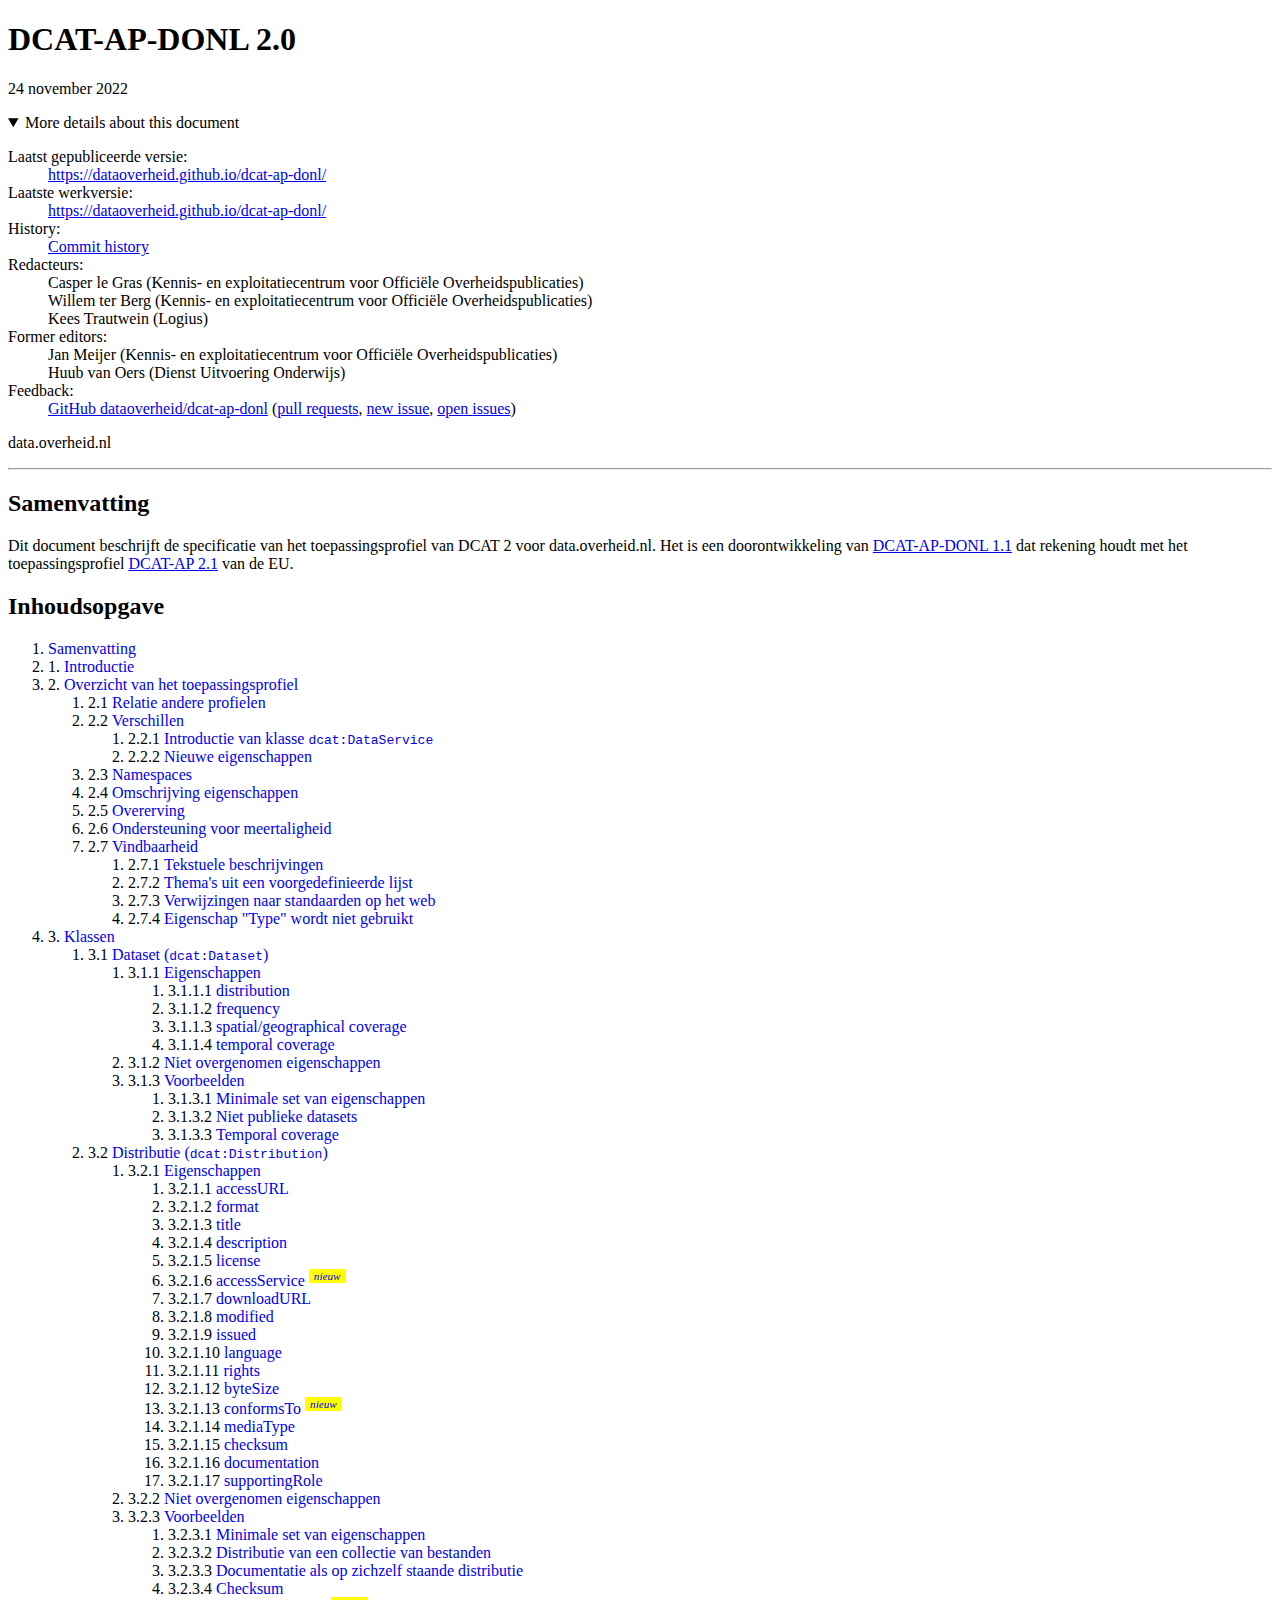
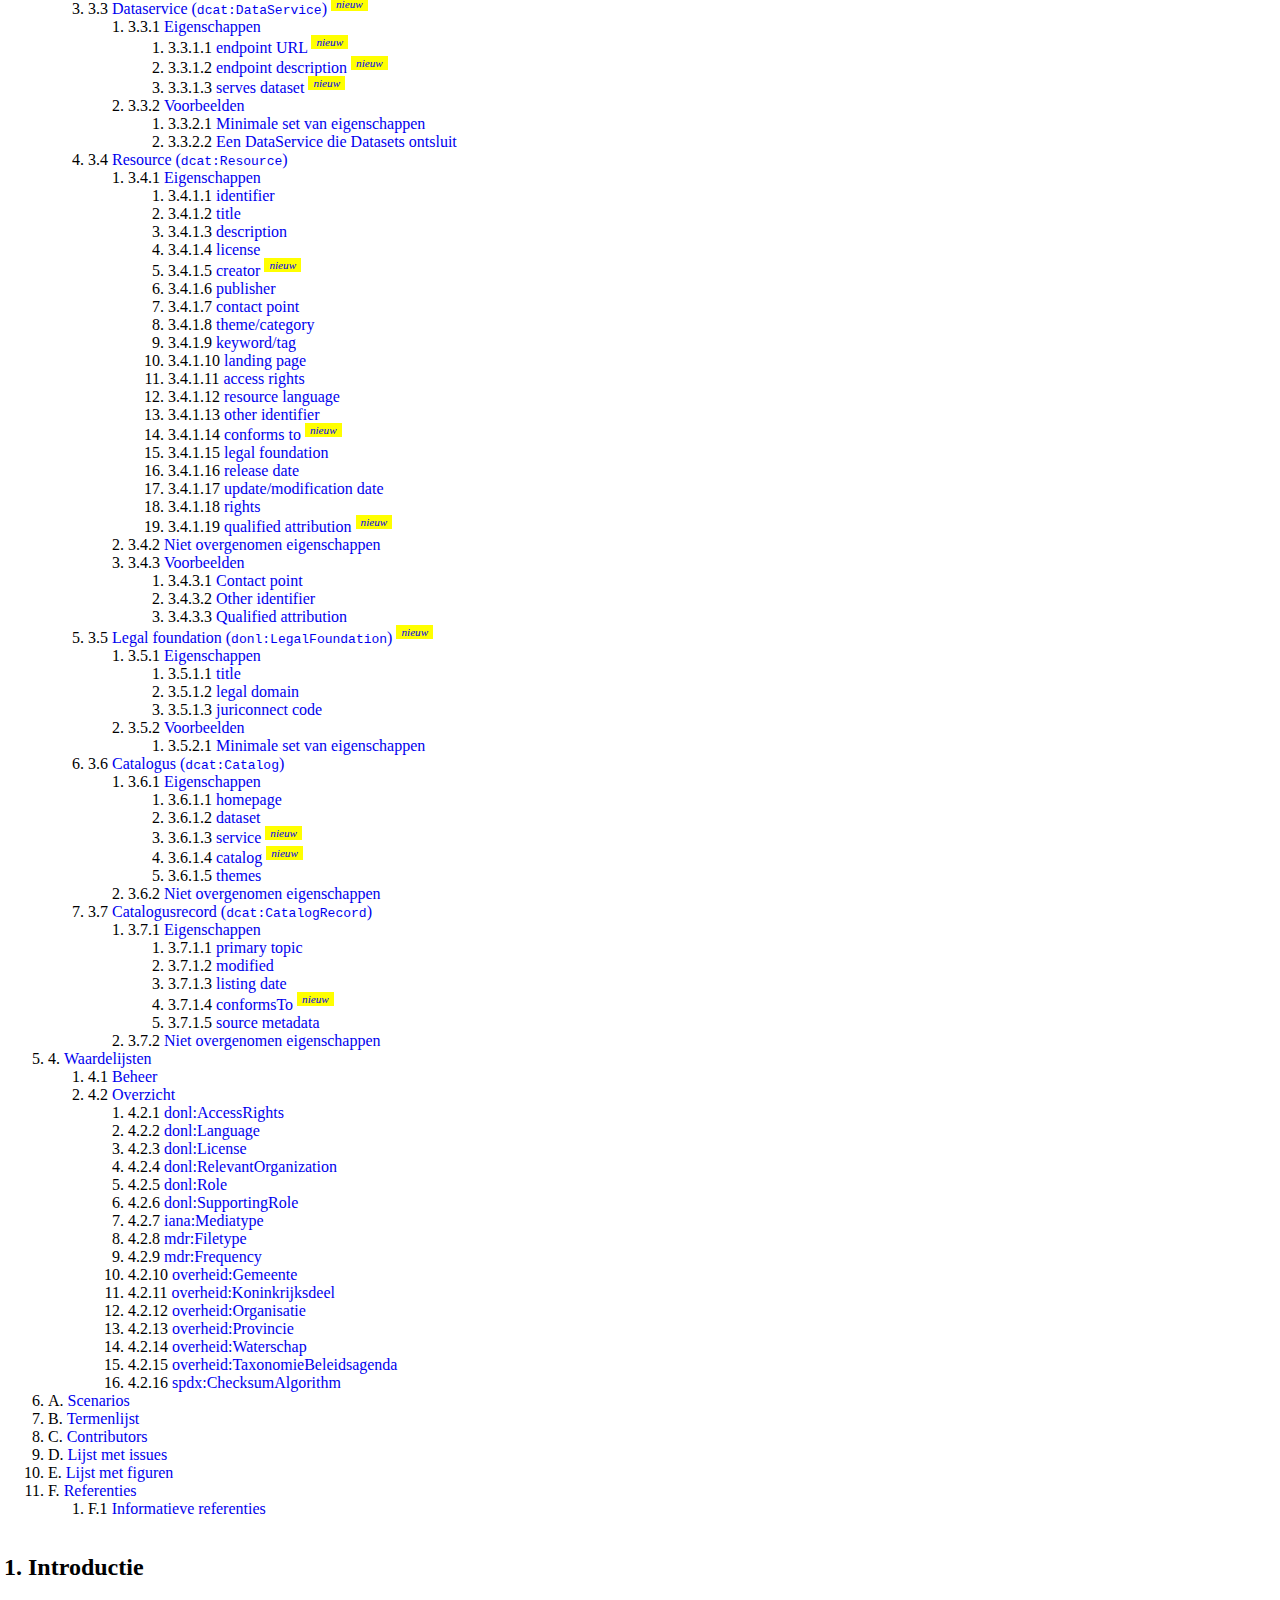
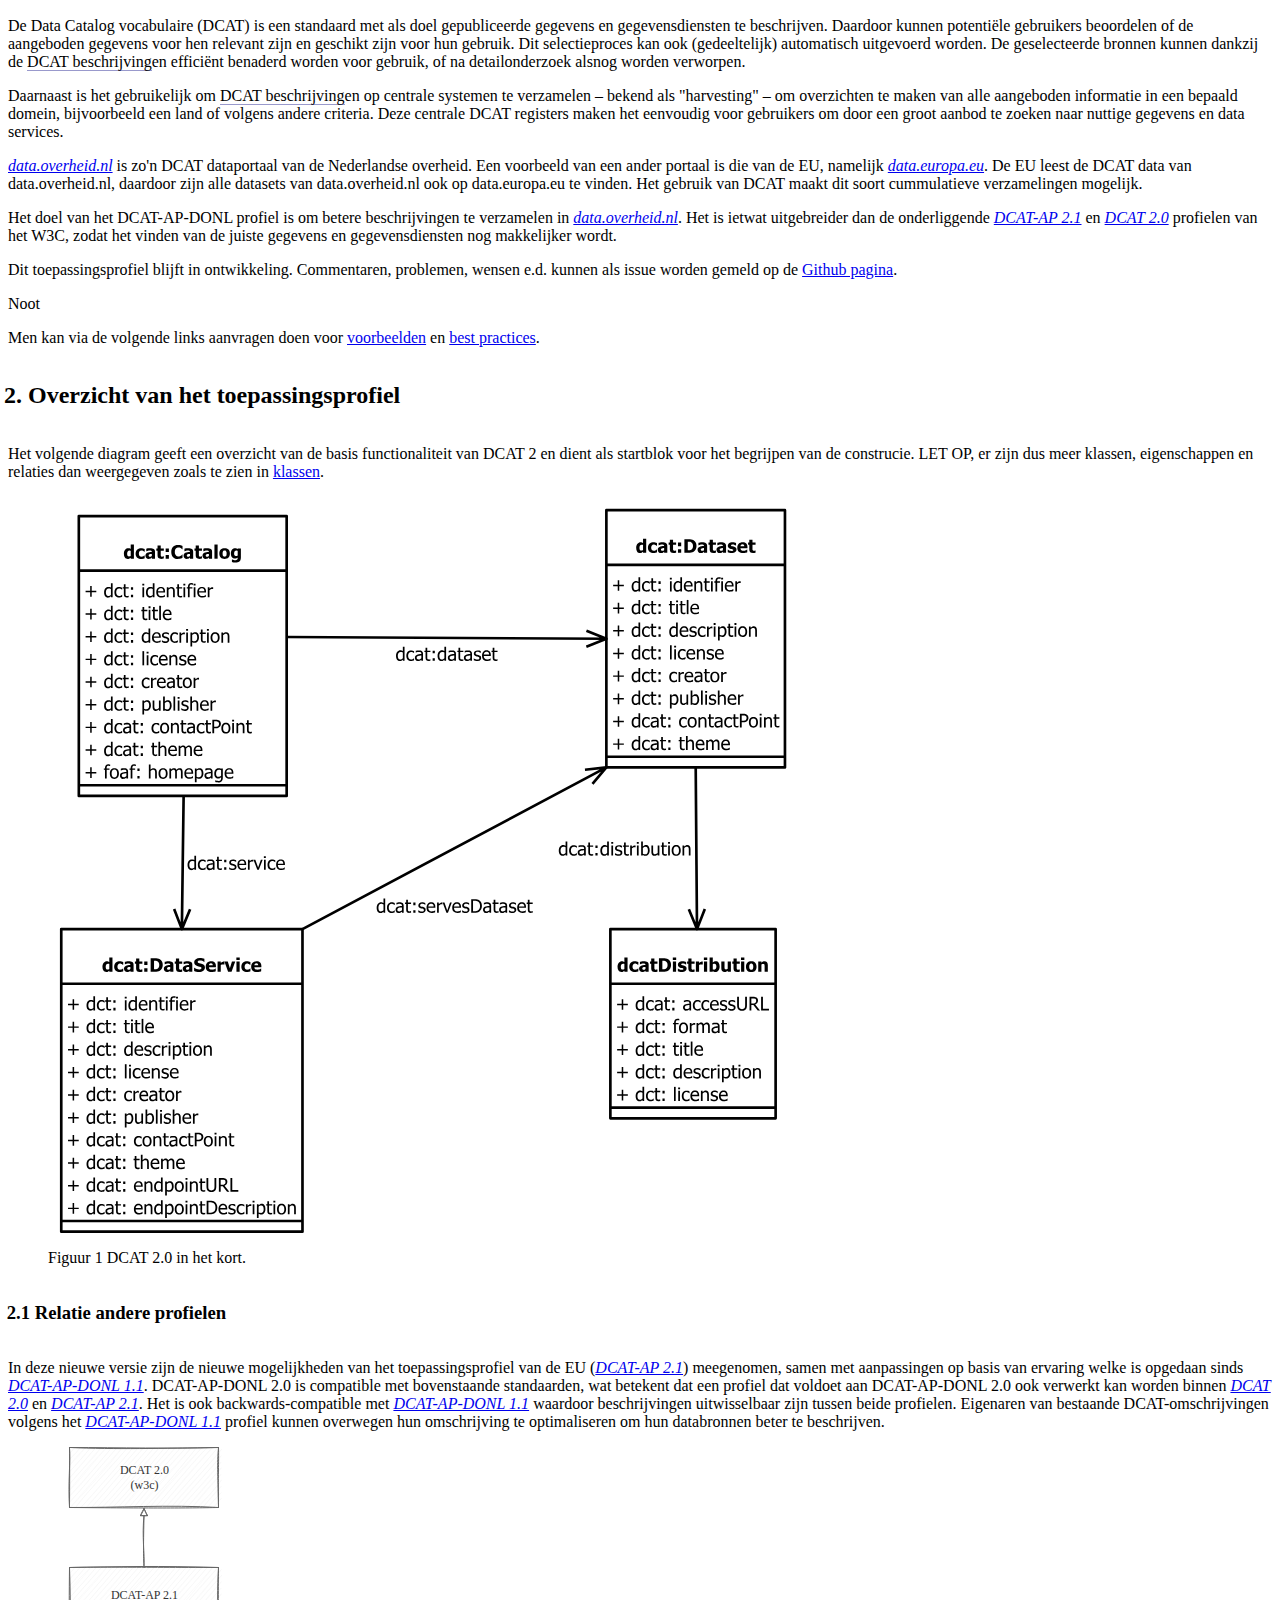
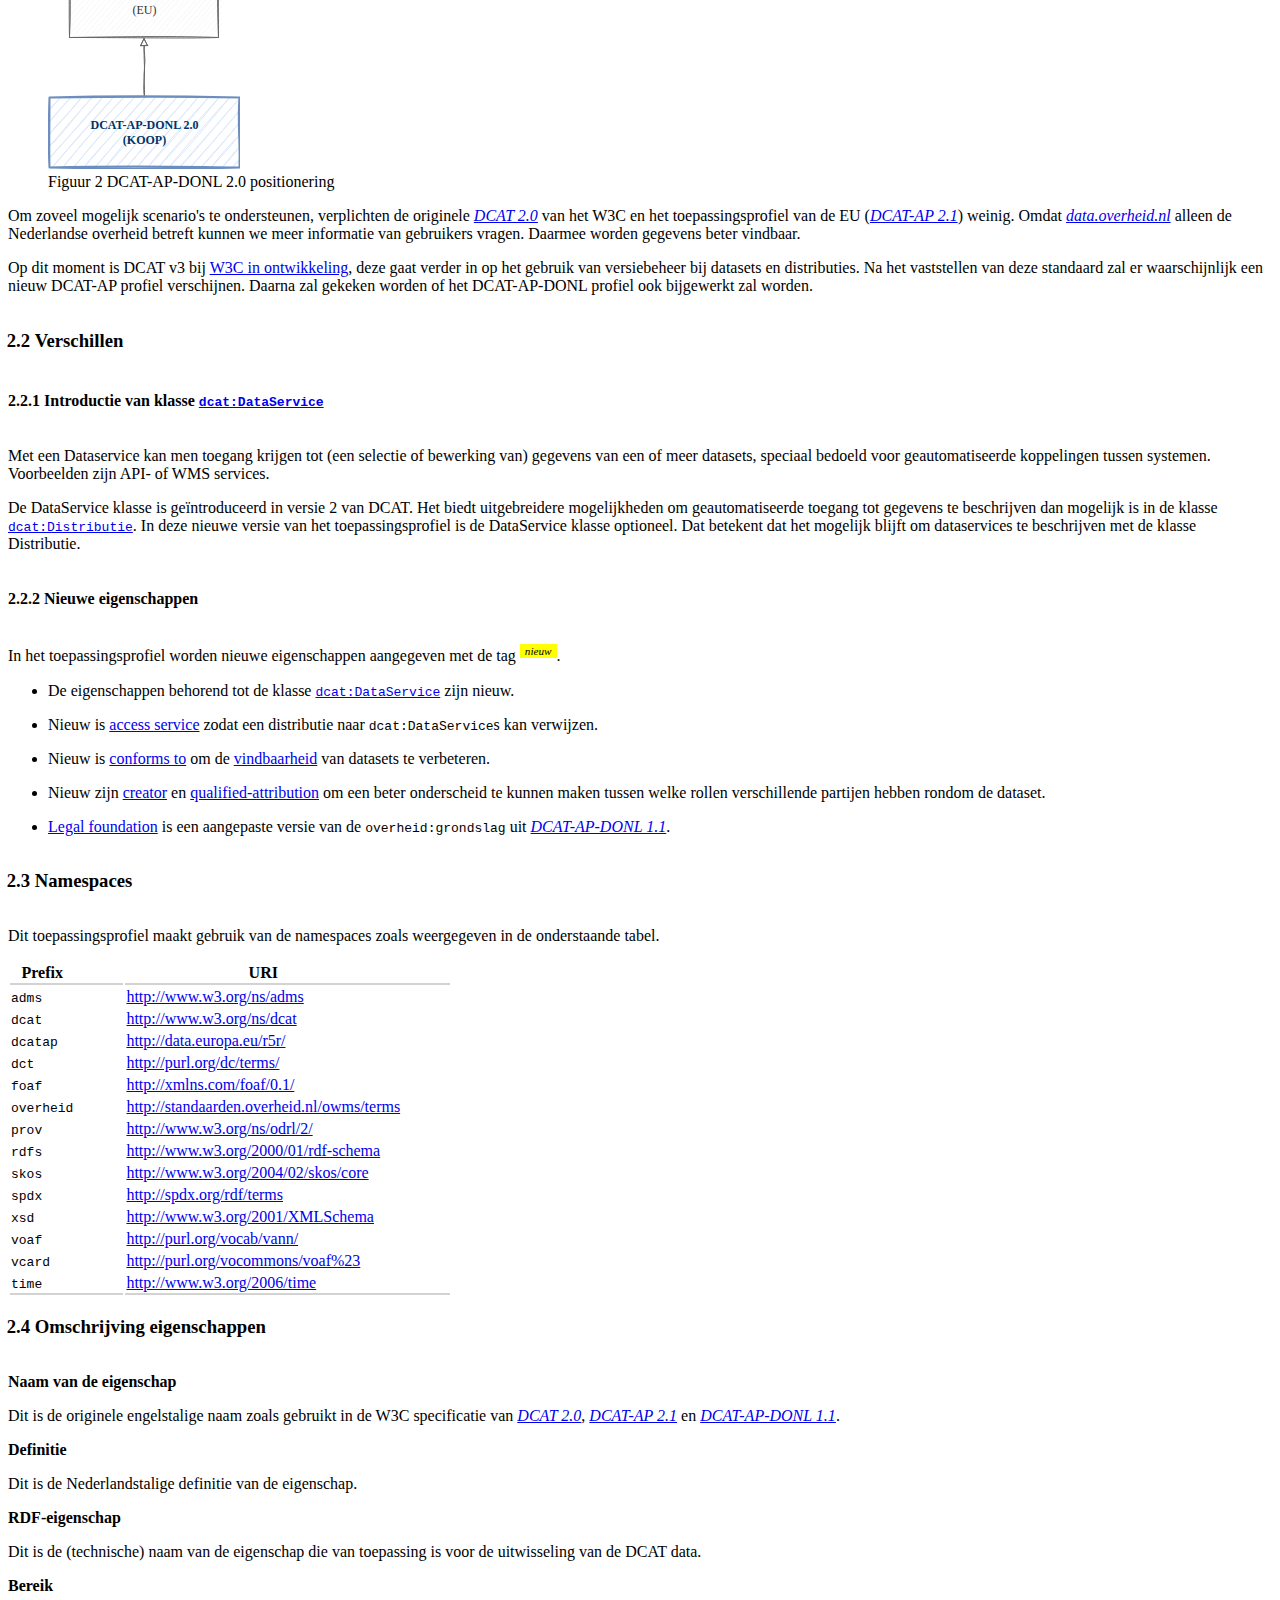
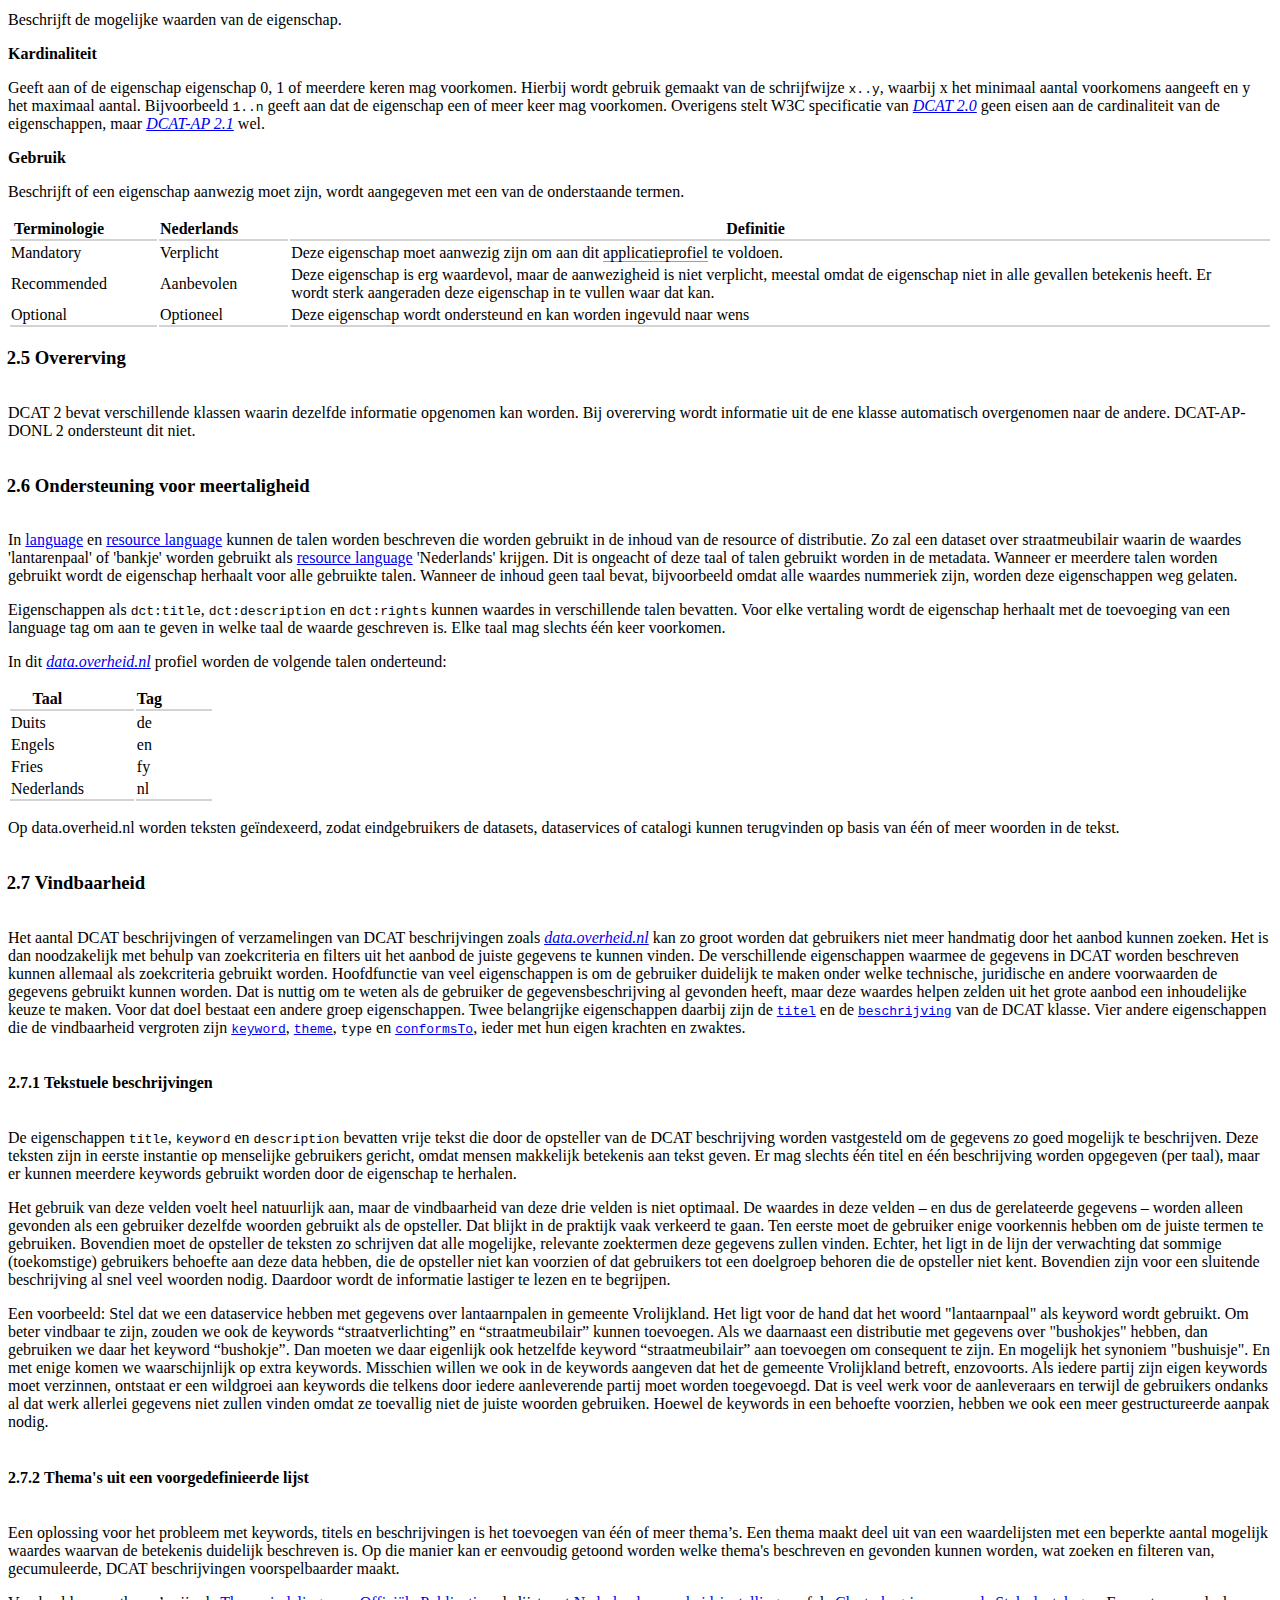
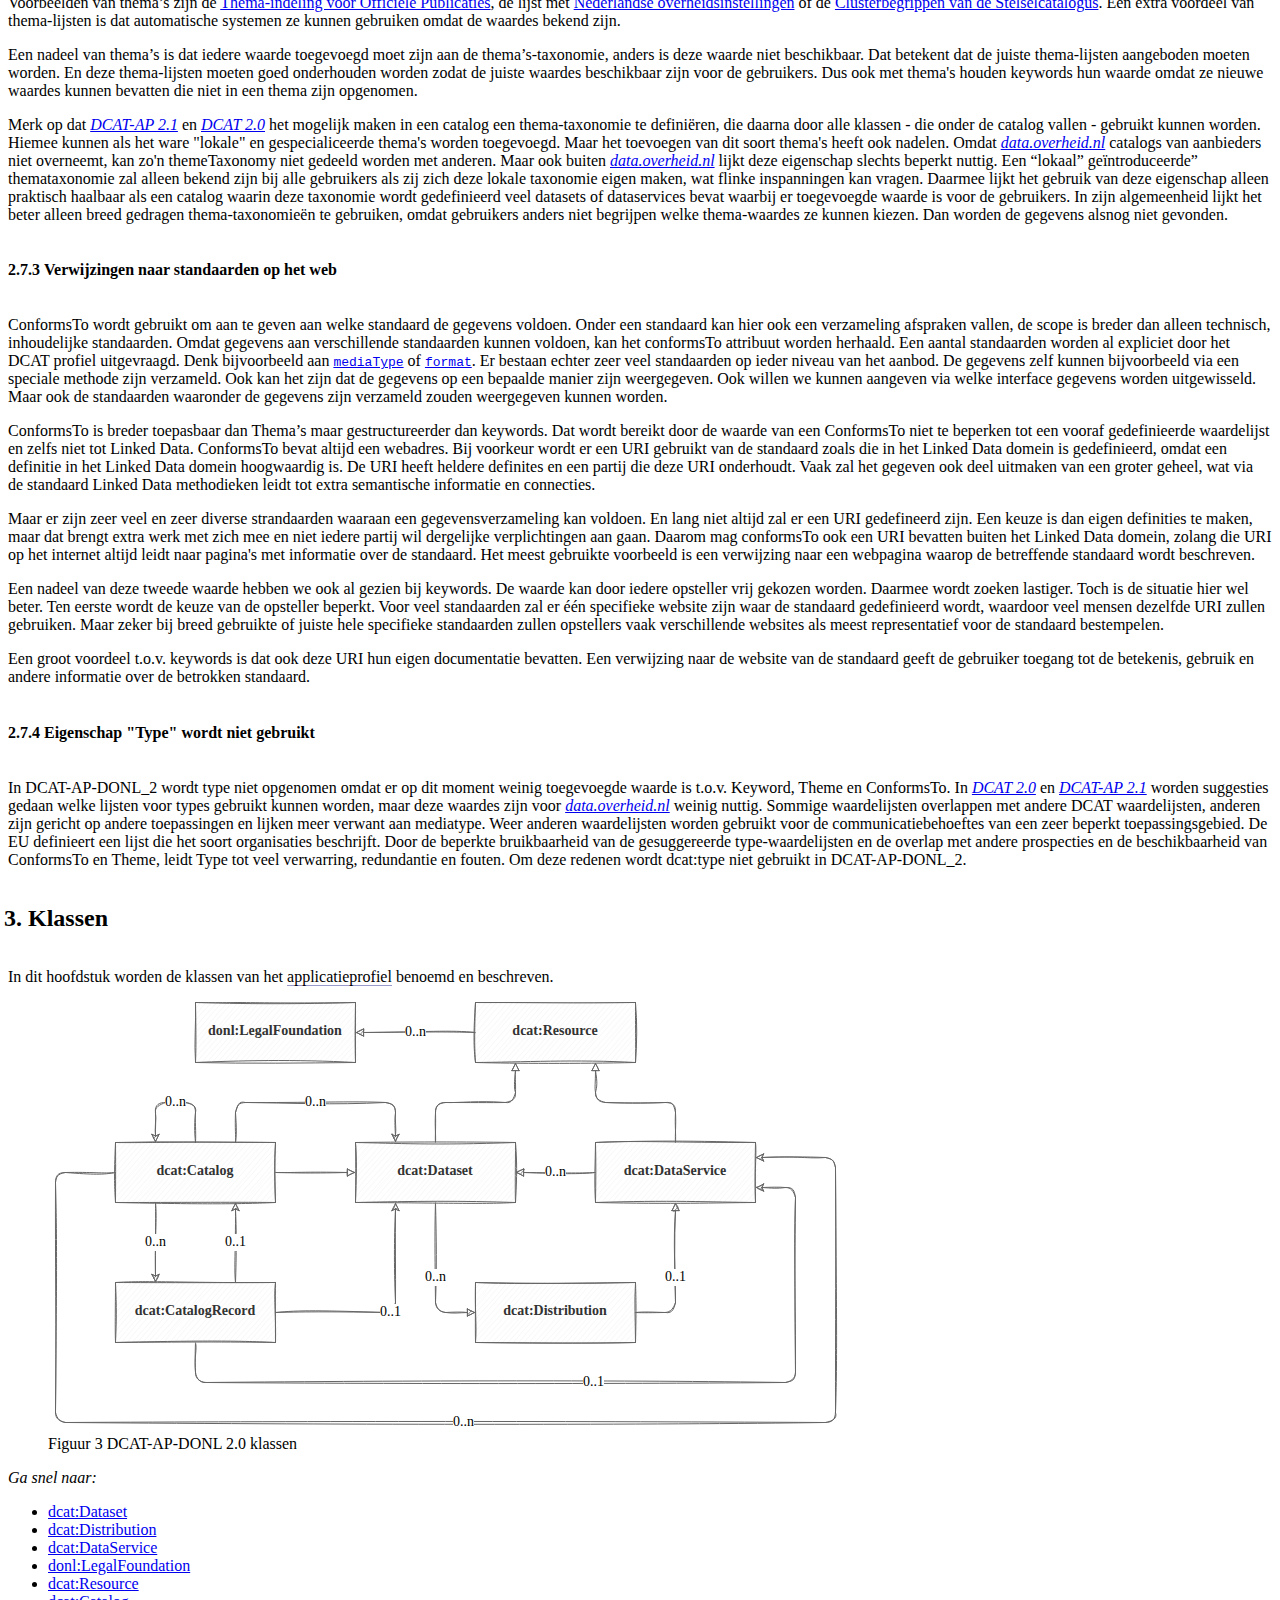
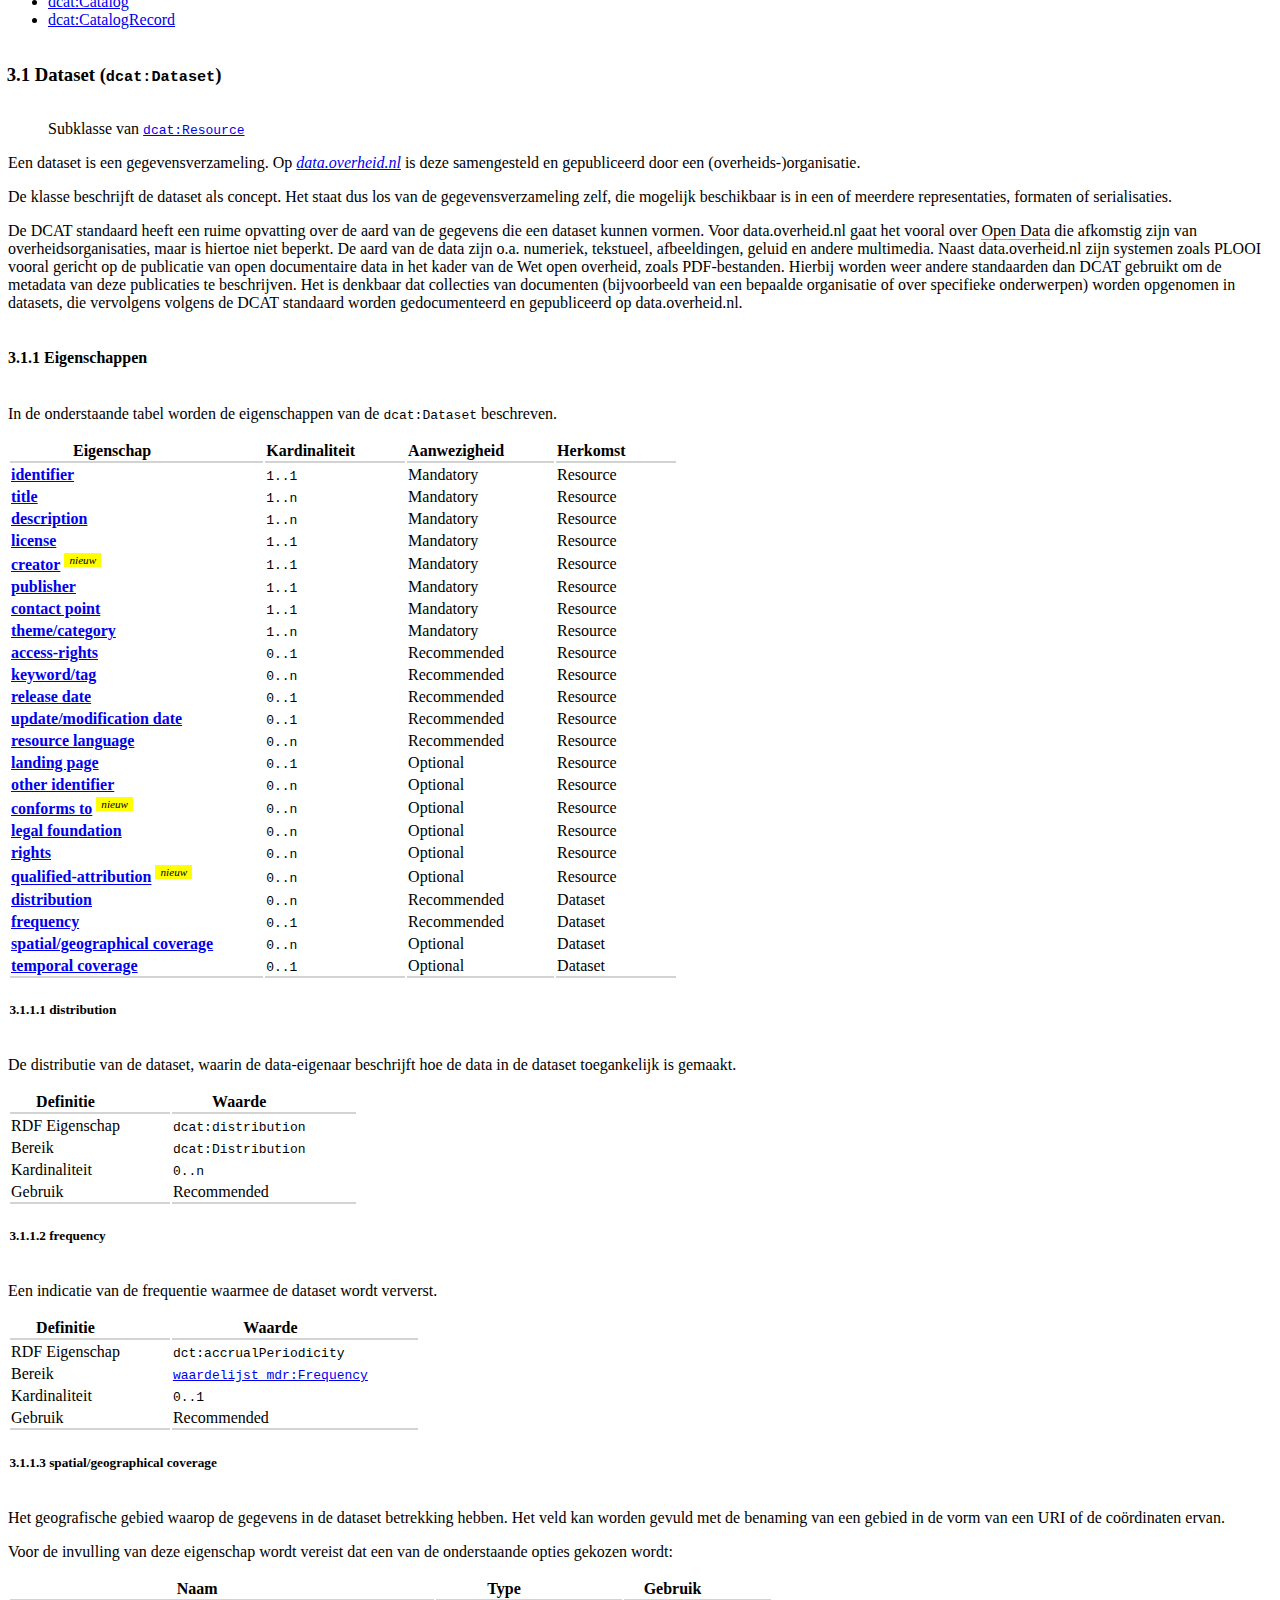
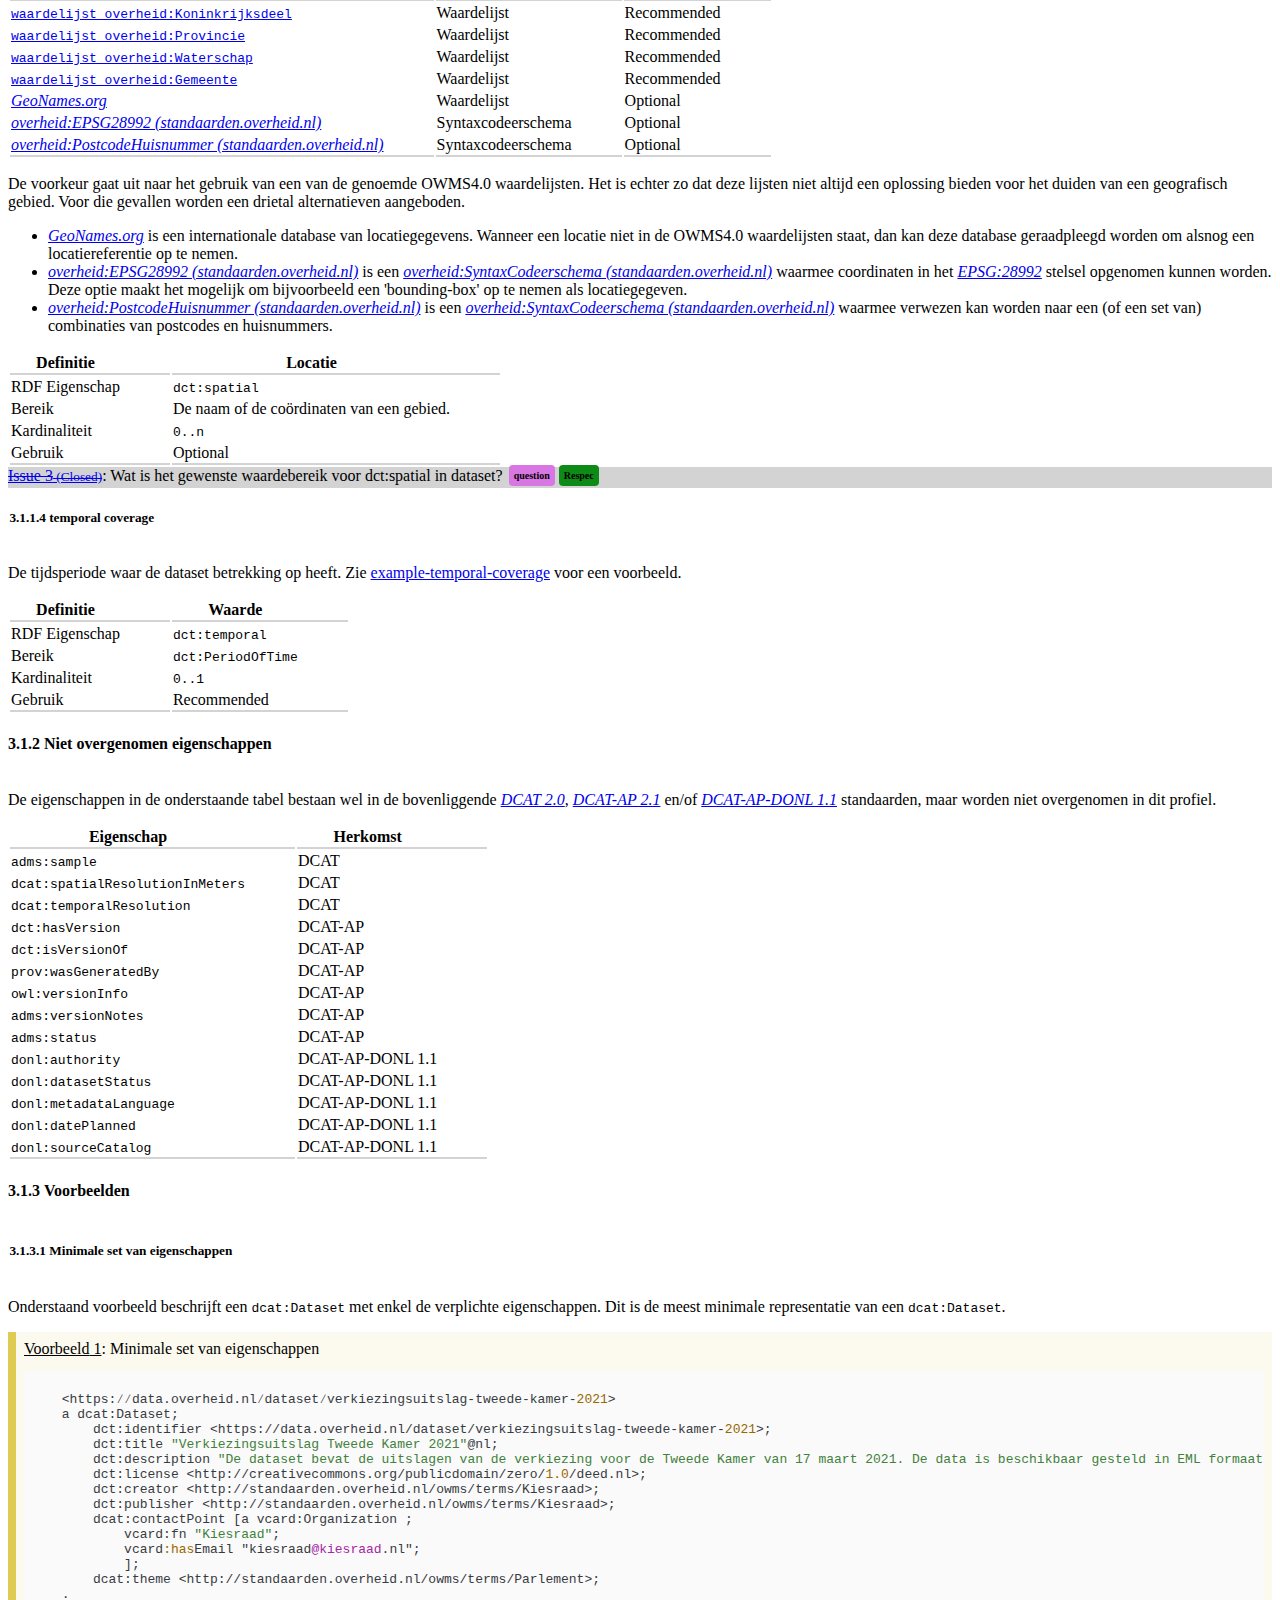
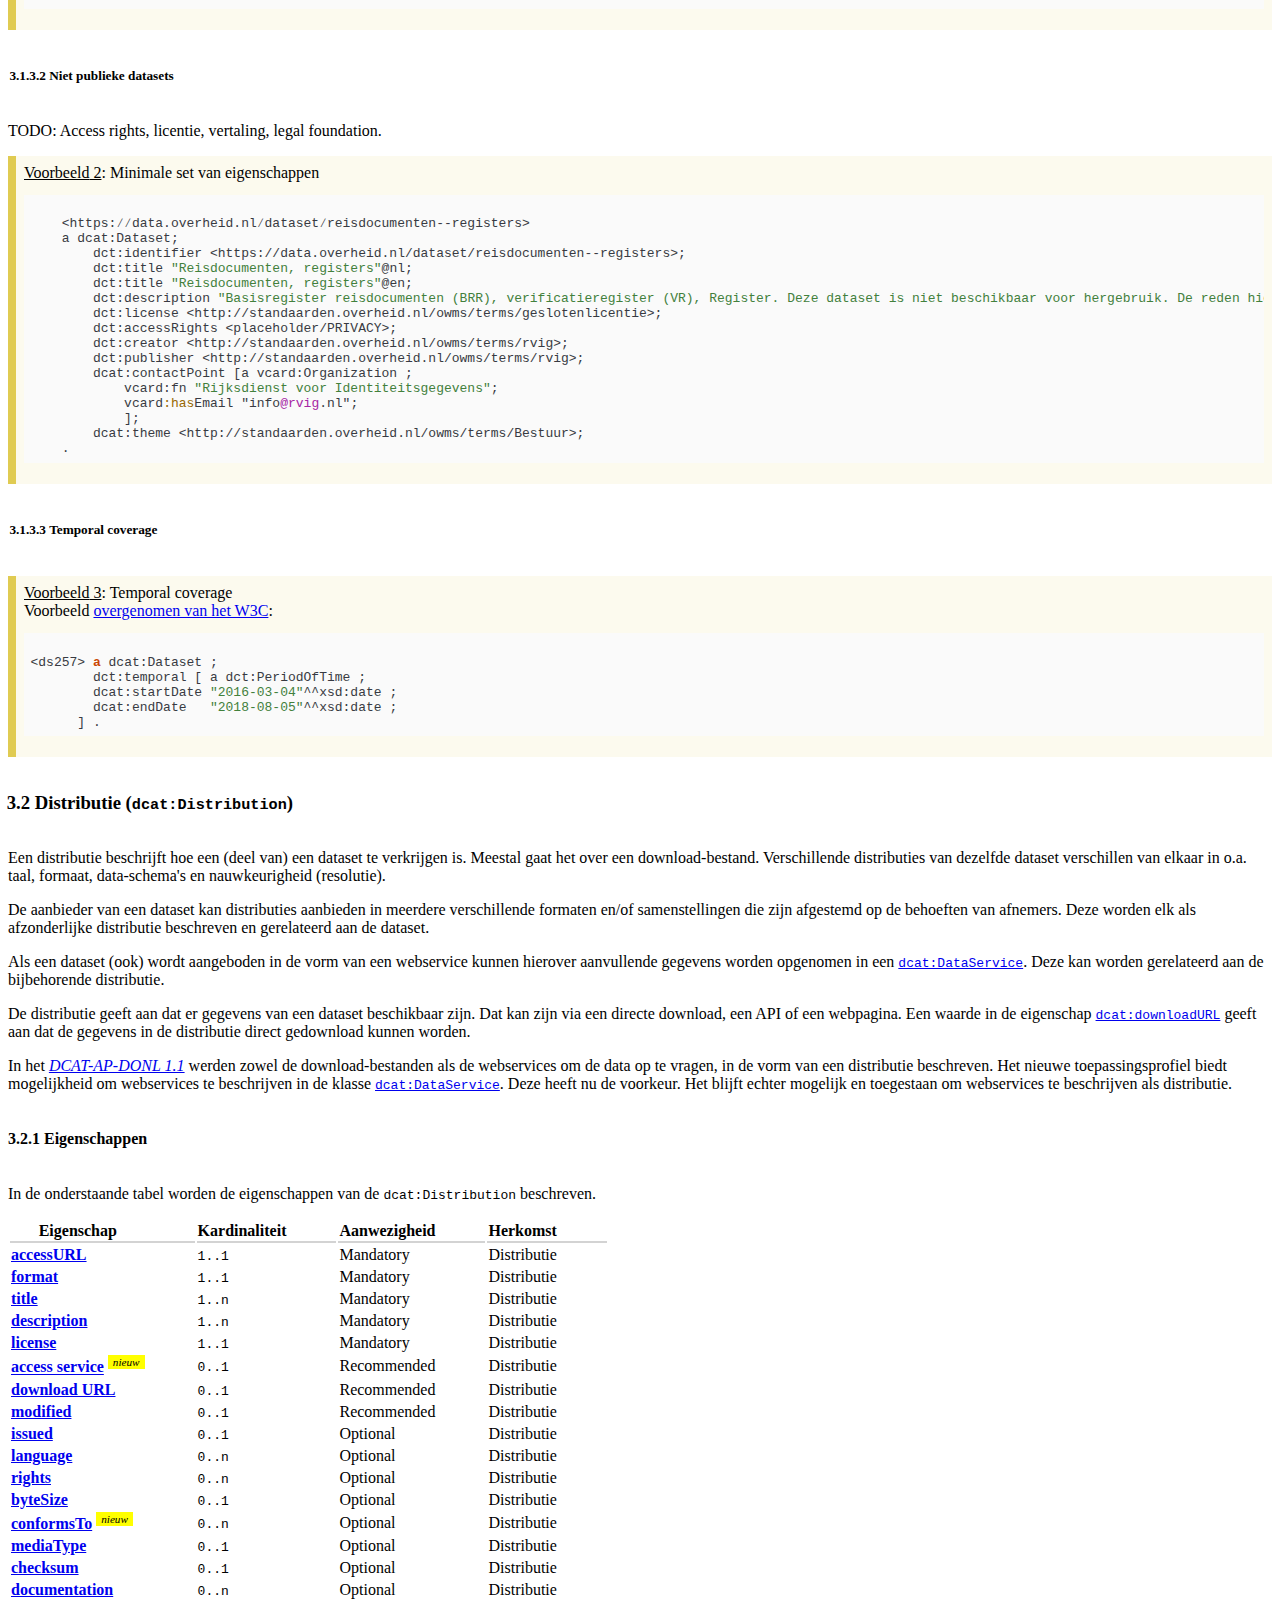
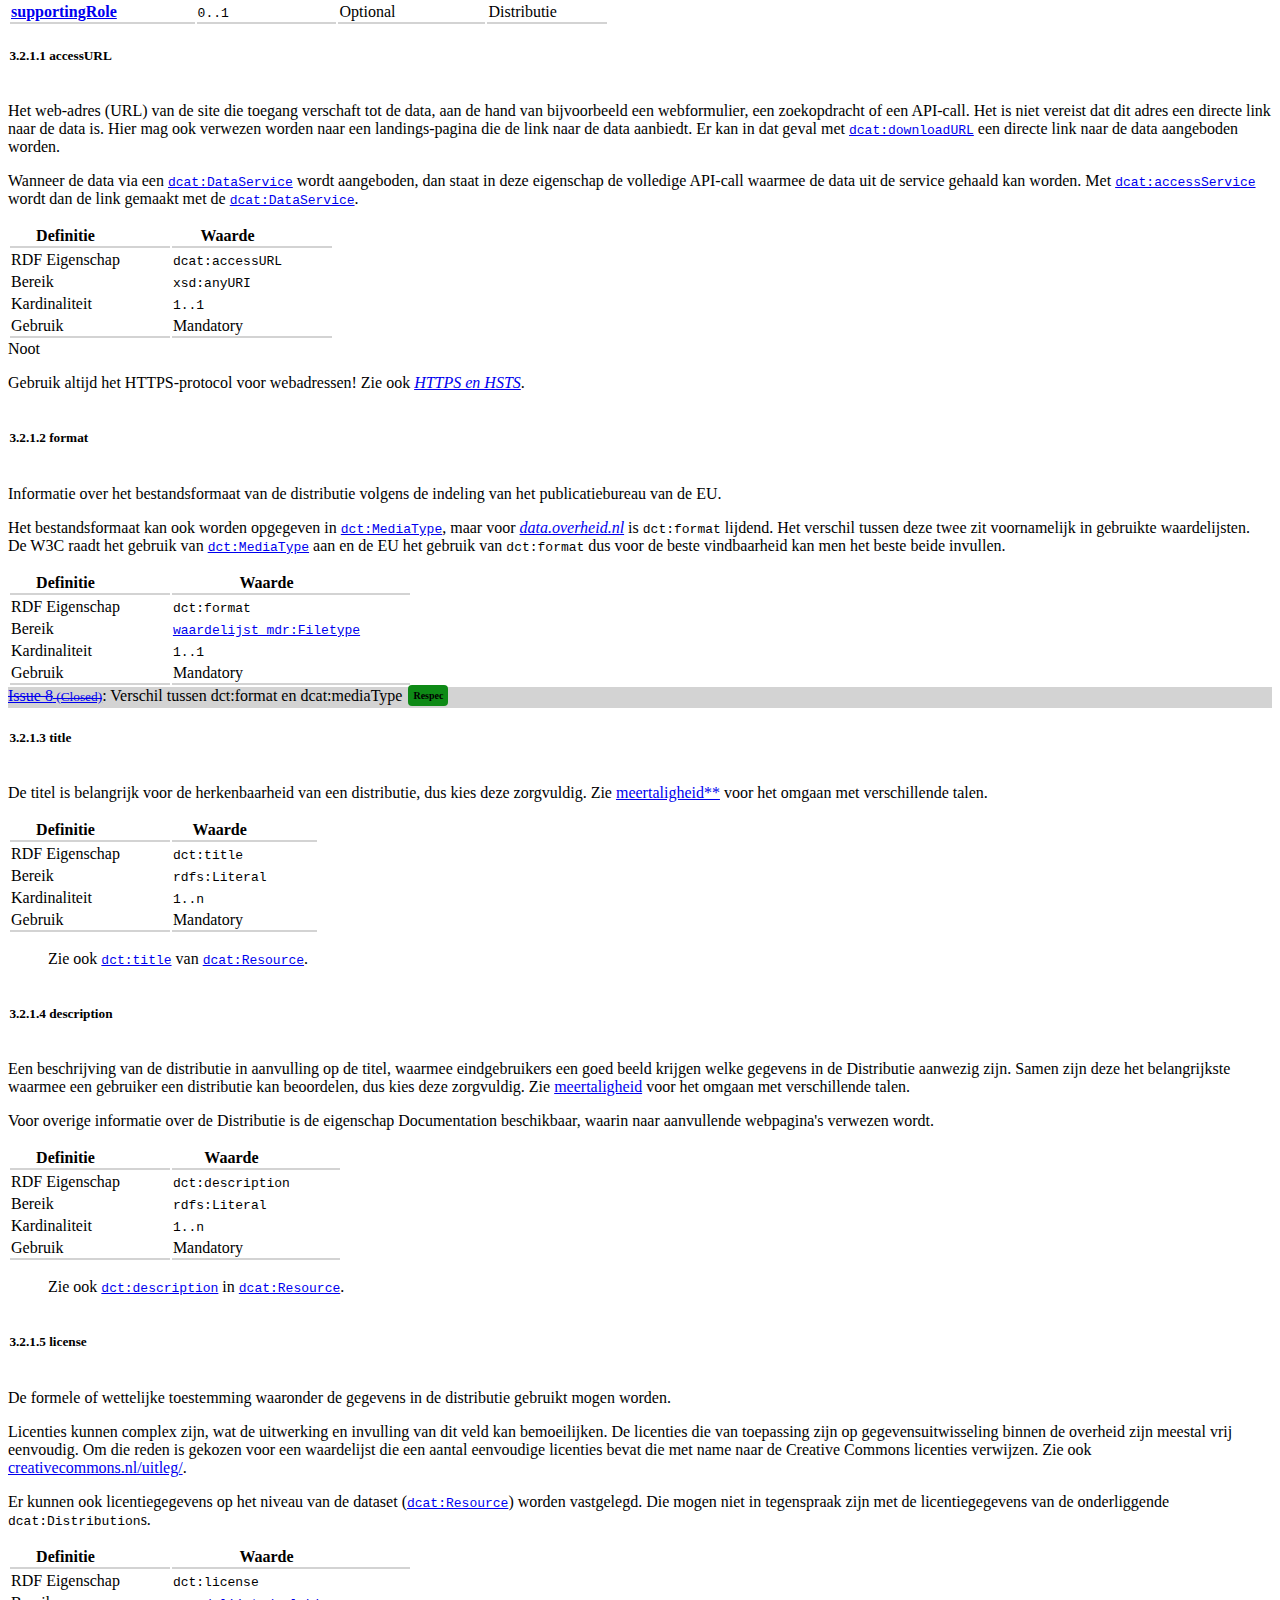
<file: docs/index.html>
<!DOCTYPE html><html lang="nl"><head>
<meta charset="utf-8">
<meta name="generator" content="ReSpec 32.3.0">
<meta name="viewport" content="width=device-width, initial-scale=1, shrink-to-fit=no">
<style>
span.example-title{text-transform:none}
:is(aside,div).example,div.illegal-example{padding:.5em;margin:1em 0;position:relative;clear:both}
div.illegal-example{color:red}
div.illegal-example p{color:#000}
:is(aside,div).example{border-left-width:.5em;border-left-style:solid;border-color:#e0cb52;background:#fcfaee}
aside.example div.example{border-left-width:.1em;border-color:#999;background:#fff}
.example pre{background-color:rgba(0,0,0,.03)}
</style>
<style>
.issue-label{text-transform:initial}
.warning>p:first-child{margin-top:0}
.warning{padding:.5em;border-left-width:.5em;border-left-style:solid}
span.warning{padding:.1em .5em .15em}
.issue.closed span.issue-number{text-decoration:line-through}
.issue.closed span.issue-number::after{content:" (Closed)";font-size:smaller}
.warning{border-color:#f11;border-width:.2em;border-style:solid;background:#fbe9e9}
.warning-title:before{content:"⚠";font-size:1.3em;float:left;padding-right:.3em;margin-top:-.3em}
li.task-list-item{list-style:none}
input.task-list-item-checkbox{margin:0 .35em .25em -1.6em;vertical-align:middle}
.issue a.respec-gh-label{padding:5px;margin:0 2px 0 2px;font-size:10px;text-transform:none;text-decoration:none;font-weight:700;border-radius:4px;position:relative;bottom:2px;border:none;display:inline-block}
</style>
<style>
dfn{cursor:pointer}
.dfn-panel{position:absolute;z-index:35;min-width:300px;max-width:500px;padding:.5em .75em;margin-top:.6em;font-family:"Helvetica Neue",sans-serif;font-size:small;background:#fff;color:#000;box-shadow:0 1em 3em -.4em rgba(0,0,0,.3),0 0 1px 1px rgba(0,0,0,.05);border-radius:2px}
.dfn-panel:not(.docked)>.caret{position:absolute;top:-9px}
.dfn-panel:not(.docked)>.caret::after,.dfn-panel:not(.docked)>.caret::before{content:"";position:absolute;border:10px solid transparent;border-top:0;border-bottom:10px solid #fff;top:0}
.dfn-panel:not(.docked)>.caret::before{border-bottom:9px solid #a2a9b1}
.dfn-panel *{margin:0}
.dfn-panel b{display:block;color:#000;margin-top:.25em}
.dfn-panel ul a[href]{color:#333}
.dfn-panel>div{display:flex}
.dfn-panel a.self-link{font-weight:700;margin-right:auto}
.dfn-panel .marker{padding:.1em;margin-left:.5em;border-radius:.2em;text-align:center;white-space:nowrap;font-size:90%;color:#040b1c}
.dfn-panel .marker.dfn-exported{background:#d1edfd;box-shadow:0 0 0 .125em #1ca5f940}
.dfn-panel .marker.idl-block{background:#8ccbf2;box-shadow:0 0 0 .125em #0670b161}
.dfn-panel a:not(:hover){text-decoration:none!important;border-bottom:none!important}
.dfn-panel a[href]:hover{border-bottom-width:1px}
.dfn-panel ul{padding:0}
.dfn-panel li{margin-left:1em}
.dfn-panel.docked{position:fixed;left:.5em;top:unset;bottom:2em;margin:0 auto;max-width:calc(100vw - .75em * 2 - .5em - .2em * 2);max-height:30vh;overflow:auto}
</style>
    
    
<title>DCAT-AP-DONL 2.0</title>
    
<link rel="shortcut icon" href="favicon.ico" type="image/vnd.microsoft.icon">
    
<link rel="stylesheet" href="assets/styles.css">
    
    

<style id="respec-mainstyle">
@keyframes pop{
0%{transform:scale(1,1)}
25%{transform:scale(1.25,1.25);opacity:.75}
100%{transform:scale(1,1)}
}
:is(h1,h2,h3,h4,h5,h6,a) abbr{border:none}
dfn{font-weight:700}
a.internalDFN{color:inherit;border-bottom:1px solid #99c;text-decoration:none}
a.externalDFN{color:inherit;border-bottom:1px dotted #ccc;text-decoration:none}
a.bibref{text-decoration:none}
.respec-offending-element:target{animation:pop .25s ease-in-out 0s 1}
.respec-offending-element,a[href].respec-offending-element{text-decoration:red wavy underline}
@supports not (text-decoration:red wavy underline){
.respec-offending-element:not(pre){display:inline-block}
.respec-offending-element{background:url([data-uri]) bottom repeat-x}
}
#references :target{background:#eaf3ff;animation:pop .4s ease-in-out 0s 1}
cite .bibref{font-style:normal}
a[href].orcid{padding-left:4px;padding-right:4px}
a[href].orcid>svg{margin-bottom:-2px}
.toc a,.tof a{text-decoration:none}
a .figno,a .secno{color:#000}
ol.tof,ul.tof{list-style:none outside none}
.caption{margin-top:.5em;font-style:italic}
table.simple{border-spacing:0;border-collapse:collapse;border-bottom:3px solid #005a9c}
.simple th{background:#005a9c;color:#fff;padding:3px 5px;text-align:left}
.simple th a{color:#fff;padding:3px 5px;text-align:left}
.simple th[scope=row]{background:inherit;color:inherit;border-top:1px solid #ddd}
.simple td{padding:3px 10px;border-top:1px solid #ddd}
.simple tr:nth-child(even){background:#f0f6ff}
.section dd>p:first-child{margin-top:0}
.section dd>p:last-child{margin-bottom:0}
.section dd{margin-bottom:1em}
.section dl.attrs dd,.section dl.eldef dd{margin-bottom:0}
#issue-summary>ul{column-count:2}
#issue-summary li{list-style:none;display:inline-block}
details.respec-tests-details{margin-left:1em;display:inline-block;vertical-align:top}
details.respec-tests-details>*{padding-right:2em}
details.respec-tests-details[open]{z-index:999999;position:absolute;border:thin solid #cad3e2;border-radius:.3em;background-color:#fff;padding-bottom:.5em}
details.respec-tests-details[open]>summary{border-bottom:thin solid #cad3e2;padding-left:1em;margin-bottom:1em;line-height:2em}
details.respec-tests-details>ul{width:100%;margin-top:-.3em}
details.respec-tests-details>li{padding-left:1em}
.self-link:hover{opacity:1;text-decoration:none;background-color:transparent}
aside.example .marker>a.self-link{color:inherit}
.header-wrapper{display:flex;align-items:baseline}
:is(h2,h3,h4,h5,h6):not(#toc>h2,#abstract>h2,#sotd>h2,.head>h2){position:relative;left:-.5em}
:is(h2,h3,h4,h5,h6):not(#toch2)+a.self-link{color:inherit;order:-1;position:relative;left:-1.1em;font-size:1rem;opacity:.5}
:is(h2,h3,h4,h5,h6)+a.self-link::before{content:"§";text-decoration:none;color:var(--heading-text)}
:is(h2,h3)+a.self-link{top:-.2em}
:is(h4,h5,h6)+a.self-link::before{color:#000}
@media (max-width:767px){
dd{margin-left:0}
}
@media print{
.removeOnSave{display:none}
}
</style>
<meta name="description" content="Dit document beschrijft de specificatie van het toepassingsprofiel van DCAT 2 voor data.overheid.nl. Het is een doorontwikkeling van DCAT-AP-DONL 1.1 dat rekening houdt met het toepassingsprofiel DCAT-AP 2.1 van de EU.">
<style>
.hljs{display:block;overflow-x:auto;padding:.5em;color:#383a42;background:#fafafa}
.hljs-comment,.hljs-quote{color:#717277;font-style:italic}
.hljs-doctag,.hljs-formula,.hljs-keyword{color:#a626a4}
.hljs-deletion,.hljs-name,.hljs-section,.hljs-selector-tag,.hljs-subst{color:#ca4706;font-weight:700}
.hljs-literal{color:#0b76c5}
.hljs-addition,.hljs-attribute,.hljs-meta-string,.hljs-regexp,.hljs-string{color:#42803c}
.hljs-built_in,.hljs-class .hljs-title{color:#9a6a01}
.hljs-attr,.hljs-number,.hljs-selector-attr,.hljs-selector-class,.hljs-selector-pseudo,.hljs-template-variable,.hljs-type,.hljs-variable{color:#986801}
.hljs-bullet,.hljs-link,.hljs-meta,.hljs-selector-id,.hljs-symbol,.hljs-title{color:#336ae3}
.hljs-emphasis{font-style:italic}
.hljs-strong{font-weight:700}
.hljs-link{text-decoration:underline}
</style>
<style>
var{position:relative;cursor:pointer}
var[data-type]::after,var[data-type]::before{position:absolute;left:50%;top:-6px;opacity:0;transition:opacity .4s;pointer-events:none}
var[data-type]::before{content:"";transform:translateX(-50%);border-width:4px 6px 0 6px;border-style:solid;border-color:transparent;border-top-color:#000}
var[data-type]::after{content:attr(data-type);transform:translateX(-50%) translateY(-100%);background:#000;text-align:center;font-family:"Dank Mono","Fira Code",monospace;font-style:normal;padding:6px;border-radius:3px;color:#daca88;text-indent:0;font-weight:400}
var[data-type]:hover::after,var[data-type]:hover::before{opacity:1}
</style>
<script id="initialUserConfig" type="application/json">{
  "latestVersion": "https://dataoverheid.github.io/dcat-ap-donl/",
  "editors": [
    {
      "name": "Casper le Gras",
      "company": "Kennis- en exploitatiecentrum voor Officiële Overheidspublicaties"
    },
    {
      "name": "Willem ter Berg",
      "company": "Kennis- en exploitatiecentrum voor Officiële Overheidspublicaties"
    },
    {
      "name": "Kees Trautwein",
      "company": "Logius"
    }
  ],
  "formerEditors": [
    {
      "name": "Jan Meijer",
      "company": "Kennis- en exploitatiecentrum voor Officiële Overheidspublicaties"
    },
    {
      "name": "Huub van Oers",
      "company": "Dienst Uitvoering Onderwijs"
    }
  ],
  "license": "document",
  "github": {
    "branch": "main",
    "repoURL": "dataoverheid/dcat-ap-donl"
  },
  "xref": "web-platform",
  "doJsonLd": true,
  "lint": {
    "no-unused-dfns": false
  },
  "localBiblio": {
    "DONL": {
      "title": "data.overheid.nl",
      "href": "https://data.overheid.nl/",
      "publisher": "Kennis- en exploitatiecentrum voor Officiële Overheidspublicaties",
      "id": "donl"
    },
    "CLUSTERBEGRIPPEN": {
      "title": "Clusterbegrippen Stelselcatalogus Logius",
      "href": "https://www.stelselcatalogus.nl/clusterbegrippen",
      "publisher": "Logius",
      "id": "clusterbegrippen"
    },
    "EPSG28992": {
      "title": "EPSG:28992",
      "href": "https://epsg.io/28992",
      "publisher": "NSGI",
      "id": "epsg28992"
    },
    "DATA_EU": {
      "title": "data.europa.eu",
      "href": "https://data.europa.eu/en",
      "publisher": "The Publications Office of the European Union",
      "id": "data_eu"
    },
    "DCAT_20": {
      "title": "DCAT 2.0",
      "href": "https://www.w3.org/TR/vocab-dcat-2",
      "publisher": "World Wide Web Consortium",
      "id": "dcat_20"
    },
    "DCATAP_21": {
      "title": "DCAT-AP 2.1",
      "href": "https://joinup.ec.europa.eu/collection/semantic-interoperability-community-semic/solution/dcat-application-profile-data-portals-europe/release/210",
      "publisher": "The Publications Office of the European Union",
      "id": "dcatap_21"
    },
    "DCATAPDONL_11": {
      "title": "DCAT-AP-DONL 1.1",
      "href": "https://dcat-ap-donl.readthedocs.io/en/latest/",
      "publisher": "Kennis- en exploitatiecentrum voor Officiële Overheidspublicaties",
      "id": "dcatapdonl_11"
    },
    "DONL_ACCESSRIGHTS_CONCEPTS": {
      "title": "donl:AccessRights concepts (Github.com/dataoverheid)",
      "href": "https://github.com/dataoverheid/dcat-ap-donl/tree/main/term/access-rights",
      "publisher": "Kennis- en exploitatiecentrum voor Officiële Overheidspublicaties",
      "id": "donl_accessrights_concepts"
    },
    "DONL_SUPPORTINGROLE_CONCEPTS": {
      "title": "donl:SupportingRole concepts (Github.com/dataoverheid)",
      "href": "https://github.com/dataoverheid/dcat-ap-donl/tree/main/term/supporting-roles",
      "publisher": "Kennis- en exploitatiecentrum voor Officiële Overheidspublicaties",
      "id": "donl_supportingrole_concepts"
    },
    "GEONAMES": {
      "title": "GeoNames.org",
      "href": "https://www.geonames.org/",
      "id": "geonames"
    },
    "HTTPS_EN_HSTS": {
      "title": "HTTPS en HSTS",
      "href": "https://www.forumstandaardisatie.nl/open-standaarden/https-en-hsts",
      "publisher": "Forum Standaardisatie",
      "id": "https_en_hsts"
    },
    "IANA_MEDIATYPES": {
      "title": "IANA Mediatypes",
      "href": "https://www.iana.org/assignments/media-types/media-types.xhtml",
      "publisher": "Internet Assigned Numbers Authority",
      "id": "iana_mediatypes"
    },
    "ISO8601": {
      "title": "ISO-8601",
      "href": "https://www.iso.org/iso-8601-date-and-time-format.html",
      "publisher": "International Organization for Standardization",
      "id": "iso8601"
    },
    "ISO19115_ROLECODE": {
      "title": "ISO-19115 RoleCode",
      "href": "https://standards.iso.org/iso/19115/resources/Codelists/gml/CI_RoleCode.xml",
      "publisher": "International Organization for Standardization",
      "id": "iso19115_rolecode"
    },
    "JURICONNECT": {
      "title": "Juriconnect",
      "href": "https://www.koopoverheid.nl/standaarden/juriconnect",
      "publisher": "Kennis- en exploitatiecentrum voor Officiële Overheidspublicaties",
      "id": "juriconnect"
    },
    "JURICONNECT_13": {
      "title": "Juriconnect 1.3",
      "href": "https://www.juriconnect.nl/downloadreg.asp?bestand=Juriconnect%5FStandaard%5FBWB%5F1%5F3%2Epdf&type=pdf",
      "id": "juriconnect_13"
    },
    "MDR_ACCESSRIGHTS": {
      "title": "mdr:AccessRights (publications.europa.eu)",
      "href": "https://publications.europa.eu/resource/authority/access-right",
      "publisher": "The Publications Office of the European Union",
      "id": "mdr_accessrights"
    },
    "MDR_DATATHEME": {
      "title": "mdr:DataTheme (publications.europa.eu)",
      "href": "https://publications.europa.eu/resource/authority/data-theme",
      "publisher": "The Publications Office of the European Union",
      "id": "mdr_datatheme"
    },
    "MDR_FILETYPE": {
      "title": "mdr:Filetype (publications.europa.eu)",
      "href": "https://publications.europa.eu/resource/authority/file-type",
      "publisher": "The Publications Office of the European Union",
      "id": "mdr_filetype"
    },
    "MDR_FREQUENCY": {
      "title": "mdr:Frequency (publications.europa.eu)",
      "href": "https://publications.europa.eu/resource/authority/frequency",
      "publisher": "The Publications Office of the European Union",
      "id": "mdr_frequency"
    },
    "MDR_LANGUAGE": {
      "title": "mdr:Language (publications.europa.eu)",
      "href": "https://publications.europa.eu/resource/authority/language",
      "publisher": "The Publications Office of the European Union",
      "id": "mdr_language"
    },
    "OWMS_40": {
      "title": "OWMS 4.0",
      "href": "https://standaarden.overheid.nl/owms/terms",
      "publisher": "Kennis- en exploitatiecentrum voor Officiële Overheidspublicaties",
      "id": "owms_40"
    },
    "OWMS_EPSG28992": {
      "title": "overheid:EPSG28992 (standaarden.overheid.nl)",
      "href": "https://standaarden.overheid.nl/owms/4.0/doc/syntax-codeerschemas/overheid.epsg28992",
      "publisher": "Kennis- en exploitatiecentrum voor Officiële Overheidspublicaties",
      "id": "owms_epsg28992"
    },
    "OWMS_GEMEENTE": {
      "title": "overheid:Gemeente (standaarden.overheid.nl)",
      "href": "https://standaarden.overheid.nl/owms/terms/Gemeente",
      "publisher": "Kennis- en exploitatiecentrum voor Officiële Overheidspublicaties",
      "id": "owms_gemeente"
    },
    "OWMS_KONINKRIJKSDEEL": {
      "title": "overheid:Koninkrijksdeel (standaarden.overheid.nl)",
      "href": "https://standaarden.overheid.nl/owms/terms/Koninkrijksdeel",
      "publisher": "Kennis- en exploitatiecentrum voor Officiële Overheidspublicaties",
      "id": "owms_koninkrijksdeel"
    },
    "OWMS_ORGANISATIE": {
      "title": "overheid:Organisatie (standaarden.overheid.nl)",
      "href": "https://standaarden.overheid.nl/owms/terms/Organisatie",
      "publisher": "Kennis- en exploitatiecentrum voor Officiële Overheidspublicaties",
      "id": "owms_organisatie"
    },
    "OWMS_POSTCODEHUISNUMMER": {
      "title": "overheid:PostcodeHuisnummer (standaarden.overheid.nl)",
      "href": "https://standaarden.overheid.nl/owms/4.0/doc/syntax-codeerschemas/overheid.postcodehuisnummer",
      "publisher": "Kennis- en exploitatiecentrum voor Officiële Overheidspublicaties",
      "id": "owms_postcodehuisnummer"
    },
    "OWMS_PROVINCIE": {
      "title": "overheid:Provincie (standaarden.overheid.nl)",
      "href": "https://standaarden.overheid.nl/owms/terms/Provincie",
      "publisher": "Kennis- en exploitatiecentrum voor Officiële Overheidspublicaties",
      "id": "owms_provincie"
    },
    "OWMS_SYNTAXCODEERSCHEMA": {
      "title": "overheid:SyntaxCodeerschema (standaarden.overheid.nl)",
      "href": "https://standaarden.overheid.nl/owms/4.0/doc/syntax-codeerschemas",
      "publisher": "Kennis- en exploitatiecentrum voor Officiële Overheidspublicaties",
      "id": "owms_syntaxcodeerschema"
    },
    "OWMS_TAXONOMIEBELEIDSAGENDA": {
      "title": "overheid:TaxonomieBeleidsagenda (standaarden.overheid.nl)",
      "href": "https://standaarden.overheid.nl/owms/4.0/doc/waardelijsten/overheid.taxonomiebeleidsagenda",
      "publisher": "Kennis- en exploitatiecentrum voor Officiële Overheidspublicaties",
      "id": "owms_taxonomiebeleidsagenda"
    },
    "OWMS_WATERSCHAP": {
      "title": "overheid:Waterschap (standaarden.overheid.nl)",
      "href": "https://standaarden.overheid.nl/owms/4.0/doc/waardelijsten/overheid.waterschap",
      "publisher": "Kennis- en exploitatiecentrum voor Officiële Overheidspublicaties",
      "id": "owms_waterschap"
    },
    "SPDX_CHECKSUMALGORITHM": {
      "title": "spdx:ChecksumAlgorithm",
      "href": "http://spdx.org/rdf/terms#ChecksumAlgorithm",
      "publisher": "The Software Package Data Exchange (SPDX)",
      "id": "spdx_checksumalgorithm"
    },
    "TOOI": {
      "title": "TOOI - Thesaurus en Ontologie Overheidsinformatie",
      "href": "https://tardis.overheid.nl",
      "publisher": "Kennis- en exploitatiecentrum voor Officiële Overheidspublicaties",
      "id": "tooi"
    }
  },
  "publishISODate": "2022-11-24T00:00:00.000Z",
  "generatedSubtitle": "24 november 2022"
}</script>
<link rel="stylesheet" href="https://www.w3.org/StyleSheets/TR/2021/base.css"></head>
<body class="h-entry informative" data-cite="HTML INFRA URL WEBIDL DOM FETCH"><div class="head">
    
    <h1 id="title" class="title">DCAT-AP-DONL 2.0</h1> 
    <p id="w3c-state"> <time class="dt-published" datetime="2022-11-24">24 november 2022</time></p>
    <details open="">
      <summary>More details about this document</summary>
      <dl>
        
        <dt>Laatst gepubliceerde versie:</dt><dd>
                <a href="https://dataoverheid.github.io/dcat-ap-donl/">https://dataoverheid.github.io/dcat-ap-donl/</a>
              </dd>
        <dt>Laatste werkversie:</dt><dd><a href="https://dataoverheid.github.io/dcat-ap-donl/">https://dataoverheid.github.io/dcat-ap-donl/</a></dd>
        <dt>History:</dt><dd>
                    <a href="https://github.com/dataoverheid/dcat-ap-donl/commits/main">Commit history</a>
                  </dd>
        
        
        
        
        
        <dt>Redacteurs:</dt><dd class="editor p-author h-card vcard">
    <span class="p-name fn">Casper le Gras</span> (<span class="p-org org h-org">Kennis- en exploitatiecentrum voor Officiële Overheidspublicaties</span>)
  </dd><dd class="editor p-author h-card vcard">
    <span class="p-name fn">Willem ter Berg</span> (<span class="p-org org h-org">Kennis- en exploitatiecentrum voor Officiële Overheidspublicaties</span>)
  </dd><dd class="editor p-author h-card vcard">
    <span class="p-name fn">Kees Trautwein</span> (<span class="p-org org h-org">Logius</span>)
  </dd>
        <dt>
                Former editors:
              </dt><dd class="editor p-author h-card vcard">
    <span class="p-name fn">Jan Meijer</span> (<span class="p-org org h-org">Kennis- en exploitatiecentrum voor Officiële Overheidspublicaties</span>)
  </dd><dd class="editor p-author h-card vcard">
    <span class="p-name fn">Huub van Oers</span> (<span class="p-org org h-org">Dienst Uitvoering Onderwijs</span>)
  </dd>
        
        <dt>Feedback:</dt><dd>
        <a href="https://github.com/dataoverheid/dcat-ap-donl/">GitHub dataoverheid/dcat-ap-donl</a>
        (<a href="https://github.com/dataoverheid/dcat-ap-donl/pulls/">pull requests</a>,
        <a href="https://github.com/dataoverheid/dcat-ap-donl/issues/new/choose">new issue</a>,
        <a href="https://github.com/dataoverheid/dcat-ap-donl/issues/">open issues</a>)
      </dd>
        
        
      </dl>
    </details>
    
    
    <p class="copyright">data.overheid.nl</p>
    <hr title="Separator for header">
  </div>
    
    <section id="abstract" data-format="markdown" class="introductory"><h2>Samenvatting</h2>
<p>Dit document beschrijft de specificatie van het toepassingsprofiel van DCAT 2 voor data.overheid.nl. Het is een doorontwikkeling van <a href="https://dcat-ap-donl.readthedocs.io/en/latest/">DCAT-AP-DONL 1.1</a> dat rekening houdt met het toepassingsprofiel <a href="https://joinup.ec.europa.eu/collection/semantic-interoperability-community-semic/solution/dcat-application-profile-data-portals-europe/release/210">DCAT-AP 2.1</a> van de EU.</p>
</section><nav id="toc"><h2 class="introductory" id="inhoudsopgave">Inhoudsopgave</h2><ol class="toc"><li class="tocline"><a class="tocxref" href="#abstract">Samenvatting</a></li><li class="tocline"><a class="tocxref" href="#introductie"><bdi class="secno">1. </bdi>Introductie</a></li><li class="tocline"><a class="tocxref" href="#overzicht"><bdi class="secno">2. </bdi>Overzicht van het toepassingsprofiel</a><ol class="toc"><li class="tocline"><a class="tocxref" href="#relatie-andere-profielen"><bdi class="secno">2.1 </bdi>Relatie andere profielen</a></li><li class="tocline"><a class="tocxref" href="#verschillen"><bdi class="secno">2.2 </bdi>Verschillen</a><ol class="toc"><li class="tocline"><a class="tocxref" href="#introductie-van-klasse-dcat-dataservice"><bdi class="secno">2.2.1 </bdi>Introductie van klasse <span class="formerLink"><code>dcat:DataService</code></span></a></li><li class="tocline"><a class="tocxref" href="#nieuwe-eigenschappen"><bdi class="secno">2.2.2 </bdi>Nieuwe eigenschappen</a></li></ol></li><li class="tocline"><a class="tocxref" href="#namespaces"><bdi class="secno">2.3 </bdi>Namespaces</a></li><li class="tocline"><a class="tocxref" href="#omschrijving-eigenschappen"><bdi class="secno">2.4 </bdi>Omschrijving eigenschappen</a></li><li class="tocline"><a class="tocxref" href="#overerving"><bdi class="secno">2.5 </bdi>Overerving</a></li><li class="tocline"><a class="tocxref" href="#ondersteuning-voor-meertaligheid"><bdi class="secno">2.6 </bdi>Ondersteuning voor meertaligheid</a></li><li class="tocline"><a class="tocxref" href="#vindbaarheid"><bdi class="secno">2.7 </bdi>Vindbaarheid</a><ol class="toc"><li class="tocline"><a class="tocxref" href="#tekstuele-beschrijvingen"><bdi class="secno">2.7.1 </bdi>Tekstuele beschrijvingen</a></li><li class="tocline"><a class="tocxref" href="#thema-s-uit-een-voorgedefinieerde-lijst"><bdi class="secno">2.7.2 </bdi>Thema's uit een voorgedefinieerde lijst</a></li><li class="tocline"><a class="tocxref" href="#verwijzingen-naar-standaarden-op-het-web"><bdi class="secno">2.7.3 </bdi>Verwijzingen naar standaarden op het web</a></li><li class="tocline"><a class="tocxref" href="#eigenschap-type-wordt-niet-gebruikt"><bdi class="secno">2.7.4 </bdi>Eigenschap "Type" wordt niet gebruikt</a></li></ol></li></ol></li><li class="tocline"><a class="tocxref" href="#Klassen"><bdi class="secno">3. </bdi>Klassen</a><ol class="toc"><li class="tocline"><a class="tocxref" href="#dcat-Dataset"><bdi class="secno">3.1 </bdi>Dataset (<code>dcat:Dataset</code>)</a><ol class="toc"><li class="tocline"><a class="tocxref" href="#eigenschappen"><bdi class="secno">3.1.1 </bdi>Eigenschappen</a><ol class="toc"><li class="tocline"><a class="tocxref" href="#dcat-distribution1"><bdi class="secno">3.1.1.1 </bdi>distribution</a></li><li class="tocline"><a class="tocxref" href="#dct-accrualPeriodicity"><bdi class="secno">3.1.1.2 </bdi>frequency</a></li><li class="tocline"><a class="tocxref" href="#dct-spatial"><bdi class="secno">3.1.1.3 </bdi>spatial/geographical coverage</a></li><li class="tocline"><a class="tocxref" href="#dct-temporal"><bdi class="secno">3.1.1.4 </bdi>temporal coverage</a></li></ol></li><li class="tocline"><a class="tocxref" href="#niet-overgenomen-eigenschappen"><bdi class="secno">3.1.2 </bdi>Niet overgenomen eigenschappen</a></li><li class="tocline"><a class="tocxref" href="#voorbeelden"><bdi class="secno">3.1.3 </bdi>Voorbeelden</a><ol class="toc"><li class="tocline"><a class="tocxref" href="#minimale-set-van-eigenschappen"><bdi class="secno">3.1.3.1 </bdi>Minimale set van eigenschappen</a></li><li class="tocline"><a class="tocxref" href="#niet-publieke-datasets"><bdi class="secno">3.1.3.2 </bdi>Niet publieke datasets</a></li><li class="tocline"><a class="tocxref" href="#temporal-coverage-0"><bdi class="secno">3.1.3.3 </bdi>Temporal coverage</a></li></ol></li></ol></li><li class="tocline"><a class="tocxref" href="#dcat-Distribution"><bdi class="secno">3.2 </bdi>Distributie (<code>dcat:Distribution</code>)</a><ol class="toc"><li class="tocline"><a class="tocxref" href="#eigenschappen-0"><bdi class="secno">3.2.1 </bdi>Eigenschappen</a><ol class="toc"><li class="tocline"><a class="tocxref" href="#dcat-accessURL"><bdi class="secno">3.2.1.1 </bdi>accessURL</a></li><li class="tocline"><a class="tocxref" href="#dct-format"><bdi class="secno">3.2.1.2 </bdi>format</a></li><li class="tocline"><a class="tocxref" href="#dct-title1"><bdi class="secno">3.2.1.3 </bdi>title</a></li><li class="tocline"><a class="tocxref" href="#dct-description1"><bdi class="secno">3.2.1.4 </bdi>description</a></li><li class="tocline"><a class="tocxref" href="#dct-license1"><bdi class="secno">3.2.1.5 </bdi>license</a></li><li class="tocline"><a class="tocxref" href="#dcat-accessService"><bdi class="secno">3.2.1.6 </bdi>accessService <em class="new">nieuw</em></a></li><li class="tocline"><a class="tocxref" href="#dcat-downloadURL"><bdi class="secno">3.2.1.7 </bdi>downloadURL</a></li><li class="tocline"><a class="tocxref" href="#dct-modified1"><bdi class="secno">3.2.1.8 </bdi>modified</a></li><li class="tocline"><a class="tocxref" href="#dct-issued1"><bdi class="secno">3.2.1.9 </bdi>issued</a></li><li class="tocline"><a class="tocxref" href="#dct-language1"><bdi class="secno">3.2.1.10 </bdi>language</a></li><li class="tocline"><a class="tocxref" href="#dct-rights1"><bdi class="secno">3.2.1.11 </bdi>rights</a></li><li class="tocline"><a class="tocxref" href="#dcat-byteSize"><bdi class="secno">3.2.1.12 </bdi>byteSize</a></li><li class="tocline"><a class="tocxref" href="#dct-conformsTo1"><bdi class="secno">3.2.1.13 </bdi>conformsTo <em class="new">nieuw</em></a></li><li class="tocline"><a class="tocxref" href="#dct-mediaType"><bdi class="secno">3.2.1.14 </bdi>mediaType</a></li><li class="tocline"><a class="tocxref" href="#spdx-checksum"><bdi class="secno">3.2.1.15 </bdi>checksum</a></li><li class="tocline"><a class="tocxref" href="#foaf-page1"><bdi class="secno">3.2.1.16 </bdi>documentation</a></li><li class="tocline"><a class="tocxref" href="#donl-supportingRole"><bdi class="secno">3.2.1.17 </bdi>supportingRole</a></li></ol></li><li class="tocline"><a class="tocxref" href="#niet-overgenomen-eigenschappen-0"><bdi class="secno">3.2.2 </bdi>Niet overgenomen eigenschappen</a></li><li class="tocline"><a class="tocxref" href="#voorbeelden-0"><bdi class="secno">3.2.3 </bdi>Voorbeelden</a><ol class="toc"><li class="tocline"><a class="tocxref" href="#minimale-set-van-eigenschappen-0"><bdi class="secno">3.2.3.1 </bdi>Minimale set van eigenschappen</a></li><li class="tocline"><a class="tocxref" href="#distributie-van-een-collectie-van-bestanden"><bdi class="secno">3.2.3.2 </bdi>Distributie van een collectie van bestanden</a></li><li class="tocline"><a class="tocxref" href="#documentatie-als-op-zichzelf-staande-distributie"><bdi class="secno">3.2.3.3 </bdi>Documentatie als op zichzelf staande distributie</a></li><li class="tocline"><a class="tocxref" href="#checksum-0"><bdi class="secno">3.2.3.4 </bdi>Checksum</a></li></ol></li></ol></li><li class="tocline"><a class="tocxref" href="#dcat-DataService"><bdi class="secno">3.3 </bdi>Dataservice (<code>dcat:DataService</code>) <em class="new">nieuw</em></a><ol class="toc"><li class="tocline"><a class="tocxref" href="#eigenschappen-1"><bdi class="secno">3.3.1 </bdi>Eigenschappen</a><ol class="toc"><li class="tocline"><a class="tocxref" href="#dcat-endpointURL"><bdi class="secno">3.3.1.1 </bdi>endpoint URL <em class="new">nieuw</em></a></li><li class="tocline"><a class="tocxref" href="#dcat-endpointDescription"><bdi class="secno">3.3.1.2 </bdi>endpoint description <em class="new">nieuw</em></a></li><li class="tocline"><a class="tocxref" href="#dcat-servesDataset"><bdi class="secno">3.3.1.3 </bdi>serves dataset <em class="new">nieuw</em></a></li></ol></li><li class="tocline"><a class="tocxref" href="#voorbeelden-1"><bdi class="secno">3.3.2 </bdi>Voorbeelden</a><ol class="toc"><li class="tocline"><a class="tocxref" href="#minimale-set-van-eigenschappen-1"><bdi class="secno">3.3.2.1 </bdi>Minimale set van eigenschappen</a></li><li class="tocline"><a class="tocxref" href="#een-dataservice-die-datasets-ontsluit"><bdi class="secno">3.3.2.2 </bdi>Een DataService die Datasets ontsluit</a></li></ol></li></ol></li><li class="tocline"><a class="tocxref" href="#dcat-Resource"><bdi class="secno">3.4 </bdi>Resource (<code>dcat:Resource</code>)</a><ol class="toc"><li class="tocline"><a class="tocxref" href="#eigenschappen-2"><bdi class="secno">3.4.1 </bdi>Eigenschappen</a><ol class="toc"><li class="tocline"><a class="tocxref" href="#dct-identifier"><bdi class="secno">3.4.1.1 </bdi>identifier</a></li><li class="tocline"><a class="tocxref" href="#dct-title"><bdi class="secno">3.4.1.2 </bdi>title</a></li><li class="tocline"><a class="tocxref" href="#dct-description"><bdi class="secno">3.4.1.3 </bdi>description</a></li><li class="tocline"><a class="tocxref" href="#dct-license"><bdi class="secno">3.4.1.4 </bdi>license</a></li><li class="tocline"><a class="tocxref" href="#dct-creator"><bdi class="secno">3.4.1.5 </bdi>creator <em class="new">nieuw</em></a></li><li class="tocline"><a class="tocxref" href="#dct-publisher"><bdi class="secno">3.4.1.6 </bdi>publisher</a></li><li class="tocline"><a class="tocxref" href="#dcat-contactPoint"><bdi class="secno">3.4.1.7 </bdi>contact point</a></li><li class="tocline"><a class="tocxref" href="#dcat-theme"><bdi class="secno">3.4.1.8 </bdi>theme/category</a></li><li class="tocline"><a class="tocxref" href="#dcat-keyword"><bdi class="secno">3.4.1.9 </bdi>keyword/tag</a></li><li class="tocline"><a class="tocxref" href="#dcat-landingPage"><bdi class="secno">3.4.1.10 </bdi>landing page</a></li><li class="tocline"><a class="tocxref" href="#dct-accessRights"><bdi class="secno">3.4.1.11 </bdi>access rights</a></li><li class="tocline"><a class="tocxref" href="#dct-language"><bdi class="secno">3.4.1.12 </bdi>resource language</a></li><li class="tocline"><a class="tocxref" href="#adms-identifier"><bdi class="secno">3.4.1.13 </bdi>other identifier</a></li><li class="tocline"><a class="tocxref" href="#dct-conformsTo"><bdi class="secno">3.4.1.14 </bdi>conforms to <em class="new">nieuw</em></a></li><li class="tocline"><a class="tocxref" href="#donl-grondslag"><bdi class="secno">3.4.1.15 </bdi>legal foundation</a></li><li class="tocline"><a class="tocxref" href="#dct-issued"><bdi class="secno">3.4.1.16 </bdi>release date</a></li><li class="tocline"><a class="tocxref" href="#dct-modified"><bdi class="secno">3.4.1.17 </bdi>update/modification date</a></li><li class="tocline"><a class="tocxref" href="#dct-rights"><bdi class="secno">3.4.1.18 </bdi>rights</a></li><li class="tocline"><a class="tocxref" href="#prov-qualifiedAttribution"><bdi class="secno">3.4.1.19 </bdi>qualified attribution <em class="new">nieuw</em></a></li></ol></li><li class="tocline"><a class="tocxref" href="#niet-overgenomen-eigenschappen-1"><bdi class="secno">3.4.2 </bdi>Niet overgenomen eigenschappen</a></li><li class="tocline"><a class="tocxref" href="#voorbeelden-2"><bdi class="secno">3.4.3 </bdi>Voorbeelden</a><ol class="toc"><li class="tocline"><a class="tocxref" href="#contact-point-0"><bdi class="secno">3.4.3.1 </bdi>Contact point</a></li><li class="tocline"><a class="tocxref" href="#other-identifier-0"><bdi class="secno">3.4.3.2 </bdi>Other identifier</a></li><li class="tocline"><a class="tocxref" href="#qualified-attribution"><bdi class="secno">3.4.3.3 </bdi>Qualified attribution</a></li></ol></li></ol></li><li class="tocline"><a class="tocxref" href="#donl-LegalFoundation"><bdi class="secno">3.5 </bdi>Legal foundation (<code>donl:LegalFoundation</code>) <em class="new">nieuw</em></a><ol class="toc"><li class="tocline"><a class="tocxref" href="#eigenschappen-3"><bdi class="secno">3.5.1 </bdi>Eigenschappen</a><ol class="toc"><li class="tocline"><a class="tocxref" href="#dct-title2"><bdi class="secno">3.5.1.1 </bdi>title</a></li><li class="tocline"><a class="tocxref" href="#foaf-homepage"><bdi class="secno">3.5.1.2 </bdi>legal domain</a></li><li class="tocline"><a class="tocxref" href="#donl-juriconnectCode"><bdi class="secno">3.5.1.3 </bdi>juriconnect code</a></li></ol></li><li class="tocline"><a class="tocxref" href="#voorbeelden-3"><bdi class="secno">3.5.2 </bdi>Voorbeelden</a><ol class="toc"><li class="tocline"><a class="tocxref" href="#minimale-set-van-eigenschappen-2"><bdi class="secno">3.5.2.1 </bdi>Minimale set van eigenschappen</a></li></ol></li></ol></li><li class="tocline"><a class="tocxref" href="#dcat-Catalog"><bdi class="secno">3.6 </bdi>Catalogus (<code>dcat:Catalog</code>)</a><ol class="toc"><li class="tocline"><a class="tocxref" href="#eigenschappen-4"><bdi class="secno">3.6.1 </bdi>Eigenschappen</a><ol class="toc"><li class="tocline"><a class="tocxref" href="#foaf-homepage1"><bdi class="secno">3.6.1.1 </bdi>homepage</a></li><li class="tocline"><a class="tocxref" href="#dcat-dataset1"><bdi class="secno">3.6.1.2 </bdi>dataset</a></li><li class="tocline"><a class="tocxref" href="#dcat-service"><bdi class="secno">3.6.1.3 </bdi>service <em class="new">nieuw</em> </a></li><li class="tocline"><a class="tocxref" href="#dcat-catalog1"><bdi class="secno">3.6.1.4 </bdi>catalog <em class="new">nieuw</em> </a></li><li class="tocline"><a class="tocxref" href="#dcat-themeTaxonomy"><bdi class="secno">3.6.1.5 </bdi>themes</a></li></ol></li><li class="tocline"><a class="tocxref" href="#niet-overgenomen-eigenschappen-2"><bdi class="secno">3.6.2 </bdi>Niet overgenomen eigenschappen</a></li></ol></li><li class="tocline"><a class="tocxref" href="#dcat-CatalogRecord"><bdi class="secno">3.7 </bdi>Catalogusrecord (<code>dcat:CatalogRecord</code>)</a><ol class="toc"><li class="tocline"><a class="tocxref" href="#eigenschappen-5"><bdi class="secno">3.7.1 </bdi>Eigenschappen</a><ol class="toc"><li class="tocline"><a class="tocxref" href="#foaf-primaryTopic"><bdi class="secno">3.7.1.1 </bdi>primary topic</a></li><li class="tocline"><a class="tocxref" href="#dct-modified2"><bdi class="secno">3.7.1.2 </bdi>modified</a></li><li class="tocline"><a class="tocxref" href="#dct-issued2"><bdi class="secno">3.7.1.3 </bdi>listing date</a></li><li class="tocline"><a class="tocxref" href="#dct-conformsTo2"><bdi class="secno">3.7.1.4 </bdi>conformsTo <em class="new">nieuw</em> </a></li><li class="tocline"><a class="tocxref" href="#dct-source"><bdi class="secno">3.7.1.5 </bdi>source metadata</a></li></ol></li><li class="tocline"><a class="tocxref" href="#niet-overgenomen-eigenschappen-3"><bdi class="secno">3.7.2 </bdi>Niet overgenomen eigenschappen</a></li></ol></li></ol></li><li class="tocline"><a class="tocxref" href="#waardelijsten"><bdi class="secno">4. </bdi>Waardelijsten</a><ol class="toc"><li class="tocline"><a class="tocxref" href="#beheer"><bdi class="secno">4.1 </bdi>Beheer</a></li><li class="tocline"><a class="tocxref" href="#overzicht-0"><bdi class="secno">4.2 </bdi>Overzicht</a><ol class="toc"><li class="tocline"><a class="tocxref" href="#waardelijst-donl-AccessRights"><bdi class="secno">4.2.1 </bdi>donl:AccessRights</a></li><li class="tocline"><a class="tocxref" href="#waardelijst-donl-Language"><bdi class="secno">4.2.2 </bdi>donl:Language</a></li><li class="tocline"><a class="tocxref" href="#waardelijst-donl-License"><bdi class="secno">4.2.3 </bdi>donl:License</a></li><li class="tocline"><a class="tocxref" href="#waardelijst-donl-RelevantOrganization"><bdi class="secno">4.2.4 </bdi>donl:RelevantOrganization</a></li><li class="tocline"><a class="tocxref" href="#waardelijst-donl-Role"><bdi class="secno">4.2.5 </bdi>donl:Role</a></li><li class="tocline"><a class="tocxref" href="#waardelijst-donl-SupportingRole"><bdi class="secno">4.2.6 </bdi>donl:SupportingRole</a></li><li class="tocline"><a class="tocxref" href="#waardelijst-iana-Mediatype"><bdi class="secno">4.2.7 </bdi>iana:Mediatype</a></li><li class="tocline"><a class="tocxref" href="#waardelijst-mdr-Filetype"><bdi class="secno">4.2.8 </bdi>mdr:Filetype</a></li><li class="tocline"><a class="tocxref" href="#waardelijst-mdr-Frequency"><bdi class="secno">4.2.9 </bdi>mdr:Frequency</a></li><li class="tocline"><a class="tocxref" href="#waardelijst-overheid-Gemeente"><bdi class="secno">4.2.10 </bdi>overheid:Gemeente</a></li><li class="tocline"><a class="tocxref" href="#waardelijst-overheid-Koninkrijksdeel"><bdi class="secno">4.2.11 </bdi>overheid:Koninkrijksdeel</a></li><li class="tocline"><a class="tocxref" href="#waardelijst-overheid-Organisatie"><bdi class="secno">4.2.12 </bdi>overheid:Organisatie</a></li><li class="tocline"><a class="tocxref" href="#waardelijst-overheid-Provincie"><bdi class="secno">4.2.13 </bdi>overheid:Provincie</a></li><li class="tocline"><a class="tocxref" href="#waardelijst-overheid-Waterschap"><bdi class="secno">4.2.14 </bdi>overheid:Waterschap</a></li><li class="tocline"><a class="tocxref" href="#waardelijst-overheid-TaxonomieBeleidsagenda"><bdi class="secno">4.2.15 </bdi>overheid:TaxonomieBeleidsagenda</a></li><li class="tocline"><a class="tocxref" href="#waardelijst-spdx-ChecksumAlgorithm"><bdi class="secno">4.2.16 </bdi>spdx:ChecksumAlgorithm</a></li></ol></li></ol></li><li class="tocline"><a class="tocxref" href="#scenarios"><bdi class="secno">A. </bdi>Scenarios</a></li><li class="tocline"><a class="tocxref" href="#termenlijst"><bdi class="secno">B. </bdi>Termenlijst</a></li><li class="tocline"><a class="tocxref" href="#contributors"><bdi class="secno">C. </bdi>Contributors</a></li><li class="tocline"><a class="tocxref" href="#issue-summary"><bdi class="secno">D. </bdi>Lijst met issues</a></li><li class="tocline"><a class="tocxref" href="#tof"><bdi class="secno">E. </bdi>Lijst met figuren</a></li><li class="tocline"><a class="tocxref" href="#references"><bdi class="secno">F. </bdi>Referenties</a><ol class="toc"><li class="tocline"><a class="tocxref" href="#informatieve-referenties"><bdi class="secno">F.1 </bdi>Informatieve referenties</a></li></ol></li></ol></nav>
    <section data-format="markdown" id="introductie"><div class="header-wrapper"><h2 id="x1-introductie"><bdi class="secno">1. </bdi>Introductie</h2><a class="self-link" href="#introductie" aria-label="Permalink for Section 1."></a></div>
<p>De Data Catalog vocabulaire (DCAT) is een standaard met als doel gepubliceerde gegevens en gegevensdiensten te beschrijven. Daardoor kunnen potentiële gebruikers beoordelen of de aangeboden gegevens voor hen relevant zijn en geschikt zijn voor hun gebruik. Dit selectieproces kan ook (gedeeltelijk) automatisch uitgevoerd worden. De geselecteerde bronnen kunnen dankzij de <a data-link-type="dfn" href="#dfn-dcat-beschrijving" class="internalDFN" id="ref-for-dfn-dcat-beschrijving-1">DCAT beschrijving</a>en efficiënt benaderd worden voor gebruik, of na detailonderzoek alsnog worden verworpen.</p>
<p>Daarnaast is het gebruikelijk om <a data-link-type="dfn" href="#dfn-dcat-beschrijving" class="internalDFN" id="ref-for-dfn-dcat-beschrijving-2">DCAT beschrijving</a>en op centrale systemen te verzamelen – bekend als "harvesting" – om overzichten te maken van alle aangeboden informatie in een bepaald domein, bijvoorbeeld een land of volgens andere criteria. Deze centrale DCAT registers maken het eenvoudig voor gebruikers om door een groot aanbod te zoeken naar nuttige gegevens en data services.</p>
<p><cite><a data-matched-text="[[[DONL]]]" href="https://data.overheid.nl/">data.overheid.nl</a></cite> is zo'n DCAT dataportaal van de Nederlandse overheid.  Een voorbeeld van een ander portaal is die van de EU, namelijk <cite><a data-matched-text="[[[DATA_EU]]]" href="https://data.europa.eu/en">data.europa.eu</a></cite>. De EU leest de DCAT data van data.overheid.nl, daardoor zijn alle datasets van data.overheid.nl ook op data.europa.eu te vinden. Het gebruik van DCAT maakt dit soort cummulatieve verzamelingen mogelijk.</p>
<p>Het doel van het DCAT-AP-DONL profiel is om betere beschrijvingen te verzamelen in <cite><a data-matched-text="[[[DONL]]]" href="https://data.overheid.nl/">data.overheid.nl</a></cite>. Het is ietwat uitgebreider dan de onderliggende <cite><a data-matched-text="[[[DCATAP_21]]]" href="https://joinup.ec.europa.eu/collection/semantic-interoperability-community-semic/solution/dcat-application-profile-data-portals-europe/release/210">DCAT-AP 2.1</a></cite> en <cite><a data-matched-text="[[[DCAT_20]]]" href="https://www.w3.org/TR/vocab-dcat-2">DCAT 2.0</a></cite> profielen van het W3C, zodat het vinden van de juiste gegevens en gegevensdiensten nog makkelijker wordt.</p>
<p>Dit toepassingsprofiel blijft in ontwikkeling. Commentaren, problemen, wensen e.d. kunnen als issue worden gemeld op de <a href="https://github.com/dataoverheid/dcat-ap-donl">Github pagina</a>.
    
</p><div class="note" role="note" id="issue-container-generatedID"><div role="heading" class="note-title marker" id="h-note" aria-level="3"><span>Noot</span></div><aside class="">
        <p>Men kan via de volgende links aanvragen doen voor <a href="https://github.com/dataoverheid/dcat-ap-donl/issues/33">voorbeelden</a> en <a href="https://github.com/dataoverheid/dcat-ap-donl/issues/34">best practices</a>.</p>
</aside></div></section>

    <section id="overzicht"><div class="header-wrapper"><h2 id="x2-overzicht-van-het-toepassingsprofiel"><bdi class="secno">2. </bdi>Overzicht van het toepassingsprofiel</h2><a class="self-link" href="#overzicht" aria-label="Permalink for Section 2."></a></div>
        
        <div data-format="markdown"><p>Het volgende diagram geeft een overzicht van de basis functionaliteit van DCAT 2 en dient als startblok voor het begrijpen van de construcie. LET OP, er zijn dus meer klassen, eigenschappen en relaties dan weergegeven zoals te zien in <a href="#Klassen">klassen</a>. </p>
<p>
      </p><figure id="fig-dcat-2-0-in-het-kort">
        <img src="assets/dcat-ap-donl-model.svg" alt="DCAT 2.0 in het kort" height="748" width="749">
        <figcaption>Figuur <bdi class="figno">1</bdi> <span class="fig-title">DCAT 2.0 in het kort.</span></figcaption>
      </figure>
    <p></p>
</div>
        <section data-format="markdown" id="relatie-andere-profielen"><div class="header-wrapper"><h3 id="x2-1-relatie-andere-profielen"><bdi class="secno">2.1 </bdi>Relatie andere profielen</h3><a class="self-link" href="#relatie-andere-profielen" aria-label="Permalink for Section 2.1"></a></div>
<p>In deze nieuwe versie zijn de nieuwe mogelijkheden van het toepassingsprofiel van de EU (<cite><a data-matched-text="[[[DCATAP_21]]]" href="https://joinup.ec.europa.eu/collection/semantic-interoperability-community-semic/solution/dcat-application-profile-data-portals-europe/release/210">DCAT-AP 2.1</a></cite>) meegenomen,
samen met aanpassingen op basis van ervaring welke is opgedaan sinds <cite><a data-matched-text="[[[DCATAPDONL_11]]]" href="https://dcat-ap-donl.readthedocs.io/en/latest/">DCAT-AP-DONL 1.1</a></cite>. DCAT-AP-DONL 2.0 is compatible met
bovenstaande standaarden, wat betekent dat een profiel dat voldoet aan DCAT-AP-DONL 2.0 ook verwerkt kan worden binnen
<cite><a data-matched-text="[[[DCAT_20]]]" href="https://www.w3.org/TR/vocab-dcat-2">DCAT 2.0</a></cite> en <cite><a data-matched-text="[[[DCATAP_21]]]" href="https://joinup.ec.europa.eu/collection/semantic-interoperability-community-semic/solution/dcat-application-profile-data-portals-europe/release/210">DCAT-AP 2.1</a></cite>. Het is ook backwards-compatible met <cite><a data-matched-text="[[[DCATAPDONL_11]]]" href="https://dcat-ap-donl.readthedocs.io/en/latest/">DCAT-AP-DONL 1.1</a></cite> waardoor beschrijvingen
uitwisselbaar zijn tussen beide profielen. Eigenaren van bestaande DCAT-omschrijvingen volgens het <cite><a data-matched-text="[[[DCATAPDONL_11]]]" href="https://dcat-ap-donl.readthedocs.io/en/latest/">DCAT-AP-DONL 1.1</a></cite>
profiel kunnen overwegen hun omschrijving te optimaliseren om hun databronnen beter te beschrijven.</p>
<p>
      </p><figure id="fig-dcat-ap-donl-2-0-positionering">
        <img src="assets/profile-positioning.drawio.svg" alt="DCAT-AP-DONL 2.0 positionering" height="322" width="192">
        <figcaption>Figuur <bdi class="figno">2</bdi> <span class="fig-title">DCAT-AP-DONL 2.0 positionering</span></figcaption>
      </figure>
    <p></p>
<p>Om zoveel mogelijk scenario's te ondersteunen, verplichten de originele <cite><a data-matched-text="[[[DCAT_20]]]" href="https://www.w3.org/TR/vocab-dcat-2">DCAT 2.0</a></cite> van het W3C en het
toepassingsprofiel van de EU (<cite><a data-matched-text="[[[DCATAP_21]]]" href="https://joinup.ec.europa.eu/collection/semantic-interoperability-community-semic/solution/dcat-application-profile-data-portals-europe/release/210">DCAT-AP 2.1</a></cite>) weinig. Omdat <cite><a data-matched-text="[[[DONL]]]" href="https://data.overheid.nl/">data.overheid.nl</a></cite> alleen de Nederlandse overheid betreft kunnen we
meer informatie van gebruikers vragen. Daarmee worden gegevens beter vindbaar.</p>
<p>Op dit moment is DCAT v3 bij <a href="https://www.w3.org/TR/vocab-dcat-3/">W3C in ontwikkeling</a>, deze gaat verder in op
het gebruik van versiebeheer bij datasets en distributies. Na het vaststellen van deze standaard zal er waarschijnlijk
een nieuw DCAT-AP profiel verschijnen. Daarna zal gekeken worden of het DCAT-AP-DONL profiel ook bijgewerkt zal worden.</p>
</section>
        <section data-format="markdown" id="verschillen"><div class="header-wrapper"><h3 id="x2-2-verschillen"><bdi class="secno">2.2 </bdi>Verschillen</h3><a class="self-link" href="#verschillen" aria-label="Permalink for Section 2.2"></a></div>
<section id="introductie-van-klasse-dcat-dataservice"><div class="header-wrapper"><h4 id="x2-2-1-introductie-van-klasse-dcat-dataservice"><bdi class="secno">2.2.1 </bdi>Introductie van klasse <a href="#dcat-DataService"><code>dcat:DataService</code></a></h4><a class="self-link" href="#introductie-van-klasse-dcat-dataservice" aria-label="Permalink for Section 2.2.1"></a></div>
<p>Met een Dataservice kan men toegang krijgen tot (een selectie of bewerking van) gegevens van een 
of meer datasets, speciaal bedoeld voor geautomatiseerde koppelingen tussen systemen. Voorbeelden zijn API- of WMS services.</p>
<p>De DataService klasse is geïntroduceerd in versie 2 van DCAT. Het biedt uitgebreidere mogelijkheden om 
geautomatiseerde toegang tot gegevens te beschrijven dan mogelijk is in de klasse <a href="#dcat-Distribution"><code>dcat:Distributie</code></a>. In deze nieuwe versie van het toepassingsprofiel is de DataService klasse optioneel. Dat betekent dat het mogelijk blijft om dataservices te beschrijven met de klasse Distributie.</p>
</section><section id="nieuwe-eigenschappen"><div class="header-wrapper"><h4 id="x2-2-2-nieuwe-eigenschappen"><bdi class="secno">2.2.2 </bdi>Nieuwe eigenschappen</h4><a class="self-link" href="#nieuwe-eigenschappen" aria-label="Permalink for Section 2.2.2"></a></div>
<p>In het toepassingsprofiel worden nieuwe eigenschappen aangegeven met de tag <em class="new">nieuw</em>.</p>
<ul>
<li><p>De eigenschappen behorend tot de klasse <a href="#dcat-DataService"><code>dcat:DataService</code></a> zijn nieuw.</p>
</li>
<li><p>Nieuw is <a href="#dcat-accessService">access service</a> zodat een distributie naar <code>dcat:DataService</code>s kan verwijzen.</p>
</li>
<li><p>Nieuw is <a href="#dct-conformsTo">conforms to</a> om de <a href="#vindbaarheid">vindbaarheid</a> van datasets te verbeteren.</p>
</li>
<li><p>Nieuw zijn <a href="#dct-creator">creator</a> en <a href="#prov-qualifiedAttribution">qualified-attribution</a> om een beter onderscheid te kunnen maken tussen welke rollen verschillende partijen hebben rondom de dataset.</p>
</li>
<li><p><a href="#donl-LegalFoundation">Legal foundation</a> is een aangepaste versie van de <code>overheid:grondslag</code> uit <cite><a data-matched-text="[[[DCATAPDONL_11]]]" href="https://dcat-ap-donl.readthedocs.io/en/latest/">DCAT-AP-DONL 1.1</a></cite>.</p>
</li>
</ul>
</section></section>
        <section data-format="markdown" id="namespaces"><div class="header-wrapper"><h3 id="x2-3-namespaces"><bdi class="secno">2.3 </bdi>Namespaces</h3><a class="self-link" href="#namespaces" aria-label="Permalink for Section 2.3"></a></div>
<p>Dit toepassingsprofiel maakt gebruik van de namespaces zoals weergegeven in de onderstaande tabel.</p>
<table>
<thead>
<tr>
<th>Prefix</th>
<th>URI</th>
</tr>
</thead>
<tbody><tr>
<td><code>adms</code></td>
<td><a href="http://www.w3.org/ns/adms">http://www.w3.org/ns/adms</a></td>
</tr>
<tr>
<td><code>dcat</code></td>
<td><a href="http://www.w3.org/ns/dcat">http://www.w3.org/ns/dcat</a></td>
</tr>
<tr>
<td><code>dcatap</code></td>
<td><a href="http://data.europa.eu/r5r/">http://data.europa.eu/r5r/</a></td>
</tr>
<tr>
<td><code>dct</code></td>
<td><a href="http://purl.org/dc/terms/">http://purl.org/dc/terms/</a></td>
</tr>
<tr>
<td><code>foaf</code></td>
<td><a href="http://xmlns.com/foaf/0.1/">http://xmlns.com/foaf/0.1/</a></td>
</tr>
<tr>
<td><code>overheid</code></td>
<td><a href="http://standaarden.overheid.nl/owms/terms">http://standaarden.overheid.nl/owms/terms</a></td>
</tr>
<tr>
<td><code>prov</code></td>
<td><a href="http://www.w3.org/ns/odrl/2/">http://www.w3.org/ns/odrl/2/</a></td>
</tr>
<tr>
<td><code>rdfs</code></td>
<td><a href="http://www.w3.org/2000/01/rdf-schema">http://www.w3.org/2000/01/rdf-schema</a></td>
</tr>
<tr>
<td><code>skos</code></td>
<td><a href="http://www.w3.org/2004/02/skos/core">http://www.w3.org/2004/02/skos/core</a></td>
</tr>
<tr>
<td><code>spdx</code></td>
<td><a href="http://spdx.org/rdf/terms">http://spdx.org/rdf/terms</a></td>
</tr>
<tr>
<td><code>xsd</code></td>
<td><a href="http://www.w3.org/2001/XMLSchema">http://www.w3.org/2001/XMLSchema</a></td>
</tr>
<tr>
<td><code>voaf</code></td>
<td><a href="http://purl.org/vocab/vann/">http://purl.org/vocab/vann/</a></td>
</tr>
<tr>
<td><code>vcard</code></td>
<td><a href="http://purl.org/vocommons/voaf%23">http://purl.org/vocommons/voaf%23</a></td>
</tr>
<tr>
<td><code>time</code></td>
<td><a href="http://www.w3.org/2006/time">http://www.w3.org/2006/time</a></td>
</tr>
</tbody></table>
</section>
        <section data-format="markdown" id="omschrijving-eigenschappen"><div class="header-wrapper"><h3 id="x2-4-omschrijving-eigenschappen"><bdi class="secno">2.4 </bdi>Omschrijving eigenschappen</h3><a class="self-link" href="#omschrijving-eigenschappen" aria-label="Permalink for Section 2.4"></a></div>
<p><b>Naam van de eigenschap</b></p>
<p>Dit is de originele engelstalige naam zoals gebruikt in de W3C specificatie van <cite><a data-matched-text="[[[DCAT_20]]]" href="https://www.w3.org/TR/vocab-dcat-2">DCAT 2.0</a></cite>, <cite><a data-matched-text="[[[DCATAP_21]]]" href="https://joinup.ec.europa.eu/collection/semantic-interoperability-community-semic/solution/dcat-application-profile-data-portals-europe/release/210">DCAT-AP 2.1</a></cite> en <cite><a data-matched-text="[[[DCATAPDONL_11]]]" href="https://dcat-ap-donl.readthedocs.io/en/latest/">DCAT-AP-DONL 1.1</a></cite>.</p>
<p><b>Definitie</b></p>
<p>Dit is de Nederlandstalige definitie van de eigenschap.</p>
<p><b>RDF-eigenschap</b></p>
<p>Dit is de (technische) naam van de eigenschap die van toepassing is voor de uitwisseling van de DCAT data.</p>
<p><b>Bereik</b></p>
<p>Beschrijft de mogelijke waarden van de eigenschap.</p>
<p><b>Kardinaliteit</b></p>
<p>Geeft aan of de eigenschap eigenschap 0, 1 of meerdere keren mag voorkomen. Hierbij wordt gebruik gemaakt van de schrijfwijze <code>x..y</code>, waarbij x het minimaal aantal voorkomens aangeeft en y het maximaal aantal. Bijvoorbeeld <code>1..n</code> geeft aan dat de eigenschap een of meer keer mag voorkomen.
Overigens stelt W3C specificatie van <cite><a data-matched-text="[[[DCAT_20]]]" href="https://www.w3.org/TR/vocab-dcat-2">DCAT 2.0</a></cite> geen eisen aan de cardinaliteit van de eigenschappen, maar <cite><a data-matched-text="[[[DCATAP_21]]]" href="https://joinup.ec.europa.eu/collection/semantic-interoperability-community-semic/solution/dcat-application-profile-data-portals-europe/release/210">DCAT-AP 2.1</a></cite> wel.</p>
<p><b>Gebruik</b></p>
<p>Beschrijft of een eigenschap aanwezig moet zijn, wordt aangegeven met een van de onderstaande termen.</p>
<table>
<thead>
<tr>
<th>Terminologie</th>
<th>Nederlands</th>
<th>Definitie</th>
</tr>
</thead>
<tbody><tr>
<td>Mandatory</td>
<td>Verplicht</td>
<td>Deze eigenschap moet aanwezig zijn om aan dit <a data-link-type="dfn" href="#dfn-applicatieprofiel" class="internalDFN" id="ref-for-dfn-applicatieprofiel-1">applicatieprofiel</a> te voldoen.</td>
</tr>
<tr>
<td>Recommended</td>
<td>Aanbevolen</td>
<td>Deze eigenschap is erg waardevol, maar de aanwezigheid is niet verplicht, meestal omdat de eigenschap niet in alle gevallen betekenis heeft. Er wordt sterk aangeraden deze eigenschap in te vullen waar dat kan.</td>
</tr>
<tr>
<td>Optional</td>
<td>Optioneel</td>
<td>Deze eigenschap wordt ondersteund en kan worden ingevuld naar wens</td>
</tr>
</tbody></table>
</section>
        <section data-format="markdown" id="overerving"><div class="header-wrapper"><h3 id="x2-5-overerving"><bdi class="secno">2.5 </bdi>Overerving</h3><a class="self-link" href="#overerving" aria-label="Permalink for Section 2.5"></a></div>
<p>DCAT 2 bevat verschillende klassen waarin dezelfde informatie opgenomen kan worden. Bij overerving wordt informatie uit de ene klasse automatisch overgenomen naar de andere. DCAT-AP-DONL 2 ondersteunt dit niet.</p>
</section>
        <section data-format="markdown" id="ondersteuning-voor-meertaligheid"><div class="header-wrapper"><h3 id="x2-6-ondersteuning-voor-meertaligheid"><bdi class="secno">2.6 </bdi>Ondersteuning voor meertaligheid</h3><a class="self-link" href="#ondersteuning-voor-meertaligheid" aria-label="Permalink for Section 2.6"></a></div>
<p>In <a href="#dct-language1">language</a> en <a href="#dct-language">resource language</a> kunnen de talen worden beschreven die worden gebruikt in de inhoud van de resource of distributie. Zo zal een dataset over straatmeubilair waarin de waardes 'lantarenpaal' of 'bankje' worden gebruikt als 
<a href="#dct-language">resource language</a> 'Nederlands' krijgen. Dit is ongeacht of deze taal of talen gebruikt worden in de metadata. Wanneer er meerdere talen worden gebruikt wordt de eigenschap herhaalt voor alle gebruikte talen. Wanneer de inhoud geen taal bevat, bijvoorbeeld omdat alle waardes nummeriek  zijn, worden deze eigenschappen weg gelaten.</p>
<p>Eigenschappen als <code>dct:title</code>, <code>dct:description</code> en <code>dct:rights</code> kunnen waardes in verschillende talen bevatten. Voor elke vertaling wordt de eigenschap herhaalt met de toevoeging van een language tag om aan te geven in welke taal de waarde geschreven is. Elke taal mag slechts één keer voorkomen. </p>
<p>In dit <cite><a data-matched-text="[[[DONL]]]" href="https://data.overheid.nl/">data.overheid.nl</a></cite> profiel worden de volgende talen onderteund:</p>
<table>
<thead>
<tr>
<th>Taal</th>
<th>Tag</th>
</tr>
</thead>
<tbody><tr>
<td>Duits</td>
<td>de</td>
</tr>
<tr>
<td>Engels</td>
<td>en</td>
</tr>
<tr>
<td>Fries</td>
<td>fy</td>
</tr>
<tr>
<td>Nederlands</td>
<td>nl</td>
</tr>
</tbody></table>
<p>Op data.overheid.nl worden teksten geïndexeerd, zodat eindgebruikers de datasets, dataservices of catalogi kunnen terugvinden op basis van één of meer woorden in de tekst.</p>
</section>
        <section data-format="markdown" id="vindbaarheid"><div class="header-wrapper"><h3 id="x2-7-vindbaarheid"><bdi class="secno">2.7 </bdi>Vindbaarheid</h3><a class="self-link" href="#vindbaarheid" aria-label="Permalink for Section 2.7"></a></div>
<p>Het aantal DCAT beschrijvingen of verzamelingen van DCAT beschrijvingen zoals <cite><a data-matched-text="[[[DONL]]]" href="https://data.overheid.nl/">data.overheid.nl</a></cite> kan zo groot worden dat gebruikers niet meer handmatig door het aanbod kunnen zoeken. Het is dan noodzakelijk met behulp van zoekcriteria en filters uit het aanbod de juiste gegevens te kunnen vinden. De verschillende eigenschappen waarmee de gegevens in DCAT worden beschreven kunnen allemaal als zoekcriteria gebruikt worden. Hoofdfunctie van veel eigenschappen is om de gebruiker duidelijk te maken onder welke technische, juridische en andere voorwaarden de gegevens gebruikt kunnen worden. Dat is  nuttig om te weten als de gebruiker de gegevensbeschrijving al gevonden heeft, maar deze waardes helpen zelden uit het grote aanbod een inhoudelijke keuze te maken. Voor dat doel
bestaat een andere  groep eigenschappen. Twee belangrijke eigenschappen daarbij zijn de <a href="#dct-title"><code>titel</code></a> en de <a href="#dct-description"><code>beschrijving</code></a> van de DCAT klasse.  Vier andere eigenschappen die de vindbaarheid vergroten zijn  <a href="#dcat-keyword"><code>keyword</code></a>, <a href="#dcat-theme"><code>theme</code></a>, <code>type</code> en <a href="#dct-conformsTo"><code>conformsTo</code></a>, ieder met hun eigen krachten en zwaktes.</p>
<section id="tekstuele-beschrijvingen"><div class="header-wrapper"><h4 id="x2-7-1-tekstuele-beschrijvingen"><bdi class="secno">2.7.1 </bdi>Tekstuele beschrijvingen</h4><a class="self-link" href="#tekstuele-beschrijvingen" aria-label="Permalink for Section 2.7.1"></a></div>
<p>De eigenschappen <code>title</code>, <code>keyword</code> en <code>description</code> bevatten vrije tekst die door de opsteller van de DCAT beschrijving worden vastgesteld om de gegevens zo goed mogelijk te beschrijven. Deze teksten zijn in eerste instantie op menselijke gebruikers gericht, omdat mensen makkelijk betekenis aan tekst geven. Er mag slechts één titel en één beschrijving worden opgegeven (per taal), maar er kunnen meerdere keywords gebruikt worden door de eigenschap te herhalen. </p>
<p>Het gebruik van deze velden voelt heel natuurlijk aan, maar de vindbaarheid van deze drie velden is niet optimaal. De waardes in deze velden – en dus de gerelateerde gegevens – worden alleen gevonden als een gebruiker dezelfde woorden gebruikt als de opsteller. Dat blijkt in de praktijk vaak verkeerd te gaan. Ten eerste moet de gebruiker enige voorkennis hebben om de juiste termen te gebruiken. Bovendien moet de opsteller de teksten zo schrijven dat alle mogelijke, relevante zoektermen deze gegevens zullen vinden. Echter, het ligt in de lijn der verwachting dat sommige (toekomstige) gebruikers behoefte aan deze data hebben, die de opsteller niet kan voorzien of dat gebruikers tot een doelgroep behoren die de opsteller niet kent. Bovendien zijn voor een sluitende beschrijving al snel veel woorden nodig. Daardoor wordt de informatie lastiger te lezen en te begrijpen.</p>
<p>Een voorbeeld: Stel dat we een dataservice hebben met gegevens over lantaarnpalen in gemeente Vrolijkland. Het ligt voor de hand dat het woord "lantaarnpaal" als keyword wordt gebruikt. Om beter vindbaar te zijn, zouden we ook de keywords “straatverlichting” en “straatmeubilair” kunnen toevoegen. Als we daarnaast een distributie met gegevens over "bushokjes" hebben, dan gebruiken we daar het keyword “bushokje”. Dan moeten we daar eigenlijk ook hetzelfde keyword “straatmeubilair” aan toevoegen om consequent te zijn. En mogelijk het synoniem "bushuisje". En met enige komen we waarschijnlijk op extra keywords. Misschien willen we ook in de keywords aangeven dat het de gemeente Vrolijkland betreft, enzovoorts. Als iedere partij zijn eigen keywords moet verzinnen, ontstaat er een wildgroei aan keywords die telkens door iedere aanleverende partij moet worden toegevoegd. Dat is veel werk voor de aanleveraars en terwijl de gebruikers ondanks al dat werk allerlei gegevens niet zullen vinden omdat ze toevallig niet de juiste woorden gebruiken. Hoewel de keywords in een behoefte voorzien, hebben we ook een meer gestructureerde aanpak nodig.</p>
</section><section id="thema-s-uit-een-voorgedefinieerde-lijst"><div class="header-wrapper"><h4 id="x2-7-2-thema-s-uit-een-voorgedefinieerde-lijst"><bdi class="secno">2.7.2 </bdi>Thema's uit een voorgedefinieerde lijst</h4><a class="self-link" href="#thema-s-uit-een-voorgedefinieerde-lijst" aria-label="Permalink for Section 2.7.2"></a></div>
<p>Een oplossing voor het probleem met keywords, titels en beschrijvingen is het toevoegen van één of meer thema’s. Een thema maakt deel uit van een waardelijsten met een beperkte aantal mogelijk waardes waarvan de betekenis duidelijk beschreven is. Op die manier kan er eenvoudig getoond worden welke thema's beschreven en gevonden kunnen worden, wat zoeken en filteren van, gecumuleerde, DCAT beschrijvingen voorspelbaarder maakt. </p>
<p>Voorbeelden van thema’s zijn de <a href="https://standaarden.overheid.nl/owms/4.0/doc/waardelijsten/thema-indeling-voor-officiele-publicaties">Thema-indeling voor Officiële Publicaties</a>, de lijst met <a href="https://standaarden.overheid.nl/owms/4.0/doc/waardelijsten">Nederlandse overheidsinstellingen</a> of de <a href="https://www.stelselcatalogus.nl/clusterbegrippen">Clusterbegrippen van de Stelselcatalogus</a>. Een extra voordeel van thema-lijsten is dat automatische systemen ze kunnen gebruiken omdat de waardes bekend zijn. </p>
<p>Een nadeel van thema’s is dat iedere waarde toegevoegd moet zijn aan de thema’s-taxonomie, anders is deze waarde niet beschikbaar. Dat betekent dat de juiste thema-lijsten aangeboden moeten  worden. En deze thema-lijsten moeten goed onderhouden worden zodat de juiste waardes beschikbaar zijn voor de gebruikers. Dus ook met thema's houden keywords hun waarde omdat ze nieuwe waardes kunnen bevatten die niet in een thema zijn opgenomen.</p>
<p>Merk op dat <cite><a data-matched-text="[[[DCATAP_21]]]" href="https://joinup.ec.europa.eu/collection/semantic-interoperability-community-semic/solution/dcat-application-profile-data-portals-europe/release/210">DCAT-AP 2.1</a></cite> en <cite><a data-matched-text="[[[DCAT_20]]]" href="https://www.w3.org/TR/vocab-dcat-2">DCAT 2.0</a></cite> het mogelijk maken in een catalog een thema-taxonomie te definiëren, die daarna door alle klassen - die onder de catalog vallen - gebruikt kunnen worden. Hiemee kunnen als het ware "lokale" en gespecialiceerde thema's worden toegevoegd. Maar het toevoegen van dit soort thema's heeft ook nadelen. Omdat <cite><a data-matched-text="[[[DONL]]]" href="https://data.overheid.nl/">data.overheid.nl</a></cite> catalogs van aanbieders niet overneemt, kan zo'n themeTaxonomy niet gedeeld worden met anderen. Maar ook buiten <cite><a data-matched-text="[[[DONL]]]" href="https://data.overheid.nl/">data.overheid.nl</a></cite> lijkt deze eigenschap slechts beperkt nuttig. Een “lokaal” geïntroduceerde” themataxonomie zal alleen bekend zijn bij alle gebruikers als zij zich deze lokale taxonomie eigen maken, wat flinke inspanningen kan vragen. Daarmee lijkt het gebruik van  deze eigenschap alleen praktisch haalbaar als een catalog waarin deze taxonomie wordt gedefinieerd veel datasets of dataservices bevat waarbij er toegevoegde waarde is voor de gebruikers. In zijn algemeenheid lijkt het beter alleen breed gedragen thema-taxonomieën te gebruiken, omdat gebruikers anders niet begrijpen welke thema-waardes ze kunnen kiezen. Dan worden de gegevens alsnog niet gevonden.</p>
</section><section id="verwijzingen-naar-standaarden-op-het-web"><div class="header-wrapper"><h4 id="x2-7-3-verwijzingen-naar-standaarden-op-het-web"><bdi class="secno">2.7.3 </bdi>Verwijzingen naar standaarden op het web</h4><a class="self-link" href="#verwijzingen-naar-standaarden-op-het-web" aria-label="Permalink for Section 2.7.3"></a></div>
<p>ConformsTo wordt gebruikt om aan te geven aan welke standaard de gegevens voldoen. Onder een standaard kan hier ook een verzameling afspraken vallen, de scope is breder dan alleen technisch, inhoudelijke standaarden. Omdat gegevens aan verschillende standaarden kunnen voldoen, kan het conformsTo attribuut worden herhaald. Een aantal standaarden worden al expliciet door het DCAT profiel uitgevraagd. Denk bijvoorbeeld aan <a href="#dct-mediaType"><code>mediaType</code></a> of <a href="#dct-format"><code>format</code></a>. Er bestaan echter zeer veel standaarden op ieder niveau van het aanbod. De gegevens zelf kunnen bijvoorbeeld via een speciale methode zijn verzameld. Ook kan het zijn dat de gegevens op een bepaalde manier zijn weergegeven. Ook willen we kunnen aangeven via welke interface gegevens worden uitgewisseld. Maar ook de standaarden waaronder de gegevens zijn verzameld zouden weergegeven kunnen worden.</p>
<p>ConformsTo is breder toepasbaar dan Thema’s maar gestructureerder dan keywords. Dat wordt bereikt door de waarde van een ConformsTo niet te beperken tot een vooraf gedefinieerde waardelijst en zelfs niet tot Linked Data. ConformsTo bevat altijd een webadres. Bij voorkeur wordt er een URI gebruikt van de standaard zoals die in het Linked Data domein is gedefinieerd, omdat een definitie in het Linked Data domein hoogwaardig is. De URI heeft heldere definites en een partij die deze URI onderhoudt. Vaak zal het gegeven ook deel uitmaken van een groter geheel, wat via de standaard Linked Data methodieken leidt tot extra semantische informatie en connecties.</p>
<p>Maar er zijn zeer veel en zeer diverse strandaarden waaraan een gegevensverzameling kan voldoen. En lang niet altijd zal er een URI gedefineerd zijn. Een keuze is dan eigen definities te maken, maar dat brengt extra werk met zich mee en niet iedere partij wil dergelijke verplichtingen aan gaan. Daarom mag conformsTo ook een URI  bevatten buiten het Linked Data domein, zolang die URI op het internet altijd leidt naar pagina's met informatie over de standaard. Het meest gebruikte voorbeeld is een verwijzing naar een webpagina waarop de betreffende standaard wordt beschreven.</p>
<p>Een nadeel van deze tweede waarde hebben we ook al gezien bij keywords. De waarde kan door iedere opsteller vrij gekozen worden. Daarmee wordt zoeken lastiger. Toch is de situatie hier wel beter. Ten eerste wordt de keuze van de opsteller beperkt. Voor veel standaarden zal er één specifieke website zijn waar de standaard gedefinieerd wordt, waardoor veel mensen dezelfde URI zullen gebruiken. Maar zeker bij breed gebruikte of juiste hele specifieke standaarden zullen opstellers vaak verschillende websites als meest representatief voor de standaard bestempelen.</p>
<p>Een groot voordeel t.o.v. keywords is dat ook deze URI hun eigen documentatie bevatten. Een verwijzing naar de website van de standaard geeft de gebruiker toegang tot de betekenis, gebruik en andere informatie over de betrokken standaard.</p>
</section><section id="eigenschap-type-wordt-niet-gebruikt"><div class="header-wrapper"><h4 id="x2-7-4-eigenschap-type-wordt-niet-gebruikt"><bdi class="secno">2.7.4 </bdi>Eigenschap "Type" wordt niet gebruikt</h4><a class="self-link" href="#eigenschap-type-wordt-niet-gebruikt" aria-label="Permalink for Section 2.7.4"></a></div>
<p>In DCAT-AP-DONL_2 wordt type niet opgenomen omdat er op dit moment weinig toegevoegde waarde is t.o.v. Keyword, Theme en ConformsTo. In <cite><a data-matched-text="[[[DCAT_20]]]" href="https://www.w3.org/TR/vocab-dcat-2">DCAT 2.0</a></cite> en <cite><a data-matched-text="[[[DCATAP_21]]]" href="https://joinup.ec.europa.eu/collection/semantic-interoperability-community-semic/solution/dcat-application-profile-data-portals-europe/release/210">DCAT-AP 2.1</a></cite> worden suggesties gedaan welke lijsten voor types gebruikt kunnen worden, maar deze waardes zijn voor <cite><a data-matched-text="[[[DONL]]]" href="https://data.overheid.nl/">data.overheid.nl</a></cite> weinig nuttig. Sommige waardelijsten overlappen met andere DCAT waardelijsten, anderen zijn gericht op andere toepassingen en lijken meer verwant aan mediatype. Weer anderen waardelijsten worden gebruikt voor de communicatiebehoeftes van een zeer beperkt toepassingsgebied. De EU definieert een lijst die het soort organisaties beschrijft. Door de beperkte bruikbaarheid van de gesuggereerde type-waardelijsten en de overlap met andere prospecties en de beschikbaarheid van ConformsTo en Theme, leidt Type tot veel verwarring, redundantie en fouten. 
Om deze redenen wordt dcat:type niet gebruikt in DCAT-AP-DONL_2.</p>
</section></section>
    </section>

    <section id="Klassen"><div class="header-wrapper"><h2 id="x3-klassen"><bdi class="secno">3. </bdi>Klassen</h2><a class="self-link" href="#Klassen" aria-label="Permalink for Section 3."></a></div>
        
        <div data-format="markdown"><p>In dit hoofdstuk worden de klassen van het <a data-link-type="dfn" href="#dfn-applicatieprofiel" class="internalDFN" id="ref-for-dfn-applicatieprofiel-2">applicatieprofiel</a> benoemd en beschreven.</p>
<p>
      </p><figure id="fig-dcat-ap-donl-2-0-klassen">
        <img src="assets/dcat-ap-donl_2.0.drawio.svg" alt="DCAT-AP-DONL 2.0 klassen" height="429" width="796">
        <figcaption>Figuur <bdi class="figno">3</bdi> <span class="fig-title">DCAT-AP-DONL 2.0 klassen</span></figcaption>
      </figure>
    <p></p>
<p><em>Ga snel naar:</em></p>
<ul>
<li><a href="#dcat-Dataset">dcat:Dataset</a></li>
<li><a href="#dcat-Distribution">dcat:Distribution</a></li>
<li><a href="#dcat-DataService">dcat:DataService</a></li>
<li><a href="#donl-LegalFoundation">donl:LegalFoundation</a></li>
<li><a href="#dcat-Resource">dcat:Resource</a></li>
<li><a href="#dcat-Catalog">dcat:Catalog</a></li>
<li><a href="#dcat-CatalogRecord">dcat:CatalogRecord</a></li>
</ul>
</div>

        <section id="dcat-Dataset"><div class="header-wrapper"><h3 id="x3-1-dataset-dcat-dataset"><bdi class="secno">3.1 </bdi>Dataset (<code>dcat:Dataset</code>)</h3><a class="self-link" href="#dcat-Dataset" aria-label="Permalink for Section 3.1"></a></div>
            
            <div data-format="markdown"><blockquote>
<p>Subklasse van <a href="#dcat-Resource"><code>dcat:Resource</code></a></p>
</blockquote>
<p>Een dataset is een gegevensverzameling. Op <cite><a data-matched-text="[[[DONL]]]" href="https://data.overheid.nl/">data.overheid.nl</a></cite> is deze samengesteld en gepubliceerd door een (overheids-)organisatie.</p>
<p>De klasse beschrijft de dataset als concept. Het staat dus los van de gegevensverzameling zelf, die mogelijk 
beschikbaar is in een of meerdere representaties, formaten of serialisaties.</p>
<p>De DCAT standaard heeft een ruime opvatting over de aard van de gegevens die een dataset kunnen vormen. Voor
data.overheid.nl gaat het vooral over <a data-link-type="dfn" href="#dfn-open-data" class="internalDFN" id="ref-for-dfn-open-data-1">Open Data</a> die afkomstig zijn van overheidsorganisaties, maar is hiertoe niet 
beperkt. De aard van de data zijn o.a. numeriek, tekstueel, afbeeldingen, geluid en andere multimedia. Naast 
data.overheid.nl zijn systemen zoals PLOOI vooral gericht op de publicatie van open documentaire data in het kader van 
de Wet open overheid, zoals PDF-bestanden. Hierbij worden weer andere standaarden dan DCAT gebruikt om de metadata van 
deze publicaties te beschrijven. Het is denkbaar dat collecties van documenten (bijvoorbeeld van een bepaalde 
organisatie of over specifieke onderwerpen) worden opgenomen in datasets, die vervolgens volgens de DCAT standaard 
worden gedocumenteerd en gepubliceerd op data.overheid.nl.</p>
</div>
            <section data-format="markdown" id="eigenschappen"><div class="header-wrapper"><h4 id="x3-1-1-eigenschappen"><bdi class="secno">3.1.1 </bdi>Eigenschappen</h4><a class="self-link" href="#eigenschappen" aria-label="Permalink for Section 3.1.1"></a></div>
<p>In de onderstaande tabel worden de eigenschappen van de <code>dcat:Dataset</code> beschreven.</p>
<table>
<thead>
<tr>
<th><strong>Eigenschap</strong></th>
<th>Kardinaliteit</th>
<th>Aanwezigheid</th>
<th>Herkomst</th>
</tr>
</thead>
<tbody><tr>
<td><a href="#dct-identifier"><strong>identifier</strong></a></td>
<td><code>1..1</code></td>
<td>Mandatory</td>
<td>Resource</td>
</tr>
<tr>
<td><a href="#dct-title"><strong>title</strong></a></td>
<td><code>1..n</code></td>
<td>Mandatory</td>
<td>Resource</td>
</tr>
<tr>
<td><a href="#dct-description"><strong>description</strong></a></td>
<td><code>1..n</code></td>
<td>Mandatory</td>
<td>Resource</td>
</tr>
<tr>
<td><a href="#dct-license"><strong>license</strong></a></td>
<td><code>1..1</code></td>
<td>Mandatory</td>
<td>Resource</td>
</tr>
<tr>
<td><a href="#dct-creator"><strong>creator</strong></a> <em class="new">nieuw</em></td>
<td><code>1..1</code></td>
<td>Mandatory</td>
<td>Resource</td>
</tr>
<tr>
<td><a href="#dct-publisher"><strong>publisher</strong></a></td>
<td><code>1..1</code></td>
<td>Mandatory</td>
<td>Resource</td>
</tr>
<tr>
<td><a href="#dcat-contactPoint"><strong>contact point</strong></a></td>
<td><code>1..1</code></td>
<td>Mandatory</td>
<td>Resource</td>
</tr>
<tr>
<td><a href="#dcat-theme"><strong>theme/category</strong></a></td>
<td><code>1..n</code></td>
<td>Mandatory</td>
<td>Resource</td>
</tr>
<tr>
<td><a href="#dct-accessRights"><strong>access-rights</strong></a></td>
<td><code>0..1</code></td>
<td>Recommended</td>
<td>Resource</td>
</tr>
<tr>
<td><a href="#dcat-keyword"><strong>keyword/tag</strong></a></td>
<td><code>0..n</code></td>
<td>Recommended</td>
<td>Resource</td>
</tr>
<tr>
<td><a href="#dct-issued"><strong>release date</strong></a></td>
<td><code>0..1</code></td>
<td>Recommended</td>
<td>Resource</td>
</tr>
<tr>
<td><a href="#dct-modified"><strong>update/modification date</strong></a></td>
<td><code>0..1</code></td>
<td>Recommended</td>
<td>Resource</td>
</tr>
<tr>
<td><a href="#dct-language"><strong>resource language</strong></a></td>
<td><code>0..n</code></td>
<td>Recommended</td>
<td>Resource</td>
</tr>
<tr>
<td><a href="#dcat-landingPage"><strong>landing page</strong></a></td>
<td><code>0..1</code></td>
<td>Optional</td>
<td>Resource</td>
</tr>
<tr>
<td><a href="#adms-identifier"><strong>other identifier</strong></a></td>
<td><code>0..n</code></td>
<td>Optional</td>
<td>Resource</td>
</tr>
<tr>
<td><a href="#dct-conformsTo"><strong>conforms to</strong></a> <em class="new">nieuw</em></td>
<td><code>0..n</code></td>
<td>Optional</td>
<td>Resource</td>
</tr>
<tr>
<td><a href="#donl-grondslag"><strong>legal foundation</strong></a></td>
<td><code>0..n</code></td>
<td>Optional</td>
<td>Resource</td>
</tr>
<tr>
<td><a href="#rights"><strong>rights</strong></a></td>
<td><code>0..n</code></td>
<td>Optional</td>
<td>Resource</td>
</tr>
<tr>
<td><a href="#prov-qualifiedAttribution"><strong>qualified-attribution</strong></a> <em class="new">nieuw</em></td>
<td><code>0..n</code></td>
<td>Optional</td>
<td>Resource</td>
</tr>
<tr>
<td><a href="#dcat-distribution1"><strong>distribution</strong></a></td>
<td><code>0..n</code></td>
<td>Recommended</td>
<td>Dataset</td>
</tr>
<tr>
<td><a href="#dct-accrualPeriodicity"><strong>frequency</strong></a></td>
<td><code>0..1</code></td>
<td>Recommended</td>
<td>Dataset</td>
</tr>
<tr>
<td><a href="#dct-spatial"><strong>spatial/geographical coverage</strong></a></td>
<td><code>0..n</code></td>
<td>Optional</td>
<td>Dataset</td>
</tr>
<tr>
<td><a href="#dct-temporal"><strong>temporal coverage</strong></a></td>
<td><code>0..1</code></td>
<td>Optional</td>
<td>Dataset</td>
</tr>
</tbody></table>
<section id="distribution"><div class="header-wrapper"><h5 id="dcat-distribution1"><bdi class="secno">3.1.1.1 </bdi>distribution</h5><a class="self-link" href="#dcat-distribution1" aria-label="Permalink for Section 3.1.1.1"></a></div><p>De distributie van de dataset, waarin de data-eigenaar beschrijft hoe de data in de dataset toegankelijk is gemaakt.</p>
<table>
<thead>
<tr>
<th>Definitie</th>
<th>Waarde</th>
</tr>
</thead>
<tbody><tr>
<td>RDF Eigenschap</td>
<td><code>dcat:distribution</code></td>
</tr>
<tr>
<td>Bereik</td>
<td><code>dcat:Distribution</code></td>
</tr>
<tr>
<td>Kardinaliteit</td>
<td><code>0..n</code></td>
</tr>
<tr>
<td>Gebruik</td>
<td>Recommended</td>
</tr>
</tbody></table>
</section><section id="frequency"><div class="header-wrapper"><h5 id="dct-accrualPeriodicity"><bdi class="secno">3.1.1.2 </bdi>frequency</h5><a class="self-link" href="#dct-accrualPeriodicity" aria-label="Permalink for Section 3.1.1.2"></a></div><p>Een indicatie van de frequentie waarmee de dataset wordt ververst.</p>
<table>
<thead>
<tr>
<th>Definitie</th>
<th>Waarde</th>
</tr>
</thead>
<tbody><tr>
<td>RDF Eigenschap</td>
<td><code>dct:accrualPeriodicity</code></td>
</tr>
<tr>
<td>Bereik</td>
<td><a href="#waardelijst-mdr-Frequency"><code>waardelijst mdr:Frequency</code></a></td>
</tr>
<tr>
<td>Kardinaliteit</td>
<td><code>0..1</code></td>
</tr>
<tr>
<td>Gebruik</td>
<td>Recommended</td>
</tr>
</tbody></table>
</section><section id="spatial-geographical-coverage"><div class="header-wrapper"><h5 id="dct-spatial"><bdi class="secno">3.1.1.3 </bdi>spatial/geographical coverage</h5><a class="self-link" href="#dct-spatial" aria-label="Permalink for Section 3.1.1.3"></a></div><p>Het geografische gebied waarop de gegevens in de dataset betrekking hebben. Het veld kan worden gevuld met de benaming
van een gebied in de vorm van een URI of de coördinaten ervan.</p>
<p>Voor de invulling van deze eigenschap wordt vereist dat een van de onderstaande opties gekozen wordt:</p>
<table>
<thead>
<tr>
<th>Naam</th>
<th>Type</th>
<th>Gebruik</th>
</tr>
</thead>
<tbody><tr>
<td><a href="#waardelijst-overheid-Koninkrijksdeel"><code>waardelijst overheid:Koninkrijksdeel</code></a></td>
<td>Waardelijst</td>
<td>Recommended</td>
</tr>
<tr>
<td><a href="#waardelijst-overheid-Provincie"><code>waardelijst overheid:Provincie</code></a></td>
<td>Waardelijst</td>
<td>Recommended</td>
</tr>
<tr>
<td><a href="#waardelijst-overheid-Waterschap"><code>waardelijst overheid:Waterschap</code></a></td>
<td>Waardelijst</td>
<td>Recommended</td>
</tr>
<tr>
<td><a href="#waardelijst-overheid-Gemeente"><code>waardelijst overheid:Gemeente</code></a></td>
<td>Waardelijst</td>
<td>Recommended</td>
</tr>
<tr>
<td><cite><a data-matched-text="[[[GEONAMES]]]" href="https://www.geonames.org/">GeoNames.org</a></cite></td>
<td>Waardelijst</td>
<td>Optional</td>
</tr>
<tr>
<td><cite><a data-matched-text="[[[OWMS_EPSG28992]]]" href="https://standaarden.overheid.nl/owms/4.0/doc/syntax-codeerschemas/overheid.epsg28992">overheid:EPSG28992 (standaarden.overheid.nl)</a></cite></td>
<td>Syntaxcodeerschema</td>
<td>Optional</td>
</tr>
<tr>
<td><cite><a data-matched-text="[[[OWMS_POSTCODEHUISNUMMER]]]" href="https://standaarden.overheid.nl/owms/4.0/doc/syntax-codeerschemas/overheid.postcodehuisnummer">overheid:PostcodeHuisnummer (standaarden.overheid.nl)</a></cite></td>
<td>Syntaxcodeerschema</td>
<td>Optional</td>
</tr>
</tbody></table>
<p>De voorkeur gaat uit naar het gebruik van een van de genoemde OWMS4.0 waardelijsten. Het is echter zo dat deze lijsten
niet altijd een oplossing bieden voor het duiden van een geografisch gebied. Voor die gevallen worden een drietal
alternatieven aangeboden.</p>
<ul>
<li><cite><a data-matched-text="[[[GEONAMES]]]" href="https://www.geonames.org/">GeoNames.org</a></cite> is een internationale database van locatiegegevens. Wanneer een locatie niet in de OWMS4.0
waardelijsten staat, dan kan deze database geraadpleegd worden om alsnog een locatiereferentie op te nemen.</li>
<li><cite><a data-matched-text="[[[OWMS_EPSG28992]]]" href="https://standaarden.overheid.nl/owms/4.0/doc/syntax-codeerschemas/overheid.epsg28992">overheid:EPSG28992 (standaarden.overheid.nl)</a></cite> is een <cite><a data-matched-text="[[[OWMS_SYNTAXCODEERSCHEMA]]]" href="https://standaarden.overheid.nl/owms/4.0/doc/syntax-codeerschemas">overheid:SyntaxCodeerschema (standaarden.overheid.nl)</a></cite> waarmee coordinaten in het <cite><a data-matched-text="[[[EPSG28992]]]" href="https://epsg.io/28992">EPSG:28992</a></cite> stelsel opgenomen
kunnen worden. Deze optie maakt het mogelijk om bijvoorbeeld een 'bounding-box' op te nemen als locatiegegeven.</li>
<li><cite><a data-matched-text="[[[OWMS_POSTCODEHUISNUMMER]]]" href="https://standaarden.overheid.nl/owms/4.0/doc/syntax-codeerschemas/overheid.postcodehuisnummer">overheid:PostcodeHuisnummer (standaarden.overheid.nl)</a></cite> is een <cite><a data-matched-text="[[[OWMS_SYNTAXCODEERSCHEMA]]]" href="https://standaarden.overheid.nl/owms/4.0/doc/syntax-codeerschemas">overheid:SyntaxCodeerschema (standaarden.overheid.nl)</a></cite> waarmee verwezen kan worden naar een (of een set
van) combinaties van postcodes en huisnummers.</li>
</ul>
<table>
<thead>
<tr>
<th>Definitie</th>
<th>Locatie</th>
</tr>
</thead>
<tbody><tr>
<td>RDF Eigenschap</td>
<td><code>dct:spatial</code></td>
</tr>
<tr>
<td>Bereik</td>
<td>De naam of de coördinaten van een gebied.</td>
</tr>
<tr>
<td>Kardinaliteit</td>
<td><code>0..n</code></td>
</tr>
<tr>
<td>Gebruik</td>
<td>Optional</td>
</tr>
</tbody></table>
<div class="issue closed" id="issue-container-number-3"><div role="heading" class="issue-title marker" id="h-issue" aria-level="5"><a href="https://github.com/dataoverheid/dcat-ap-donl/issues/3"><span class="issue-number">Issue 3</span></a><span class="issue-label">: Wat is het gewenste waardebereik voor dct:spatial in dataset?  <a class="respec-gh-label" href="https://github.com/dataoverheid/dcat-ap-donl/issues/?q=is%3Aissue+is%3Aopen+label%3A%22question%22" style="background-color: rgb(216, 118, 227); color: rgb(0, 0, 0);" aria-label="GitHub label: question">question</a><a class="respec-gh-label" href="https://github.com/dataoverheid/dcat-ap-donl/issues/?q=is%3Aissue+is%3Aopen+label%3A%22Respec%22" style="background-color: rgb(14, 138, 22); color: rgb(0, 0, 0);" aria-label="GitHub label: Respec">Respec</a></span></div><p dir="auto">Deze kan een string literal zijn, zoals Gemeente Haarlem, maar ook een geografisch object.</p></div>

</section><section id="temporal-coverage"><div class="header-wrapper"><h5 id="dct-temporal"><bdi class="secno">3.1.1.4 </bdi>temporal coverage</h5><a class="self-link" href="#dct-temporal" aria-label="Permalink for Section 3.1.1.4"></a></div><p>De tijdsperiode waar de dataset betrekking op heeft. Zie <a href="#temporal-coverage-0">example-temporal-coverage</a> voor een voorbeeld.</p>
<table>
<thead>
<tr>
<th>Definitie</th>
<th>Waarde</th>
</tr>
</thead>
<tbody><tr>
<td>RDF Eigenschap</td>
<td><code>dct:temporal</code></td>
</tr>
<tr>
<td>Bereik</td>
<td><code>dct:PeriodOfTime</code></td>
</tr>
<tr>
<td>Kardinaliteit</td>
<td><code>0..1</code></td>
</tr>
<tr>
<td>Gebruik</td>
<td>Recommended</td>
</tr>
</tbody></table>
</section></section>
            <section data-format="markdown" id="niet-overgenomen-eigenschappen"><div class="header-wrapper"><h4 id="x3-1-2-niet-overgenomen-eigenschappen"><bdi class="secno">3.1.2 </bdi>Niet overgenomen eigenschappen</h4><a class="self-link" href="#niet-overgenomen-eigenschappen" aria-label="Permalink for Section 3.1.2"></a></div>
<p>De eigenschappen in de onderstaande tabel bestaan wel in de bovenliggende <cite><a data-matched-text="[[[DCAT_20]]]" href="https://www.w3.org/TR/vocab-dcat-2">DCAT 2.0</a></cite>, <cite><a data-matched-text="[[[DCATAP_21]]]" href="https://joinup.ec.europa.eu/collection/semantic-interoperability-community-semic/solution/dcat-application-profile-data-portals-europe/release/210">DCAT-AP 2.1</a></cite> en/of 
<cite><a data-matched-text="[[[DCATAPDONL_11]]]" href="https://dcat-ap-donl.readthedocs.io/en/latest/">DCAT-AP-DONL 1.1</a></cite> standaarden, maar worden niet overgenomen in dit profiel.</p>
<table>
<thead>
<tr>
<th>Eigenschap</th>
<th>Herkomst</th>
</tr>
</thead>
<tbody><tr>
<td><code>adms:sample</code></td>
<td>DCAT</td>
</tr>
<tr>
<td><code>dcat:spatialResolutionInMeters</code></td>
<td>DCAT</td>
</tr>
<tr>
<td><code>dcat:temporalResolution</code></td>
<td>DCAT</td>
</tr>
<tr>
<td><code>dct:hasVersion</code></td>
<td>DCAT-AP</td>
</tr>
<tr>
<td><code>dct:isVersionOf</code></td>
<td>DCAT-AP</td>
</tr>
<tr>
<td><code>prov:wasGeneratedBy</code></td>
<td>DCAT-AP</td>
</tr>
<tr>
<td><code>owl:versionInfo</code></td>
<td>DCAT-AP</td>
</tr>
<tr>
<td><code>adms:versionNotes</code></td>
<td>DCAT-AP</td>
</tr>
<tr>
<td><code>adms:status</code></td>
<td>DCAT-AP</td>
</tr>
<tr>
<td><code>donl:authority</code></td>
<td>DCAT-AP-DONL 1.1</td>
</tr>
<tr>
<td><code>donl:datasetStatus</code></td>
<td>DCAT-AP-DONL 1.1</td>
</tr>
<tr>
<td><code>donl:metadataLanguage</code></td>
<td>DCAT-AP-DONL 1.1</td>
</tr>
<tr>
<td><code>donl:datePlanned</code></td>
<td>DCAT-AP-DONL 1.1</td>
</tr>
<tr>
<td><code>donl:sourceCatalog</code></td>
<td>DCAT-AP-DONL 1.1</td>
</tr>
</tbody></table>
</section>
            <section data-format="markdown" id="voorbeelden"><div class="header-wrapper"><h4 id="x3-1-3-voorbeelden"><bdi class="secno">3.1.3 </bdi>Voorbeelden</h4><a class="self-link" href="#voorbeelden" aria-label="Permalink for Section 3.1.3"></a></div>
<section id="minimale-set-van-eigenschappen"><div class="header-wrapper"><h5 id="x3-1-3-1-minimale-set-van-eigenschappen"><bdi class="secno">3.1.3.1 </bdi>Minimale set van eigenschappen</h5><a class="self-link" href="#minimale-set-van-eigenschappen" aria-label="Permalink for Section 3.1.3.1"></a></div>
<p>Onderstaand voorbeeld beschrijft een <code>dcat:Dataset</code> met enkel de verplichte eigenschappen. Dit is de meest minimale
representatie van een <code>dcat:Dataset</code>.</p>
<aside class="example" id="example-minimale-set-van-eigenschappen"><div class="marker">
    <a class="self-link" href="#example-minimale-set-van-eigenschappen">Voorbeeld<bdi> 1</bdi></a><span class="example-title">: Minimale set van eigenschappen</span>
  </div>
    <pre><code aria-busy="false" class="hljs css">
    &lt;https:∕∕data.overheid.nl∕dataset∕verkiezingsuitslag-tweede-kamer-<span class="hljs-number">2021</span>&gt;
    a dcat:Dataset;
        dct:identifier &lt;https://data.overheid.nl/dataset/verkiezingsuitslag-tweede-kamer-<span class="hljs-number">2021</span>&gt;;
        dct:title <span class="hljs-string">"Verkiezingsuitslag Tweede Kamer 2021"</span>@nl;
        dct:description <span class="hljs-string">"De dataset bevat de uitslagen van de verkiezing voor de Tweede Kamer van 17 maart 2021. De data is beschikbaar gesteld in EML formaat. De Kiesraad biedt geen ondersteuning voor het gebruik van het formaat. Bestemmingspagina: https://www.kiesraad.nl/verkiezingen/osv-en-eml/eml-standaard"</span>@nl;
        dct:license &lt;http://creativecommons.org/publicdomain/zero/<span class="hljs-number">1.0</span>/deed.nl&gt;;
        dct:creator &lt;http://standaarden.overheid.nl/owms/terms/Kiesraad&gt;;
        dct:publisher &lt;http://standaarden.overheid.nl/owms/terms/Kiesraad&gt;;
        dcat:contactPoint [a vcard:Organization ;
            vcard:fn <span class="hljs-string">"Kiesraad"</span>;
            vcard<span class="hljs-selector-pseudo">:has</span>Email "kiesraad<span class="hljs-keyword">@kiesraad</span>.nl";
            ];
        dcat:theme &lt;http://standaarden.overheid.nl/owms/terms/Parlement&gt;;
    .
</code></pre>
</aside>

</section><section id="niet-publieke-datasets"><div class="header-wrapper"><h5 id="x3-1-3-2-niet-publieke-datasets"><bdi class="secno">3.1.3.2 </bdi>Niet publieke datasets</h5><a class="self-link" href="#niet-publieke-datasets" aria-label="Permalink for Section 3.1.3.2"></a></div>
<p>TODO: Access rights, licentie, vertaling, legal foundation.</p>
<aside class="example" id="example-minimale-set-van-eigenschappen-0"><div class="marker">
    <a class="self-link" href="#example-minimale-set-van-eigenschappen-0">Voorbeeld<bdi> 2</bdi></a><span class="example-title">: Minimale set van eigenschappen</span>
  </div>
    <pre><code aria-busy="false" class="hljs css">
    &lt;https:∕∕data.overheid.nl∕dataset∕reisdocumenten--registers&gt;
    a dcat:Dataset;
        dct:identifier &lt;https://data.overheid.nl/dataset/reisdocumenten--registers&gt;;
        dct:title <span class="hljs-string">"Reisdocumenten, registers"</span>@nl;
        dct:title <span class="hljs-string">"Reisdocumenten, registers"</span>@en;
        dct:description <span class="hljs-string">"Basisregister reisdocumenten (BRR), verificatieregister (VR), Register. Deze dataset is niet beschikbaar voor hergebruik. De reden hiervoor is benoemd in art. 10 van de Wet Openbaarheid Bestuur: ‘De eerbiediging van de persoonlijke levenssfeer’"</span>@nl;
        dct:license &lt;http://standaarden.overheid.nl/owms/terms/geslotenlicentie&gt;;
        dct:accessRights &lt;placeholder/PRIVACY&gt;;
        dct:creator &lt;http://standaarden.overheid.nl/owms/terms/rvig&gt;;
        dct:publisher &lt;http://standaarden.overheid.nl/owms/terms/rvig&gt;;
        dcat:contactPoint [a vcard:Organization ;
            vcard:fn <span class="hljs-string">"Rijksdienst voor Identiteitsgegevens"</span>;
            vcard<span class="hljs-selector-pseudo">:has</span>Email "info<span class="hljs-keyword">@rvig</span>.nl";
            ];
        dcat:theme &lt;http://standaarden.overheid.nl/owms/terms/Bestuur&gt;;
    .
</code></pre>
</aside>

</section><section id="temporal-coverage-0"><div class="header-wrapper"><h5 id="x3-1-3-3-temporal-coverage"><bdi class="secno">3.1.3.3 </bdi>Temporal coverage</h5><a class="self-link" href="#temporal-coverage-0" aria-label="Permalink for Section 3.1.3.3"></a></div>
<aside class="example" id="example-temporal-coverage"><div class="marker">
    <a class="self-link" href="#example-temporal-coverage">Voorbeeld<bdi> 3</bdi></a><span class="example-title">: Temporal coverage</span>
  </div>
    Voorbeeld <a href="(https://www.w3.org/TR/vocab-dcat-2/#ex-temporal-coverage-closed-interval)">overgenomen van het
        W3C</a>:
    <pre><code aria-busy="false" class="hljs css">
&lt;ds257&gt; <span class="hljs-selector-tag">a</span> dcat:Dataset ;
        dct:temporal [ a dct:PeriodOfTime ;
        dcat:startDate <span class="hljs-string">"2016-03-04"</span>^^xsd:date ;
        dcat:endDate   <span class="hljs-string">"2018-08-05"</span>^^xsd:date ;
      ] .
</code></pre>
</aside></section></section>
        </section>

        <section id="dcat-Distribution"><div class="header-wrapper"><h3 id="x3-2-distributie-dcat-distribution"><bdi class="secno">3.2 </bdi>Distributie (<code>dcat:Distribution</code>)</h3><a class="self-link" href="#dcat-Distribution" aria-label="Permalink for Section 3.2"></a></div>
            
            <div data-format="markdown"><p>Een distributie beschrijft hoe een (deel van) een dataset te verkrijgen is. Meestal gaat het over een download-bestand. 
Verschillende distributies van dezelfde dataset verschillen van elkaar in o.a. taal, formaat, data-schema's en 
nauwkeurigheid (resolutie).</p>
<p>De aanbieder van een dataset kan distributies aanbieden in meerdere verschillende formaten en/of samenstellingen die 
zijn afgestemd op de behoeften van afnemers. Deze worden elk als afzonderlijke distributie beschreven en gerelateerd 
aan de dataset.</p>
<p>Als een dataset (ook) wordt aangeboden in de vorm van een webservice kunnen hierover aanvullende gegevens worden 
opgenomen in een <a href="#dcat-DataService"><code>dcat:DataService</code></a>. Deze kan worden gerelateerd aan de bijbehorende distributie.</p>
<p>De distributie geeft aan dat er gegevens van een dataset beschikbaar zijn. Dat kan zijn via een directe download, een API of een webpagina. Een waarde in de eigenschap <a href="#dcat-downloadURL"><code>dcat:downloadURL</code></a> geeft aan dat de gegevens in de distributie direct gedownload kunnen
worden.</p>
<p>In het <cite><a data-matched-text="[[[DCATAPDONL_11]]]" href="https://dcat-ap-donl.readthedocs.io/en/latest/">DCAT-AP-DONL 1.1</a></cite> werden zowel de download-bestanden als de webservices om de data op te 
vragen, in de vorm van een distributie beschreven. Het nieuwe toepassingsprofiel biedt mogelijkheid om webservices te 
beschrijven in de klasse <a href="#dcat-DataService"><code>dcat:DataService</code></a>. Deze heeft nu de voorkeur. Het blijft echter mogelijk 
en toegestaan om webservices te beschrijven als distributie.</p>
</div>
            <section data-format="markdown" id="eigenschappen-0"><div class="header-wrapper"><h4 id="x3-2-1-eigenschappen"><bdi class="secno">3.2.1 </bdi>Eigenschappen</h4><a class="self-link" href="#eigenschappen-0" aria-label="Permalink for Section 3.2.1"></a></div>
<p>In de onderstaande tabel worden de eigenschappen van de <code>dcat:Distribution</code> beschreven.</p>
<table>
<thead>
<tr>
<th><strong>Eigenschap</strong></th>
<th>Kardinaliteit</th>
<th>Aanwezigheid</th>
<th>Herkomst</th>
</tr>
</thead>
<tbody><tr>
<td><a href="#dcat-accessURL"><strong>accessURL</strong></a></td>
<td><code>1..1</code></td>
<td>Mandatory</td>
<td>Distributie</td>
</tr>
<tr>
<td><a href="#dct-format"><strong>format</strong></a></td>
<td><code>1..1</code></td>
<td>Mandatory</td>
<td>Distributie</td>
</tr>
<tr>
<td><a href="#dct-title1"><strong>title</strong></a></td>
<td><code>1..n</code></td>
<td>Mandatory</td>
<td>Distributie</td>
</tr>
<tr>
<td><a href="#dct-description1"><strong>description</strong></a></td>
<td><code>1..n</code></td>
<td>Mandatory</td>
<td>Distributie</td>
</tr>
<tr>
<td><a href="#dct-license1"><strong>license</strong></a></td>
<td><code>1..1</code></td>
<td>Mandatory</td>
<td>Distributie</td>
</tr>
<tr>
<td><a href="#dcat-accessService"><strong>access service</strong></a> <em class="new">nieuw</em></td>
<td><code>0..1</code></td>
<td>Recommended</td>
<td>Distributie</td>
</tr>
<tr>
<td><a href="#dcat-downloadURL"><strong>download URL</strong></a></td>
<td><code>0..1</code></td>
<td>Recommended</td>
<td>Distributie</td>
</tr>
<tr>
<td><a href="#dct-modified1"><strong>modified</strong></a></td>
<td><code>0..1</code></td>
<td>Recommended</td>
<td>Distributie</td>
</tr>
<tr>
<td><a href="#dct-issued1"><strong>issued</strong></a></td>
<td><code>0..1</code></td>
<td>Optional</td>
<td>Distributie</td>
</tr>
<tr>
<td><a href="#dct-language1"><strong>language</strong></a></td>
<td><code>0..n</code></td>
<td>Optional</td>
<td>Distributie</td>
</tr>
<tr>
<td><a href="#dct-rights1"><strong>rights</strong></a></td>
<td><code>0..n</code></td>
<td>Optional</td>
<td>Distributie</td>
</tr>
<tr>
<td><a href="#dcat-byteSize"><strong>byteSize</strong></a></td>
<td><code>0..1</code></td>
<td>Optional</td>
<td>Distributie</td>
</tr>
<tr>
<td><a href="#dct-conformsTo1"><strong>conformsTo</strong></a> <em class="new">nieuw</em></td>
<td><code>0..n</code></td>
<td>Optional</td>
<td>Distributie</td>
</tr>
<tr>
<td><a href="#dct-mediaType"><strong>mediaType</strong></a></td>
<td><code>0..1</code></td>
<td>Optional</td>
<td>Distributie</td>
</tr>
<tr>
<td><a href="#spdx-checksum"><strong>checksum</strong></a></td>
<td><code>0..1</code></td>
<td>Optional</td>
<td>Distributie</td>
</tr>
<tr>
<td><a href="#foaf-page1"><strong>documentation</strong></a></td>
<td><code>0..n</code></td>
<td>Optional</td>
<td>Distributie</td>
</tr>
<tr>
<td><a href="#donl-supportingRole"><strong>supportingRole</strong></a></td>
<td><code>0..1</code></td>
<td>Optional</td>
<td>Distributie</td>
</tr>
</tbody></table>
<section id="accessurl"><div class="header-wrapper"><h5 id="dcat-accessURL"><bdi class="secno">3.2.1.1 </bdi>accessURL</h5><a class="self-link" href="#dcat-accessURL" aria-label="Permalink for Section 3.2.1.1"></a></div><p>Het web-adres (URL) van de site die toegang verschaft tot de data, aan de hand van bijvoorbeeld een webformulier, een
zoekopdracht of een API-call. Het is niet vereist dat dit adres een directe link naar de data is. Hier mag ook verwezen
worden naar een landings-pagina die de link naar de data aanbiedt. Er kan in dat geval met
<a href="#dcat-downloadURL"><code>dcat:downloadURL</code></a> een directe link naar de data aangeboden worden.</p>
<p>Wanneer de data via een <a href="#dcat-DataService"><code>dcat:DataService</code></a> wordt aangeboden, dan staat in deze eigenschap de
volledige API-call waarmee de data uit de service gehaald kan worden. Met <a href="#dcat-accessService"><code>dcat:accessService</code></a>
wordt dan de link gemaakt met de <a href="#dcat-DataService"><code>dcat:DataService</code></a>.</p>
<table>
<thead>
<tr>
<th>Definitie</th>
<th>Waarde</th>
</tr>
</thead>
<tbody><tr>
<td>RDF Eigenschap</td>
<td><code>dcat:accessURL</code></td>
</tr>
<tr>
<td>Bereik</td>
<td><code>xsd:anyURI</code></td>
</tr>
<tr>
<td>Kardinaliteit</td>
<td><code>1..1</code></td>
</tr>
<tr>
<td>Gebruik</td>
<td>Mandatory</td>
</tr>
</tbody></table>
<div class="note" role="note" id="issue-container-generatedID-0"><div role="heading" class="note-title marker" id="h-note-0" aria-level="5"><span>Noot</span></div><aside class="">

<p>Gebruik altijd het HTTPS-protocol voor webadressen! Zie ook <cite><a data-matched-text="[[[HTTPS_EN_HSTS]]]" href="https://www.forumstandaardisatie.nl/open-standaarden/https-en-hsts">HTTPS en HSTS</a></cite>.</p>
</aside></div>

</section><section id="format"><div class="header-wrapper"><h5 id="dct-format"><bdi class="secno">3.2.1.2 </bdi>format</h5><a class="self-link" href="#dct-format" aria-label="Permalink for Section 3.2.1.2"></a></div><p>Informatie over het bestandsformaat van de distributie volgens de indeling van het publicatiebureau van de EU.</p>
<p>Het bestandsformaat kan ook worden opgegeven in <a href="#dct-mediaType"><code>dct:MediaType</code></a>, maar voor <cite><a data-matched-text="[[[DONL]]]" href="https://data.overheid.nl/">data.overheid.nl</a></cite> is <code>dct:format</code> lijdend. Het verschil tussen deze twee zit voornamelijk in gebruikte waardelijsten. De W3C raadt het gebruik van <a href="#dct-mediaType"><code>dct:MediaType</code></a> aan en de EU het gebruik van <code>dct:format</code> dus voor de beste vindbaarheid kan men het beste beide invullen.</p>
<table>
<thead>
<tr>
<th>Definitie</th>
<th>Waarde</th>
</tr>
</thead>
<tbody><tr>
<td>RDF Eigenschap</td>
<td><code>dct:format</code></td>
</tr>
<tr>
<td>Bereik</td>
<td><a href="#waardelijst-mdr-Filetype"><code>waardelijst mdr:Filetype</code></a></td>
</tr>
<tr>
<td>Kardinaliteit</td>
<td><code>1..1</code></td>
</tr>
<tr>
<td>Gebruik</td>
<td>Mandatory</td>
</tr>
</tbody></table>
<div class="issue closed" id="issue-container-number-8"><div role="heading" class="issue-title marker" id="h-issue-0" aria-level="5"><a href="https://github.com/dataoverheid/dcat-ap-donl/issues/8"><span class="issue-number">Issue 8</span></a><span class="issue-label">: Verschil tussen dct:format en dcat:mediaType <a class="respec-gh-label" href="https://github.com/dataoverheid/dcat-ap-donl/issues/?q=is%3Aissue+is%3Aopen+label%3A%22Respec%22" style="background-color: rgb(14, 138, 22); color: rgb(0, 0, 0);" aria-label="GitHub label: Respec">Respec</a></span></div><p dir="auto">Distributie heeft eigenschappen dct:format en dcat:mediaType. Voor dcat:mediaType wordt verwezen naar de waardelijst van IANA, zie <a href="https://www.iana.org/" rel="nofollow">https://www.iana.org/</a></p>
<p dir="auto">Is het nodig om beide eigenschappen op te nemen?</p></div>

</section><section id="title-0"><div class="header-wrapper"><h5 id="dct-title1"><bdi class="secno">3.2.1.3 </bdi>title</h5><a class="self-link" href="#dct-title1" aria-label="Permalink for Section 3.2.1.3"></a></div><p>De titel is belangrijk voor de herkenbaarheid van een distributie, dus kies deze zorgvuldig. Zie <a href="#ondersteuning-voor-meertaligheid">meertaligheid**</a> voor het omgaan met verschillende talen.</p>
<table>
<thead>
<tr>
<th>Definitie</th>
<th>Waarde</th>
</tr>
</thead>
<tbody><tr>
<td>RDF Eigenschap</td>
<td><code>dct:title</code></td>
</tr>
<tr>
<td>Bereik</td>
<td><code>rdfs:Literal</code></td>
</tr>
<tr>
<td>Kardinaliteit</td>
<td><code>1..n</code></td>
</tr>
<tr>
<td>Gebruik</td>
<td>Mandatory</td>
</tr>
</tbody></table>
<blockquote>
<p>Zie ook <a href="#dct-title"><code>dct:title</code></a> van <a href="#dcat-Resource"><code>dcat:Resource</code></a>.</p>
</blockquote>
</section><section id="description"><div class="header-wrapper"><h5 id="dct-description1"><bdi class="secno">3.2.1.4 </bdi>description</h5><a class="self-link" href="#dct-description1" aria-label="Permalink for Section 3.2.1.4"></a></div><p>Een beschrijving van de distributie in aanvulling op de titel, waarmee eindgebruikers een goed beeld krijgen welke
gegevens in de Distributie aanwezig zijn. Samen zijn deze het belangrijkste waarmee een gebruiker een distributie kan
beoordelen, dus kies deze zorgvuldig. Zie <a href="#ondersteuning-voor-meertaligheid">meertaligheid</a> voor het omgaan met verschillende talen.</p>
<p>Voor overige informatie over de Distributie is de eigenschap Documentation beschikbaar, waarin naar aanvullende
webpagina's verwezen wordt.</p>
<table>
<thead>
<tr>
<th>Definitie</th>
<th>Waarde</th>
</tr>
</thead>
<tbody><tr>
<td>RDF Eigenschap</td>
<td><code>dct:description</code></td>
</tr>
<tr>
<td>Bereik</td>
<td><code>rdfs:Literal</code></td>
</tr>
<tr>
<td>Kardinaliteit</td>
<td><code>1..n</code></td>
</tr>
<tr>
<td>Gebruik</td>
<td>Mandatory</td>
</tr>
</tbody></table>
<blockquote>
<p>Zie ook <a href="#dct-description"><code>dct:description</code></a> in <a href="#dcat-Resource"><code>dcat:Resource</code></a>.</p>
</blockquote>
</section><section id="license"><div class="header-wrapper"><h5 id="dct-license1"><bdi class="secno">3.2.1.5 </bdi>license</h5><a class="self-link" href="#dct-license1" aria-label="Permalink for Section 3.2.1.5"></a></div><p>De formele of wettelijke toestemming waaronder de gegevens in de distributie gebruikt mogen worden.</p>
<p>Licenties kunnen complex zijn, wat de uitwerking en invulling van dit veld kan bemoeilijken. De licenties die van
toepassing zijn op gegevensuitwisseling binnen de overheid zijn meestal vrij eenvoudig. Om die reden is gekozen voor een
waardelijst die een aantal eenvoudige licenties bevat die met name naar de Creative Commons licenties verwijzen. Zie ook
<a href="https://creativecommons.nl/uitleg/">creativecommons.nl/uitleg/</a>.</p>
<p>Er kunnen ook licentiegegevens op het niveau van de dataset (<a href="#dcat-Resource"><code>dcat:Resource</code></a>) worden vastgelegd. Die
mogen niet in tegenspraak zijn met de licentiegegevens van de onderliggende <code>dcat:Distribution</code>s.</p>
<table>
<thead>
<tr>
<th>Definitie</th>
<th>Waarde</th>
</tr>
</thead>
<tbody><tr>
<td>RDF Eigenschap</td>
<td><code>dct:license</code></td>
</tr>
<tr>
<td>Bereik</td>
<td><a href="#waardelijst-donl-License"><code>waardelijst donl:License</code></a></td>
</tr>
<tr>
<td>Kardinaliteit</td>
<td><code>1..1</code></td>
</tr>
<tr>
<td>Gebruik</td>
<td>Mandatory</td>
</tr>
</tbody></table>
<blockquote>
<p>Zie ook <a href="#dct-license"><code>dct:license</code></a> in <a href="#dcat-Resource"><code>dcat:Resource</code></a>.</p>
</blockquote>
<div class="issue closed" id="issue-container-number-22"><div role="heading" class="issue-title marker" id="h-issue-1" aria-level="5"><a href="https://github.com/dataoverheid/dcat-ap-donl/issues/22"><span class="issue-number">Issue 22</span></a><span class="issue-label">: Invullen van dct:license en dct:rights <a class="respec-gh-label" href="https://github.com/dataoverheid/dcat-ap-donl/issues/?q=is%3Aissue+is%3Aopen+label%3A%22Respec%22" style="background-color: rgb(14, 138, 22); color: rgb(0, 0, 0);" aria-label="GitHub label: Respec">Respec</a></span></div><p dir="auto">dct:license en dct:rights zijn te vinden in resource én in dataservice. Wanneer moet je nu welke eigenschap invullen?</p></div>

</section><section id="accessservice-nieuw"><div class="header-wrapper"><h5 id="dcat-accessService"><bdi class="secno">3.2.1.6 </bdi>accessService <em class="new">nieuw</em></h5><a class="self-link" href="#dcat-accessService" aria-label="Permalink for Section 3.2.1.6"></a></div><p>Alleen van toepassing wanneer de distributie via een dataservice bereikbaar is. De dataservice biedt dan toegang tot het
bestand of de bestanden van deze distributie. Access service wordt niet ingevuld als de toegang tot de distributie. Dit kan in <a href="#dcat-accessURL"><code>dcat:accessURL</code></a></p>
<p>Deze eigenschap is nieuw in DCAT2 en biedt aanbieders van datasets de mogelijkheid om extra informatie te verstrekken
over datasets die via een dataservice worden aangeboden.</p>
<table>
<thead>
<tr>
<th>Definitie</th>
<th>Waarde</th>
</tr>
</thead>
<tbody><tr>
<td>RDF Eigenschap</td>
<td><code>dcat:accessService</code></td>
</tr>
<tr>
<td>Bereik</td>
<td><code>dcat:DataService</code></td>
</tr>
<tr>
<td>Kardinaliteit</td>
<td><code>0..1</code></td>
</tr>
<tr>
<td>Gebruik</td>
<td>Recommended</td>
</tr>
</tbody></table>
</section><section id="downloadurl"><div class="header-wrapper"><h5 id="dcat-downloadURL"><bdi class="secno">3.2.1.7 </bdi>downloadURL</h5><a class="self-link" href="#dcat-downloadURL" aria-label="Permalink for Section 3.2.1.7"></a></div><p>De URL waarmee eindgebruikers het bestand direct kunnen downloaden in een van de beschikbare formaten. Dit formaat wordt
aangegeven in de distributie in eigenschap <code>dct:format</code> en/of <code>dcat:mediaType</code>.</p>
<p>Wanneer <code>dcat:accessURL</code> al de directe link naar de data aanbiedt, hoeft deze eigenschap niet ingevuld te worden.</p>
<table>
<thead>
<tr>
<th>Definitie</th>
<th>Waarde</th>
</tr>
</thead>
<tbody><tr>
<td>RDF Eigenschap</td>
<td><code>dcat:downloadURL</code></td>
</tr>
<tr>
<td>Bereik</td>
<td><code>xsd:anyURI</code></td>
</tr>
<tr>
<td>Kardinaliteit</td>
<td><code>0..1</code></td>
</tr>
<tr>
<td>Gebruik</td>
<td>Recommended</td>
</tr>
</tbody></table>
</section><section id="modified"><div class="header-wrapper"><h5 id="dct-modified1"><bdi class="secno">3.2.1.8 </bdi>modified</h5><a class="self-link" href="#dct-modified1" aria-label="Permalink for Section 3.2.1.8"></a></div><p>De datum waarop de data-eigenaar de distributie voor het laatst heeft gewijzigd. Dat geldt zowel voor een wijziging van
de inhoud van de distributie als voor de metadata van de distributie. Deze eigenschap moet een datum <em>en</em> tijd bevatten
conform de <cite><a data-matched-text="[[[ISO8601]]]" href="https://www.iso.org/iso-8601-date-and-time-format.html">ISO-8601</a></cite> standaard.</p>
<p>Bij de eerstvolgende wijziging wordt de oude wijzigingsdatum overschreven.</p>
<p>Als de gegevens automatisch periodiek worden aangepast hoeft deze waarde niet telkens gewijzigd te worden. Gebruikers
kunnen dan uitgaan van de waarde van <a href="#dct-accrualPeriodicity"><code>dct:accrualPeriodicity</code></a> die in de bovenliggende
<code>dcat:Dataset</code> is opgenomen.</p>
<table>
<thead>
<tr>
<th>Definitie</th>
<th>Waarde</th>
</tr>
</thead>
<tbody><tr>
<td>RDF Eigenschap</td>
<td><code>dct:modified</code></td>
</tr>
<tr>
<td>Bereik</td>
<td><code>xsd:dateTime</code></td>
</tr>
<tr>
<td>Kardinaliteit</td>
<td><code>0..1</code></td>
</tr>
<tr>
<td>Gebruik</td>
<td>Recommended</td>
</tr>
</tbody></table>
<blockquote>
<p>Zie ook <a href="#dct-modified"><code>dct:modified</code></a> in <a href="#dcat-Resource"><code>dcat:Resource</code></a>.</p>
</blockquote>
<div class="issue closed" id="issue-container-number-4"><div role="heading" class="issue-title marker" id="h-issue-2" aria-level="5"><a href="https://github.com/dataoverheid/dcat-ap-donl/issues/4"><span class="issue-number">Issue 4</span></a><span class="issue-label">: Property: update/modification date in Distributie: Verplicht of Aanbevolen? <a class="respec-gh-label" href="https://github.com/dataoverheid/dcat-ap-donl/issues/?q=is%3Aissue+is%3Aopen+label%3A%22question%22" style="background-color: rgb(216, 118, 227); color: rgb(0, 0, 0);" aria-label="GitHub label: question">question</a><a class="respec-gh-label" href="https://github.com/dataoverheid/dcat-ap-donl/issues/?q=is%3Aissue+is%3Aopen+label%3A%22Respec%22" style="background-color: rgb(14, 138, 22); color: rgb(0, 0, 0);" aria-label="GitHub label: Respec">Respec</a></span></div><p dir="auto">Het "update/modification date" veld is belangrijk om de kwaliteit van de aangeboden distributie te kunnen inschatten: Een oude dataset heeft minder waarde dan een nieuwere. Ook kan deze eigenschap niet worden afgeleid.<br>
Dus het lijkt passend om op zijn minst deze property "aanbevolen" te maken.<br>
Maar zijn er bezwaren om de property verplicht te maken? Zou dat leiden tot uitvak van datasets? Uitval lijkt op te lossen met een beschrijving hoe het veld in te vullen als de distributie er geen waarde voor heeft.</p></div>

</section><section id="issued"><div class="header-wrapper"><h5 id="dct-issued1"><bdi class="secno">3.2.1.9 </bdi>issued</h5><a class="self-link" href="#dct-issued1" aria-label="Permalink for Section 3.2.1.9"></a></div><p>De datum waarop de data-eigenaar de distributie voor de eerste keer heeft gepubliceerd. Deze eigenschap moet een datum
<em>en</em> tijd bevatten conform de <cite><a data-matched-text="[[[ISO8601]]]" href="https://www.iso.org/iso-8601-date-and-time-format.html">ISO-8601</a></cite> standaard.</p>
<p>Als tijd niet bekend is, kan hier de tijd 00:00:00 worden ingevuld. Wanneer er geen tijdzone wordt opgegeven wordt er automatisch uitgegaan van de Nederlandse tijd.</p>
<table>
<thead>
<tr>
<th>Definitie</th>
<th>Waarde</th>
</tr>
</thead>
<tbody><tr>
<td>RDF Eigenschap</td>
<td><code>dct:issued</code></td>
</tr>
<tr>
<td>Bereik</td>
<td><code>xsd:dateTime</code></td>
</tr>
<tr>
<td>Kardinaliteit</td>
<td><code>0..1</code></td>
</tr>
<tr>
<td>Gebruik</td>
<td>Optional</td>
</tr>
</tbody></table>
<blockquote>
<p>Zie ook <a href="#dct-issued"><code>dct:issued</code></a> in <a href="#dcat-Resource"><code>dcat:Resource</code></a>.</p>
</blockquote>
</section><section id="language"><div class="header-wrapper"><h5 id="dct-language1"><bdi class="secno">3.2.1.10 </bdi>language</h5><a class="self-link" href="#dct-language1" aria-label="Permalink for Section 3.2.1.10"></a></div><p>De natuurlijke taal van de gegevens in de distributie.</p>
<p>Niet alle data die aangeboden wordt is taalgebonden (denk aan cijfers, statistieken etc.), om deze reden is deze
eigenschap optioneel. Zie <a href="#ondersteuning-voor-meertaligheid">meertaligheid</a> voor het omgaan met verschillende talen.</p>
<table>
<thead>
<tr>
<th>Definitie</th>
<th>Waarde</th>
</tr>
</thead>
<tbody><tr>
<td>RDF Eigenschap</td>
<td><code>dct:language</code></td>
</tr>
<tr>
<td>Bereik</td>
<td><a href="#waardelijst-donl-Language"><code>waardelijst donl:Language</code></a></td>
</tr>
<tr>
<td>Kardinaliteit</td>
<td><code>0..n</code></td>
</tr>
<tr>
<td>Gebruik</td>
<td>Optional</td>
</tr>
</tbody></table>
<blockquote>
<p>Zie ook <a href="#dct-language"><code>dct:language</code></a> in <a href="#dcat-Resource"><code>dcat:Resource</code></a>.</p>
</blockquote>
<div class="issue closed" id="issue-container-number-11"><div role="heading" class="issue-title marker" id="h-issue-3" aria-level="5"><a href="https://github.com/dataoverheid/dcat-ap-donl/issues/11"><span class="issue-number">Issue 11</span></a><span class="issue-label">: Verschillende talen <a class="respec-gh-label" href="https://github.com/dataoverheid/dcat-ap-donl/issues/?q=is%3Aissue+is%3Aopen+label%3A%22Respec%22" style="background-color: rgb(14, 138, 22); color: rgb(0, 0, 0);" aria-label="GitHub label: Respec">Respec</a></span></div><p dir="auto">De W3C maakt het mogelijk om de metadata zoals titel en beschrijving vast te leggen in verschillende talen. Op data.overheid.nl is  nu maximaal een taal mogelijk.</p>
<p dir="auto">Daarnaast is het mogelijk om de taal aan te geven van de dataset zelf.</p>
<p dir="auto">De EU biedt ook de mogelijkheid om daarnaast ook apart de taal van de distributie aan te geven.</p>
<p dir="auto">Wat is hier precies gewenst?</p></div>

</section><section id="rights"><div class="header-wrapper"><h5 id="dct-rights1"><bdi class="secno">3.2.1.11 </bdi>rights</h5><a class="self-link" href="#dct-rights1" aria-label="Permalink for Section 3.2.1.11"></a></div><p>De overige gebruiksrechten die niet worden gedekt met <a href="#dct-license1"><code>dct:license</code></a>, zoals de copyright-statements.
Deze eigenschap kan bijvoorbeeld gebruikt worden om aan te geven hoe de attributie moet plaatsvinden wanneer bij
<a href="#dct-license1"><code>dct:license</code></a> een CC-BY licentie is gekozen.</p>
<p>Voor iedere taal kan één aparte rights-statement worden opgenomen die wordt aangeduid door een "language tag" achter de
literal te plaatsen. Zie <a href="#ondersteuning-voor-meertaligheid">meertaligheid</a> voor het verder omgaan met verschillende talen.</p>
<table>
<thead>
<tr>
<th>Definitie</th>
<th>Waarde</th>
</tr>
</thead>
<tbody><tr>
<td>RDF Eigenschap</td>
<td><code>dct:rights</code></td>
</tr>
<tr>
<td>Bereik</td>
<td><code>rdfs:Literal</code></td>
</tr>
<tr>
<td>Kardinaliteit</td>
<td><code>0..n</code></td>
</tr>
<tr>
<td>Gebruik</td>
<td>Optional</td>
</tr>
</tbody></table>
<blockquote>
<p>Zie ook <a href="#dct-rights"><code>dct:rights</code></a> in <a href="#dcat-Resource"><code>dcat:Resource</code></a>.</p>
</blockquote>
</section><section id="bytesize"><div class="header-wrapper"><h5 id="dcat-byteSize"><bdi class="secno">3.2.1.12 </bdi>byteSize</h5><a class="self-link" href="#dcat-byteSize" aria-label="Permalink for Section 3.2.1.12"></a></div><p>De omvang van de distributie (het feitelijke bestand) in bytes. Deze eigenschap is alleen relevant wanneer de grootte
van het bestand bekend is. Wanneer het bijvoorbeeld om realtime (of near-realtime) data gaat, die dus op elk moment kan
veranderen, dan is de grootte minder goed te voorspellen. In dat geval is het aan te bevelen om deze eigenschap niet in
te vullen.</p>
<p>Uiteraard is een negatieve omvang niet mogelijk. De waarde moet dus 0 of hoger zijn.</p>
<table>
<thead>
<tr>
<th>Definitie</th>
<th>Waarde</th>
</tr>
</thead>
<tbody><tr>
<td>RDF Eigenschap</td>
<td><code>dcat:byteSize</code></td>
</tr>
<tr>
<td>Bereik</td>
<td><code>xsd:decimal</code></td>
</tr>
<tr>
<td>Kardinaliteit</td>
<td><code>0..1</code></td>
</tr>
<tr>
<td>Gebruik</td>
<td>Optional</td>
</tr>
</tbody></table>
</section><section id="conformsto-nieuw"><div class="header-wrapper"><h5 id="dct-conformsTo1"><bdi class="secno">3.2.1.13 </bdi>conformsTo <em class="new">nieuw</em></h5><a class="self-link" href="#dct-conformsTo1" aria-label="Permalink for Section 3.2.1.13"></a></div><p>Een vastgestelde standaard waaraan de data in de distributie voldoet. Deze property kan meerdere keren voorkomen.
Wanneer een andere eigenschap al beschrijft dat er aan een standaard wordt voldaan, dan hoeft deze niet nog een keer
opgenomen te worden in deze eigenschap (bijvoorbeeld de bestandsformaat-standaard wordt al gedekt via <code>dct:format</code>).</p>
<p>De gebruikte standaard kan heel divers zijn en verschillen per context. Denk bijvoorbeeld aan een standaard die
beschrijft hoe de gegevens in de dataset zijn verzameld. Of aan een standaard hoe de gegevens zijn gecodeerd, of hoe de
gegevens in een model passen, of welke representatie of view deze gegevens van het geheel bevatten, et cetera.</p>
<p>Verwijs naar standaarden door middel van een HTTPS adres.</p>
<table>
<thead>
<tr>
<th>Definitie</th>
<th>Waarde</th>
</tr>
</thead>
<tbody><tr>
<td>RDF Eigenschap</td>
<td><code>dct:conformsTo</code></td>
</tr>
<tr>
<td>Bereik</td>
<td><code>dct:Standard</code></td>
</tr>
<tr>
<td>Kardinaliteit</td>
<td><code>0..n</code></td>
</tr>
<tr>
<td>Gebruik</td>
<td>Recommended</td>
</tr>
</tbody></table>
<div class="note" role="note" id="issue-container-generatedID-1"><div role="heading" class="note-title marker" id="h-note-1" aria-level="5"><span>Noot</span></div><aside class="">

<p>Gebruik altijd het HTTPS-protocol voor webadressen! Zie ook <cite><a data-matched-text="[[[HTTPS_EN_HSTS]]]" href="https://www.forumstandaardisatie.nl/open-standaarden/https-en-hsts">HTTPS en HSTS</a></cite>.</p>
</aside></div>

<blockquote>
<p>Zie ook <a href="#dct-conformsTo"><code>dct:conformsTo</code></a> in <a href="#dcat-Resource"><code>dcat:Resource</code></a>.</p>
</blockquote>
</section><section id="mediatype"><div class="header-wrapper"><h5 id="dct-mediaType"><bdi class="secno">3.2.1.14 </bdi>mediaType</h5><a class="self-link" href="#dct-mediaType" aria-label="Permalink for Section 3.2.1.14"></a></div><p>Informatie over de bestandsindeling (of MIME-type) van de distributie, volgens de indeling van <cite><a data-matched-text="[[[IANA_MEDIATYPES]]]" href="https://www.iana.org/assignments/media-types/media-types.xhtml">IANA Mediatypes</a></cite>.</p>
<table>
<thead>
<tr>
<th>Definitie</th>
<th>Waarde</th>
</tr>
</thead>
<tbody><tr>
<td>RDF Eigenschap</td>
<td><code>dcat:mediaType</code></td>
</tr>
<tr>
<td>Bereik</td>
<td><a href="#waardelijst-iana-Mediatype"><code>waardelijst iana:Mediatypes</code></a></td>
</tr>
<tr>
<td>Kardinaliteit</td>
<td><code>0..1</code></td>
</tr>
<tr>
<td>Gebruik</td>
<td>Optional</td>
</tr>
</tbody></table>
<div class="issue closed" id="issue-container-number-8-0"><div role="heading" class="issue-title marker" id="h-issue-4" aria-level="5"><a href="https://github.com/dataoverheid/dcat-ap-donl/issues/8"><span class="issue-number">Issue 8</span></a><span class="issue-label">: Verschil tussen dct:format en dcat:mediaType <a class="respec-gh-label" href="https://github.com/dataoverheid/dcat-ap-donl/issues/?q=is%3Aissue+is%3Aopen+label%3A%22Respec%22" style="background-color: rgb(14, 138, 22); color: rgb(0, 0, 0);" aria-label="GitHub label: Respec">Respec</a></span></div><p dir="auto">Distributie heeft eigenschappen dct:format en dcat:mediaType. Voor dcat:mediaType wordt verwezen naar de waardelijst van IANA, zie <a href="https://www.iana.org/" rel="nofollow">https://www.iana.org/</a></p>
<p dir="auto">Is het nodig om beide eigenschappen op te nemen?</p></div>

</section><section id="checksum"><div class="header-wrapper"><h5 id="spdx-checksum"><bdi class="secno">3.2.1.15 </bdi>checksum</h5><a class="self-link" href="#spdx-checksum" aria-label="Permalink for Section 3.2.1.15"></a></div><p>Met een checksum of controlegetal kan een afnemer eenvoudig vaststellen of een gedownload bestand identiek is aan het
aangeboden bestand (en er dus geen problemen zijn ontstaan bij het downloaden of wijzigingen zijn geweest aan de data zelf).</p>
<p>De <code>spdx:Checksum</code> klasse bevat naast de berekende checksum-waarde ook een eigenschap die het gebruikte algoritme
aangeeft. Hiervoor is een <a href="#waardelijst-spdx-ChecksumAlgorithm">waardelijst</a> opgezet.</p>
<table>
<thead>
<tr>
<th>Definitie</th>
<th>Waarde</th>
</tr>
</thead>
<tbody><tr>
<td>RDF Eigenschap</td>
<td><code>spdx:checksum</code></td>
</tr>
<tr>
<td>Bereik</td>
<td><code>spdx:Checksum</code></td>
</tr>
<tr>
<td>Kardinaliteit</td>
<td><code>0..1</code></td>
</tr>
<tr>
<td>Gebruik</td>
<td>Optional</td>
</tr>
</tbody></table>
<p>Het invullen van de klasse <code>spdx:Checksum</code> kan op de volgende manier. Voor een voorbeeld zie <a href="#checksum-0">voorbeeld checksum</a>.</p>
<table>
<thead>
<tr>
<th>URI</th>
<th>Range</th>
<th>Kardinaliteit</th>
</tr>
</thead>
<tbody><tr>
<td><code>spdx:algorithm</code></td>
<td><a href="#waardelijst-spdx-ChecksumAlgorithm">waardelijst spdx:ChecksumAlgorithm</a></td>
<td><code>1..1</code></td>
</tr>
<tr>
<td><code>spdx:checksumValue</code></td>
<td><code>rdfs:Literal</code> typed as <code>xsd:hexBinary</code></td>
<td><code>1..1</code></td>
</tr>
</tbody></table>
<div class="issue closed" id="issue-container-number-10"><div role="heading" class="issue-title marker" id="h-issue-5" aria-level="5"><a href="https://github.com/dataoverheid/dcat-ap-donl/issues/10"><span class="issue-number">Issue 10</span></a><span class="issue-label">: checksum</span></div><p dir="auto">Openstaande vraag: hoe ziet de vulling van checksum er precies uit? Ik zou verwachten dat behalve de waarde van de checksum ook het gebruikte hash-alogoritme om de waarde mee te berekenen wordt meegestuurd.</p></div>

</section><section id="documentation"><div class="header-wrapper"><h5 id="foaf-page1"><bdi class="secno">3.2.1.16 </bdi>documentation</h5><a class="self-link" href="#foaf-page1" aria-label="Permalink for Section 3.2.1.16"></a></div><p>Een informatiepagina waar aanvullende informatie over deze distributie te vinden is.</p>
<p>Merk op dat eigenschap <code>dct:description</code> gebruikt kan worden om de betreffende distributie te beschrijven. Deze tekst
wordt afgebeeld bij de distributie op data.overheid.nl. De eigenschap documentation verwijst met een hyperlink naar de
webpagina die ook een beschrijving geeft van de distributie, mogelijk aangevuld met extra informatie die niet wordt
opgenomen in <code>dct:description</code>. Denk aan hoe de gegevens geïnterpreteerd moeten worden, een beschrijving van het formaat
van de gegevens of hoe de gegevens verkregen kunnen worden.</p>
<p>Een aantal data-eigenaren kiest ervoor om de documentatie als op zichzelf staande distributie toe te voegen aan de
dataset. In die gevallen hoeft deze eigenschap niet ingevuld te worden. Vul in dat geval wel <a href="#donl-supportingRole"><code>supportingRole</code></a> in.</p>
<table>
<thead>
<tr>
<th>Definitie</th>
<th>Waarde</th>
</tr>
</thead>
<tbody><tr>
<td>RDF Eigenschap</td>
<td><code>foaf:page</code></td>
</tr>
<tr>
<td>Bereik</td>
<td><code>xsd:anyURI</code></td>
</tr>
<tr>
<td>Kardinaliteit</td>
<td><code>0..n</code></td>
</tr>
<tr>
<td>Gebruik</td>
<td>Optional</td>
</tr>
</tbody></table>
<div class="note" role="note" id="issue-container-generatedID-2"><div role="heading" class="note-title marker" id="h-note-2" aria-level="5"><span>Noot</span></div><aside class="">

<p>Gebruik altijd het HTTPS-protocol voor webadressen! Zie ook <cite><a data-matched-text="[[[HTTPS_EN_HSTS]]]" href="https://www.forumstandaardisatie.nl/open-standaarden/https-en-hsts">HTTPS en HSTS</a></cite>.</p>
</aside></div>

</section><section id="supportingrole"><div class="header-wrapper"><h5 id="donl-supportingRole"><bdi class="secno">3.2.1.17 </bdi>supportingRole</h5><a class="self-link" href="#donl-supportingRole" aria-label="Permalink for Section 3.2.1.17"></a></div><p>Met deze eigenschap kan aangegeven worden wat voor ondersteunende rol deze distributie heeft als onderdeel van de
dataset. Een distributie kan bijvoorbeeld als documentatie dienen van de dataset, terwijl een andere distributie de
daadwerkelijke data aanbiedt. In dat geval kan de "documentatie" distributie een <code>donl:supportingRole</code> eigenschap
opnemen om deze verhouding te duiden.</p>
<table>
<thead>
<tr>
<th>Definitie</th>
<th>Waarde</th>
</tr>
</thead>
<tbody><tr>
<td>RDF Eigenschap</td>
<td><code>donl:supportingRole</code></td>
</tr>
<tr>
<td>Bereik</td>
<td><a href="#waardelijst-donl-SupportingRole"><code>waardelijst donl:SupportingRole</code></a></td>
</tr>
<tr>
<td>Kardinaliteit</td>
<td><code>0..1</code></td>
</tr>
<tr>
<td>Gebruik</td>
<td>Optional</td>
</tr>
</tbody></table>
<div class="issue closed" id="issue-container-number-12"><div role="heading" class="issue-title marker" id="h-issue-6" aria-level="5"><a href="https://github.com/dataoverheid/dcat-ap-donl/issues/12"><span class="issue-number">Issue 12</span></a><span class="issue-label">: Wat te doen met `distribution type` in Distribution?</span></div><p dir="auto">Deze lijkt achterhaald. Klopt dat?</p></div></section></section>
            <section data-format="markdown" id="niet-overgenomen-eigenschappen-0"><div class="header-wrapper"><h4 id="x3-2-2-niet-overgenomen-eigenschappen"><bdi class="secno">3.2.2 </bdi>Niet overgenomen eigenschappen</h4><a class="self-link" href="#niet-overgenomen-eigenschappen-0" aria-label="Permalink for Section 3.2.2"></a></div>
<p>De eigenschappen in de onderstaande tabel bestaan wel in de bovenliggende <cite><a data-matched-text="[[[DCAT_20]]]" href="https://www.w3.org/TR/vocab-dcat-2">DCAT 2.0</a></cite>, <cite><a data-matched-text="[[[DCATAP_21]]]" href="https://joinup.ec.europa.eu/collection/semantic-interoperability-community-semic/solution/dcat-application-profile-data-portals-europe/release/210">DCAT-AP 2.1</a></cite> en/of 
<cite><a data-matched-text="[[[DCATAPDONL_11]]]" href="https://dcat-ap-donl.readthedocs.io/en/latest/">DCAT-AP-DONL 1.1</a></cite> standaarden, maar worden niet overgenomen in dit profiel.</p>
<table>
<thead>
<tr>
<th>Eigenschap</th>
<th>Herkomst</th>
</tr>
</thead>
<tbody><tr>
<td><code>dcat:packageFormat</code></td>
<td>DCAT</td>
</tr>
<tr>
<td><code>dcat:compressFormat</code></td>
<td>DCAT</td>
</tr>
<tr>
<td><code>dcatap:availability</code></td>
<td>DCAT-AP</td>
</tr>
</tbody></table>
</section>
            <section data-format="markdown" id="voorbeelden-0"><div class="header-wrapper"><h4 id="x3-2-3-voorbeelden"><bdi class="secno">3.2.3 </bdi>Voorbeelden</h4><a class="self-link" href="#voorbeelden-0" aria-label="Permalink for Section 3.2.3"></a></div>
<section id="minimale-set-van-eigenschappen-0"><div class="header-wrapper"><h5 id="x3-2-3-1-minimale-set-van-eigenschappen"><bdi class="secno">3.2.3.1 </bdi>Minimale set van eigenschappen</h5><a class="self-link" href="#minimale-set-van-eigenschappen-0" aria-label="Permalink for Section 3.2.3.1"></a></div>
<p>Onderstaand voorbeeld beschrijft een <code>dcat:Distribution</code> met enkel de verplichte eigenschappen. Dit is de meest minimale 
representatie van een <code>dcat:Distribution</code>.</p>
<aside class="example" id="example-minimale-set-van-eigenschappen-1"><div class="marker">
    <a class="self-link" href="#example-minimale-set-van-eigenschappen-1">Voorbeeld<bdi> 4</bdi></a><span class="example-title">: Minimale set van eigenschappen</span>
  </div>
    <pre><code aria-busy="false" class="hljs css">
    &lt;ScoreLeefbaarometerBuurt2020&gt; <span class="hljs-selector-tag">a</span> dcat:Distribution ;
        dcat:accessURL &lt;https:∕∕data.overheid.nl∕sites∕default∕files∕dataset∕f37c3649-cc52-<span class="hljs-number">4</span>e48-a864-<span class="hljs-number">870</span>ae42807a2∕resources∕Leefbaarometer%<span class="hljs-number">203.0%</span><span class="hljs-number">20</span>-%<span class="hljs-number">20</span>meting%<span class="hljs-number">202020%</span><span class="hljs-number">20</span>-%<span class="hljs-number">20s</span>cores%<span class="hljs-number">20</span>buurt.csv&gt; ;
        dct:format &lt;http:∕∕publications.europa.eu∕resource∕authority∕file-type∕CSV&gt; ;
        dct:title <span class="hljs-string">"Score Leefbaarometer Buurt 2020"</span>@nl;
        dct:description <span class="hljs-string">"Scores (stand en ontwikkeling) leefbaarheid op buurtniveau 2002-2008-2012-2014-2016-2018-2020"</span>@nl;
        dct:license &lt;http:∕∕creativecommons.org∕publicdomain∕zero∕<span class="hljs-number">1.0</span>∕deed.nl&gt;;
    .
</code></pre>
</aside>

</section><section id="distributie-van-een-collectie-van-bestanden"><div class="header-wrapper"><h5 id="x3-2-3-2-distributie-van-een-collectie-van-bestanden"><bdi class="secno">3.2.3.2 </bdi>Distributie van een collectie van bestanden</h5><a class="self-link" href="#distributie-van-een-collectie-van-bestanden" aria-label="Permalink for Section 3.2.3.2"></a></div>
<aside class="example" id="example-distributie-van-een-collectie-van-bestanden"><div class="marker">
    <a class="self-link" href="#example-distributie-van-een-collectie-van-bestanden">Voorbeeld<bdi> 5</bdi></a><span class="example-title">: Distributie van een collectie van bestanden</span>
  </div>
    <pre><code aria-busy="false" class="hljs css">
    &lt;ScoreLeefbaarometerBuurt2020&gt; <span class="hljs-selector-tag">a</span> dcat:Distribution ;
        dcat:accessURL &lt;https:∕∕data.overheid.nl∕sites∕default∕files∕dataset∕f37c3649-cc52-<span class="hljs-number">4</span>e48-a864-<span class="hljs-number">870</span>ae42807a2∕resources∕Leefbaarometer%<span class="hljs-number">203.0%</span><span class="hljs-number">20</span>-%<span class="hljs-number">20</span>meting%<span class="hljs-number">202020%</span><span class="hljs-number">20</span>-%<span class="hljs-number">20s</span>cores%<span class="hljs-number">20</span>buurt.csv&gt; ;
        dct:format &lt;http:∕∕publications.europa.eu∕resource∕authority∕file-type∕PDF&gt; ;
        dct:title <span class="hljs-string">"Score Leefbaarometer Buurt 2020"</span>@nl;
        dct:description <span class="hljs-string">"Scores (stand en ontwikkeling) leefbaarheid op buurtniveau 2002-2008-2012-2014-2016-2018-2020"</span>@nl;
        dct:license &lt;http:∕∕creativecommons.org∕publicdomain∕zero∕<span class="hljs-number">1.0</span>∕deed.nl&gt;;
    .
</code></pre>
</aside>

</section><section id="documentatie-als-op-zichzelf-staande-distributie"><div class="header-wrapper"><h5 id="x3-2-3-3-documentatie-als-op-zichzelf-staande-distributie"><bdi class="secno">3.2.3.3 </bdi>Documentatie als op zichzelf staande distributie</h5><a class="self-link" href="#documentatie-als-op-zichzelf-staande-distributie" aria-label="Permalink for Section 3.2.3.3"></a></div>
<p>TODO: Supportring Role</p>
<aside class="example" id="example-documentatie-als-op-zichzelf-staande-distributie"><div class="marker">
    <a class="self-link" href="#example-documentatie-als-op-zichzelf-staande-distributie">Voorbeeld<bdi> 6</bdi></a><span class="example-title">: Documentatie als op zichzelf staande distributie</span>
  </div>
    <pre><code aria-busy="false" class="hljs css">
    &lt;LeefbaarometerDocumentatie2020&gt; <span class="hljs-selector-tag">a</span> dcat:Distribution ;
        dcat:accessURL &lt;https:∕∕data.overheid.nl∕OpenDataSets∕leefbaarometer∕lbom.zip&gt; ;
        dct:format &lt;http:∕∕publications.europa.eu∕resource∕authority∕file-type∕ZIP&gt; ;
        dct:title <span class="hljs-string">"Score Leefbaarometer Grid 2020"</span>@nl;
        dct:description <span class="hljs-string">"Scores (stand en ontwikkeling) leefbaarheid op gridniveau 2002-2008-2012-2014-2016-2018-2020. Let op: dit zip bestand bevat zowel de datasets op Gemeente-, Wijk-, Buurt-, PC4- en Grid niveau."</span>@nl;
        dct:license &lt;http:∕∕creativecommons.org∕publicdomain∕zero∕<span class="hljs-number">1.0</span>∕deed.nl&gt;;
        donl:supportingRole 
    .
</code></pre>
</aside>

</section><section id="checksum-0"><div class="header-wrapper"><h5 id="x3-2-3-4-checksum"><bdi class="secno">3.2.3.4 </bdi>Checksum</h5><a class="self-link" href="#checksum-0" aria-label="Permalink for Section 3.2.3.4"></a></div>
<aside class="example" id="example-checksum"><div class="marker">
    <a class="self-link" href="#example-checksum">Voorbeeld<bdi> 7</bdi></a><span class="example-title">: Checksum</span>
  </div>
    <pre><code aria-busy="false" class="hljs css">
    spdx:checksum [ a spdx:checksum ;
        spdx:algorithm &lt;http:∕∕spdx.org∕rdf∕terms#checksumAlgorithm_sha1&gt; ;
        spdx:checksumValue <span class="hljs-string">"85ed0817af83a24ad8da68c2b5094de69833983c"</span> ;
        ];
    .
</code></pre>
</aside></section></section>
        </section>

        <section id="dcat-DataService"><div class="header-wrapper"><h3 id="x3-3-dataservice-dcat-dataservice-nieuw"><bdi class="secno">3.3 </bdi>Dataservice (<code>dcat:DataService</code>) <em class="new">nieuw</em></h3><a class="self-link" href="#dcat-DataService" aria-label="Permalink for Section 3.3"></a></div>
            
            <div data-format="markdown"><blockquote>
<p>Subklasse van <a href="#dcat-Resource"><code>dcat:Resource</code></a></p>
</blockquote>
<p>Een gegevensdienst of DataService is een computer service waar gegevens opgevraagd worden aan de hand van specificaties in een aanvraag. De gegevens die voldoen aan de meegegeven specificatie worden als antwoord teruggestuurd. Webservices zoals REST/JSON, WMS of XML interfaces zijn voorbeelden van <a href="#dcat-DataService"><code>dcat:DataService</code></a>. Merk op dat als de specificatie slechts een deel van de gegevens beschrijft, alleen desbetreffende subset wordt opgestuurd. Ook is het mogelijk dat een dataservice niet één, maar meerdere datasets ontsluit. </p>
<p>Dataservice zijn speciaal bedoeld voor geautomatiseerde koppelingen tussen systemen, hoewel ze ook door - meestal
technisch onderlegde - mensen gebruikt kunnen worden.</p>
<p>De DataService klasse is geïntroduceerd in versie 2 van DCAT. Het biedt uitgebreidere mogelijkheden om 
geautomatiseerde toegang tot gegevens te beschrijven dan mogelijk is in de klasse <a href="#dcat-Distribution"><code>dcat:Distributie</code></a>. In deze nieuwe versie van het toepassingsprofiel is de DataService klasse optioneel. Dat betekent dat het mogelijk blijft om dataservices te beschrijven met de klasse Distributie.</p>
</div>
            <section data-format="markdown" id="eigenschappen-1"><div class="header-wrapper"><h4 id="x3-3-1-eigenschappen"><bdi class="secno">3.3.1 </bdi>Eigenschappen</h4><a class="self-link" href="#eigenschappen-1" aria-label="Permalink for Section 3.3.1"></a></div>
<p>In de onderstaande tabel worden de eigenschappen van de <code>dcat:DataService</code> beschreven.</p>
<table>
<thead>
<tr>
<th><strong>Eigenschap</strong></th>
<th>Kardinaliteit</th>
<th>Aanwezigheid</th>
<th>Herkomst</th>
</tr>
</thead>
<tbody><tr>
<td><a href="#dct-identifier"><strong>identifier</strong></a></td>
<td><code>1..1</code></td>
<td>Mandatory</td>
<td>Resource</td>
</tr>
<tr>
<td><a href="#dct-title"><strong>title</strong></a></td>
<td><code>1..n</code></td>
<td>Mandatory</td>
<td>Resource</td>
</tr>
<tr>
<td><a href="#dct-description"><strong>description</strong></a></td>
<td><code>1..n</code></td>
<td>Mandatory</td>
<td>Resource</td>
</tr>
<tr>
<td><a href="#dct-license"><strong>license</strong></a></td>
<td><code>1..1</code></td>
<td>Mandatory</td>
<td>Resource</td>
</tr>
<tr>
<td><a href="#dct-creator"><strong>creator</strong></a> <em class="new">nieuw</em></td>
<td><code>1..1</code></td>
<td>Mandatory</td>
<td>Resource</td>
</tr>
<tr>
<td><a href="#dct-publisher"><strong>publisher</strong></a></td>
<td><code>1..1</code></td>
<td>Mandatory</td>
<td>Resource</td>
</tr>
<tr>
<td><a href="#dcat-contactPoint"><strong>contact point</strong></a></td>
<td><code>1..1</code></td>
<td>Mandatory</td>
<td>Resource</td>
</tr>
<tr>
<td><a href="#dcat-theme"><strong>theme/category</strong></a></td>
<td><code>1..n</code></td>
<td>Mandatory</td>
<td>Resource</td>
</tr>
<tr>
<td><a href="#dct-accessRights"><strong>access-rights</strong></a></td>
<td><code>0..1</code></td>
<td>Recommended</td>
<td>Resource</td>
</tr>
<tr>
<td><a href="#dcat-keyword"><strong>keyword/tag</strong></a></td>
<td><code>0..n</code></td>
<td>Recommended</td>
<td>Resource</td>
</tr>
<tr>
<td><a href="#dct-issued"><strong>release date</strong></a></td>
<td><code>0..1</code></td>
<td>Recommended</td>
<td>Resource</td>
</tr>
<tr>
<td><a href="#dct-modified"><strong>update/modification date</strong></a></td>
<td><code>0..1</code></td>
<td>Recommended</td>
<td>Resource</td>
</tr>
<tr>
<td><a href="#dct-language"><strong>resource language</strong></a></td>
<td><code>0..n</code></td>
<td>Recommended</td>
<td>Resource</td>
</tr>
<tr>
<td><a href="#dcat-landingPage"><strong>landing page</strong></a></td>
<td><code>0..1</code></td>
<td>Optional</td>
<td>Resource</td>
</tr>
<tr>
<td><a href="#adms-identifier"><strong>other identifier</strong></a></td>
<td><code>0..n</code></td>
<td>Optional</td>
<td>Resource</td>
</tr>
<tr>
<td><a href="#dct-conformsTo"><strong>conforms to</strong></a> <em class="new">nieuw</em></td>
<td><code>0..n</code></td>
<td>Optional</td>
<td>Resource</td>
</tr>
<tr>
<td><a href="#donl-grondslag"><strong>legal foundation</strong></a></td>
<td><code>0..n</code></td>
<td>Optional</td>
<td>Resource</td>
</tr>
<tr>
<td><a href="#rights"><strong>rights</strong></a></td>
<td><code>0..n</code></td>
<td>Optional</td>
<td>Resource</td>
</tr>
<tr>
<td><a href="#prov-qualifiedAttribution"><strong>qualified-attribution</strong></a> <em class="new">nieuw</em></td>
<td><code>0..n</code></td>
<td>Optional</td>
<td>Resource</td>
</tr>
<tr>
<td><a href="#dcat-endpointURL"><strong>endpoint URL</strong></a> <em class="new">nieuw</em></td>
<td><code>1..1</code></td>
<td>Mandatory</td>
<td>Dataservice</td>
</tr>
<tr>
<td><a href="#dcat-endpointDescription"><strong>endpoint description</strong></a> <em class="new">nieuw</em></td>
<td><code>1..1</code></td>
<td>Mandatory</td>
<td>Dataservice</td>
</tr>
<tr>
<td><a href="#dcat-servesDataset"><strong>serves dataset</strong></a> <em class="new">nieuw</em></td>
<td><code>0..n</code></td>
<td>Recommended</td>
<td>Dataservice</td>
</tr>
</tbody></table>
<section id="endpoint-url-nieuw"><div class="header-wrapper"><h5 id="dcat-endpointURL"><bdi class="secno">3.3.1.1 </bdi>endpoint URL <em class="new">nieuw</em></h5><a class="self-link" href="#dcat-endpointURL" aria-label="Permalink for Section 3.3.1.1"></a></div><p>De locatie of het endpoint van de service (over het algemeen een via HTTP raadpleegbaar adres).</p>
<table>
<thead>
<tr>
<th>Definitie</th>
<th>Waarde</th>
</tr>
</thead>
<tbody><tr>
<td>RDF Eigenschap</td>
<td><code>dcat:endpointURL</code></td>
</tr>
<tr>
<td>Bereik</td>
<td><code>rdfs:Resource</code></td>
</tr>
<tr>
<td>Kardinaliteit</td>
<td><code>1..1</code></td>
</tr>
<tr>
<td>Gebruik</td>
<td>Mandatory</td>
</tr>
</tbody></table>
</section><section id="endpoint-description-nieuw"><div class="header-wrapper"><h5 id="dcat-endpointDescription"><bdi class="secno">3.3.1.2 </bdi>endpoint description <em class="new">nieuw</em></h5><a class="self-link" href="#dcat-endpointDescription" aria-label="Permalink for Section 3.3.1.2"></a></div><p>Een verwijzing naar de documentatie die de DataService beschrijft. Denk hierbij aan een verwijzing naar een Open Api
Specification (Swagger), een <code>OGC:WFS</code> of <code>OGC:WMS</code> getCapabilities aanroep, een <code>SPARQL Service Description</code> en
dergelijke.</p>
<p>Een gebruiker is gebaat bij een accurate en volledige beschrijving van de aangeboden service.</p>
<table>
<thead>
<tr>
<th>Definitie</th>
<th>Waarde</th>
</tr>
</thead>
<tbody><tr>
<td>RDF Eigenschap</td>
<td><code>dcat:endpointDescription</code></td>
</tr>
<tr>
<td>Bereik</td>
<td><code>rdfs:Resource</code></td>
</tr>
<tr>
<td>Kardinaliteit</td>
<td><code>1..1</code></td>
</tr>
<tr>
<td>Gebruik</td>
<td>Mandatory</td>
</tr>
</tbody></table>
<div class="note" role="note" id="issue-container-generatedID-3"><div role="heading" class="note-title marker" id="h-note-3" aria-level="5"><span>Noot</span></div><aside class="">
Hoewel deze eigenschap qua naamgeving veel lijkt op <a href="#dct-description"><code>dct:description</code></a>, heeft deze
eigenschap een aanzienlijk andere definitie!
</aside></div>

</section><section id="serves-dataset-nieuw"><div class="header-wrapper"><h5 id="dcat-servesDataset"><bdi class="secno">3.3.1.3 </bdi>serves dataset <em class="new">nieuw</em></h5><a class="self-link" href="#dcat-servesDataset" aria-label="Permalink for Section 3.3.1.3"></a></div><p>Een dataset die via deze <code>dcat:DataService</code> aangeboden wordt. Een dataservice kan nul, een of meer datasets aanbieden.</p>
<table>
<thead>
<tr>
<th>Definitie</th>
<th>Waarde</th>
</tr>
</thead>
<tbody><tr>
<td>RDF Eigenschap</td>
<td><code>dcat:servesDataset</code></td>
</tr>
<tr>
<td>Bereik</td>
<td><code>dcat:Dataset</code></td>
</tr>
<tr>
<td>Kardinaliteit</td>
<td><code>0..n</code></td>
</tr>
<tr>
<td>Gebruik</td>
<td>Recommended</td>
</tr>
</tbody></table>
</section></section>
            <section data-format="markdown" id="voorbeelden-1"><div class="header-wrapper"><h4 id="x3-3-2-voorbeelden"><bdi class="secno">3.3.2 </bdi>Voorbeelden</h4><a class="self-link" href="#voorbeelden-1" aria-label="Permalink for Section 3.3.2"></a></div>
<p>Naast de onderstaande voorbeelden, biedt het W3C enkele voorbeelden aan van hoe een <code>dcat:DataService</code> eruit ziet op 
<a href="https://www.w3.org/TR/vocab-dcat-2/#examples-data-service">www.w3.org/TR/vocab-dcat-2/#examples-data-service</a>.</p>
<section id="minimale-set-van-eigenschappen-1"><div class="header-wrapper"><h5 id="x3-3-2-1-minimale-set-van-eigenschappen"><bdi class="secno">3.3.2.1 </bdi>Minimale set van eigenschappen</h5><a class="self-link" href="#minimale-set-van-eigenschappen-1" aria-label="Permalink for Section 3.3.2.1"></a></div>
<p>Onderstaand voorbeeld beschrijft een <code>dcat:DataService</code> met enkel de verplichte eigenschappen. Dit is de meest minimale 
representatie van een <code>dcat:DataService</code>.</p>
<aside class="example" id="example-minimale-set-van-eigenschappen-2"><div class="marker">
    <a class="self-link" href="#example-minimale-set-van-eigenschappen-2">Voorbeeld<bdi> 8</bdi></a><span class="example-title">: Minimale set van eigenschappen</span>
  </div>

<pre>  <code aria-busy="false" class="hljs css">
  &lt;OData/v4/<span class="hljs-number">2.0</span>&gt; <span class="hljs-selector-tag">a</span> dcat:DataService;
    dct:identifier &lt;OData/v4/<span class="hljs-number">2.0</span>&gt;;
    dct:title <span class="hljs-string">"OData API"</span>@nl;
    dct:description <span class="hljs-string">"Gebruik de OData API voor het opvragen van data met een zelfopgestelde zoekvraag in de vorm van een URL (query). De OData API levert de data in het machineleesbare bestandsformaat JSON."</span>@nl;
    dct:license &lt;http://creativecommons.org/publicdomain/zero/<span class="hljs-number">1.0</span>/deed.nl&gt;;
    dct:creator &lt;http://standaarden.overheid.nl/owms/terms/Tweede_Kamer_der_Staten-Generaal&gt;;
    dct:publisher &lt;http://standaarden.overheid.nl/owms/terms/Tweede_Kamer_der_Staten-Generaal&gt;;
    dcat:contactPoint [a vcard:Organization ;
      vcard:fn <span class="hljs-string">"Tweede Kamer der Staten-Generaal"</span>;
      vcard<span class="hljs-selector-pseudo">:has</span>Email "opendata<span class="hljs-keyword">@tweedekamer</span>.nl";
    ];
    dcat:theme &lt;http://standaarden.overheid.nl/owms/terms/Parlement&gt;;
    dcat:endpointURL &lt;https://gegevensmagazijn.tweedekamer.nl/OData/v4/<span class="hljs-number">2.0</span>&gt;;
    dcat:endpointDescription &lt;https://opendata.tweedekamer.nl/documentatie/odata-api&gt;;
  .
</code></pre>  

</aside>

</section><section id="een-dataservice-die-datasets-ontsluit"><div class="header-wrapper"><h5 id="x3-3-2-2-een-dataservice-die-datasets-ontsluit"><bdi class="secno">3.3.2.2 </bdi>Een DataService die Datasets ontsluit</h5><a class="self-link" href="#een-dataservice-die-datasets-ontsluit" aria-label="Permalink for Section 3.3.2.2"></a></div>
<p>De gemeente Nijmegen heeft een publiek beschikbare <code>OGC:WMS</code> webservice waarmee de gemeente gemaakte luchtfoto's 
aanbiedt. Een van de aangeboden luchtfoto's is de "Luchtfoto 2022" (De gemeente maakt jaarlijks luchtfoto's). Deze 
luchtfoto's kunnen individueel (of als bundel) als dataset aangeboden worden. De behoefte bestaat om de relaties tussen 
de dataset en de webservice duidelijk vast te leggen.</p>
<p>Dit voorbeeld uit zich in de volgende RDF (niet relevante eigenschappen zijn weggelaten):</p>
<aside class="example" id="example-een-dataservice-die-datasets-ontsluit"><div class="marker">
    <a class="self-link" href="#example-een-dataservice-die-datasets-ontsluit">Voorbeeld<bdi> 9</bdi></a><span class="example-title">: Een DataService die Datasets ontsluit</span>
  </div>
  <pre><code aria-busy="false" class="hljs javascript">
&lt;https:∕∕opendata.nijmegen.nl∕dataset∕luchtfoto-<span class="hljs-number">2022</span>&gt; a dcat:Dataset;
  dct:title <span class="hljs-string">"Luchtfoto 2022"</span>@nl ;
  dcat:distribution &lt;odn.luchtfoto-<span class="hljs-number">2022.</span>distribution<span class="hljs-number">.1</span>&gt; ;
  dcat:distribution &lt;odn.luchtfoto-<span class="hljs-number">2022.</span>distribution<span class="hljs-number">.2</span>&gt; ;

&lt;odn.luchtfoto-<span class="hljs-number">2022.</span>distribution<span class="hljs-number">.1</span>&gt; [ a dcat:Distribution ;
  dct:title <span class="hljs-string">"Lage resolutie"</span>@nl ;
  dcat:accessURL &lt;https:∕∕services.nijmegen.nl∕geoservices∕wms∕extern_Luchtfoto?&amp;service=WMS&amp;version=<span class="hljs-number">1.3</span><span class="hljs-number">.0</span>&amp;request=GetMap&amp;layers=Luchtfoto2022.ecw&amp;styles=<span class="hljs-keyword">default</span>&amp;transparent=<span class="hljs-literal">true</span>&amp;CRS=EPSG:<span class="hljs-number">28992</span>&amp;bbox=<span class="hljs-number">176999.975</span>,<span class="hljs-number">420000.025</span>,<span class="hljs-number">191999.975</span>,<span class="hljs-number">435500.025</span>&amp;width=<span class="hljs-number">750</span>&amp;height=<span class="hljs-number">775</span>&amp;format=image∕png&gt;;
  dcat:accessService &lt;https:∕∕services.nijmegen.nl∕geoservices∕wms∕extern_Luchtfoto&gt;;
  ];

&lt;odn.luchtfoto-<span class="hljs-number">2022.</span>distribution<span class="hljs-number">.2</span>&gt; [ a dcat:Distribution ;
  dct:title <span class="hljs-string">"Hoge resolutie"</span>@nl ;
  dcat:accessURL &lt;https:∕∕services.nijmegen.nl∕geoservices∕wms∕extern_Luchtfoto?&amp;service=WMS&amp;version=<span class="hljs-number">1.3</span><span class="hljs-number">.0</span>&amp;request=GetMap&amp;layers=Luchtfoto2022.ecw&amp;styles=<span class="hljs-keyword">default</span>&amp;transparent=<span class="hljs-literal">true</span>&amp;CRS=EPSG:<span class="hljs-number">28992</span>&amp;bbox=<span class="hljs-number">176999.975</span>,<span class="hljs-number">420000.025</span>,<span class="hljs-number">191999.975</span>,<span class="hljs-number">435500.025</span>&amp;width=<span class="hljs-number">3000</span>&amp;height=<span class="hljs-number">3100</span>&amp;format=image∕png&gt; ;
  dcat:accessService &lt;https:∕∕services.nijmegen.nl∕geoservices∕wms∕extern_Luchtfoto&gt; ;
  ];

&lt;https:∕∕services.nijmegen.nl∕geoservices∕wms∕extern_Luchtfoto&gt; [ a dcat:DataService ;
  dcat:endpointURL &lt;https:∕∕services.nijmegen.nl∕geoservices∕wms∕extern_Luchtfoto?&amp;request=getCapabilities&amp;service=WMS&gt; ;
  rdf:servesDataset &lt;https:∕∕opendata.nijmegen.nl∕dataset∕luchtfoto-2022&gt; ;
  ];
.
</code></pre>  
</aside>

<p>We zien hier de dataset <code>https://opendata.nijmegen.nl/dataset/luchtfoto-2022</code> met een tweetal distributies. In de 
eigenschappen van de distributies is de relatie opgenomen via welke dataservice ze ontsloten worden. Daarnaast zien we
de dataservice <code>https://services.nijmegen.nl/geoservices/wms/extern_Luchtfoto</code>. In de eigenschappen van deze dataservice
is opgenomen dat deze de <code>https://opendata.nijmegen.nl/dataset/luchtfoto-2022</code> dataset ontsluit.</p>
</section></section>
        </section>

        <section id="dcat-Resource"><div class="header-wrapper"><h3 id="x3-4-resource-dcat-resource"><bdi class="secno">3.4 </bdi>Resource (<code>dcat:Resource</code>)</h3><a class="self-link" href="#dcat-Resource" aria-label="Permalink for Section 3.4"></a></div>
            
            <div data-format="markdown"><p>In de klasses <a href="#dcat-Dataset"><code>dcat:Dataset</code></a>, <a href="#dcat-DataService"><code>dcat:DataService</code></a> en <a href="#dcat-Catalog"><code>dcat:Catalog</code></a> worden veel dezelfde 
eigenschappen gebruikt. Om niet al deze eigenschappen voor elke klasse opnieuw te hoeven definiëren is de superklasse 
<a href="#dcat-Resource"><code>dcat:Resource</code></a> geïntroduceerd. Deze superklasse beschrijft deze gedeelde eigenschappen op één plaats, wat de specificatie van DCAT overzichtelijker maakt.</p>
<p>In een DCAT beschrijving kan een <a href="#dcat-Resource"><code>dcat:Resource</code></a> niet voorkomen, alleen de hierboven genoemde, afgeleide klasses zijn toegestaan net als natuurlijk niet van Resource afgeleide klasses uit dit DCAT profiel.</p>
</div>
            <section data-format="markdown" id="eigenschappen-2"><div class="header-wrapper"><h4 id="x3-4-1-eigenschappen"><bdi class="secno">3.4.1 </bdi>Eigenschappen</h4><a class="self-link" href="#eigenschappen-2" aria-label="Permalink for Section 3.4.1"></a></div>
<p>In de onderstaande hoofdstukken worden de eigenschappen van de <code>dcat:Resource</code> beschreven.</p>
<section id="identifier"><div class="header-wrapper"><h5 id="dct-identifier"><bdi class="secno">3.4.1.1 </bdi>identifier</h5><a class="self-link" href="#dct-identifier" aria-label="Permalink for Section 3.4.1.1"></a></div><p>De identifier van de resource volgens de eigenaar van de data. Dit is bij voorkeur URI die via HTTP raadpleegbaar is. Hier wordt de
oorspronkelijke identificatie van de resource (dataset, dataservice of catalogus) genomen zoals de data-eigenaar deze
gepubliceerd heeft.</p>
<p>Afgezien van deze identifier kan de betreffende dataset, dataservice of catalogus - in de loop van de tijd - ook andere
identifiers krijgen. Deze worden overgenomen in <a href="#adms-identifier"><code>adms:identifier</code></a>. Een resource kan meerdere
voorkomens van <a href="#adms-identifier"><code>adms:identifier</code></a> hebben.</p>
<table>
<thead>
<tr>
<th>Definitie</th>
<th>Waarde</th>
</tr>
</thead>
<tbody><tr>
<td>RDF Eigenschap</td>
<td><code>dct:identifier</code></td>
</tr>
<tr>
<td>Bereik</td>
<td><code>xsd:anyURI</code></td>
</tr>
<tr>
<td>Kardinaliteit</td>
<td><code>1..1</code></td>
</tr>
<tr>
<td>Gebruik</td>
<td>Mandatory</td>
</tr>
</tbody></table>
</section><section id="title-1"><div class="header-wrapper"><h5 id="dct-title"><bdi class="secno">3.4.1.2 </bdi>title</h5><a class="self-link" href="#dct-title" aria-label="Permalink for Section 3.4.1.2"></a></div><p>De naam van de beschreven resource. Op <cite><a data-matched-text="[[[DONL]]]" href="https://data.overheid.nl/">data.overheid.nl</a></cite> wordt deze naam geïndexeerd, zodat eindgebruikers de desbetreffende
dataset, dataservice of catalogus kunnen terugvinden op basis van één of meer woorden in de naam.</p>
<p>Een handige vuistregel is om de lengte van de titel te beperken tot ca. 100 tekens. Wanneer de behoefte bestaat om in
meer tekens de dataset te beschrijven, dan kan <a href="#dct-description"><code>dct:description</code></a> gebruikt worden.</p>
<p>Zie <a href="#ondersteuning-voor-meertaligheid">meertaligheid</a> voor het omgaan met verschillende talen.</p>
<table>
<thead>
<tr>
<th>Definitie</th>
<th>Waarde</th>
</tr>
</thead>
<tbody><tr>
<td>RDF Eigenschap</td>
<td><code>dct:title</code></td>
</tr>
<tr>
<td>Bereik</td>
<td><code>rdfs:literal</code></td>
</tr>
<tr>
<td>Kardinaliteit</td>
<td><code>1..n</code></td>
</tr>
<tr>
<td>Gebruik</td>
<td>Mandatory</td>
</tr>
</tbody></table>
</section><section id="description-0"><div class="header-wrapper"><h5 id="dct-description"><bdi class="secno">3.4.1.3 </bdi>description</h5><a class="self-link" href="#dct-description" aria-label="Permalink for Section 3.4.1.3"></a></div><p>Een beschrijving de resource. <cite><a data-matched-text="[[[DONL]]]" href="https://data.overheid.nl/">data.overheid.nl</a></cite> toont de beschrijvende tekst bij de desbetreffende resource en gebruikt deze
voor het opbouwen van de zoekindex. Dit betekent dus dat de vindbaarheid van de resource wordt bepaald door de kwaliteit
van de tekst. Om ervoor te zorgen dat eindgebruikers de datasets goed kunnen vinden is het belangrijk dat de tekst goede
trefwoorden bevat.</p>
<p>Zie <a href="#ondersteuning-voor-meertaligheid">meertaligheid</a> voor het omgaan met verschillende talen.</p>
<table>
<thead>
<tr>
<th>Definitie</th>
<th>Waarde</th>
</tr>
</thead>
<tbody><tr>
<td>RDF Eigenschap</td>
<td><code>dct:description</code></td>
</tr>
<tr>
<td>Bereik</td>
<td><code>rdfs:literal</code></td>
</tr>
<tr>
<td>Kardinaliteit</td>
<td><code>1..n</code></td>
</tr>
<tr>
<td>Gebruik</td>
<td>Mandatory</td>
</tr>
</tbody></table>
</section><section id="license-0"><div class="header-wrapper"><h5 id="dct-license"><bdi class="secno">3.4.1.4 </bdi>license</h5><a class="self-link" href="#dct-license" aria-label="Permalink for Section 3.4.1.4"></a></div><p>De formele of wettelijke toestemming waaronder de gegevens in de dataset gebruikt mogen worden.</p>
<p>Licenties kunnen complex zijn, wat de uitwerking en invulling van dit veld kan bemoeilijken. De licenties die van
toepassing zijn op gegevensuitwisseling binnen de overheid zijn meestal vrij eenvoudig. Om die reden is gekozen voor een
waardelijst die een aantal eenvoudige licenties bevat die met name naar de Creative Commons licenties verwezen. Zie ook
<a href="https://creativecommons.nl/uitleg/">creativecommons.nl/uitleg/</a>.</p>
<p>Er kunnen ook licentiegegevens op het niveau van de <a href="#dcat-Distribution"><code>dcat:Distribution</code></a> worden vastgelegd. Die
mogen niet in tegenspraak zijn met de licentiegegevens van de <code>dcat:Dataset</code>.</p>
<table>
<thead>
<tr>
<th>Definitie</th>
<th>Waarde</th>
</tr>
</thead>
<tbody><tr>
<td>RDF Eigenschap</td>
<td><code>dct:license</code></td>
</tr>
<tr>
<td>Bereik</td>
<td><a href="#waardelijst-donl-License"><code>waardelijst donl:License</code></a></td>
</tr>
<tr>
<td>Kardinaliteit</td>
<td><code>1..1</code></td>
</tr>
<tr>
<td>Gebruik</td>
<td>Mandatory</td>
</tr>
</tbody></table>
<div class="issue closed" id="issue-container-number-22-0"><div role="heading" class="issue-title marker" id="h-issue-7" aria-level="5"><a href="https://github.com/dataoverheid/dcat-ap-donl/issues/22"><span class="issue-number">Issue 22</span></a><span class="issue-label">: Invullen van dct:license en dct:rights <a class="respec-gh-label" href="https://github.com/dataoverheid/dcat-ap-donl/issues/?q=is%3Aissue+is%3Aopen+label%3A%22Respec%22" style="background-color: rgb(14, 138, 22); color: rgb(0, 0, 0);" aria-label="GitHub label: Respec">Respec</a></span></div><p dir="auto">dct:license en dct:rights zijn te vinden in resource én in dataservice. Wanneer moet je nu welke eigenschap invullen?</p></div>

</section><section id="creator-nieuw"><div class="header-wrapper"><h5 id="dct-creator"><bdi class="secno">3.4.1.5 </bdi>creator <em class="new">nieuw</em></h5><a class="self-link" href="#dct-creator" aria-label="Permalink for Section 3.4.1.5"></a></div><p>De organisatie die verantwoordelijk is voor het creëren van de beschreven bron. Zie eigenschappen
<a href="#dct-publisher"><code>dct:publisher</code></a> en <a href="#prov-qualifiedAttribution"><code>prov:qualifiedAttribution</code></a> voor andere rollen.</p>
<p>Voor de invulling van deze eigenschap wordt vereist dat een concept uit een van de onderstaande waardelijsten gekozen
wordt:</p>
<table>
<thead>
<tr>
<th>Naam</th>
<th>Type</th>
<th>Gebruik</th>
</tr>
</thead>
<tbody><tr>
<td><a href="#waardelijst-overheid-Organisatie"><code>waardelijst overheid:Organisatie</code></a></td>
<td>Waardelijst</td>
<td>Recommended</td>
</tr>
<tr>
<td><a href="#waardelijst-donl-RelevantOrganization"><code>waardelijst donl:RelevantOrganization</code></a></td>
<td>Waardelijst</td>
<td>Optional</td>
</tr>
</tbody></table>
<p>Hoewel de meeste overheidsorganisaties opgenomen zijn in de
<a href="#waardelijst-overheid-Organisatie"><code>overheid:Organisatie waardelijst</code></a>, zijn er twee argumenten om naast deze lijst nog
een 'eigen' lijst te hanteren voor het invullen van het <code>dct:creator</code> eigenschap.</p>
<ol>
<li>Niet alle overheidsorganisaties zijn opgenomen in <cite><a data-matched-text="[[[OWMS_40]]]" href="https://standaarden.overheid.nl/owms/terms">OWMS 4.0</a></cite>. Er moet dus een antwoord zijn voor
(overheids)organisaties die niet in de <code>OWMS</code> taxonomie opgenomen zijn.</li>
<li>Hoewel <cite><a data-matched-text="[[[DONL]]]" href="https://data.overheid.nl/">data.overheid.nl</a></cite> primair een register van overheidsdata is, neemt het ook maatschappelijk relevante data op in het
register van private partijen. Om te kunnen verwijzen naar deze private partijen moet tenminste een van de
waardelijsten deze mogelijkheid bieden.</li>
</ol>
<p>Het heeft de voorkeur dat de <cite><a data-matched-text="[[[OWMS_40]]]" href="https://standaarden.overheid.nl/owms/terms">OWMS 4.0</a></cite> lijst gebruikt wordt voor het invullen van deze eigenschap. Wanneer deze
lijst echter niet toereikend is, kan er gebruik gemaakt worden van de <code>donl:RelevantOrganization</code> taxonomie.</p>
<blockquote>
<p>Staat uw organisatie in geen van beide lijsten? Neem dan contact op met <cite><a data-matched-text="[[[DONL]]]" href="https://data.overheid.nl/">data.overheid.nl</a></cite>. Het team van <cite><a data-matched-text="[[[DONL]]]" href="https://data.overheid.nl/">data.overheid.nl</a></cite> zal
beoordelen of uw organisatie alsnog opgenomen kan worden in de <code>donl:RelevantOrganization</code> taxonomie.</p>
</blockquote>
<table>
<thead>
<tr>
<th>Definitie</th>
<th>Waarde</th>
</tr>
</thead>
<tbody><tr>
<td>RDF Eigenschap</td>
<td><code>dct:creator</code></td>
</tr>
<tr>
<td>Bereik</td>
<td>De organisatie die verantwoordelijk is voor het creëren van de beschreven bron</td>
</tr>
<tr>
<td>Kardinaliteit</td>
<td><code>1..1</code></td>
</tr>
<tr>
<td>Gebruik</td>
<td>Mandatory</td>
</tr>
</tbody></table>
<div class="note" role="note" id="issue-container-generatedID-4"><div role="heading" class="note-title marker" id="h-note-4" aria-level="5"><span>Noot</span></div><aside class="">

<p>In <cite><a data-matched-text="[[[DCATAPDONL_11]]]" href="https://dcat-ap-donl.readthedocs.io/en/latest/">DCAT-AP-DONL 1.1</a></cite> heette deze eigenschap <code>donl:authority</code>. Dit is in dit profiel recht getrokken zodat het weer
overeenkomt met de bovenliggende DCAT-profielen.</p>
</aside></div>

<div class="issue closed" id="issue-container-number-23"><div role="heading" class="issue-title marker" id="h-issue-8" aria-level="5"><a href="https://github.com/dataoverheid/dcat-ap-donl/issues/23"><span class="issue-number">Issue 23</span></a><span class="issue-label">: Begrippenkader formuleren van eigenaar, verantwoordelijke, bronhouder, uitgever etc. <a class="respec-gh-label" href="https://github.com/dataoverheid/dcat-ap-donl/issues/?q=is%3Aissue+is%3Aopen+label%3A%22Respec%22" style="background-color: rgb(14, 138, 22); color: rgb(0, 0, 0);" aria-label="GitHub label: Respec">Respec</a></span></div><p dir="auto">Welke organisatie past in welk veld?</p></div>

</section><section id="publisher"><div class="header-wrapper"><h5 id="dct-publisher"><bdi class="secno">3.4.1.6 </bdi>publisher</h5><a class="self-link" href="#dct-publisher" aria-label="Permalink for Section 3.4.1.6"></a></div><p>De organisatie die verantwoordelijk is voor de uitgifte/publicatie van de bron. Zie eigenschappen
<a href="#dct-creator"><code>dct:creator</code></a> en <a href="#prov-qualifiedAttribution"><code>prov:qualifiedAttribution</code></a> voor andere rollen.</p>
<p>Voor de invulling van deze eigenschap wordt vereist dat een concept uit een van de onderstaande waardelijsten gekozen
wordt:</p>
<table>
<thead>
<tr>
<th>Naam</th>
<th>Type</th>
<th>Gebruik</th>
</tr>
</thead>
<tbody><tr>
<td><a href="#waardelijst-overheid-Organisatie"><code>waardelijst overheid:Organisatie</code></a></td>
<td>Waardelijst</td>
<td>Recommended</td>
</tr>
<tr>
<td><a href="#waardelijst-donl-RelevantOrganization"><code>waardelijst donl:RelevantOrganization</code></a></td>
<td>Waardelijst</td>
<td>Optional</td>
</tr>
</tbody></table>
<p>Hoewel de meeste overheidsorganisaties opgenomen zijn in de
<a href="#waardelijst-overheid-Organisatie"><code>overheid:Organisatie waardelijst</code></a>, zijn er twee argumenten om naast deze lijst nog
een 'eigen' lijst te hanteren voor het invullen van het <code>dct:creator</code> eigenschap.</p>
<ol>
<li>Niet alle overheidsorganisaties zijn opgenomen in <cite><a data-matched-text="[[[OWMS_40]]]" href="https://standaarden.overheid.nl/owms/terms">OWMS 4.0</a></cite>. Er moet dus een antwoord zijn voor
(overheids)organisaties die niet in de <code>OWMS</code> taxonomie opgenomen zijn.</li>
<li>Hoewel <cite><a data-matched-text="[[[DONL]]]" href="https://data.overheid.nl/">data.overheid.nl</a></cite> primair een register van overheidsdata is, neemt het ook maatschappelijk relevante data op in het
register van private partijen. Om te kunnen verwijzen naar deze private partijen moet tenminste een van de
waardelijsten deze mogelijkheid bieden.</li>
</ol>
<p>Het heeft de voorkeur dat de <cite><a data-matched-text="[[[OWMS_40]]]" href="https://standaarden.overheid.nl/owms/terms">OWMS 4.0</a></cite> lijst gebruikt wordt voor het invullen van deze eigenschap. Wanneer deze
lijst echter niet toereikend is, kan er gebruik gemaakt worden van de <code>donl:RelevantOrganization</code> taxonomie.</p>
<blockquote>
<p>Staat uw organisatie in geen van beide lijsten? Neem dan contact op met <cite><a data-matched-text="[[[DONL]]]" href="https://data.overheid.nl/">data.overheid.nl</a></cite>. Het team van <cite><a data-matched-text="[[[DONL]]]" href="https://data.overheid.nl/">data.overheid.nl</a></cite> zal
beoordelen of uw organisatie alsnog opgenomen kan worden in de <code>donl:RelevantOrganization</code> taxonomie.</p>
</blockquote>
<table>
<thead>
<tr>
<th>Definitie</th>
<th>Waarde</th>
</tr>
</thead>
<tbody><tr>
<td>RDF Eigenschap</td>
<td><code>dct:publisher</code></td>
</tr>
<tr>
<td>Bereik</td>
<td>De organisatie die verantwoordelijk is voor de uitgifte/publicatie van de beschreven bron</td>
</tr>
<tr>
<td>Kardinaliteit</td>
<td><code>1..1</code></td>
</tr>
<tr>
<td>Gebruik</td>
<td>Mandatory</td>
</tr>
</tbody></table>
<div class="issue closed" id="issue-container-number-23-0"><div role="heading" class="issue-title marker" id="h-issue-9" aria-level="5"><a href="https://github.com/dataoverheid/dcat-ap-donl/issues/23"><span class="issue-number">Issue 23</span></a><span class="issue-label">: Begrippenkader formuleren van eigenaar, verantwoordelijke, bronhouder, uitgever etc. <a class="respec-gh-label" href="https://github.com/dataoverheid/dcat-ap-donl/issues/?q=is%3Aissue+is%3Aopen+label%3A%22Respec%22" style="background-color: rgb(14, 138, 22); color: rgb(0, 0, 0);" aria-label="GitHub label: Respec">Respec</a></span></div><p dir="auto">Welke organisatie past in welk veld?</p></div>

</section><section id="contact-point"><div class="header-wrapper"><h5 id="dcat-contactPoint"><bdi class="secno">3.4.1.7 </bdi>contact point</h5><a class="self-link" href="#dcat-contactPoint" aria-label="Permalink for Section 3.4.1.7"></a></div><p>Aan de hand van deze informatie kunnen eindgebruikers op <cite><a data-matched-text="[[[DONL]]]" href="https://data.overheid.nl/">data.overheid.nl</a></cite> contact opnemen met de eigenaar van de dataset of
dataservice. Bij het invullen van deze eigenschap is het belangrijk om een algemeen mailadres te gebruiken. Het is niet
de bedoeling om hier gegevens van individuele personen op te nemen.</p>
<p>Een geldig <code>dcat:contactPoint</code> bevat op zijn minst de eigenschap <code>vcard:fn</code> en een van de <code>vcard:hasEmail</code>,
<code>vcard:hasTelephone</code> of <code>vcard:hasURL</code> eigenschappen. Voor een voorbeeld zie <a href="#example-contact-point">#Contact Point</a></p>
<table>
<thead>
<tr>
<th>Definitie</th>
<th>Waarde</th>
</tr>
</thead>
<tbody><tr>
<td>RDF Eigenschap</td>
<td><code>dcat:contactPoint</code></td>
</tr>
<tr>
<td>Bereik</td>
<td><code>vcard:Kind</code></td>
</tr>
<tr>
<td>Kardinaliteit</td>
<td><code>1..1</code></td>
</tr>
<tr>
<td>Gebruik</td>
<td>Mandatory</td>
</tr>
</tbody></table>
<div class="issue closed" id="issue-container-number-38"><div role="heading" class="issue-title marker" id="h-issue-10" aria-level="5"><a href="https://github.com/dataoverheid/dcat-ap-donl/issues/38"><span class="issue-number">Issue 38</span></a><span class="issue-label">: Vullen van contactpoint</span></div><p dir="auto">Hoe gaat het veld contactpoint in resource gevuld worden?</p>
<p dir="auto">Het is mogelijk om voor <code class="notranslate">dcat:contactPoint</code> een waardelijst te creëeren waarin leveranciers staan tezamen met het mailadres (Vcard), maar het invullen kan ook door de gebruiker worden gedaan.</p></div>

</section><section id="theme-category"><div class="header-wrapper"><h5 id="dcat-theme"><bdi class="secno">3.4.1.8 </bdi>theme/category</h5><a class="self-link" href="#dcat-theme" aria-label="Permalink for Section 3.4.1.8"></a></div><p>Een thema uit de <cite><a data-matched-text="[[[OWMS_TAXONOMIEBELEIDSAGENDA]]]" href="https://standaarden.overheid.nl/owms/4.0/doc/waardelijsten/overheid.taxonomiebeleidsagenda">overheid:TaxonomieBeleidsagenda (standaarden.overheid.nl)</a></cite>.</p>
<p><cite><a data-matched-text="[[[DONL]]]" href="https://data.overheid.nl/">data.overheid.nl</a></cite> gebruikt <code>dcat:theme</code> om de datasets, dataservices en catalogi naar onderwerp in te delen. Door de eigenschap
verplicht te stellen, kunnen eindgebruikers de betreffende resource altijd terugvinden wanneer zij via het thema zoeken
of navigeren. De homepage toont standaard alle beschikbare thema's. De thema-indeling is hiërarchisch georganiseerd,
zodat datasets ook aan meer specifieke subthema's kunnen worden gekoppeld, bijvoorbeeld subthema <code>Waterschappen</code> onder
het thema <code>Bestuur</code>.</p>
<table>
<thead>
<tr>
<th>Definitie</th>
<th>Waarde</th>
</tr>
</thead>
<tbody><tr>
<td>RDF Eigenschap</td>
<td><code>dcat:theme</code></td>
</tr>
<tr>
<td>Bereik</td>
<td><a href="#waardelijst-overheid-TaxonomieBeleidsagenda"><code>waardelijst overheid:TaxonomieBeleidsagenda</code></a></td>
</tr>
<tr>
<td>Kardinaliteit</td>
<td><code>1..n</code></td>
</tr>
<tr>
<td>Gebruik</td>
<td>Mandatory</td>
</tr>
</tbody></table>
<div class="note" role="note" id="issue-container-generatedID-5"><div role="heading" class="note-title marker" id="h-note-5" aria-level="5"><span>Noot</span></div><aside class="">

<p>Er is voor thema geen relatie met eigenschap <a href="#dcat-themeTaxonomy"><code>dcat:themeTaxonomy</code></a> in de bijbehorende catalogus
(dus waarin de dataset of dataservice is opgenomen), omdat voor de thema's één vaste waardelijst wordt gebruikt,
namelijk de <cite><a data-matched-text="[[[OWMS_TAXONOMIEBELEIDSAGENDA]]]" href="https://standaarden.overheid.nl/owms/4.0/doc/waardelijsten/overheid.taxonomiebeleidsagenda">overheid:TaxonomieBeleidsagenda (standaarden.overheid.nl)</a></cite>.</p>
<p>Het is gewenst om de resources ook te kunnen verrijken met andere begrippenkaders. We onderzoeken of hiervoor een
nieuwe eigenschap moet worden geïntroduceerd, of dat kan worden volstaan met deze eigenschap. Wel is het nodig om aan te
geven welke begrippenkaders zijn toegestaan. Mogelijk kan dit worden opgelost door ze aan te geven in
<a href="#dcat-themeTaxonomy"><code>dcat:themeTaxonomy</code></a> in de catalogus.</p>
</aside></div>

<div class="issue" id="issue-container-number-35"><div role="heading" class="issue-title marker" id="h-issue-11" aria-level="5"><a href="https://github.com/dataoverheid/dcat-ap-donl/issues/35"><span class="issue-number">Issue 35</span></a><span class="issue-label">: Hoe verhouden Theme, Types en ConformsTo zich tot elkaar? <a class="respec-gh-label" href="https://github.com/dataoverheid/dcat-ap-donl/issues/?q=is%3Aissue+is%3Aopen+label%3A%22Respec%22" style="background-color: rgb(14, 138, 22); color: rgb(0, 0, 0);" aria-label="GitHub label: Respec">Respec</a></span></div></div>

</section><section id="keyword-tag"><div class="header-wrapper"><h5 id="dcat-keyword"><bdi class="secno">3.4.1.9 </bdi>keyword/tag</h5><a class="self-link" href="#dcat-keyword" aria-label="Permalink for Section 3.4.1.9"></a></div><p>Vrije keywords of termen die de resource beschrijven.</p>
<p>Het gaat hier om vrije tekst, niet te verwarren met <a href="#dcat-theme"><code>dcat:theme</code></a>. Bij deze laatste eigenschap komen de
termen uit een controlled vocabulary (of vastgesteld begrippenkader of waardelijst), en hebben een meer formele status.</p>
<p>Voor beide vormen geldt dat deze de vindbaarheid van de desbetreffende resource kunnen verbeteren. Het is dus
mogelijk om meerdere keywords toe te kennen aan een resource. Deze waarden moeten in afzonderlijke voorkomens van deze
eigenschap worden aangeleverd.</p>
<p>In principe bestaat een tag uit slechts één woord of een kleine combinatie van maximaal twee/drie woorden. Zie <a href="#ondersteuning-voor-meertaligheid">meertaligheid</a> voor het omgaan met verschillende talen.</p>
<table>
<thead>
<tr>
<th>Definitie</th>
<th>Trefwoord</th>
</tr>
</thead>
<tbody><tr>
<td>RDF Eigenschap</td>
<td><code>dcat:keyword</code></td>
</tr>
<tr>
<td>Bereik</td>
<td><code>rdfs:Literal</code></td>
</tr>
<tr>
<td>Kardinaliteit</td>
<td><code>0..n</code></td>
</tr>
<tr>
<td>Gebruik</td>
<td>Recommended</td>
</tr>
</tbody></table>
</section><section id="landing-page"><div class="header-wrapper"><h5 id="dcat-landingPage"><bdi class="secno">3.4.1.10 </bdi>landing page</h5><a class="self-link" href="#dcat-landingPage" aria-label="Permalink for Section 3.4.1.10"></a></div><p>De webpagina die toegang geeft tot de resource (dataset, dataservice of catalogus) en aanvullende informatie verschaft
over de resource. Het gaat hierbij om de originele webpagina van de data-eigenaar.</p>
<table>
<thead>
<tr>
<th>Definitie</th>
<th>Waarde</th>
</tr>
</thead>
<tbody><tr>
<td>RDF Eigenschap</td>
<td><code>dcat:landingPage</code></td>
</tr>
<tr>
<td>Bereik</td>
<td><code>xsd:anyURI</code></td>
</tr>
<tr>
<td>Kardinaliteit</td>
<td><code>0..1</code></td>
</tr>
<tr>
<td>Gebruik</td>
<td>Optional</td>
</tr>
</tbody></table>
</section><section id="access-rights"><div class="header-wrapper"><h5 id="dct-accessRights"><bdi class="secno">3.4.1.11 </bdi>access rights</h5><a class="self-link" href="#dct-accessRights" aria-label="Permalink for Section 3.4.1.11"></a></div><p>Met deze eigenschap wordt het openbaarheidsniveau van de resource aangegeven. <cite><a data-matched-text="[[[DCATAP_21]]]" href="https://joinup.ec.europa.eu/collection/semantic-interoperability-community-semic/solution/dcat-application-profile-data-portals-europe/release/210">DCAT-AP 2.1</a></cite> schrijft de
<cite><a data-matched-text="[[[MDR_ACCESSRIGHTS]]]" href="https://publications.europa.eu/resource/authority/access-right">mdr:AccessRights (publications.europa.eu)</a></cite> waardelijst voor. Bij <cite><a data-matched-text="[[[DONL]]]" href="https://data.overheid.nl/">data.overheid.nl</a></cite> bestaat de behoefte om <em>ook</em> te beschrijven <em>waarom</em> een bron
beperkt of niet beschikbaar is. Om deze reden is de <a href="#waardelijst-donl-AccessRights"><code>donl:AccessRights</code></a>
geïntroduceerd. Deze lijst bevat concepten die de openbaarheid van een bron beschrijven <em>en</em> wat de reden is, wanneer de
openbaarheid niet publiek is.</p>
<table>
<thead>
<tr>
<th>Definitie</th>
<th>Waarde</th>
</tr>
</thead>
<tbody><tr>
<td>RDF Eigenschap</td>
<td><code>dct:accessRights</code></td>
</tr>
<tr>
<td>Bereik</td>
<td><a href="#waardelijst-donl-AccessRights"><code>waardelijst donl:AccessRights</code></a></td>
</tr>
<tr>
<td>Kardinaliteit</td>
<td><code>0..1</code></td>
</tr>
<tr>
<td>Gebruik</td>
<td>Recommended</td>
</tr>
</tbody></table>
<div class="issue closed" id="issue-container-number-28"><div role="heading" class="issue-title marker" id="h-issue-12" aria-level="5"><a href="https://github.com/dataoverheid/dcat-ap-donl/issues/28"><span class="issue-number">Issue 28</span></a><span class="issue-label">: Hoe ziet onze taxonomie voor dct:accessRights eruit?</span></div></div>

</section><section id="resource-language"><div class="header-wrapper"><h5 id="dct-language"><bdi class="secno">3.4.1.12 </bdi>resource language</h5><a class="self-link" href="#dct-language" aria-label="Permalink for Section 3.4.1.12"></a></div><p>De natuurlijke taal van de data in de resource. Zie <a href="#ondersteuning-voor-meertaligheid">meertaligheid</a> voor het omgaan met verschillende talen.</p>
<table>
<thead>
<tr>
<th>Definitie</th>
<th>Waarde</th>
</tr>
</thead>
<tbody><tr>
<td>RDF Eigenschap</td>
<td><code>dct:language</code></td>
</tr>
<tr>
<td>Bereik</td>
<td><a href="#waardelijst-donl-Language"><code>waardelijst donl:Language</code></a></td>
</tr>
<tr>
<td>Kardinaliteit</td>
<td><code>0..n</code></td>
</tr>
<tr>
<td>Gebruik</td>
<td>Recommended</td>
</tr>
</tbody></table>
<div class="issue closed" id="issue-container-number-11-0"><div role="heading" class="issue-title marker" id="h-issue-13" aria-level="5"><a href="https://github.com/dataoverheid/dcat-ap-donl/issues/11"><span class="issue-number">Issue 11</span></a><span class="issue-label">: Verschillende talen <a class="respec-gh-label" href="https://github.com/dataoverheid/dcat-ap-donl/issues/?q=is%3Aissue+is%3Aopen+label%3A%22Respec%22" style="background-color: rgb(14, 138, 22); color: rgb(0, 0, 0);" aria-label="GitHub label: Respec">Respec</a></span></div><p dir="auto">De W3C maakt het mogelijk om de metadata zoals titel en beschrijving vast te leggen in verschillende talen. Op data.overheid.nl is  nu maximaal een taal mogelijk.</p>
<p dir="auto">Daarnaast is het mogelijk om de taal aan te geven van de dataset zelf.</p>
<p dir="auto">De EU biedt ook de mogelijkheid om daarnaast ook apart de taal van de distributie aan te geven.</p>
<p dir="auto">Wat is hier precies gewenst?</p></div>

<div class="note" role="note" id="issue-container-generatedID-6"><div role="heading" class="note-title marker" id="h-note-6" aria-level="5"><span>Noot</span></div><aside class="">

<p>Er is een verschil in definitie van <code>dct:language</code> (voor dataset en dataservice) tussen de specificaties volgens
<cite><a data-matched-text="[[[DCAT_20]]]" href="https://www.w3.org/TR/vocab-dcat-2">DCAT 2.0</a></cite> en <cite><a data-matched-text="[[[DCATAP_21]]]" href="https://joinup.ec.europa.eu/collection/semantic-interoperability-community-semic/solution/dcat-application-profile-data-portals-europe/release/210">DCAT-AP 2.1</a></cite>. Dit toepassingsprofiel volgt <cite><a data-matched-text="[[[DCATAP_21]]]" href="https://joinup.ec.europa.eu/collection/semantic-interoperability-community-semic/solution/dcat-application-profile-data-portals-europe/release/210">DCAT-AP 2.1</a></cite></p>
<p><cite><a data-matched-text="[[[DCAT_20]]]" href="https://www.w3.org/TR/vocab-dcat-2">DCAT 2.0</a></cite>: A language of the item. This refers to the natural language used for textual metadata (i.e. titles,
descriptions, et cetera) of a cataloged resource (i.e. dataset or service) or the textual values of a dataset
distribution.</p>
<p><cite><a data-matched-text="[[[DCATAP_21]]]" href="https://joinup.ec.europa.eu/collection/semantic-interoperability-community-semic/solution/dcat-application-profile-data-portals-europe/release/210">DCAT-AP 2.1</a></cite>: This property refers to a language of the dataset.</p>
</aside></div>

</section><section id="other-identifier"><div class="header-wrapper"><h5 id="adms-identifier"><bdi class="secno">3.4.1.13 </bdi>other identifier</h5><a class="self-link" href="#adms-identifier" aria-label="Permalink for Section 3.4.1.13"></a></div><p>De verplichte eigenschap <a href="#dct-identifier"><code>dct:identifier</code></a> bevat de unieke identificatie van de dataset die de
data-eigenaar heeft uitgegeven. Deze eigenschap bevat evt. andere unieke identifiers van de dataset zoals gegeven door
catalogi als <cite><a data-matched-text="[[[DONL]]]" href="https://data.overheid.nl/">data.overheid.nl</a></cite> of andere partijen. Wanneer men voor de dataset van een ander een eigen identifier gebruiken wil, wordt aangeraden dit te doen door middel van <code>other identifier</code>.</p>
<p>In de <code>adms:identifier</code> wordt de identifier benoemd in <code>skos:notation</code> en de uitgever van de identifier in
<code>dct:creator</code>.</p>
<p>Voor een voorbeeld zie <a href="#example-other-identifier">#Other identifier</a></p>
<table>
<thead>
<tr>
<th>Definitie</th>
<th>Waarde</th>
</tr>
</thead>
<tbody><tr>
<td>RDF Eigenschap</td>
<td><code>adms:identifier</code></td>
</tr>
<tr>
<td>Bereik</td>
<td><code>adms:Identifier</code></td>
</tr>
<tr>
<td>Kardinaliteit</td>
<td><code>0..n</code></td>
</tr>
<tr>
<td>Gebruik</td>
<td>Optional</td>
</tr>
</tbody></table>
<div class="issue closed" id="issue-container-number-24"><div role="heading" class="issue-title marker" id="h-issue-14" aria-level="5"><a href="https://github.com/dataoverheid/dcat-ap-donl/issues/24"><span class="issue-number">Issue 24</span></a><span class="issue-label">: Gebruik ID's</span></div><p dir="auto">Dit wordt nog besproken binnen <a href="https://joinup.ec.europa.eu/collection/semantic-interoperability-community-semic/event/dcat-ap-webinar-26th-april-1500-cet" rel="nofollow">Europa</a></p></div>

</section><section id="conforms-to-nieuw"><div class="header-wrapper"><h5 id="dct-conformsTo"><bdi class="secno">3.4.1.14 </bdi>conforms to <em class="new">nieuw</em></h5><a class="self-link" href="#dct-conformsTo" aria-label="Permalink for Section 3.4.1.14"></a></div><p>De vastgestelde standaard waaraan de data van de beschreven resource voldoet. Hierbij kan worden gedacht aan het model,
schema, ontology, view of profiel. Het opnemen van bestandsformaten is belangrijker in het veld
<a href="#dct-format"><code>dct:format</code></a> en <a href="#dct-mediaType"><code>dct:mediaType</code></a> van de distributies, dan in <code>dct:conformsTo</code>.</p>
<table>
<thead>
<tr>
<th>Definitie</th>
<th>Waarde</th>
</tr>
</thead>
<tbody><tr>
<td>RDF Eigenschap</td>
<td><code>dct:conformsTo</code></td>
</tr>
<tr>
<td>Bereik</td>
<td><code>dct:Standard</code></td>
</tr>
<tr>
<td>Kardinaliteit</td>
<td><code>0..n</code></td>
</tr>
<tr>
<td>Gebruik</td>
<td>Optional</td>
</tr>
</tbody></table>
<div class="issue" id="issue-container-number-35-0"><div role="heading" class="issue-title marker" id="h-issue-15" aria-level="5"><a href="https://github.com/dataoverheid/dcat-ap-donl/issues/35"><span class="issue-number">Issue 35</span></a><span class="issue-label">: Hoe verhouden Theme, Types en ConformsTo zich tot elkaar? <a class="respec-gh-label" href="https://github.com/dataoverheid/dcat-ap-donl/issues/?q=is%3Aissue+is%3Aopen+label%3A%22Respec%22" style="background-color: rgb(14, 138, 22); color: rgb(0, 0, 0);" aria-label="GitHub label: Respec">Respec</a></span></div></div>
<div class="issue" id="issue-container-number-14"><div role="heading" class="issue-title marker" id="h-issue-16" aria-level="5"><a href="https://github.com/dataoverheid/dcat-ap-donl/issues/14"><span class="issue-number">Issue 14</span></a><span class="issue-label">: dct:conformsTo in dcat:Resource <a class="respec-gh-label" href="https://github.com/dataoverheid/dcat-ap-donl/issues/?q=is%3Aissue+is%3Aopen+label%3A%22Respec%22" style="background-color: rgb(14, 138, 22); color: rgb(0, 0, 0);" aria-label="GitHub label: Respec">Respec</a></span></div><p dir="auto">Het is niet helemaal duidelijk wat hier moet worden ingevuld in een specifieke resource zijnde een dcat:Dataset, dcat:DataService of dcat:Catalog.</p>
<p dir="auto">Volgens W3C is het bereik dct:Standard.</p></div>

</section><section id="legal-foundation"><div class="header-wrapper"><h5 id="donl-grondslag"><bdi class="secno">3.4.1.15 </bdi>legal foundation</h5><a class="self-link" href="#donl-grondslag" aria-label="Permalink for Section 3.4.1.15"></a></div><p>Het regelingelement dat de wettelijke grondslag vormt voor de dataset. Zie <a href="#donl-LegalFoundation">Legal Foundation</a> voor een verdere omschrijving van <code>donl:LegalFoundation</code></p>
<table>
<thead>
<tr>
<th>Definitie</th>
<th>Waarde</th>
</tr>
</thead>
<tbody><tr>
<td>RDF Eigenschap</td>
<td><code>donl:grondslag</code></td>
</tr>
<tr>
<td>Bereik</td>
<td><code>donl:LegalFoundation</code></td>
</tr>
<tr>
<td>Kardinaliteit</td>
<td><code>0..n</code></td>
</tr>
<tr>
<td>Gebruik</td>
<td>Optional</td>
</tr>
</tbody></table>
<div class="issue" id="issue-container-number-19"><div role="heading" class="issue-title marker" id="h-issue-17" aria-level="5"><a href="https://github.com/dataoverheid/dcat-ap-donl/issues/19"><span class="issue-number">Issue 19</span></a><span class="issue-label">: LegalFoundation naar Overheid:Grondslag</span></div><p dir="auto">Legal Foundation<br>
Er is een wens vanuit verschillende organisaties om de grondslag van een dataset vast te leggen in de bijbehorende DCAT. De W3C en het DCAT-AP (Europese toepassingsprofiel) bieden op het moment geen duidelijke plek voor deze toevoeging.<br>
In DCAT-AP-DONL 1 is er als oplossing gekozen om het veld <a href="https://dcat-ap-donl.readthedocs.io/en/latest/classes-legalfoundation.html" rel="nofollow">donl:LegalFoundation</a> te creëren. Op die manier kon deze data onder een duidelijke op vastgelegd worden. Helaas word dit veld niet door andere catalogi ondersteund.<br>
Voor het toepassingsprofiel DCAT-AP-DONL 2.0 is er gekeken of er ondertussen aanpassingen zijn in W3C of DCAT-AP waarmee de grondslag beter beschreven kan worden. Dat is helaas niet het geval. Wel wordt er vanuit OWMS <a href="https://standaarden.overheid.nl/owms/terms/grondslag" rel="nofollow">overheid:grondslag</a> geboden. Dit veld wordt breder gedragen en bied verder de gezochte functionaliteit (juriconnect, linktekst, foaf:page).<br>
In de toekomst zal van OWMS worden overgegaan naar TOOI, het veld grondslag zal daar aanwezig zijn, maar specificaties zijn nog niet bekend. Aangezien dit binnen KOOP wordt ontwikkeld is er contact over de mogelijke invullingen, deze lijken naast de huidige functionaliteit alleen maar extra mogelijkheden te krijgen. Daarnaast wordt er ook aan gebruikers (zoals DONL) om input gevraagd.</p></div>

</section><section id="release-date"><div class="header-wrapper"><h5 id="dct-issued"><bdi class="secno">3.4.1.16 </bdi>release date</h5><a class="self-link" href="#dct-issued" aria-label="Permalink for Section 3.4.1.16"></a></div><p>De datum waarop de beschreven resource is gepubliceerd.</p>
<p><cite><a data-matched-text="[[[DONL]]]" href="https://data.overheid.nl/">data.overheid.nl</a></cite> registreert hier de eerste (vroegste) publicatiedatum waarop de data-leverancier deze dataset, dataservice of
catalogus heeft gepubliceerd. Het gaat hier dus niet om de publicatiedatum van de metadata. Ook niet over de
wijzigingsdatum van de dataset, dataservice of catalogus, hiervoor is de <a href="#dct-modified"><code>dct:modified</code></a> eigenschap.</p>
<table>
<thead>
<tr>
<th>Definitie</th>
<th>Waarde</th>
</tr>
</thead>
<tbody><tr>
<td>RDF Eigenschap</td>
<td><code>dct:issued</code></td>
</tr>
<tr>
<td>Bereik</td>
<td><code>xsd:dateTime</code></td>
</tr>
<tr>
<td>Kardinaliteit</td>
<td><code>0..1</code></td>
</tr>
<tr>
<td>Gebruik</td>
<td>Recommended</td>
</tr>
</tbody></table>
<div class="note" role="note" id="issue-container-generatedID-7"><div role="heading" class="note-title marker" id="h-note-7" aria-level="5"><span>Noot</span></div><aside class="">

<p>Gebruik altijd een datum <em>en</em> tijd conform de <cite><a data-matched-text="[[[ISO8601]]]" href="https://www.iso.org/iso-8601-date-and-time-format.html">ISO-8601</a></cite> notatie, <code>YYYY-MM-DDThh:mm:ss</code>.</p>
</aside></div>

</section><section id="update-modification-date"><div class="header-wrapper"><h5 id="dct-modified"><bdi class="secno">3.4.1.17 </bdi>update/modification date</h5><a class="self-link" href="#dct-modified" aria-label="Permalink for Section 3.4.1.17"></a></div><p>De datum waarop de beschreven resource is gewijzigd.</p>
<p>Het gaat hierbij om de meest recente datum waarop de dataset, dataservice of catalogus is gewijzigd. Nieuwe versies
overschrijven automatisch de oude versies.</p>
<p>Deze eigenschap is niet/minder waardevol wanneer de data continue, of volgens een vast schema, veranderd. In dat geval
kan beter <a href="#dct-accrualPeriodicity"><code>dct:accrualPeriodicity</code></a> gebruikt worden.</p>
<table>
<thead>
<tr>
<th>Definitie</th>
<th>Waarde</th>
</tr>
</thead>
<tbody><tr>
<td>RDF Eigenschap</td>
<td><code>dct:modified</code></td>
</tr>
<tr>
<td>Bereik</td>
<td><code>xsd:dateTime</code></td>
</tr>
<tr>
<td>Kardinaliteit</td>
<td><code>0..1</code></td>
</tr>
<tr>
<td>Gebruik</td>
<td>Recommended</td>
</tr>
</tbody></table>
<div class="note" role="note" id="issue-container-generatedID-8"><div role="heading" class="note-title marker" id="h-note-8" aria-level="5"><span>Noot</span></div><aside class="">

<p>Gebruik altijd een datum <em>en</em> tijd conform de <cite><a data-matched-text="[[[ISO8601]]]" href="https://www.iso.org/iso-8601-date-and-time-format.html">ISO-8601</a></cite> notatie, <code>YYYY-MM-DDThh:mm:ss</code>.</p>
</aside></div>

</section><section id="rights-0"><div class="header-wrapper"><h5 id="dct-rights"><bdi class="secno">3.4.1.18 </bdi>rights</h5><a class="self-link" href="#dct-rights" aria-label="Permalink for Section 3.4.1.18"></a></div><p>De overige gebruiksrechten die niet worden gedekt met <a href="#dct-license"><code>dct:license</code></a>, zoals de copyright-statements.
Deze eigenschap kan bijvoorbeeld gebruikt worden om aan te geven hoe de attributie moet plaatsvinden wanneer bij
<a href="#dct-license"><code>dct:license</code></a> een CC-BY licentie is gekozen.</p>
<p>Zie <a href="#ondersteuning-voor-meertaligheid">meertaligheid</a> voor het omgaan met verschillende talen.</p>
<table>
<thead>
<tr>
<th>Definitie</th>
<th>Waarde</th>
</tr>
</thead>
<tbody><tr>
<td>RDF Eigenschap</td>
<td><code>dct:rights</code></td>
</tr>
<tr>
<td>Bereik</td>
<td><code>rdfs:Literal</code></td>
</tr>
<tr>
<td>Kardinaliteit</td>
<td><code>0..n</code></td>
</tr>
<tr>
<td>Gebruik</td>
<td>Optional</td>
</tr>
</tbody></table>
<div class="issue closed" id="issue-container-number-22-1"><div role="heading" class="issue-title marker" id="h-issue-18" aria-level="5"><a href="https://github.com/dataoverheid/dcat-ap-donl/issues/22"><span class="issue-number">Issue 22</span></a><span class="issue-label">: Invullen van dct:license en dct:rights <a class="respec-gh-label" href="https://github.com/dataoverheid/dcat-ap-donl/issues/?q=is%3Aissue+is%3Aopen+label%3A%22Respec%22" style="background-color: rgb(14, 138, 22); color: rgb(0, 0, 0);" aria-label="GitHub label: Respec">Respec</a></span></div><p dir="auto">dct:license en dct:rights zijn te vinden in resource én in dataservice. Wanneer moet je nu welke eigenschap invullen?</p></div>

</section><section id="qualified-attribution-nieuw"><div class="header-wrapper"><h5 id="prov-qualifiedAttribution"><bdi class="secno">3.4.1.19 </bdi>qualified attribution <em class="new">nieuw</em></h5><a class="self-link" href="#prov-qualifiedAttribution" aria-label="Permalink for Section 3.4.1.19"></a></div><p>Een organisatie, anders dan de <code>dct:creator</code> of <code>dct:publisher</code> die ook een verantwoordelijkheid draagt voor de
resource.</p>
<p>In het bereik <code>prov:Attribution</code> wordt in de eigenschap <code>prov:hadRole</code> de rol van de organisatie benoemd. Hier kan
worden gekozen uit de ISO-waardelijst <cite><a data-matched-text="[[[ISO19115_ROLECODE]]]" href="https://standards.iso.org/iso/19115/resources/Codelists/gml/CI_RoleCode.xml">ISO-19115 RoleCode</a></cite>.</p>
<p>In <code>prov:agent</code> wordt de naam van de organisatie opgenomen. Omdat dit niet altijd overheidsorganisaties zullen zijn
hoeft deze waarde niet uit een de organisatie waardelijsten (<code>owms:Organisatie</code> en/of <code>donl:RelevantOrganization</code>) te
komen.</p>
<table>
<thead>
<tr>
<th>Definitie</th>
<th>Waarde</th>
</tr>
</thead>
<tbody><tr>
<td>RDF Eigenschap</td>
<td><code>prov:qualifiedAttribution</code></td>
</tr>
<tr>
<td>Bereik</td>
<td><code>prov:Attribution</code></td>
</tr>
<tr>
<td>Kardinaliteit</td>
<td><code>0..n</code></td>
</tr>
<tr>
<td>Gebruik</td>
<td>Optional</td>
</tr>
</tbody></table>
<div class="issue" id="issue-container-number-31"><div role="heading" class="issue-title marker" id="h-issue-19" aria-level="5"><a href="https://github.com/dataoverheid/dcat-ap-donl/issues/31"><span class="issue-number">Issue 31</span></a><span class="issue-label">: Voorstel voor een AgentRole taxonomie</span></div><p dir="auto">Voorstel maken voor hoe de AgentRole taxonomie vorm zou kunnen krijgen.</p></div>
<div class="issue closed" id="issue-container-number-23-1"><div role="heading" class="issue-title marker" id="h-issue-20" aria-level="5"><a href="https://github.com/dataoverheid/dcat-ap-donl/issues/23"><span class="issue-number">Issue 23</span></a><span class="issue-label">: Begrippenkader formuleren van eigenaar, verantwoordelijke, bronhouder, uitgever etc. <a class="respec-gh-label" href="https://github.com/dataoverheid/dcat-ap-donl/issues/?q=is%3Aissue+is%3Aopen+label%3A%22Respec%22" style="background-color: rgb(14, 138, 22); color: rgb(0, 0, 0);" aria-label="GitHub label: Respec">Respec</a></span></div><p dir="auto">Welke organisatie past in welk veld?</p></div>
<div class="issue closed" id="issue-container-number-25"><div role="heading" class="issue-title marker" id="h-issue-21" aria-level="5"><a href="https://github.com/dataoverheid/dcat-ap-donl/issues/25"><span class="issue-number">Issue 25</span></a><span class="issue-label">: Voorbeeld voor qualified_attribution</span></div><p dir="auto">Volgens de specificatie wordt deze eigenschap als volgt gedefinieerd:<br>
<code class="notranslate">Deze eigenschap verwijst naar een persoon of organisatie, anders dan contact point, resource creator of publisher die ook een verantwoordelijkheid draagt voor de resource. </code><br>
Maar wat zijn voorbeelden hiervan, deze toevoegen aan de specificatie.</p></div></section></section>
            <section data-format="markdown" id="niet-overgenomen-eigenschappen-1"><div class="header-wrapper"><h4 id="x3-4-2-niet-overgenomen-eigenschappen"><bdi class="secno">3.4.2 </bdi>Niet overgenomen eigenschappen</h4><a class="self-link" href="#niet-overgenomen-eigenschappen-1" aria-label="Permalink for Section 3.4.2"></a></div>
<p>De eigenschappen in de onderstaande tabel bestaan wel in de bovenliggende <cite><a data-matched-text="[[[DCAT_20]]]" href="https://www.w3.org/TR/vocab-dcat-2">DCAT 2.0</a></cite>, <cite><a data-matched-text="[[[DCATAP_21]]]" href="https://joinup.ec.europa.eu/collection/semantic-interoperability-community-semic/solution/dcat-application-profile-data-portals-europe/release/210">DCAT-AP 2.1</a></cite> en/of 
<cite><a data-matched-text="[[[DCATAPDONL_11]]]" href="https://dcat-ap-donl.readthedocs.io/en/latest/">DCAT-AP-DONL 1.1</a></cite> standaarden, maar worden niet overgenomen in dit profiel.</p>
<table>
<thead>
<tr>
<th>Eigenschap</th>
<th>Herkomst</th>
</tr>
</thead>
<tbody><tr>
<td><code>dct:relation</code></td>
<td>DCAT</td>
</tr>
<tr>
<td><code>dct:isReferencedBy</code></td>
<td>DCAT</td>
</tr>
<tr>
<td><code>dcat:qualifiedRelation</code></td>
<td>DCAT</td>
</tr>
<tr>
<td><code>odrl:hasPolicy</code></td>
<td>DCAT</td>
</tr>
<tr>
<td><code>dct:type</code></td>
<td>DCAT-AP</td>
</tr>
</tbody></table>
</section>
            <section data-format="markdown" id="voorbeelden-2"><div class="header-wrapper"><h4 id="x3-4-3-voorbeelden"><bdi class="secno">3.4.3 </bdi>Voorbeelden</h4><a class="self-link" href="#voorbeelden-2" aria-label="Permalink for Section 3.4.3"></a></div>
<section id="contact-point-0"><div class="header-wrapper"><h5 id="x3-4-3-1-contact-point"><bdi class="secno">3.4.3.1 </bdi>Contact point</h5><a class="self-link" href="#contact-point-0" aria-label="Permalink for Section 3.4.3.1"></a></div>
<aside class="example" id="example-contact-point"><div class="marker">
    <a class="self-link" href="#example-contact-point">Voorbeeld<bdi> 10</bdi></a><span class="example-title">: Contact point</span>
  </div>
    <pre>  <code aria-busy="false" class="hljs javascript">
&lt;https:∕∕data.overheid.nl∕ondersteuning∕algemeen∕contact&gt;
a dcat:Dataset;
  dcat:contactPoint [a vcard:Organization ;
  vcard:fn <span class="hljs-string">"data.overheid.nl"</span>;
  vcard:hasEmail <span class="hljs-string">"data@koop.overheid.nl"</span>;
  vcard:hasTelephone [ 
    a vcard:Work,
    <span class="hljs-attr">vcard</span>:Voice;
    vcard:hasValue &lt;tel:<span class="hljs-number">31707000526</span>&gt; 
    ];
  vcard:hasURL <span class="hljs-string">"data.overheid.nl"</span>;
  ];
.
  </code></pre>
</aside>

</section><section id="other-identifier-0"><div class="header-wrapper"><h5 id="x3-4-3-2-other-identifier"><bdi class="secno">3.4.3.2 </bdi>Other identifier</h5><a class="self-link" href="#other-identifier-0" aria-label="Permalink for Section 3.4.3.2"></a></div>
<aside class="example" id="example-other-identifier"><div class="marker">
    <a class="self-link" href="#example-other-identifier">Voorbeeld<bdi> 11</bdi></a><span class="example-title">: Other identifier</span>
  </div>
    <pre>      <code aria-busy="false" class="hljs javascript">
    &lt;GBI.WELZ_CULTHIS_AMK_V&gt; a dcat:Dataset;
      dct:identifier &lt;https:∕∕kaartportaal.drenthe.nl/portal/home/item.html?id=41b396ac19754bc4a414ababe0773e03&gt;;
      adms:Identifier [a adms:Identifier ;
        skos:notation <span class="hljs-string">"https:∕∕data.overheid.nl/dataset/2bd6eae9-3192-4e0f-a89b-c8d6b64d241f"</span>^^xsd:anyURI;
        dct:creator &lt;https:∕∕data.overheid.nl/organisatie/koop&gt;;
      ];
.
      </code></pre>
</aside>

</section><section id="qualified-attribution"><div class="header-wrapper"><h5 id="x3-4-3-3-qualified-attribution"><bdi class="secno">3.4.3.3 </bdi>Qualified attribution</h5><a class="self-link" href="#qualified-attribution" aria-label="Permalink for Section 3.4.3.3"></a></div>
<p>TODO: Syntax en inhoud.</p>
<p>Voorbeeld overgenomen van <a href="https://www.w3.org/TR/vocab-dcat-2/#qualified-attribution">W3C</a></p>
<aside class="example" id="example-qualified-attribution"><div class="marker">
    <a class="self-link" href="#example-qualified-attribution">Voorbeeld<bdi> 12</bdi></a><span class="example-title">: Qualified attribution</span>
  </div>
    <pre>  <code aria-busy="false" class="hljs css">
ex:DS987
a dcat:Dataset ;
  prov:qualifiedAttribution [
    a prov:Attribution ;
    prov:agent &lt;https://www.ala.org.au/&gt; ;
    dcat:hadRole &lt;http://registry.it.csiro.au/def/isotc211/CI_RoleCode/distributor&gt;
  ] ;
  prov:qualifiedAttribution [
    a prov:Attribution ;
    prov:agent &lt;https://www.education.gov.au/&gt; ;
    dcat:hadRole &lt;http://registry.it.csiro.au/def/isotc211/CI_RoleCode/funder&gt;
  ] ;
.
  </code></pre>
</aside></section></section>
        </section>

        <section id="donl-LegalFoundation"><div class="header-wrapper"><h3 id="x3-5-legal-foundation-donl-legalfoundation-nieuw"><bdi class="secno">3.5 </bdi>Legal foundation (<code>donl:LegalFoundation</code>) <em class="new">nieuw</em></h3><a class="self-link" href="#donl-LegalFoundation" aria-label="Permalink for Section 3.5"></a></div>
            
            <div data-format="markdown"><p>Bevat een verwijzing naar een wettelijke grondslag conform de <cite><a data-matched-text="[[[JURICONNECT]]]" href="https://www.koopoverheid.nl/standaarden/juriconnect">Juriconnect</a></cite> standaard.</p>
</div>
            <section data-format="markdown" id="eigenschappen-3"><div class="header-wrapper"><h4 id="x3-5-1-eigenschappen"><bdi class="secno">3.5.1 </bdi>Eigenschappen</h4><a class="self-link" href="#eigenschappen-3" aria-label="Permalink for Section 3.5.1"></a></div>
<p>In de onderstaande tabel worden de eigenschappen van de <code>donl:LegalFoundation</code> beschreven.</p>
<table>
<thead>
<tr>
<th><strong>Eigenschap</strong></th>
<th>Kardinaliteit</th>
<th>Aanwezigheid</th>
<th>Herkomst</th>
</tr>
</thead>
<tbody><tr>
<td><a href="#dct-title2"><strong>title</strong></a></td>
<td><code>1..1</code></td>
<td>Mandatory</td>
<td>Legal foundation</td>
</tr>
<tr>
<td><a href="#foaf-homepage"><strong>legal domain</strong></a></td>
<td><code>1..1</code></td>
<td>Mandatory</td>
<td>Legal foundation</td>
</tr>
<tr>
<td><a href="#donl-juriconnectCode"><strong>juriconnect code</strong></a></td>
<td><code>1..1</code></td>
<td>Mandatory</td>
<td>Legal foundation</td>
</tr>
</tbody></table>
<section id="title-2"><div class="header-wrapper"><h5 id="dct-title2"><bdi class="secno">3.5.1.1 </bdi>title</h5><a class="self-link" href="#dct-title2" aria-label="Permalink for Section 3.5.1.1"></a></div><p>De naam van de wettelijke grondslag. Deze naam is uitsluitend bedoeld voor presentatie doeleinden. Het is geen vereiste 
dat hier de formele naam van de wet of van het wetsartikel wordt opgenomen. "Wet BAG" kan als titel fungeren, terwijl de 
formele titel "Wet basisregistratie adressen en gebouwen" zou zijn.</p>
<table>
<thead>
<tr>
<th>Definitie</th>
<th>Waarde</th>
</tr>
</thead>
<tbody><tr>
<td>RDF Eigenschap</td>
<td><code>dct:title</code></td>
</tr>
<tr>
<td>Bereik</td>
<td><code>rdfs:Literal</code></td>
</tr>
<tr>
<td>Kardinaliteit</td>
<td><code>1..1</code></td>
</tr>
<tr>
<td>Gebruik</td>
<td>Mandatory</td>
</tr>
</tbody></table>
</section><section id="legal-domain"><div class="header-wrapper"><h5 id="foaf-homepage"><bdi class="secno">3.5.1.2 </bdi>legal domain</h5><a class="self-link" href="#foaf-homepage" aria-label="Permalink for Section 3.5.1.2"></a></div><p>Het domein waarnaar verwezen wordt die de <cite><a data-matched-text="[[[JURICONNECT]]]" href="https://www.koopoverheid.nl/standaarden/juriconnect">Juriconnect</a></cite> verwijzing bevat. Dit zal in de meeste gevallen 
<a href="https://wetten.overheid.nl">wetten.overheid.nl</a> zijn.</p>
<table>
<thead>
<tr>
<th>Definitie</th>
<th>Waarde</th>
</tr>
</thead>
<tbody><tr>
<td>RDF Eigenschap</td>
<td><code>foaf:homepage</code></td>
</tr>
<tr>
<td>Bereik</td>
<td><code>xsd:anyURI</code></td>
</tr>
<tr>
<td>Kardinaliteit</td>
<td><code>1..1</code></td>
</tr>
<tr>
<td>Gebruik</td>
<td>Mandatory</td>
</tr>
</tbody></table>
</section><section id="juriconnect-code"><div class="header-wrapper"><h5 id="donl-juriconnectCode"><bdi class="secno">3.5.1.3 </bdi>juriconnect code</h5><a class="self-link" href="#donl-juriconnectCode" aria-label="Permalink for Section 3.5.1.3"></a></div><p>De <cite><a data-matched-text="[[[JURICONNECT]]]" href="https://www.koopoverheid.nl/standaarden/juriconnect">Juriconnect</a></cite> code die verwijst naar de daadwerkelijke wettelijke grondslag. 
<a href="https://wetten.overheid.nl">wetten.overheid.nl</a> ondersteund <cite><a data-matched-text="[[[JURICONNECT_13]]]" href="https://www.juriconnect.nl/downloadreg.asp?bestand=Juriconnect%5FStandaard%5FBWB%5F1%5F3%2Epdf&amp;type=pdf">Juriconnect 1.3</a></cite>.</p>
<table>
<thead>
<tr>
<th>Definitie</th>
<th>Waarde</th>
</tr>
</thead>
<tbody><tr>
<td>RDF Eigenschap</td>
<td><code>donl:juriconnectCode</code></td>
</tr>
<tr>
<td>Bereik</td>
<td><code>rdfs:Literal</code></td>
</tr>
<tr>
<td>Kardinaliteit</td>
<td><code>1..1</code></td>
</tr>
<tr>
<td>Gebruik</td>
<td>Mandatory</td>
</tr>
</tbody></table>
</section></section>
            <section data-format="markdown" id="voorbeelden-3"><div class="header-wrapper"><h4 id="x3-5-2-voorbeelden"><bdi class="secno">3.5.2 </bdi>Voorbeelden</h4><a class="self-link" href="#voorbeelden-3" aria-label="Permalink for Section 3.5.2"></a></div>
<section id="minimale-set-van-eigenschappen-2"><div class="header-wrapper"><h5 id="x3-5-2-1-minimale-set-van-eigenschappen"><bdi class="secno">3.5.2.1 </bdi>Minimale set van eigenschappen</h5><a class="self-link" href="#minimale-set-van-eigenschappen-2" aria-label="Permalink for Section 3.5.2.1"></a></div>
<p>Onderstaand voorbeeld beschrijft een <code>donl:LegalFoundation</code> met enkel de verplichte eigenschappen. Dit is de meest 
minimale representatie van een <code>donl:LegalFoundation</code>.</p>
<aside class="example" id="example-minimale-set-van-eigenschappen-3"><div class="marker">
    <a class="self-link" href="#example-minimale-set-van-eigenschappen-3">Voorbeeld<bdi> 13</bdi></a><span class="example-title">: Minimale set van eigenschappen</span>
  </div>

<pre class="nolinks turtle" aria-busy="false"><code class="hljs">ex:myLegalFoundation a donl:LegalFoundation;
  dct:title "Wet BAG"@nl ;
  foaf:homepage "https://wetten.overheid.nl/"^^xsd:anyURI ;
  donl:juriconnectCode "jci1.3:c:BWBR0023466&amp;z=2022-05-01&amp;g=2022-05-01" ;
  .</code></pre>

<p>Webapplicaties zouden bovenstaande voorbeeld kunnen vertalen naar:</p>
<pre class="nolinks" aria-busy="false"><code class="hljs html"><span class="hljs-tag">&lt;<span class="hljs-name">a</span> <span class="hljs-attr">href</span>=<span class="hljs-string">"https://wetten.overheid.nl/jci1.3:c:BWBR0023466&amp;z=2022-05-01&amp;g=2022-05-01"</span>&gt;</span>
    Wet BAG
<span class="hljs-tag">&lt;/<span class="hljs-name">a</span>&gt;</span></code></pre>

</aside></section></section>
        </section>

        <section id="dcat-Catalog"><div class="header-wrapper"><h3 id="x3-6-catalogus-dcat-catalog"><bdi class="secno">3.6 </bdi>Catalogus (<code>dcat:Catalog</code>)</h3><a class="self-link" href="#dcat-Catalog" aria-label="Permalink for Section 3.6"></a></div>
            
            <div data-format="markdown"><div class="note" role="note" id="issue-container-generatedID-9"><div role="heading" class="note-title marker" id="h-note-9" aria-level="4"><span>Noot</span></div><aside class="">

<p>Hoewel <cite><a data-matched-text="[[[DONL]]]" href="https://data.overheid.nl/">data.overheid.nl</a></cite> zelf wel <code>dcat:Catalog</code>s aanbiedt, kunnen data-eigenaren hun eigen 
<code>dcat:Catalog</code>s niet uitwisselen met <cite><a data-matched-text="[[[DONL]]]" href="https://data.overheid.nl/">data.overheid.nl</a></cite>.</p>
</aside></div>

<blockquote>
<p>Subklasse van <a href="#dcat-Dataset"><code>dcat:Dataset</code></a>.</p>
</blockquote>
<p><code>dcat:Catalog</code> maakt het mogelijk om structuur aan te brengen in een DCAT beschrijving zonder de eigenschappen van de <a href="#dcat-Resource"><code>dcat:Resource</code></a> te veranderen. Instanties van de klasses
<a href="#dcat-Dataset"><code>dcat:Dataset</code></a>, <a href="#dcat-DataService"><code>dcat:DataService</code></a>, <a href="#dcat-CatalogRecord"><code>dcat:CatalogRecord</code></a> 
en <a href="#dcat-Catalog"><code>dcat:Catalog</code></a> zelf kunnen volgens eigen criteria verzameld worden in een overkoepelende <code>dcat:Catalog</code>. 
Naast het opdelen van complexe DCAT beschrijvingen in samenhangende delen, wordt ook het omgekeerde mogelijk: Verschillende beschrijvingen kunnen in één DCAT gecombineerd worden. </p>
<p>Het gebruik van de term 'catalogus' kan verwarring opleveren. In het Nederlands (resp. Engels) is een catalogus (resp. catalogue) een register of lijst waarin een verzameling voorwerpen of termen is opgenomen, vaak met een korte omschrijving of definitie en een aantal bijzonderheden. In de informatietechnologie worden diverse soorten catalogi opgesteld, zoals termenlijsten of taxonomieën. Een dcat:Catalog is een verzameling dcat klasses, dus een verzameling van dcat:Datasets, dcat:Distributies of andere catalogi. Een dcat:catalogus is niet geschikt om de meer algemene rol van een catalogus te vervullen. DCAT kan wel gebruikt worden om een dergelijke catalogus (en het ontsluiten ervan) te beschrijven met dcat:Dataset, dcat:Distribution en dcat:DataService.</p>
<p>In grote datacatalogi als <cite><a data-matched-text="[[[DONL]]]" href="https://data.overheid.nl/">data.overheid.nl</a></cite> of <cite><a data-matched-text="[[[DATA_EU]]]" href="https://data.europa.eu/en">data.europa.eu</a></cite> wordt DCAT<br>informatie van een groot aantal datasets en aanbieders verzameld. Een dcat:catalogus kan dan bijvoorbeeld worden gebruikt om de datasets 
van één aanbieder te groeperen. Een voorbeeld hiervan is: 
<a href="https://data.overheid.nl/datasets?facet_catalog%5B%5D=http://opendata.arnhem.nl/">alle data van de <code>gemeente Arnhem</code></a>. dcat:Catalogue stelt geen eisen aan de indeling van een DCAT beschrijving, dus ook andere catalogs zijn mogelijk zoals
<a href="https://data.overheid.nl/statistieken/meest-bekeken-datasets">de meest populaire data van het jaar</a>. </p>
<p>Het laatste voorbeeld is de catalogus op basis van een gedeeld onderwerp. Hiermee kunnen gegevens waarvan door de aanbieders niet met behulp van een dcat:theme, dcat:keyword, dct:conformsTo of op een andere wijze is aangegeven dat ze een bepaald onderwerp betreffen, toch in een catalog over dat onderwerp worden opgenomen, zonder dat de oorspronkelijk aangeleverde gegevens gewijzigd hoeven te worden. Met de juiste attributen kan deze catalog zelf worden voorzien van de juiste thema's, keywords etc. Een voorbeeld hiervan zou een catalog kunnen zijn waarmee de impact van de Corona pandemie zichtbaar wordt. Toen de pandemie uitbrak waren er vanzelfsprekend geen DCAT beschrijvingen waarin COVID was opgenomen. Een COVID catalogus zou gegevens kunnen bevatten met medische data en sterftecijfers, maar economische of sociale data. Eventueel kan met de hand of op basis van meerdere filters een Corona catalogus aangemaakt.</p>
<div class="issue closed" id="issue-container-number-21"><div role="heading" class="issue-title marker" id="h-issue-22" aria-level="4"><a href="https://github.com/dataoverheid/dcat-ap-donl/issues/21"><span class="issue-number">Issue 21</span></a><span class="issue-label">: Wat is een catalogus in DCAT nu precies</span></div><p dir="auto">Er lijkt onduidelijkheid te zijn rondom de definitie van <a href="https://www.w3.org/TR/vocab-dcat-2/#Class:Catalog" rel="nofollow">dcat:Catalog</a>. Wat is het precies en wanneer wordt het gebruikt?</p>
<ul dir="auto">
<li>Wanneer is een catalogus een <a href="https://www.w3.org/TR/vocab-dcat-2/#Class:Catalog" rel="nofollow">dcat:Catalog</a>?</li>
<li>Wanneer is een catalogus een <a href="https://www.w3.org/TR/vocab-dcat-2/#Class:Dataset" rel="nofollow">dcat:Dataset</a>?</li>
</ul></div></div>
            <section data-format="markdown" id="eigenschappen-4"><div class="header-wrapper"><h4 id="x3-6-1-eigenschappen"><bdi class="secno">3.6.1 </bdi>Eigenschappen</h4><a class="self-link" href="#eigenschappen-4" aria-label="Permalink for Section 3.6.1"></a></div>
<p>De onderstaande tabel geeft een overzicht van de herkomst en de toepassing van alle eigenschappen in deze klasse. 
Hierbij wordt ook aangegeven hoe het Europese toepassingsprofiel (DCAT-AP-EU) gebruik maakt van de eigenschap. 
Eigenschappen zonder waarde zijn/worden niet overgenomen in het toepassingsprofiel.</p>
<table>
<thead>
<tr>
<th><strong>Eigenschap</strong></th>
<th>Kardinaliteit</th>
<th>Aanwezigheid</th>
<th>Herkomst</th>
</tr>
</thead>
<tbody><tr>
<td><a href="#dct-identifier"><strong>identifier</strong></a></td>
<td><code>1..1</code></td>
<td>Mandatory</td>
<td>Resource</td>
</tr>
<tr>
<td><a href="#dct-title"><strong>title</strong></a></td>
<td><code>1..n</code></td>
<td>Mandatory</td>
<td>Resource</td>
</tr>
<tr>
<td><a href="#dct-description"><strong>description</strong></a></td>
<td><code>1..n</code></td>
<td>Mandatory</td>
<td>Resource</td>
</tr>
<tr>
<td><a href="#dct-license"><strong>license</strong></a></td>
<td><code>1..1</code></td>
<td>Mandatory</td>
<td>Resource</td>
</tr>
<tr>
<td><a href="#dct-creator"><strong>creator</strong></a> <em class="new">nieuw</em></td>
<td><code>1..1</code></td>
<td>Mandatory</td>
<td>Resource</td>
</tr>
<tr>
<td><a href="#dct-publisher"><strong>publisher</strong></a></td>
<td><code>1..1</code></td>
<td>Mandatory</td>
<td>Resource</td>
</tr>
<tr>
<td><a href="#dcat-contactPoint"><strong>contact point</strong></a></td>
<td><code>1..1</code></td>
<td>Mandatory</td>
<td>Resource</td>
</tr>
<tr>
<td><a href="#dcat-theme"><strong>theme/category</strong></a></td>
<td><code>1..n</code></td>
<td>Mandatory</td>
<td>Resource</td>
</tr>
<tr>
<td><a href="#dct-accessRights"><strong>access-rights</strong></a></td>
<td><code>0..1</code></td>
<td>Recommended</td>
<td>Resource</td>
</tr>
<tr>
<td><a href="#dcat-keyword"><strong>keyword/tag</strong></a></td>
<td><code>0..n</code></td>
<td>Recommended</td>
<td>Resource</td>
</tr>
<tr>
<td><a href="#dct-issued"><strong>release date</strong></a></td>
<td><code>0..1</code></td>
<td>Recommended</td>
<td>Resource</td>
</tr>
<tr>
<td><a href="#dct-modified"><strong>update/modification date</strong></a></td>
<td><code>0..1</code></td>
<td>Recommended</td>
<td>Resource</td>
</tr>
<tr>
<td><a href="#dct-language"><strong>resource language</strong></a></td>
<td><code>0..n</code></td>
<td>Recommended</td>
<td>Resource</td>
</tr>
<tr>
<td><a href="#dcat-landingPage"><strong>landing page</strong></a></td>
<td><code>0..1</code></td>
<td>Optional</td>
<td>Resource</td>
</tr>
<tr>
<td><a href="#adms-identifier"><strong>other identifier</strong></a></td>
<td><code>0..n</code></td>
<td>Optional</td>
<td>Resource</td>
</tr>
<tr>
<td><a href="#dct-conformsTo"><strong>conforms to</strong></a> <em class="new">nieuw</em></td>
<td><code>0..n</code></td>
<td>Optional</td>
<td>Resource</td>
</tr>
<tr>
<td><a href="#donl-grondslag"><strong>legal foundation</strong></a></td>
<td><code>0..n</code></td>
<td>Optional</td>
<td>Resource</td>
</tr>
<tr>
<td><a href="#rights"><strong>rights</strong></a></td>
<td><code>0..n</code></td>
<td>Optional</td>
<td>Resource</td>
</tr>
<tr>
<td><a href="#prov-qualifiedAttribution"><strong>qualified-attribution</strong></a> <em class="new">nieuw</em></td>
<td><code>0..n</code></td>
<td>Optional</td>
<td>Resource</td>
</tr>
<tr>
<td><a href="#dcat-distribution1"><strong>distribution</strong></a></td>
<td><code>0..n</code></td>
<td>Recommended</td>
<td>Dataset</td>
</tr>
<tr>
<td><a href="#dct-accrualPeriodicity"><strong>frequency</strong></a></td>
<td><code>0..1</code></td>
<td>Recommended</td>
<td>Dataset</td>
</tr>
<tr>
<td><a href="#dct-spatial"><strong>spatial/geographical coverage</strong></a></td>
<td><code>0..n</code></td>
<td>Optional</td>
<td>Dataset</td>
</tr>
<tr>
<td><a href="#dct-temporal"><strong>temporal coverage</strong></a></td>
<td><code>0..1</code></td>
<td>Optional</td>
<td>Dataset</td>
</tr>
<tr>
<td><a href="#foaf-homepage1"><strong>homepage</strong></a></td>
<td><code>1..1</code></td>
<td>Mandatory</td>
<td>Catalogus</td>
</tr>
<tr>
<td><a href="#dcat-dataset1"><strong>dataset</strong></a></td>
<td><code>0..n</code></td>
<td>Recommended</td>
<td>Catalogus</td>
</tr>
<tr>
<td><a href="#dcat-service"><strong>service</strong></a> <em class="new">nieuw</em></td>
<td><code>0..n</code></td>
<td>Recommended</td>
<td>Catalogus</td>
</tr>
<tr>
<td><a href="#dcat-catalog1"><strong>catalog</strong></a> <em class="new">nieuw</em></td>
<td><code>0..n</code></td>
<td>Recommended</td>
<td>Catalogus</td>
</tr>
<tr>
<td><a href="#dcat-themeTaxonomy"><strong>themes</strong></a></td>
<td><code>0..1</code></td>
<td>Optional</td>
<td>Catalogus</td>
</tr>
</tbody></table>
<section id="homepage"><div class="header-wrapper"><h5 id="foaf-homepage1"><bdi class="secno">3.6.1.1 </bdi>homepage</h5><a class="self-link" href="#foaf-homepage1" aria-label="Permalink for Section 3.6.1.1"></a></div><p>De homepage van de catalogus. Een catalogus kan op meerdere dataportals worden gepubliceerd. Deze eigenschap verwijst 
naar de originele homepage. Dat is in de regel de homepage van de maker van de catalogus.</p>
<p>Let op, dit is dus iets anders dan <a href="#dcat-landingPage"><code>dcat:landingPage</code></a>.</p>
<table>
<thead>
<tr>
<th>Definitie</th>
<th>Waarde</th>
</tr>
</thead>
<tbody><tr>
<td>RDF Eigenschap</td>
<td><code>foaf:homepage</code></td>
</tr>
<tr>
<td>Bereik</td>
<td><code>xsd:anyURI</code></td>
</tr>
<tr>
<td>Kardinaliteit</td>
<td><code>1..1</code></td>
</tr>
<tr>
<td>Gebruik</td>
<td>Mandatory</td>
</tr>
</tbody></table>
</section><section id="dataset"><div class="header-wrapper"><h5 id="dcat-dataset1"><bdi class="secno">3.6.1.2 </bdi>dataset</h5><a class="self-link" href="#dcat-dataset1" aria-label="Permalink for Section 3.6.1.2"></a></div><p>De (metadata van de) dataset(s) die is/zijn opgenomen in de catalogus.</p>
<p>Het lijkt logisch dat een catalogus tenminste één dataset bevat, omdat een catalogus op zich niet zo interessant is. 
Desondanks geven we hier de cardinaliteit <code>0..n</code>, omdat een catalogus ook als resource in een andere catalogus kan 
voorkomen zonder verdere inhoud. In dat geval verwijst de catalogus door naar de homepage op een ander dataportaal die 
de inhoud wel toont. Een ander voorbeeld is een catalogus die alleen dataservices ontsluit.</p>
<p>Zie ook de discussie op <a href="https://github.com/SEMICeu/DCAT-AP/issues/180">github.com/SEMICeu/DCAT-AP/issues/180</a>.</p>
<table>
<thead>
<tr>
<th>Definitie</th>
<th>Waarde</th>
</tr>
</thead>
<tbody><tr>
<td>RDF Eigenschap</td>
<td><code>dcat:dataset</code></td>
</tr>
<tr>
<td>Bereik</td>
<td><code>dcat:Dataset</code></td>
</tr>
<tr>
<td>Kardinaliteit</td>
<td><code>0..n</code></td>
</tr>
<tr>
<td>Gebruik</td>
<td>Recommended</td>
</tr>
</tbody></table>
</section><section id="service-nieuw"><div class="header-wrapper"><h5 id="dcat-service"><bdi class="secno">3.6.1.3 </bdi>service <em class="new">nieuw</em> </h5><a class="self-link" href="#dcat-service" aria-label="Permalink for Section 3.6.1.3"></a></div><p>De (metadata van de) dataservice die voorkomt in de catalogus. Dataservice is een nieuwe resource in DCAT2.</p>
<table>
<thead>
<tr>
<th>Definitie</th>
<th>Waarde</th>
</tr>
</thead>
<tbody><tr>
<td>RDF Eigenschap</td>
<td><code>dcat:service</code></td>
</tr>
<tr>
<td>Bereik</td>
<td><code>dcat:DataService</code></td>
</tr>
<tr>
<td>Kardinaliteit</td>
<td><code>0..n</code></td>
</tr>
<tr>
<td>Gebruik</td>
<td>Recommended</td>
</tr>
</tbody></table>
</section><section id="catalog-nieuw"><div class="header-wrapper"><h5 id="dcat-catalog1"><bdi class="secno">3.6.1.4 </bdi>catalog <em class="new">nieuw</em> </h5><a class="self-link" href="#dcat-catalog1" aria-label="Permalink for Section 3.6.1.4"></a></div><p>De (metadata van de) catalogus die voorkomt in de catalogus. Deze eigenschap maakt dus mogelijk om een catalogus te 
beschouwen als een resource en deze op te nemen in een catalogus.</p>
<table>
<thead>
<tr>
<th>Definitie</th>
<th>Waarde</th>
</tr>
</thead>
<tbody><tr>
<td>RDF Eigenschap</td>
<td><code>dcat:catalog</code></td>
</tr>
<tr>
<td>Bereik</td>
<td><code>dcat:Catalog</code></td>
</tr>
<tr>
<td>Kardinaliteit</td>
<td><code>0..n</code></td>
</tr>
<tr>
<td>Gebruik</td>
<td>Recommended</td>
</tr>
</tbody></table>
</section><section id="themes"><div class="header-wrapper"><h5 id="dcat-themeTaxonomy"><bdi class="secno">3.6.1.5 </bdi>themes</h5><a class="self-link" href="#dcat-themeTaxonomy" aria-label="Permalink for Section 3.6.1.5"></a></div><p>De themalijst die van toepassing is op alle resources in deze catalogus. Deze zal binnen dit toepassingsprofiel altijd 
verwijzen naar de <cite><a data-matched-text="[[[OWMS_TAXONOMIEBELEIDSAGENDA]]]" href="https://standaarden.overheid.nl/owms/4.0/doc/waardelijsten/overheid.taxonomiebeleidsagenda">overheid:TaxonomieBeleidsagenda (standaarden.overheid.nl)</a></cite>.</p>
<table>
<thead>
<tr>
<th>Definitie</th>
<th>Waarde</th>
</tr>
</thead>
<tbody><tr>
<td>RDF Eigenschap</td>
<td><code>dcat:themeTaxonomy</code></td>
</tr>
<tr>
<td>Bereik</td>
<td><code>rdfs:Resource</code></td>
</tr>
<tr>
<td>Kardinaliteit</td>
<td><code>0..1</code></td>
</tr>
<tr>
<td>Gebruik</td>
<td>Optional</td>
</tr>
</tbody></table>
</section></section>
            <section data-format="markdown" id="niet-overgenomen-eigenschappen-2"><div class="header-wrapper"><h4 id="x3-6-2-niet-overgenomen-eigenschappen"><bdi class="secno">3.6.2 </bdi>Niet overgenomen eigenschappen</h4><a class="self-link" href="#niet-overgenomen-eigenschappen-2" aria-label="Permalink for Section 3.6.2"></a></div>
<p>De eigenschappen in de onderstaande tabel bestaan wel in de bovenliggende <cite><a data-matched-text="[[[DCAT_20]]]" href="https://www.w3.org/TR/vocab-dcat-2">DCAT 2.0</a></cite>, <cite><a data-matched-text="[[[DCATAP_21]]]" href="https://joinup.ec.europa.eu/collection/semantic-interoperability-community-semic/solution/dcat-application-profile-data-portals-europe/release/210">DCAT-AP 2.1</a></cite> en/of 
<cite><a data-matched-text="[[[DCATAPDONL_11]]]" href="https://dcat-ap-donl.readthedocs.io/en/latest/">DCAT-AP-DONL 1.1</a></cite> standaarden, maar worden niet overgenomen in dit profiel.</p>
<table>
<thead>
<tr>
<th>Eigenschap</th>
<th>Herkomst</th>
</tr>
</thead>
<tbody><tr>
<td><code>dct:hasPart</code></td>
<td>DCAT</td>
</tr>
<tr>
<td><code>dct:isPartOf</code></td>
<td>DCAT</td>
</tr>
</tbody></table>
</section>
        </section>

        <section id="dcat-CatalogRecord"><div class="header-wrapper"><h3 id="x3-7-catalogusrecord-dcat-catalogrecord"><bdi class="secno">3.7 </bdi>Catalogusrecord (<code>dcat:CatalogRecord</code>)</h3><a class="self-link" href="#dcat-CatalogRecord" aria-label="Permalink for Section 3.7"></a></div>
            
            <div data-format="markdown"><div class="note" role="note" id="issue-container-generatedID-10"><div role="heading" class="note-title marker" id="h-note-10" aria-level="4"><span>Noot</span></div><aside class="">

<p>Hoewel <cite><a data-matched-text="[[[DONL]]]" href="https://data.overheid.nl/">data.overheid.nl</a></cite> zelf wel <code>dcat:CatalogRecord</code>s aanbiedt, kunnen data-eigenaren hun eigen 
<code>dcat:CatalogRecord</code>s niet uitwisselen met <cite><a data-matched-text="[[[DONL]]]" href="https://data.overheid.nl/">data.overheid.nl</a></cite>.</p>
</aside></div>

<p>Een Catalogusrecord geeft informatie over de registratie van één <a href="#dcat-Resource"><code>dcat:Resource</code></a> in een catalogus. Alle records samen bevatten de administratieve metadata van een DCAT beschrijving. Met name het versiebeheer van ieder <a href="#dcat-Resource"><code>dcat:Resource</code></a> in de DCAT beschrijving kan hiermee worden bijgehouden en uitgewisseld.</p>
<p>Deze klasse is optioneel en niet alle catalogi maken hiervan gebruik, omdat het niet altijd nuttig is de historie van
wijzigingen in een DCAT beschrijving uit te wisselen.  Ze maakt het  catalogi mogelijk om een 
onderscheid te maken tussen de metadata over een dataset of dataservice en metadata over een voorkomen van een dataset of 
dataservice in een catalogus. Eigenschap publicatiedatum van een dataset beschrijft bijvoorbeeld de datum waarop de 
data-eigenaar de gegevens in eerste instantie heeft gepubliceerd, terwijl de publicatiedatum van het catalogus record de 
datum beschrijft waarop de dataset is opgenomen in de catalogus.</p>
<p>CatalogRecord kan met conformsTo aangeven aan welk toepassingsprofiel de metadata over de DCAT-resource voldoet. Dat kan belangrijk zijn bij de uitwisseling van de metadata van datasets (of andere DCAT-resources) tussen dataportalen. Het kan voorkomen dat de 
metadata moet voldoen aan een specifieke toepassingsprofielen van DCAT.</p>
</div>
            <section data-format="markdown" id="eigenschappen-5"><div class="header-wrapper"><h4 id="x3-7-1-eigenschappen"><bdi class="secno">3.7.1 </bdi>Eigenschappen</h4><a class="self-link" href="#eigenschappen-5" aria-label="Permalink for Section 3.7.1"></a></div>
<table>
<thead>
<tr>
<th><strong>Eigenschap</strong></th>
<th>Kardinaliteit</th>
<th>Aanwezigheid</th>
<th>Herkomst</th>
</tr>
</thead>
<tbody><tr>
<td><a href="#foaf-primaryTopic"><strong>primary topic</strong></a></td>
<td><code>1..1</code></td>
<td>Mandatory</td>
<td>Catalogusrecord</td>
</tr>
<tr>
<td><a href="#dct-modified2"><strong>modified</strong></a></td>
<td><code>1..1</code></td>
<td>Mandatory</td>
<td>Catalogusrecord</td>
</tr>
<tr>
<td><a href="#dct-issued2"><strong>listing date</strong></a></td>
<td><code>1..1</code></td>
<td>Recommended</td>
<td>Catalogusrecord</td>
</tr>
<tr>
<td><a href="#dct-conformsTo2"><strong>conformsTo</strong></a> <em class="new">nieuw</em></td>
<td><code>0..1</code></td>
<td>Recommended</td>
<td>Catalogusrecord</td>
</tr>
<tr>
<td><a href="#dct-source"><strong>source metadata</strong></a></td>
<td><code>0..1</code></td>
<td>Optional</td>
<td>Catalogusrecord</td>
</tr>
</tbody></table>
<section id="primary-topic"><div class="header-wrapper"><h5 id="foaf-primaryTopic"><bdi class="secno">3.7.1.1 </bdi>primary topic</h5><a class="self-link" href="#foaf-primaryTopic" aria-label="Permalink for Section 3.7.1.1"></a></div><p>Betreft de verwijzing naar de <a href="#dcat-Dataset"><code>dcat:Dataset</code></a>, <a href="#dcat-DataService"><code>dcat:DataService</code></a> of 
<a href="#dcat-Catalog"><code>dcat:Catalog</code></a> die met dit record beschreven wordt.</p>
<table>
<thead>
<tr>
<th>Definitie</th>
<th>Waarde</th>
</tr>
</thead>
<tbody><tr>
<td>RDF Eigenschap</td>
<td><code>foaf:primaryTopic</code></td>
</tr>
<tr>
<td>Bereik</td>
<td><code>dcat:Resource</code> (dataset, dataservice or catalog)</td>
</tr>
<tr>
<td>Kardinaliteit</td>
<td><code>1..1</code></td>
</tr>
<tr>
<td>Gebruik</td>
<td>Mandatory</td>
</tr>
</tbody></table>
</section><section id="modified-0"><div class="header-wrapper"><h5 id="dct-modified2"><bdi class="secno">3.7.1.2 </bdi>modified</h5><a class="self-link" href="#dct-modified2" aria-label="Permalink for Section 3.7.1.2"></a></div><p>De datum waarop het record in de catalogus voor het laatst is gewijzigd.</p>
<table>
<thead>
<tr>
<th>Definitie</th>
<th>Waarde</th>
</tr>
</thead>
<tbody><tr>
<td>RDF Eigenschap</td>
<td><code>dct:modified</code></td>
</tr>
<tr>
<td>Bereik</td>
<td><code>xsd:date</code></td>
</tr>
<tr>
<td>Kardinaliteit</td>
<td><code>1..1</code></td>
</tr>
<tr>
<td>Gebruik</td>
<td>Mandatory</td>
</tr>
</tbody></table>
<div class="note" role="note" id="issue-container-generatedID-11"><div role="heading" class="note-title marker" id="h-note-11" aria-level="5"><span>Noot</span></div><aside class="">

<p>Deze eigenschap moet een datum <em>en</em> tijd bevatten conform de <cite><a data-matched-text="[[[ISO8601]]]" href="https://www.iso.org/iso-8601-date-and-time-format.html">ISO-8601</a></cite> standaard, <code>YYYY-MM-DDThh:mm:ss</code>.</p>
</aside></div>

</section><section id="listing-date"><div class="header-wrapper"><h5 id="dct-issued2"><bdi class="secno">3.7.1.3 </bdi>listing date</h5><a class="self-link" href="#dct-issued2" aria-label="Permalink for Section 3.7.1.3"></a></div><p>De datum waarop het record in de catalogus voor het eerst is toegevoegd.</p>
<table>
<thead>
<tr>
<th>Definitie</th>
<th>Waarde</th>
</tr>
</thead>
<tbody><tr>
<td>RDF Eigenschap</td>
<td><code>dct:issued</code></td>
</tr>
<tr>
<td>Bereik</td>
<td><code>xsd:date</code></td>
</tr>
<tr>
<td>Kardinaliteit</td>
<td><code>1..1</code></td>
</tr>
<tr>
<td>Gebruik</td>
<td>Recommended</td>
</tr>
</tbody></table>
<div class="note" role="note" id="issue-container-generatedID-12"><div role="heading" class="note-title marker" id="h-note-12" aria-level="5"><span>Noot</span></div><aside class="">

<p>Deze eigenschap moet een datum <em>en</em> tijd bevatten conform de <cite><a data-matched-text="[[[ISO8601]]]" href="https://www.iso.org/iso-8601-date-and-time-format.html">ISO-8601</a></cite> standaard, <code>YYYY-MM-DDThh:mm:ss</code>.</p>
</aside></div>

</section><section id="conformsto-nieuw-0"><div class="header-wrapper"><h5 id="dct-conformsTo2"><bdi class="secno">3.7.1.4 </bdi>conformsTo <em class="new">nieuw</em> </h5><a class="self-link" href="#dct-conformsTo2" aria-label="Permalink for Section 3.7.1.4"></a></div><p>Een verwijzing naar het DCAT <a data-link-type="dfn" href="#dfn-applicatieprofiel" class="internalDFN" id="ref-for-dfn-applicatieprofiel-3">applicatieprofiel</a> waar de metadata van de <a href="#dcat-Resource"><code>dcat:Resource</code></a> aan 
voldoet.</p>
<table>
<thead>
<tr>
<th>Definitie</th>
<th>Waarde</th>
</tr>
</thead>
<tbody><tr>
<td>RDF Eigenschap</td>
<td><code>dct:conformsTo</code></td>
</tr>
<tr>
<td>Bereik</td>
<td><code>dct:Standard</code></td>
</tr>
<tr>
<td>Kardinaliteit</td>
<td><code>0..1</code></td>
</tr>
<tr>
<td>Gebruik</td>
<td>Recommended</td>
</tr>
</tbody></table>
<div class="note" role="note" id="issue-container-generatedID-13"><div role="heading" class="note-title marker" id="h-note-13" aria-level="5"><span>Noot</span></div><aside class="">

<p>Gebruik altijd het HTTPS-protocol voor webadressen! Zie ook <cite><a data-matched-text="[[[HTTPS_EN_HSTS]]]" href="https://www.forumstandaardisatie.nl/open-standaarden/https-en-hsts">HTTPS en HSTS</a></cite>.</p>
</aside></div>

</section><section id="source-metadata"><div class="header-wrapper"><h5 id="dct-source"><bdi class="secno">3.7.1.5 </bdi>source metadata</h5><a class="self-link" href="#dct-source" aria-label="Permalink for Section 3.7.1.5"></a></div><p>Een verwijzing naar de bron waar de metadata van de <a href="#dcat-Resource"><code>dcat:Resource</code></a> vandaan komt.</p>
<table>
<thead>
<tr>
<th>Definitie</th>
<th>Waarde</th>
</tr>
</thead>
<tbody><tr>
<td>RDF Eigenschap</td>
<td><code>dct:source</code></td>
</tr>
<tr>
<td>Bereik</td>
<td><code>xsd:anyURI</code></td>
</tr>
<tr>
<td>Kardinaliteit</td>
<td><code>1..1</code></td>
</tr>
<tr>
<td>Gebruik</td>
<td>Optional</td>
</tr>
</tbody></table>
<div class="note" role="note" id="issue-container-generatedID-14"><div role="heading" class="note-title marker" id="h-note-14" aria-level="5"><span>Noot</span></div><aside class="">

<p>Gebruik altijd het HTTPS-protocol voor webadressen! Zie ook <cite><a data-matched-text="[[[HTTPS_EN_HSTS]]]" href="https://www.forumstandaardisatie.nl/open-standaarden/https-en-hsts">HTTPS en HSTS</a></cite>.</p>
</aside></div></section></section>
            <section data-format="markdown" id="niet-overgenomen-eigenschappen-3"><div class="header-wrapper"><h4 id="x3-7-2-niet-overgenomen-eigenschappen"><bdi class="secno">3.7.2 </bdi>Niet overgenomen eigenschappen</h4><a class="self-link" href="#niet-overgenomen-eigenschappen-3" aria-label="Permalink for Section 3.7.2"></a></div>
<p>De eigenschappen in de onderstaande tabel bestaan wel in de bovenliggende <cite><a data-matched-text="[[[DCAT_20]]]" href="https://www.w3.org/TR/vocab-dcat-2">DCAT 2.0</a></cite>, <cite><a data-matched-text="[[[DCATAP_21]]]" href="https://joinup.ec.europa.eu/collection/semantic-interoperability-community-semic/solution/dcat-application-profile-data-portals-europe/release/210">DCAT-AP 2.1</a></cite> en/of 
<cite><a data-matched-text="[[[DCATAPDONL_11]]]" href="https://dcat-ap-donl.readthedocs.io/en/latest/">DCAT-AP-DONL 1.1</a></cite> standaarden, maar worden niet overgenomen in dit profiel.</p>
<table>
<thead>
<tr>
<th>Eigenschap</th>
</tr>
</thead>
<tbody><tr>
<td><code>dct:title</code></td>
</tr>
<tr>
<td><code>dct:description</code></td>
</tr>
<tr>
<td><code>dct:language</code></td>
</tr>
<tr>
<td><code>adms:status</code></td>
</tr>
</tbody></table>
</section>
        </section>
    </section>

    <section id="waardelijsten"><div class="header-wrapper"><h2 id="x4-waardelijsten"><bdi class="secno">4. </bdi>Waardelijsten</h2><a class="self-link" href="#waardelijsten" aria-label="Permalink for Section 4."></a></div>
        
        <div data-format="markdown"></div>
        <section data-format="markdown" id="beheer"><div class="header-wrapper"><h3 id="x4-1-beheer"><bdi class="secno">4.1 </bdi>Beheer</h3><a class="self-link" href="#beheer" aria-label="Permalink for Section 4.1"></a></div>
<p><em>TODO: Beheer van waardelijsten en beheer van de inhoud van de waardelijsten beschrijven.</em></p>
</section>
        <section data-format="markdown" id="overzicht-0"><div class="header-wrapper"><h3 id="x4-2-overzicht"><bdi class="secno">4.2 </bdi>Overzicht</h3><a class="self-link" href="#overzicht-0" aria-label="Permalink for Section 4.2"></a></div>
<p>Binnen dit toepassingsprofiel worden de onderstaande waardelijsten toegepast.</p>
<section id="donl-accessrights"><div class="header-wrapper"><h4 id="waardelijst-donl-AccessRights"><bdi class="secno">4.2.1 </bdi>donl:AccessRights</h4><a class="self-link" href="#waardelijst-donl-AccessRights" aria-label="Permalink for Section 4.2.1"></a></div><p>Bevat concepten die de mate van openbaarheid beschrijven van een bron. Deze waardelijst bestaat uitsluitend uit
concepten die afgeleid zijn van de concepten uit de <cite><a data-matched-text="[[[MDR_ACCESSRIGHTS]]]" href="https://publications.europa.eu/resource/authority/access-right">mdr:AccessRights (publications.europa.eu)</a></cite> taxonomie die op Europees niveau toegepast
wordt.</p>
<div class="note" role="note" id="issue-container-generatedID-15"><div role="heading" class="note-title marker" id="h-note-15" aria-level="4"><span>Noot</span></div><aside class="">

<p>De concepten zelf zullen in <cite><a data-matched-text="[[[TOOI]]]" href="https://tardis.overheid.nl">TOOI - Thesaurus en Ontologie Overheidsinformatie</a></cite> opgenomen worden (en dus een <code>identifier.overheid.nl</code> identifier krijgen. De
werkversies van deze concepten zijn voorlopig raadpleegbaar op <cite><a data-matched-text="[[[DONL_ACCESSRIGHTS_CONCEPTS]]]" href="https://github.com/dataoverheid/dcat-ap-donl/tree/main/term/access-rights">donl:AccessRights concepts (Github.com/dataoverheid)</a></cite></p>
</aside></div>

<blockquote>
<p>Elk <cite><a data-matched-text="[[[DONL_ACCESSRIGHTS_CONCEPTS]]]" href="https://github.com/dataoverheid/dcat-ap-donl/tree/main/term/access-rights">donl:AccessRights concepts (Github.com/dataoverheid)</a></cite> bevat een <code>skos:broader</code> eigenschap met daarin een verwijzing naar het
bovenliggende <cite><a data-matched-text="[[[MDR_ACCESSRIGHTS]]]" href="https://publications.europa.eu/resource/authority/access-right">mdr:AccessRights (publications.europa.eu)</a></cite> concept.</p>
</blockquote>
<table>
<thead>
<tr>
<th>Serialisatie</th>
<th>Adres</th>
</tr>
</thead>
<tbody><tr>
<td>Turtle</td>
<td><a href="https://raw.githubusercontent.com/dataoverheid/dcat-ap-donl/main/taxonomy/access-rights.ttl">https://raw.githubusercontent.com/dataoverheid/dcat-ap-donl/main/taxonomy/access-rights.ttl</a></td>
</tr>
</tbody></table>
</section><section id="donl-language"><div class="header-wrapper"><h4 id="waardelijst-donl-Language"><bdi class="secno">4.2.2 </bdi>donl:Language</h4><a class="self-link" href="#waardelijst-donl-Language" aria-label="Permalink for Section 4.2.2"></a></div><p>Deze taxonomie bevat concepten die de taal van een bron (data <em>of</em> metadata) beschrijven. Alle concepten komen uit de
<cite><a data-matched-text="[[[MDR_LANGUAGE]]]" href="https://publications.europa.eu/resource/authority/language">mdr:Language (publications.europa.eu)</a></cite>.</p>
<p>Er is geen ondersteuning voor <em>alle</em> talen uit de <cite><a data-matched-text="[[[MDR_LANGUAGE]]]" href="https://publications.europa.eu/resource/authority/language">mdr:Language (publications.europa.eu)</a></cite>. Alleen de voor <cite><a data-matched-text="[[[DONL]]]" href="https://data.overheid.nl/">data.overheid.nl</a></cite> relevante
taalconcepten zijn overgenomen.</p>
<table>
<thead>
<tr>
<th>Serialisatie</th>
<th>Adres</th>
</tr>
</thead>
<tbody><tr>
<td>Turtle</td>
<td><a href="https://raw.githubusercontent.com/dataoverheid/dcat-ap-donl/main/taxonomy/languages.ttl">https://raw.githubusercontent.com/dataoverheid/dcat-ap-donl/main/taxonomy/languages.ttl</a></td>
</tr>
</tbody></table>
</section><section id="donl-license"><div class="header-wrapper"><h4 id="waardelijst-donl-License"><bdi class="secno">4.2.3 </bdi>donl:License</h4><a class="self-link" href="#waardelijst-donl-License" aria-label="Permalink for Section 4.2.3"></a></div><p>Deze taxonomie bevat concepten die de licentie beschrijven die van toepassing is op een bron. Deze waardelijst bevat
voornamelijk, maar <em>niet</em> uitsluitend, CreativeCommons licenties. Deze taxonomie is gespitst op het aanbieden van data
via een "open" licentie.</p>
<p>In <cite><a data-matched-text="[[[DCATAPDONL_11]]]" href="https://dcat-ap-donl.readthedocs.io/en/latest/">DCAT-AP-DONL 1.1</a></cite> werden van een aantal CreativeCommons licenties alleen de <code>4.0</code> versies aangeboden. In dit
profiel worden de <code>3.0</code> versies van deze licenties ook aangeboden. Dit omdat blijkt dat veel data nog via een van de
<code>3.0</code> varianten beschikbaar wordt gesteld.</p>
<table>
<thead>
<tr>
<th>Serialisatie</th>
<th>Adres</th>
</tr>
</thead>
<tbody><tr>
<td>Turtle</td>
<td><a href="https://raw.githubusercontent.com/dataoverheid/dcat-ap-donl/main/taxonomy/licences.ttl">https://raw.githubusercontent.com/dataoverheid/dcat-ap-donl/main/taxonomy/licences.ttl</a></td>
</tr>
</tbody></table>
</section><section id="donl-relevantorganization"><div class="header-wrapper"><h4 id="waardelijst-donl-RelevantOrganization"><bdi class="secno">4.2.4 </bdi>donl:RelevantOrganization</h4><a class="self-link" href="#waardelijst-donl-RelevantOrganization" aria-label="Permalink for Section 4.2.4"></a></div><blockquote>
<p>Zie ook: <a href="#waardelijst-overheid-Organisatie"><code>overheid:Organisatie</code></a></p>
</blockquote>
<table>
<thead>
<tr>
<th>Serialisatie</th>
<th>Adres</th>
</tr>
</thead>
<tbody><tr>
<td>Turtle</td>
<td><a href="https://raw.githubusercontent.com/dataoverheid/dcat-ap-donl/main/taxonomy/organizations.ttl">https://raw.githubusercontent.com/dataoverheid/dcat-ap-donl/main/taxonomy/organizations.ttl</a></td>
</tr>
</tbody></table>
</section><section id="donl-role"><div class="header-wrapper"><h4 id="waardelijst-donl-Role"><bdi class="secno">4.2.5 </bdi>donl:Role</h4><a class="self-link" href="#waardelijst-donl-Role" aria-label="Permalink for Section 4.2.5"></a></div><p>Deze taxonomie bevat concepten die beschrijven in welke capaciteit een persoon of organisatie betrokken is (of is
geweest) bij een bron.</p>
<p>Het <cite><a data-matched-text="[[[DCATAP_21]]]" href="https://joinup.ec.europa.eu/collection/semantic-interoperability-community-semic/solution/dcat-application-profile-data-portals-europe/release/210">DCAT-AP 2.1</a></cite> beveelt de <cite><a data-matched-text="[[[ISO19115_ROLECODE]]]" href="https://standards.iso.org/iso/19115/resources/Codelists/gml/CI_RoleCode.xml">ISO-19115 RoleCode</a></cite> taxonomie aan. Deze is echter niet in linked data vorm
beschikbaar. Om deze reden biedt dit profiel zelf een <code>skos:ConceptScheme</code> aan met daarin opgenomen de <code>CI_RoleCode</code>
concepten.</p>
<p>Deze lijst moet gebruikt worden bij het invullen van het <code>prov:hadRole</code> eigenschap, wat onderdeel is van het
<a href="#prov-qualifiedAttribution"><code>prov:qualifiedAttribution</code></a> eigenschap, die vanuit <a href="#dcat-Resource"><code>dcat:Resource</code></a>
aangeboden wordt.</p>
<table>
<thead>
<tr>
<th>Serialisatie</th>
<th>Adres</th>
</tr>
</thead>
<tbody><tr>
<td>Turtle</td>
<td><a href="https://raw.githubusercontent.com/dataoverheid/dcat-ap-donl/main/taxonomy/roles.ttl">https://raw.githubusercontent.com/dataoverheid/dcat-ap-donl/main/taxonomy/roles.ttl</a></td>
</tr>
</tbody></table>
</section><section id="donl-supportingrole"><div class="header-wrapper"><h4 id="waardelijst-donl-SupportingRole"><bdi class="secno">4.2.6 </bdi>donl:SupportingRole</h4><a class="self-link" href="#waardelijst-donl-SupportingRole" aria-label="Permalink for Section 4.2.6"></a></div><p>Bevat concepten die beschrijven wat voor ondersteunende rol een bron dient voor een andere bron (het kan bijvoorbeeld
aangeven dat een distributie documentatie bevat van een dataset). Deze waardelijst heette in <cite><a data-matched-text="[[[DCATAPDONL_11]]]" href="https://dcat-ap-donl.readthedocs.io/en/latest/">DCAT-AP-DONL 1.1</a></cite>
<code>donl:DistributionType</code>.</p>
<p>De lijst is aanzienlijk ingekort aangezien een aantal 'types' herleidbaar zijn uit andere metadata-eigenschappen. Zo
zijn de concepten <code>DOWNLOAD</code> en <code>WEBSERVICE</code> niet meegenomen uit de oude lijst aangezien deze informatie al geduid wordt
door middel van de eigenschappen <code>dcat:downloadURL</code> en/of <code>dcat:accessService</code> die op <code>dcat:Distribution</code> niveau
aanwezig zijn.</p>
<div class="note" role="note" id="issue-container-generatedID-16"><div role="heading" class="note-title marker" id="h-note-16" aria-level="4"><span>Noot</span></div><aside class="">

<p>De concepten zelf zullen in <cite><a data-matched-text="[[[TOOI]]]" href="https://tardis.overheid.nl">TOOI - Thesaurus en Ontologie Overheidsinformatie</a></cite> opgenomen worden (en dus een <code>identifier.overheid.nl</code> identifier krijgen. De
werkversies van deze concepten zijn voorlopig raadpleegbaar op <cite><a data-matched-text="[[[DONL_SUPPORTINGROLE_CONCEPTS]]]" href="https://github.com/dataoverheid/dcat-ap-donl/tree/main/term/supporting-roles">donl:SupportingRole concepts (Github.com/dataoverheid)</a></cite></p>
</aside></div>

<table>
<thead>
<tr>
<th>Serialisatie</th>
<th>Adres</th>
</tr>
</thead>
<tbody><tr>
<td>Turtle</td>
<td><a href="https://raw.githubusercontent.com/dataoverheid/dcat-ap-donl/main/taxonomy/supporting-roles.ttl">https://raw.githubusercontent.com/dataoverheid/dcat-ap-donl/main/taxonomy/supporting-roles.ttl</a></td>
</tr>
</tbody></table>
</section><section id="iana-mediatype"><div class="header-wrapper"><h4 id="waardelijst-iana-Mediatype"><bdi class="secno">4.2.7 </bdi>iana:Mediatype</h4><a class="self-link" href="#waardelijst-iana-Mediatype" aria-label="Permalink for Section 4.2.7"></a></div><p>Bevat concepten die de mimetype van een bron beschrijven. Deze lijst is raadpleegbaar via <cite><a data-matched-text="[[[IANA_MEDIATYPES]]]" href="https://www.iana.org/assignments/media-types/media-types.xhtml">IANA Mediatypes</a></cite>.</p>
<table>
<thead>
<tr>
<th>Serialisatie</th>
<th>Adres</th>
</tr>
</thead>
<tbody><tr>
<td>XML</td>
<td><a href="https://www.iana.org/assignments/media-types/media-types.xml">https://www.iana.org/assignments/media-types/media-types.xml</a></td>
</tr>
</tbody></table>
</section><section id="mdr-filetype"><div class="header-wrapper"><h4 id="waardelijst-mdr-Filetype"><bdi class="secno">4.2.8 </bdi>mdr:Filetype</h4><a class="self-link" href="#waardelijst-mdr-Filetype" aria-label="Permalink for Section 4.2.8"></a></div><p>Bevat concepten die het bestandsformaat van een bron beschrijven. Dit is een Europese taxonomie raadpleegbaar via
<cite><a data-matched-text="[[[MDR_FILETYPE]]]" href="https://publications.europa.eu/resource/authority/file-type">mdr:Filetype (publications.europa.eu)</a></cite>.</p>
<table>
<thead>
<tr>
<th>Serialisatie</th>
<th>Adres</th>
</tr>
</thead>
<tbody><tr>
<td>RDF/XML</td>
<td><a href="https://publications.europa.eu/resource/authority/file-type">https://publications.europa.eu/resource/authority/file-type</a></td>
</tr>
</tbody></table>
</section><section id="mdr-frequency"><div class="header-wrapper"><h4 id="waardelijst-mdr-Frequency"><bdi class="secno">4.2.9 </bdi>mdr:Frequency</h4><a class="self-link" href="#waardelijst-mdr-Frequency" aria-label="Permalink for Section 4.2.9"></a></div><p>Bevat concepten die beschrijven met welke frequentie een bron verwacht bijgewerkt te worden. Dit is een Europese
taxonomie raadpleegbaar via <cite><a data-matched-text="[[[MDR_FREQUENCY]]]" href="https://publications.europa.eu/resource/authority/frequency">mdr:Frequency (publications.europa.eu)</a></cite>.</p>
<table>
<thead>
<tr>
<th>Serialisatie</th>
<th>Adres</th>
</tr>
</thead>
<tbody><tr>
<td>RDF/XML</td>
<td><a href="https://publications.europa.eu/resource/authority/frequency">https://publications.europa.eu/resource/authority/frequency</a></td>
</tr>
</tbody></table>
</section><section id="overheid-gemeente"><div class="header-wrapper"><h4 id="waardelijst-overheid-Gemeente"><bdi class="secno">4.2.10 </bdi>overheid:Gemeente</h4><a class="self-link" href="#waardelijst-overheid-Gemeente" aria-label="Permalink for Section 4.2.10"></a></div><p>Deze taxonomie bevat concepten die de gemeenten van de Nederlandse overheid beschrijven. Deze lijst komt uit de
<cite><a data-matched-text="[[[OWMS_40]]]" href="https://standaarden.overheid.nl/owms/terms">OWMS 4.0</a></cite> en is raadpleegbaar via <cite><a data-matched-text="[[[OWMS_GEMEENTE]]]" href="https://standaarden.overheid.nl/owms/terms/Gemeente">overheid:Gemeente (standaarden.overheid.nl)</a></cite>.</p>
<table>
<thead>
<tr>
<th>Serialisatie</th>
<th>Adres</th>
</tr>
</thead>
<tbody><tr>
<td>XML</td>
<td><a href="https://standaarden.overheid.nl/owms/terms/Gemeente.xml">https://standaarden.overheid.nl/owms/terms/Gemeente.xml</a></td>
</tr>
<tr>
<td>RDF/XML</td>
<td><a href="https://standaarden.overheid.nl/owms/terms/Gemeente.rdf">https://standaarden.overheid.nl/owms/terms/Gemeente.rdf</a></td>
</tr>
<tr>
<td>N3</td>
<td><a href="https://standaarden.overheid.nl/owms/terms/Gemeente.n3">https://standaarden.overheid.nl/owms/terms/Gemeente.n3</a></td>
</tr>
</tbody></table>
</section><section id="overheid-koninkrijksdeel"><div class="header-wrapper"><h4 id="waardelijst-overheid-Koninkrijksdeel"><bdi class="secno">4.2.11 </bdi>overheid:Koninkrijksdeel</h4><a class="self-link" href="#waardelijst-overheid-Koninkrijksdeel" aria-label="Permalink for Section 4.2.11"></a></div><p>Deze taxonomie bevat concepten die de koninkrijksdelen van het Koninkrijk der Nederlanden beschrijven. Deze lijst komt
uit de <cite><a data-matched-text="[[[OWMS_40]]]" href="https://standaarden.overheid.nl/owms/terms">OWMS 4.0</a></cite> en is raadpleegbaar via <cite><a data-matched-text="[[[OWMS_KONINKRIJKSDEEL]]]" href="https://standaarden.overheid.nl/owms/terms/Koninkrijksdeel">overheid:Koninkrijksdeel (standaarden.overheid.nl)</a></cite>.</p>
<table>
<thead>
<tr>
<th>Serialisatie</th>
<th>Adres</th>
</tr>
</thead>
<tbody><tr>
<td>XML</td>
<td><a href="https://standaarden.overheid.nl/owms/terms/Koninkrijksdeel.xml">https://standaarden.overheid.nl/owms/terms/Koninkrijksdeel.xml</a></td>
</tr>
<tr>
<td>RDF/XML</td>
<td><a href="https://standaarden.overheid.nl/owms/terms/Koninkrijksdeel.rdf">https://standaarden.overheid.nl/owms/terms/Koninkrijksdeel.rdf</a></td>
</tr>
<tr>
<td>N3</td>
<td><a href="https://standaarden.overheid.nl/owms/terms/Koninkrijksdeel.n3">https://standaarden.overheid.nl/owms/terms/Koninkrijksdeel.n3</a></td>
</tr>
</tbody></table>
</section><section id="overheid-organisatie"><div class="header-wrapper"><h4 id="waardelijst-overheid-Organisatie"><bdi class="secno">4.2.12 </bdi>overheid:Organisatie</h4><a class="self-link" href="#waardelijst-overheid-Organisatie" aria-label="Permalink for Section 4.2.12"></a></div><p>Deze taxonomie bevat concepten die de overheidsorganisaties van de Nederland beschrijven. Deze lijst komt uit de
<cite><a data-matched-text="[[[OWMS_40]]]" href="https://standaarden.overheid.nl/owms/terms">OWMS 4.0</a></cite> en is raadpleegbaar via <cite><a data-matched-text="[[[OWMS_ORGANISATIE]]]" href="https://standaarden.overheid.nl/owms/terms/Organisatie">overheid:Organisatie (standaarden.overheid.nl)</a></cite>.</p>
<table>
<thead>
<tr>
<th>Serialisatie</th>
<th>Adres</th>
</tr>
</thead>
<tbody><tr>
<td>XML</td>
<td><a href="https://standaarden.overheid.nl/owms/terms/Organisatie.xml">https://standaarden.overheid.nl/owms/terms/Organisatie.xml</a></td>
</tr>
<tr>
<td>RDF/XML</td>
<td><a href="https://standaarden.overheid.nl/owms/terms/Organisatie.rdf">https://standaarden.overheid.nl/owms/terms/Organisatie.rdf</a></td>
</tr>
<tr>
<td>N3</td>
<td><a href="https://standaarden.overheid.nl/owms/terms/Organisatie.n3">https://standaarden.overheid.nl/owms/terms/Organisatie.n3</a></td>
</tr>
</tbody></table>
</section><section id="overheid-provincie"><div class="header-wrapper"><h4 id="waardelijst-overheid-Provincie"><bdi class="secno">4.2.13 </bdi>overheid:Provincie</h4><a class="self-link" href="#waardelijst-overheid-Provincie" aria-label="Permalink for Section 4.2.13"></a></div><p>Deze taxonomie bevat concepten die de provincies van de Nederlandse overheid beschrijven. Deze lijst komt uit de
<cite><a data-matched-text="[[[OWMS_40]]]" href="https://standaarden.overheid.nl/owms/terms">OWMS 4.0</a></cite> en is raadpleegbaar via <cite><a data-matched-text="[[[OWMS_PROVINCIE]]]" href="https://standaarden.overheid.nl/owms/terms/Provincie">overheid:Provincie (standaarden.overheid.nl)</a></cite>.</p>
<table>
<thead>
<tr>
<th>Serialisatie</th>
<th>Adres</th>
</tr>
</thead>
<tbody><tr>
<td>XML</td>
<td><a href="https://standaarden.overheid.nl/owms/terms/Provincie.xml">https://standaarden.overheid.nl/owms/terms/Provincie.xml</a></td>
</tr>
<tr>
<td>RDF/XML</td>
<td><a href="https://standaarden.overheid.nl/owms/terms/Provincie.rdf">https://standaarden.overheid.nl/owms/terms/Provincie.rdf</a></td>
</tr>
<tr>
<td>N3</td>
<td><a href="https://standaarden.overheid.nl/owms/terms/Provincie.n3">https://standaarden.overheid.nl/owms/terms/Provincie.n3</a></td>
</tr>
</tbody></table>
</section><section id="overheid-waterschap"><div class="header-wrapper"><h4 id="waardelijst-overheid-Waterschap"><bdi class="secno">4.2.14 </bdi>overheid:Waterschap</h4><a class="self-link" href="#waardelijst-overheid-Waterschap" aria-label="Permalink for Section 4.2.14"></a></div><p>Deze taxonomie bevat concepten die de waterschappen van de Nederlandse overheid beschrijven. Deze lijst komt uit de
<cite><a data-matched-text="[[[OWMS_40]]]" href="https://standaarden.overheid.nl/owms/terms">OWMS 4.0</a></cite> en is raadpleegbaar via <cite><a data-matched-text="[[[OWMS_WATERSCHAP]]]" href="https://standaarden.overheid.nl/owms/4.0/doc/waardelijsten/overheid.waterschap">overheid:Waterschap (standaarden.overheid.nl)</a></cite>.</p>
<table>
<thead>
<tr>
<th>Serialisatie</th>
<th>Adres</th>
</tr>
</thead>
<tbody><tr>
<td>XML</td>
<td><a href="https://standaarden.overheid.nl/owms/terms/Waterschap.xml">https://standaarden.overheid.nl/owms/terms/Waterschap.xml</a></td>
</tr>
<tr>
<td>RDF/XML</td>
<td><a href="https://standaarden.overheid.nl/owms/terms/Waterschap.rdf">https://standaarden.overheid.nl/owms/terms/Waterschap.rdf</a></td>
</tr>
<tr>
<td>N3</td>
<td><a href="https://standaarden.overheid.nl/owms/terms/Waterschap.n3">https://standaarden.overheid.nl/owms/terms/Waterschap.n3</a></td>
</tr>
</tbody></table>
</section><section id="overheid-taxonomiebeleidsagenda"><div class="header-wrapper"><h4 id="waardelijst-overheid-TaxonomieBeleidsagenda"><bdi class="secno">4.2.15 </bdi>overheid:TaxonomieBeleidsagenda</h4><a class="self-link" href="#waardelijst-overheid-TaxonomieBeleidsagenda" aria-label="Permalink for Section 4.2.15"></a></div><p>Bevat concepten die de beleidsagenda van de Nederlandse overheid vertegenwoordigen. Deze lijst komt uit de
<cite><a data-matched-text="[[[OWMS_40]]]" href="https://standaarden.overheid.nl/owms/terms">OWMS 4.0</a></cite> en is raadpleegbaar via <cite><a data-matched-text="[[[OWMS_TAXONOMIEBELEIDSAGENDA]]]" href="https://standaarden.overheid.nl/owms/4.0/doc/waardelijsten/overheid.taxonomiebeleidsagenda">overheid:TaxonomieBeleidsagenda (standaarden.overheid.nl)</a></cite>.</p>
<blockquote>
<p>Er wordt nog onderzocht hoe de mapping van de <cite><a data-matched-text="[[[OWMS_TAXONOMIEBELEIDSAGENDA]]]" href="https://standaarden.overheid.nl/owms/4.0/doc/waardelijsten/overheid.taxonomiebeleidsagenda">overheid:TaxonomieBeleidsagenda (standaarden.overheid.nl)</a></cite> naar de <cite><a data-matched-text="[[[MDR_DATATHEME]]]" href="https://publications.europa.eu/resource/authority/data-theme">mdr:DataTheme (publications.europa.eu)</a></cite> aangeboden
gaat worden.</p>
</blockquote>
<table>
<thead>
<tr>
<th>Serialisatie</th>
<th>Adres</th>
</tr>
</thead>
<tbody><tr>
<td>XML</td>
<td><a href="https://standaarden.overheid.nl/owms/terms/TaxonomieBeleidsagenda.xml">https://standaarden.overheid.nl/owms/terms/TaxonomieBeleidsagenda.xml</a></td>
</tr>
<tr>
<td>RDF/XML</td>
<td><a href="https://standaarden.overheid.nl/owms/terms/TaxonomieBeleidsagenda.rdf">https://standaarden.overheid.nl/owms/terms/TaxonomieBeleidsagenda.rdf</a></td>
</tr>
<tr>
<td>N3</td>
<td><a href="https://standaarden.overheid.nl/owms/terms/TaxonomieBeleidsagenda.n3">https://standaarden.overheid.nl/owms/terms/TaxonomieBeleidsagenda.n3</a></td>
</tr>
</tbody></table>
</section><section id="spdx-checksumalgorithm"><div class="header-wrapper"><h4 id="waardelijst-spdx-ChecksumAlgorithm"><bdi class="secno">4.2.16 </bdi>spdx:ChecksumAlgorithm</h4><a class="self-link" href="#waardelijst-spdx-ChecksumAlgorithm" aria-label="Permalink for Section 4.2.16"></a></div><p>Bevat concepten die beschrijven welk algorithme gebruikt is om tot een hash te komen die als checksum dient van een
bron. Alle concepten komen uit de <cite><a data-matched-text="[[[SPDX_CHECKSUMALGORITHM]]]" href="http://spdx.org/rdf/terms#ChecksumAlgorithm">spdx:ChecksumAlgorithm</a></cite>.</p>
<p><code>spdx:ChecksumAlgorithm</code> is niet als LinkedData beschikbaar. Om deze reden biedt <cite><a data-matched-text="[[[DONL]]]" href="https://data.overheid.nl/">data.overheid.nl</a></cite> deze lijst zelf als
LinkedData aan.</p>
<table>
<thead>
<tr>
<th>Serialisatie</th>
<th>Adres</th>
</tr>
</thead>
<tbody><tr>
<td>Turtle</td>
<td><a href="https://github.com/dataoverheid/dcat-ap-donl/raw/main/taxonomy/algorithms.ttl">https://github.com/dataoverheid/dcat-ap-donl/raw/main/taxonomy/algorithms.ttl</a></td>
</tr>
</tbody></table>
</section></section>
    </section>

    <section id="scenarios" class="appendix"><div class="header-wrapper"><h2 id="a-scenarios"><bdi class="secno">A. </bdi>Scenarios</h2><a class="self-link" href="#scenarios" aria-label="Permalink for Appendix A."></a></div>
        
        <div data-format="markdown"><p>Hoe kan DCAT worden gebruikt in de volgende scenarios?</p>
<div class="header-wrapper"><h4 id="invullen-van-thema-eigenschappen">Invullen van thema-eigenschappen</h4><a class="self-link" href="#invullen-van-thema-eigenschappen" aria-label="Permalink for this Appendix"></a></div>
<p>Thema's zijn de belangrijkste inhoudelijke eigenschap waarop informatie op <a data-link-type="dfn" href="#dfn-donl" class="internalDFN" id="ref-for-dfn-donl-1">DONL</a> eenduidige doorzocht kan worden. De thema eigenschap is gedefinieerd voor <a href="#dcat-Dataset">dcat:Dataset</a>, <a href="#dcat-DataService">dcat:DataService</a> en voor <a href="#dcat-Catalog">dcat:Catalog</a>. Er zijn meerdere thema waardes toegestaan per beschrijving. </p>
<p>Zoals te lezen is in de paragraaf <a href="#thema-s-uit-een-voorgedefinieerde-lijst">Vindbaarheid</a> kunnen op <a data-link-type="dfn" href="#dfn-donl" class="internalDFN" id="ref-for-dfn-donl-2">DONL</a> alleen thema's worden  gekozen die door DONL zelf worden aangeboden. In lokale <a data-link-type="dfn" href="#dfn-dcat-beschrijving" class="internalDFN" id="ref-for-dfn-dcat-beschrijving-3">DCAT beschrijving</a>en kunnen andere thema-taxonomieën worden gebruikt, zelfs per <a href="#dcat-Catalog">dcat:Catalog</a> gedefinieerd, maar omdat DONL geen externe catalogi inleest, kunnen er op die manier geen thema-lijsten worden toegevoegd. DONL gaat de lijst met aangeboden thema-taxonomiën in de toekomst actief te onderhouden en indien nodig uit te breiden. </p>
<p>Op dit moment zijn er tweede thema-lijsten waaruit waardes gekozen kunnen worden:</p>
<table>
<thead>
<tr>
<th>Naam themalijst</th>
<th>Type</th>
<th>Gebruik</th>
</tr>
</thead>
<tbody><tr>
<td><cite><a data-matched-text="[[[OWMS_TAXONOMIEBELEIDSAGENDA]]]" href="https://standaarden.overheid.nl/owms/4.0/doc/waardelijsten/overheid.taxonomiebeleidsagenda">overheid:TaxonomieBeleidsagenda (standaarden.overheid.nl)</a></cite></td>
<td>Waardelijst</td>
<td>Mandatory</td>
</tr>
<tr>
<td><cite><a data-matched-text="[[[CLUSTERBEGRIPPEN]]]" href="https://www.stelselcatalogus.nl/clusterbegrippen">Clusterbegrippen Stelselcatalogus Logius</a></cite></td>
<td>Waardelijst</td>
<td>Recommended</td>
</tr>
</tbody></table>
<p>Uit de Taxonomiebeleidsagenda kiest u een waarde die beschrijft op welke gebied de gegevens betrekking hebben. Probeer hierbij zo specifiek mogelijk te zijn. </p>
<div class="header-wrapper"><h5 id="clusterbegrippen">Clusterbegrippen</h5><a class="self-link" href="#clusterbegrippen" aria-label="Permalink for this Appendix"></a></div>
<p>Kies ook één of meer clusterbegrippen die aangeven welke informatie in uw gegevens belangrijk is. Het zal voorkomen dat geen van de Clusterbegrippen verwijst naar informatie in uw gegevens. In dat geval vult u geen Clusterbegrip in. Als u vindt dat er een Clusterbegrip ontbreekt in de lijst, kunt u <a href="https://www.stelselcatalogus.nl/contact">contact opnemen met Stelselcatalogus</a> om dat eventueel te laten toevoegen.</p>
<p>In onderstaand voorbeeld zijn zes waardes uit de taxonomie belaidsagenda en de Clusterbegrippen opgenomen om de aangeboden gegevens in de data service goed te beschrijven.</p>
<aside class="example" id="example-thema-s-kiezen"><div class="marker">
    <a class="self-link" href="#example-thema-s-kiezen">Voorbeeld<bdi> 14</bdi></a><span class="example-title">: Thema's kiezen</span>
  </div>
    <pre aria-busy="false"><code class="hljs css">ex:bouwaanbestedingen a dcat:DataService;
  dct:title <span class="hljs-string">"Bouw aanbesteding"</span>@nl ;
  dct:accessRights &lt;http://publications.europa.eu/resource/authority/access-right/PUBLIC&gt; ;
  dct:conformsTo &lt;https://jsonapi.org/format/<span class="hljs-number">1.1</span>/&gt; ;
  dct:conformsTo &lt;https://docs.geostandaarden.nl/api/API-Strategie/&gt; ;
  dct:description <span class="hljs-string">"Een overzicht van alle partijen betrokken bij recente aanbestedingen gerelateerd aan bouwen van de overheid"</span> ;
  dcat:theme &lt;http://standaarden.overheid.nl/owms/terms/Bouwen_en_verbouwen&gt; ;
  dcat:theme &lt;http://standaarden.overheid.nl/owms/terms/Ruimtelijke_ordening&gt; ;
  dcat:theme &lt;http://standaarden.overheid.nl/owms/terms/Ruimte_en_infrastructuur&gt; ;
  dcat:theme &lt;http://standaarden.overheid.nl/owms/terms/Rijksoverheid&gt; ;
  dcat:theme &lt;https://opendata.stelselcatalogus.nl/doc/clusterbegrip/Organisatie&gt; ;
  dcat:theme &lt;https://opendata.stelselcatalogus.nl/doc/clusterbegrip/Onroerende_zaak&gt; ;
  dcat:endpointURL &lt;https:∕∕api.examle.com&gt; ;
.</code></pre>
</aside>

<div class="header-wrapper"><h4 id="gesloten-data-beschrijven-met-dcat">Gesloten data beschrijven met DCAT</h4><a class="self-link" href="#gesloten-data-beschrijven-met-dcat" aria-label="Permalink for this Appendix"></a></div>
<div class="header-wrapper"><h4 id="organisaties-die-geen-overheid-zijn">Organisaties die geen overheid zijn</h4><a class="self-link" href="#organisaties-die-geen-overheid-zijn" aria-label="Permalink for this Appendix"></a></div>
<div class="header-wrapper"><h4 id="invullen-creator-en-publisher">Invullen creator en publisher</h4><a class="self-link" href="#invullen-creator-en-publisher" aria-label="Permalink for this Appendix"></a></div>
<div class="header-wrapper"><h4 id="wat-doe-ik-als-ik-een-rest-json-wil-omschrijven-in-dcat">Wat doe ik als ik een REST/JSON wil omschrijven in DCAT?</h4><a class="self-link" href="#wat-doe-ik-als-ik-een-rest-json-wil-omschrijven-in-dcat" aria-label="Permalink for this Appendix"></a></div>
<div class="header-wrapper"><h4 id="wat-doe-ik-als-ik-een-excel-wil-delen">Wat doe ik als ik een Excel wil delen?</h4><a class="self-link" href="#wat-doe-ik-als-ik-een-excel-wil-delen" aria-label="Permalink for this Appendix"></a></div>
<div class="header-wrapper"><h4 id="dcat-beschrijving-voor-intern-gebruik-ontwikkelen"><a data-link-type="dfn" href="#dfn-dcat-beschrijving" class="internalDFN" id="ref-for-dfn-dcat-beschrijving-4">DCAT beschrijving</a> voor intern gebruik ontwikkelen</h4><a class="self-link" href="#dcat-beschrijving-voor-intern-gebruik-ontwikkelen" aria-label="Permalink for this Appendix"></a></div>
<p>DCAT dient als vocabulaire om het delen van data tussen verschillende partijen makkelijker te maken. Maar het kan ook erg goed worden gebruikt om interne data te beschrijven. Binnen organisaties kunnen verschillende afdelingen immers als partij worden gezien. En overzicht is op elk niveau waardevol.</p>
<p>Wanneer interne data in DCAT beschreven wordt, wordt het delen van deze zelfde informatie met de buitenwereld een stuk makkelijker. Dit heeft dezelfde structuur en er is dus geen vertaling meer nodig.</p>
<p>Mocht DCAT-AP-DONL 2.0 niet voldoen aan de interne behoeftes is het makkelijk uit te breiden en aan te passen. Goede bronnen hiervoor zijn <cite><a data-matched-text="[[[DCAT_20]]]" href="https://www.w3.org/TR/vocab-dcat-2">DCAT 2.0</a></cite> en <cite><a data-matched-text="[[[DCATAP_21]]]" href="https://joinup.ec.europa.eu/collection/semantic-interoperability-community-semic/solution/dcat-application-profile-data-portals-europe/release/210">DCAT-AP 2.1</a></cite>.</p>
<p>Er kan bijvoorbeeld worden gekozen om de eigenschap <a href="#dct-license"><code>dct:license</code></a> achter wege te laten. Of er kunnen ter verrijking eigenschappen worden toevoegt.</p>
<p>Wanneer de data niet naar buiten wordt gecommuniceerd kan men ook andere waardelijsten gebruiken. De <a href="#waardelijst-overheid-TaxonomieBeleidsagenda">TaxonomieBeleidsagenda</a></p>
<p>wordt op <cite><a data-matched-text="[[[DONL]]]" href="https://data.overheid.nl/">data.overheid.nl</a></cite> verplicht om consistentie te behouden, maar een eigen thema waardelijst kan voor intern gebruik veel krachtiger zijn. Ook kan bijvoorbeeld met eigen waardes voor <a href="#waardelijst-donl-AccessRights">AccessRights</a> binnen een organisatie direct duidelijk worden gemaakt wie er wel en wie geen toegang heeft tot de data.</p>
<p>Let er wel op dat wanneer men aangepaste beschrijvingen toch met de buitenwereld wil delen, er een oplossing moet zijn om deze aan te kunnen laten sluiten. Interne eigenschappen kunnen vervallen, maar voor waardelijsten zal een mapping nodig zijn.</p>
<p>Ook kan men door middel van <a href="#dcat-Catalog"><code>dcat:Catalog</code></a> een eigen structuur of hiërarchie creëren.</p>
<div class="header-wrapper"><h4 id="interne-dcat-beschrijving-uitwisselen-met-donl">Interne <a data-link-type="dfn" href="#dfn-dcat-beschrijving" class="internalDFN" id="ref-for-dfn-dcat-beschrijving-5">DCAT beschrijving</a> uitwisselen met DONL</h4><a class="self-link" href="#interne-dcat-beschrijving-uitwisselen-met-donl" aria-label="Permalink for this Appendix"></a></div>
<p>Het delen van DCAT beschrijvingen van interne data kan gewenst zijn om transparantie in de organisatie en processen te verhogen. Maar ook om te delen dat je gesloten data hebt, dat in overleg misschien gedeeld kan worden.</p>
<p>Denk in het eerste geval bijvoorbeeld aan het kenbaar maken dat je als organisatie een personeelsbestand hebt. En denk bij het tweede aan de microdata van het CBS dat niet openbaar is. Men kan een aanvraag doen om deze toch in te kunnen zien en te gebruiken.</p>
<p>Met alleen een DCAT beschrijving is de data meestal niet direct toegankelijk. Het is wel goed mogelijk dat er toch gevoelige informatie in staat. Dit kan in de <a href="#dct-description"><code>description</code></a> zijn, of één van de (eigen toegevoegde) velden of waardelijsten. Let hier erg goed op!</p>
<p>Denk verder aan welke informatie er gedeeld moet worden met een geïnteresseerde in de data. Naast het weghalen van de gevoelige informatie kan het waardevol zijn om voor het nieuwe publiek informatie toe te voegen. Bijvoorbeeld eigenschappen als <a href="#dct-accessRights"><code>AccessRights</code></a> en <a href="#foaf-page1"><code>documentation</code></a> zullen belangrijker worden. Ook kan het de moeite waard zijn de <a href="#dct-title">titel</a>en <a href="#dct-description"><code>description</code></a> te herschrijven. En zal het <a href="#dcat-contactPoint">contact punt</a> voor extern anders zijn dan intern.</p>
<p>In dit toepassingsprofiel is voor elke klasse te vinden welke eigenschappen er <a href="#overzicht">verplicht</a> zijn.</p>
</div>
    </section>

    <section id="termenlijst" class="appendix"><div class="header-wrapper"><h2 id="b-termenlijst"><bdi class="secno">B. </bdi>Termenlijst</h2><a class="self-link" href="#termenlijst" aria-label="Permalink for Appendix B."></a></div>
        
        <div class="appendix" data-format="markdown"><div class="header-wrapper"><h2 id="applicatieprofiel"><dfn id="dfn-applicatieprofiel" tabindex="0" aria-haspopup="dialog" data-dfn-type="dfn">Applicatieprofiel</dfn></h2><a class="self-link" href="#applicatieprofiel" aria-label="Permalink for this Appendix"></a></div>

<p>Dit data.overheid.nl DCAT-applicatieprofiel hanteert dezelfde definitie als die van <em>application profile</em> die in §1,2
van <cite><a data-matched-text="[[[DCATAP_21]]]" href="https://joinup.ec.europa.eu/collection/semantic-interoperability-community-semic/solution/dcat-application-profile-data-portals-europe/release/210">DCAT-AP 2.1</a></cite> is opgenomen:</p>
<blockquote>
<p>The Application Profile is intended to facilitate data exchange and therefore the classes and properties defined in
this document are only relevant for the data to be exchanged; there are no requirements for communicating systems to
implement specific technical environments. The only requirement is that the systems can export and import data in RDF
in conformance with this Application Profile.</p>
</blockquote>
<div class="header-wrapper"><h3 id="dcat-beschrijving"><dfn id="dfn-dcat-beschrijving" tabindex="0" aria-haspopup="dialog" data-dfn-type="dfn">DCAT beschrijving</dfn></h3><a class="self-link" href="#dcat-beschrijving" aria-label="Permalink for this Appendix"></a></div>

<p>Met behulp van het DCAT-AP-DONL profiel kan iedere partij de aangeboden gegevens beschrijven, zowel aangeboden als data
service en als aangeboden als distributies.</p>
<div class="header-wrapper"><h3 id="donl"><dfn id="dfn-donl" tabindex="0" aria-haspopup="dialog" data-dfn-type="dfn">DONL</dfn></h3><a class="self-link" href="#donl" aria-label="Permalink for this Appendix"></a></div>

<p>DONL is de afkorting voor <a href="http://data.overheid.nl">http://data.overheid.nl</a>. Deze voorziening biedt zowel met behulp van een website als via API’s
een overzicht van het gegevens aanbod van de Nederlandse overheid.</p>
<div class="header-wrapper"><h3 id="gebruiker"><dfn id="dfn-gebruiker" tabindex="0" aria-haspopup="dialog" data-dfn-type="dfn">Gebruiker</dfn></h3><a class="self-link" href="#gebruiker" aria-label="Permalink for this Appendix"></a></div>

<p>Een gebruiker is een persoon of automatisch systeem die/dat gebruikt maakt van <a data-link-type="dfn" href="#dfn-donl" class="internalDFN" id="ref-for-dfn-donl-3">DONL</a> om gegevens te vinden. Een
gebruiker gebruikt de zoekfunctionaliteit en sorteer mogelijkheden van DONL om uit het aanbod een relevante selectie te
maken. Met de DCAT-beschrijvingen uit die selectie kan de gebruiker daarna in detail bekijken of de beschreven gegevens
voldoen.</p>
<div class="header-wrapper"><h3 id="open-data"><dfn id="dfn-open-data" tabindex="0" aria-haspopup="dialog" data-dfn-type="dfn">Open data</dfn></h3><a class="self-link" href="#open-data" aria-label="Permalink for this Appendix"></a></div>

<p><a href="https://data.overheid.nl/en/ondersteuning/open-data/wat-is-open-data">Open data</a> is een verzamelnaam voor
gegevensverzameling die gratis beschikbaar worden gesteld voor ieder gebruik, wat wordt aangegeven met een
overeenkomstig licentie. Er zijn zeer veel aanbieders van Open Data. Veel overheden, waaronder de Nederlandse streven
ernaar zoveel gegevens als Open Data aan te bieden. Twee drijvende gedachte achter de Open Data beweging zijn dat Open
Data de transparantie bevorderd en er toepassingen mogelijk worden die niet door de eigenaren van de gegevens voorzien
(kunnen) worden. Veel Open Data wordt aangeboden als Linked Data. Hiervoor wordt ook de term Linked Open Data, LOD,
gebruikt.</p>
<div class="header-wrapper"><h3 id="opsteller"><dfn id="dfn-opsteller" tabindex="0" aria-haspopup="dialog" data-dfn-type="dfn">Opsteller</dfn></h3><a class="self-link" href="#opsteller" aria-label="Permalink for this Appendix"></a></div>

<p>De opsteller maakt een een <a data-link-type="dfn" href="#dfn-dcat-beschrijving" class="internalDFN" id="ref-for-dfn-dcat-beschrijving-6">DCAT beschrijving</a> van het aanbod van zijn of haar organisatie zodat die gegevens door
anderen gebruikt kunnen worden. Binnen de afbakening van dit profiel zal deze beschrijving gedeeld worden met <a data-link-type="dfn" href="#dfn-donl" class="internalDFN" id="ref-for-dfn-donl-4">DONL</a>
zodat geïntereseerden relatief eenvoudig van het bestaan op de hoogte gebracht kunnen worden.</p>
<div class="header-wrapper"><h3 id="resource"><dfn id="dfn-resource" tabindex="0" aria-haspopup="dialog" data-dfn-type="dfn">Resource</dfn></h3><a class="self-link" href="#resource" aria-label="Permalink for this Appendix"></a></div>

<p>We gebruiken dcat:Resource of resource in dit document regelmatig als een verzamelnaam voor drie veel gebruikte klasses
in een <a data-link-type="dfn" href="#dfn-dcat-beschrijving" class="internalDFN" id="ref-for-dfn-dcat-beschrijving-7">DCAT beschrijving</a>:  <a href="#dcat-Catalog">dcat:catalog</a>, <a href="#dcat-Dataset">dcat:dataset</a> en
<a href="#dcat-DataService">dcat:dataService</a>. Zij zijn alledrie afgeleid van de <a href="#dcat-Resource">dcat:resource</a> klasse en
worden daarom soms met die naam aangeduid. Verder wordt uitgelegd bij de definite van <a href="#dcat-Resource">dcat:resource</a>
dat in DCAT geen instanties van resource mogen voorkomen, alleen van deze drie subklasses. Merk op dat
<a href="#dcat-Distribution">dcat:distributie</a> niet is afgeleid van dcat:resource en dus niet onder deze aanduiding valt.</p>
<div class="header-wrapper"><h3 id="uri"><dfn id="dfn-uri" tabindex="0" aria-haspopup="dialog" data-dfn-type="dfn">URI</dfn></h3><a class="self-link" href="#uri" aria-label="Permalink for this Appendix"></a></div></div>
    </section>

    <section class="appendix" id="contributors"><div class="header-wrapper"><h2 id="c-contributors"><bdi class="secno">C. </bdi>Contributors</h2><a class="self-link" href="#contributors" aria-label="Permalink for Appendix C."></a></div>
        
        <p>Accounts die een bijdrage hebben geleverd via de <a href="https://github.com/dataoverheid/dcat-ap-donl">Github repository</a>.</p>
        <ul id="gh-contributors"><li><a href="https://github.com/CasperKoop">Casper</a></li><li><a href="https://github.com/importalis">Jan Meijer</a></li><li><a href="https://github.com/keestrautwein">keestrautwein</a></li><li><a href="https://github.com/WterBerg">Willem</a></li></ul>
    </section>

    <section id="issue-summary" class="appendix"><div class="header-wrapper"><h2 id="d-lijst-met-issues"><bdi class="secno">D. </bdi>Lijst met issues</h2><a class="self-link" href="#issue-summary" aria-label="Permalink for Appendix D."></a></div><ul><li><a href="#issue-container-number-3">Issue 3</a><span style="text-transform: none">: Wat is het gewenste waardebereik voor dct:spatial in dataset? </span></li><li><a href="#issue-container-number-8">Issue 8</a><span style="text-transform: none">: Verschil tussen dct:format en dcat:mediaType</span></li><li><a href="#issue-container-number-22">Issue 22</a><span style="text-transform: none">: Invullen van dct:license en dct:rights</span></li><li><a href="#issue-container-number-4">Issue 4</a><span style="text-transform: none">: Property: update/modification date in Distributie: Verplicht of Aanbevolen?</span></li><li><a href="#issue-container-number-11">Issue 11</a><span style="text-transform: none">: Verschillende talen</span></li><li><a href="#issue-container-number-8-0">Issue 8</a><span style="text-transform: none">: Verschil tussen dct:format en dcat:mediaType</span></li><li><a href="#issue-container-number-10">Issue 10</a><span style="text-transform: none">: checksum</span></li><li><a href="#issue-container-number-12">Issue 12</a><span style="text-transform: none">: Wat te doen met `distribution type` in Distribution?</span></li><li><a href="#issue-container-number-22-0">Issue 22</a><span style="text-transform: none">: Invullen van dct:license en dct:rights</span></li><li><a href="#issue-container-number-23">Issue 23</a><span style="text-transform: none">: Begrippenkader formuleren van eigenaar, verantwoordelijke, bronhouder, uitgever etc.</span></li><li><a href="#issue-container-number-23-0">Issue 23</a><span style="text-transform: none">: Begrippenkader formuleren van eigenaar, verantwoordelijke, bronhouder, uitgever etc.</span></li><li><a href="#issue-container-number-38">Issue 38</a><span style="text-transform: none">: Vullen van contactpoint</span></li><li><a href="#issue-container-number-35">Issue 35</a><span style="text-transform: none">: Hoe verhouden Theme, Types en ConformsTo zich tot elkaar?</span></li><li><a href="#issue-container-number-28">Issue 28</a><span style="text-transform: none">: Hoe ziet onze taxonomie voor dct:accessRights eruit?</span></li><li><a href="#issue-container-number-11-0">Issue 11</a><span style="text-transform: none">: Verschillende talen</span></li><li><a href="#issue-container-number-24">Issue 24</a><span style="text-transform: none">: Gebruik ID's</span></li><li><a href="#issue-container-number-35-0">Issue 35</a><span style="text-transform: none">: Hoe verhouden Theme, Types en ConformsTo zich tot elkaar?</span></li><li><a href="#issue-container-number-14">Issue 14</a><span style="text-transform: none">: dct:conformsTo in dcat:Resource</span></li><li><a href="#issue-container-number-19">Issue 19</a><span style="text-transform: none">: LegalFoundation naar Overheid:Grondslag</span></li><li><a href="#issue-container-number-22-1">Issue 22</a><span style="text-transform: none">: Invullen van dct:license en dct:rights</span></li><li><a href="#issue-container-number-31">Issue 31</a><span style="text-transform: none">: Voorstel voor een AgentRole taxonomie</span></li><li><a href="#issue-container-number-23-1">Issue 23</a><span style="text-transform: none">: Begrippenkader formuleren van eigenaar, verantwoordelijke, bronhouder, uitgever etc.</span></li><li><a href="#issue-container-number-25">Issue 25</a><span style="text-transform: none">: Voorbeeld voor qualified_attribution</span></li><li><a href="#issue-container-number-21">Issue 21</a><span style="text-transform: none">: Wat is een catalogus in DCAT nu precies</span></li></ul></section>
    <section id="tof" class="appendix"><div class="header-wrapper"><h2 id="e-lijst-met-figuren"><bdi class="secno">E. </bdi>Lijst met figuren</h2><a class="self-link" href="#tof" aria-label="Permalink for Appendix E."></a></div><ul class="tof">
        <li class="tofline">
    <a class="tocxref" href="#fig-dcat-2-0-in-het-kort">Figuur <bdi class="figno">1</bdi> <span class="fig-title">DCAT 2.0 in het kort.</span></a>
  </li><li class="tofline">
    <a class="tocxref" href="#fig-dcat-ap-donl-2-0-positionering">Figuur <bdi class="figno">2</bdi> <span class="fig-title">DCAT-AP-DONL 2.0 positionering</span></a>
  </li><li class="tofline">
    <a class="tocxref" href="#fig-dcat-ap-donl-2-0-klassen">Figuur <bdi class="figno">3</bdi> <span class="fig-title">DCAT-AP-DONL 2.0 klassen</span></a>
  </li>
      </ul></section>


<section id="references" class="appendix"><div class="header-wrapper"><h2 id="f-referenties"><bdi class="secno">F. </bdi>Referenties</h2><a class="self-link" href="#references" aria-label="Permalink for Appendix F."></a></div><section id="informatieve-referenties"><div class="header-wrapper"><h3 id="f-1-informatieve-referenties"><bdi class="secno">F.1 </bdi>Informatieve referenties</h3><a class="self-link" href="#informatieve-referenties" aria-label="Permalink for Appendix F.1"></a></div>
    
    <dl class="bibliography"><dt id="bib-clusterbegrippen">[CLUSTERBEGRIPPEN]</dt><dd>
      <a href="https://www.stelselcatalogus.nl/clusterbegrippen"><cite>Clusterbegrippen Stelselcatalogus Logius</cite></a>.  Logius. URL: <a href="https://www.stelselcatalogus.nl/clusterbegrippen">https://www.stelselcatalogus.nl/clusterbegrippen</a>
    </dd><dt id="bib-data_eu">[DATA_EU]</dt><dd>
      <a href="https://data.europa.eu/en"><cite>data.europa.eu</cite></a>.  The Publications Office of the European Union. URL: <a href="https://data.europa.eu/en">https://data.europa.eu/en</a>
    </dd><dt id="bib-dcat_20">[DCAT_20]</dt><dd>
      <a href="https://www.w3.org/TR/vocab-dcat-2"><cite>DCAT 2.0</cite></a>.  World Wide Web Consortium. URL: <a href="https://www.w3.org/TR/vocab-dcat-2">https://www.w3.org/TR/vocab-dcat-2</a>
    </dd><dt id="bib-dcatap_21">[DCATAP_21]</dt><dd>
      <a href="https://joinup.ec.europa.eu/collection/semantic-interoperability-community-semic/solution/dcat-application-profile-data-portals-europe/release/210"><cite>DCAT-AP 2.1</cite></a>.  The Publications Office of the European Union. URL: <a href="https://joinup.ec.europa.eu/collection/semantic-interoperability-community-semic/solution/dcat-application-profile-data-portals-europe/release/210">https://joinup.ec.europa.eu/collection/semantic-interoperability-community-semic/solution/dcat-application-profile-data-portals-europe/release/210</a>
    </dd><dt id="bib-dcatapdonl_11">[DCATAPDONL_11]</dt><dd>
      <a href="https://dcat-ap-donl.readthedocs.io/en/latest/"><cite>DCAT-AP-DONL 1.1</cite></a>.  Kennis- en exploitatiecentrum voor Officiële Overheidspublicaties. URL: <a href="https://dcat-ap-donl.readthedocs.io/en/latest/">https://dcat-ap-donl.readthedocs.io/en/latest/</a>
    </dd><dt id="bib-donl">[DONL]</dt><dd>
      <a href="https://data.overheid.nl/"><cite>data.overheid.nl</cite></a>.  Kennis- en exploitatiecentrum voor Officiële Overheidspublicaties. URL: <a href="https://data.overheid.nl/">https://data.overheid.nl/</a>
    </dd><dt id="bib-donl_accessrights_concepts">[DONL_ACCESSRIGHTS_CONCEPTS]</dt><dd>
      <a href="https://github.com/dataoverheid/dcat-ap-donl/tree/main/term/access-rights"><cite>donl:AccessRights concepts (Github.com/dataoverheid)</cite></a>.  Kennis- en exploitatiecentrum voor Officiële Overheidspublicaties. URL: <a href="https://github.com/dataoverheid/dcat-ap-donl/tree/main/term/access-rights">https://github.com/dataoverheid/dcat-ap-donl/tree/main/term/access-rights</a>
    </dd><dt id="bib-donl_supportingrole_concepts">[DONL_SUPPORTINGROLE_CONCEPTS]</dt><dd>
      <a href="https://github.com/dataoverheid/dcat-ap-donl/tree/main/term/supporting-roles"><cite>donl:SupportingRole concepts (Github.com/dataoverheid)</cite></a>.  Kennis- en exploitatiecentrum voor Officiële Overheidspublicaties. URL: <a href="https://github.com/dataoverheid/dcat-ap-donl/tree/main/term/supporting-roles">https://github.com/dataoverheid/dcat-ap-donl/tree/main/term/supporting-roles</a>
    </dd><dt id="bib-epsg28992">[EPSG28992]</dt><dd>
      <a href="https://epsg.io/28992"><cite>EPSG:28992</cite></a>.  NSGI. URL: <a href="https://epsg.io/28992">https://epsg.io/28992</a>
    </dd><dt id="bib-geonames">[GEONAMES]</dt><dd>
      <a href="https://www.geonames.org/"><cite>GeoNames.org</cite></a>. URL: <a href="https://www.geonames.org/">https://www.geonames.org/</a>
    </dd><dt id="bib-https_en_hsts">[HTTPS_EN_HSTS]</dt><dd>
      <a href="https://www.forumstandaardisatie.nl/open-standaarden/https-en-hsts"><cite>HTTPS en HSTS</cite></a>.  Forum Standaardisatie. URL: <a href="https://www.forumstandaardisatie.nl/open-standaarden/https-en-hsts">https://www.forumstandaardisatie.nl/open-standaarden/https-en-hsts</a>
    </dd><dt id="bib-iana_mediatypes">[IANA_MEDIATYPES]</dt><dd>
      <a href="https://www.iana.org/assignments/media-types/media-types.xhtml"><cite>IANA Mediatypes</cite></a>.  Internet Assigned Numbers Authority. URL: <a href="https://www.iana.org/assignments/media-types/media-types.xhtml">https://www.iana.org/assignments/media-types/media-types.xhtml</a>
    </dd><dt id="bib-iso19115_rolecode">[ISO19115_ROLECODE]</dt><dd>
      <a href="https://standards.iso.org/iso/19115/resources/Codelists/gml/CI_RoleCode.xml"><cite>ISO-19115 RoleCode</cite></a>.  International Organization for Standardization. URL: <a href="https://standards.iso.org/iso/19115/resources/Codelists/gml/CI_RoleCode.xml">https://standards.iso.org/iso/19115/resources/Codelists/gml/CI_RoleCode.xml</a>
    </dd><dt id="bib-iso8601">[ISO8601]</dt><dd>
      <a href="https://www.iso.org/iso-8601-date-and-time-format.html"><cite>ISO-8601</cite></a>.  International Organization for Standardization. URL: <a href="https://www.iso.org/iso-8601-date-and-time-format.html">https://www.iso.org/iso-8601-date-and-time-format.html</a>
    </dd><dt id="bib-juriconnect">[JURICONNECT]</dt><dd>
      <a href="https://www.koopoverheid.nl/standaarden/juriconnect"><cite>Juriconnect</cite></a>.  Kennis- en exploitatiecentrum voor Officiële Overheidspublicaties. URL: <a href="https://www.koopoverheid.nl/standaarden/juriconnect">https://www.koopoverheid.nl/standaarden/juriconnect</a>
    </dd><dt id="bib-juriconnect_13">[JURICONNECT_13]</dt><dd>
      <a href="https://www.juriconnect.nl/downloadreg.asp?bestand=Juriconnect%5FStandaard%5FBWB%5F1%5F3%2Epdf&amp;type=pdf"><cite>Juriconnect 1.3</cite></a>. URL: <a href="https://www.juriconnect.nl/downloadreg.asp?bestand=Juriconnect%5FStandaard%5FBWB%5F1%5F3%2Epdf&amp;type=pdf">https://www.juriconnect.nl/downloadreg.asp?bestand=Juriconnect%5FStandaard%5FBWB%5F1%5F3%2Epdf&amp;type=pdf</a>
    </dd><dt id="bib-mdr_accessrights">[MDR_ACCESSRIGHTS]</dt><dd>
      <a href="https://publications.europa.eu/resource/authority/access-right"><cite>mdr:AccessRights (publications.europa.eu)</cite></a>.  The Publications Office of the European Union. URL: <a href="https://publications.europa.eu/resource/authority/access-right">https://publications.europa.eu/resource/authority/access-right</a>
    </dd><dt id="bib-mdr_datatheme">[MDR_DATATHEME]</dt><dd>
      <a href="https://publications.europa.eu/resource/authority/data-theme"><cite>mdr:DataTheme (publications.europa.eu)</cite></a>.  The Publications Office of the European Union. URL: <a href="https://publications.europa.eu/resource/authority/data-theme">https://publications.europa.eu/resource/authority/data-theme</a>
    </dd><dt id="bib-mdr_filetype">[MDR_FILETYPE]</dt><dd>
      <a href="https://publications.europa.eu/resource/authority/file-type"><cite>mdr:Filetype (publications.europa.eu)</cite></a>.  The Publications Office of the European Union. URL: <a href="https://publications.europa.eu/resource/authority/file-type">https://publications.europa.eu/resource/authority/file-type</a>
    </dd><dt id="bib-mdr_frequency">[MDR_FREQUENCY]</dt><dd>
      <a href="https://publications.europa.eu/resource/authority/frequency"><cite>mdr:Frequency (publications.europa.eu)</cite></a>.  The Publications Office of the European Union. URL: <a href="https://publications.europa.eu/resource/authority/frequency">https://publications.europa.eu/resource/authority/frequency</a>
    </dd><dt id="bib-mdr_language">[MDR_LANGUAGE]</dt><dd>
      <a href="https://publications.europa.eu/resource/authority/language"><cite>mdr:Language (publications.europa.eu)</cite></a>.  The Publications Office of the European Union. URL: <a href="https://publications.europa.eu/resource/authority/language">https://publications.europa.eu/resource/authority/language</a>
    </dd><dt id="bib-owms_40">[OWMS_40]</dt><dd>
      <a href="https://standaarden.overheid.nl/owms/terms"><cite>OWMS 4.0</cite></a>.  Kennis- en exploitatiecentrum voor Officiële Overheidspublicaties. URL: <a href="https://standaarden.overheid.nl/owms/terms">https://standaarden.overheid.nl/owms/terms</a>
    </dd><dt id="bib-owms_epsg28992">[OWMS_EPSG28992]</dt><dd>
      <a href="https://standaarden.overheid.nl/owms/4.0/doc/syntax-codeerschemas/overheid.epsg28992"><cite>overheid:EPSG28992 (standaarden.overheid.nl)</cite></a>.  Kennis- en exploitatiecentrum voor Officiële Overheidspublicaties. URL: <a href="https://standaarden.overheid.nl/owms/4.0/doc/syntax-codeerschemas/overheid.epsg28992">https://standaarden.overheid.nl/owms/4.0/doc/syntax-codeerschemas/overheid.epsg28992</a>
    </dd><dt id="bib-owms_gemeente">[OWMS_GEMEENTE]</dt><dd>
      <a href="https://standaarden.overheid.nl/owms/terms/Gemeente"><cite>overheid:Gemeente (standaarden.overheid.nl)</cite></a>.  Kennis- en exploitatiecentrum voor Officiële Overheidspublicaties. URL: <a href="https://standaarden.overheid.nl/owms/terms/Gemeente">https://standaarden.overheid.nl/owms/terms/Gemeente</a>
    </dd><dt id="bib-owms_koninkrijksdeel">[OWMS_KONINKRIJKSDEEL]</dt><dd>
      <a href="https://standaarden.overheid.nl/owms/terms/Koninkrijksdeel"><cite>overheid:Koninkrijksdeel (standaarden.overheid.nl)</cite></a>.  Kennis- en exploitatiecentrum voor Officiële Overheidspublicaties. URL: <a href="https://standaarden.overheid.nl/owms/terms/Koninkrijksdeel">https://standaarden.overheid.nl/owms/terms/Koninkrijksdeel</a>
    </dd><dt id="bib-owms_organisatie">[OWMS_ORGANISATIE]</dt><dd>
      <a href="https://standaarden.overheid.nl/owms/terms/Organisatie"><cite>overheid:Organisatie (standaarden.overheid.nl)</cite></a>.  Kennis- en exploitatiecentrum voor Officiële Overheidspublicaties. URL: <a href="https://standaarden.overheid.nl/owms/terms/Organisatie">https://standaarden.overheid.nl/owms/terms/Organisatie</a>
    </dd><dt id="bib-owms_postcodehuisnummer">[OWMS_POSTCODEHUISNUMMER]</dt><dd>
      <a href="https://standaarden.overheid.nl/owms/4.0/doc/syntax-codeerschemas/overheid.postcodehuisnummer"><cite>overheid:PostcodeHuisnummer (standaarden.overheid.nl)</cite></a>.  Kennis- en exploitatiecentrum voor Officiële Overheidspublicaties. URL: <a href="https://standaarden.overheid.nl/owms/4.0/doc/syntax-codeerschemas/overheid.postcodehuisnummer">https://standaarden.overheid.nl/owms/4.0/doc/syntax-codeerschemas/overheid.postcodehuisnummer</a>
    </dd><dt id="bib-owms_provincie">[OWMS_PROVINCIE]</dt><dd>
      <a href="https://standaarden.overheid.nl/owms/terms/Provincie"><cite>overheid:Provincie (standaarden.overheid.nl)</cite></a>.  Kennis- en exploitatiecentrum voor Officiële Overheidspublicaties. URL: <a href="https://standaarden.overheid.nl/owms/terms/Provincie">https://standaarden.overheid.nl/owms/terms/Provincie</a>
    </dd><dt id="bib-owms_syntaxcodeerschema">[OWMS_SYNTAXCODEERSCHEMA]</dt><dd>
      <a href="https://standaarden.overheid.nl/owms/4.0/doc/syntax-codeerschemas"><cite>overheid:SyntaxCodeerschema (standaarden.overheid.nl)</cite></a>.  Kennis- en exploitatiecentrum voor Officiële Overheidspublicaties. URL: <a href="https://standaarden.overheid.nl/owms/4.0/doc/syntax-codeerschemas">https://standaarden.overheid.nl/owms/4.0/doc/syntax-codeerschemas</a>
    </dd><dt id="bib-owms_taxonomiebeleidsagenda">[OWMS_TAXONOMIEBELEIDSAGENDA]</dt><dd>
      <a href="https://standaarden.overheid.nl/owms/4.0/doc/waardelijsten/overheid.taxonomiebeleidsagenda"><cite>overheid:TaxonomieBeleidsagenda (standaarden.overheid.nl)</cite></a>.  Kennis- en exploitatiecentrum voor Officiële Overheidspublicaties. URL: <a href="https://standaarden.overheid.nl/owms/4.0/doc/waardelijsten/overheid.taxonomiebeleidsagenda">https://standaarden.overheid.nl/owms/4.0/doc/waardelijsten/overheid.taxonomiebeleidsagenda</a>
    </dd><dt id="bib-owms_waterschap">[OWMS_WATERSCHAP]</dt><dd>
      <a href="https://standaarden.overheid.nl/owms/4.0/doc/waardelijsten/overheid.waterschap"><cite>overheid:Waterschap (standaarden.overheid.nl)</cite></a>.  Kennis- en exploitatiecentrum voor Officiële Overheidspublicaties. URL: <a href="https://standaarden.overheid.nl/owms/4.0/doc/waardelijsten/overheid.waterschap">https://standaarden.overheid.nl/owms/4.0/doc/waardelijsten/overheid.waterschap</a>
    </dd><dt id="bib-spdx_checksumalgorithm">[SPDX_CHECKSUMALGORITHM]</dt><dd>
      <a href="http://spdx.org/rdf/terms#ChecksumAlgorithm"><cite>spdx:ChecksumAlgorithm</cite></a>.  The Software Package Data Exchange (SPDX). URL: <a href="http://spdx.org/rdf/terms#ChecksumAlgorithm">http://spdx.org/rdf/terms#ChecksumAlgorithm</a>
    </dd><dt id="bib-tooi">[TOOI]</dt><dd>
      <a href="https://tardis.overheid.nl"><cite>TOOI - Thesaurus en Ontologie Overheidsinformatie</cite></a>.  Kennis- en exploitatiecentrum voor Officiële Overheidspublicaties. URL: <a href="https://tardis.overheid.nl">https://tardis.overheid.nl</a>
    </dd></dl>
  </section></section><p role="navigation" id="back-to-top">
    <a href="#title"><abbr title="Back to Top">↑</abbr></a>
  </p><div class="dfn-panel" hidden="" role="dialog" aria-modal="true" id="dfn-panel-for-dfn-applicatieprofiel" aria-label="Links in this document to definition: Applicatieprofiel">
      <span class="caret"></span>
      <div>
        <a class="self-link" href="#dfn-applicatieprofiel" aria-label="Permalink for definition: Applicatieprofiel. Activate to close this dialog.">Permalink</a>
         
      </div>
      <p><b>Referenced in:</b></p>
      <ul>
    <li>
    <a href="#ref-for-dfn-applicatieprofiel-1" title="§ 2.4 Omschrijving eigenschappen">§ 2.4 Omschrijving eigenschappen</a> 
  </li><li>
    <a href="#ref-for-dfn-applicatieprofiel-2" title="§ 3. Klassen">§ 3. Klassen</a> 
  </li><li>
    <a href="#ref-for-dfn-applicatieprofiel-3" title="§ 3.7.1.4 conformsTo nieuw">§ 3.7.1.4 conformsTo nieuw</a> 
  </li>
  </ul>
    </div><div class="dfn-panel" hidden="" role="dialog" aria-modal="true" id="dfn-panel-for-dfn-dcat-beschrijving" aria-label="Links in this document to definition: DCAT beschrijving">
      <span class="caret"></span>
      <div>
        <a class="self-link" href="#dfn-dcat-beschrijving" aria-label="Permalink for definition: DCAT beschrijving. Activate to close this dialog.">Permalink</a>
         
      </div>
      <p><b>Referenced in:</b></p>
      <ul>
    <li>
    <a href="#ref-for-dfn-dcat-beschrijving-1" title="§ 1. Introductie">§ 1. Introductie</a> <a href="#ref-for-dfn-dcat-beschrijving-2" title="Reference 2">(2)</a> 
  </li><li>
    <a href="#ref-for-dfn-dcat-beschrijving-3" title="§ A. Scenarios">§ A. Scenarios</a> <a href="#ref-for-dfn-dcat-beschrijving-4" title="Reference 2">(2)</a> <a href="#ref-for-dfn-dcat-beschrijving-5" title="Reference 3">(3)</a> 
  </li><li>
    <a href="#ref-for-dfn-dcat-beschrijving-6" title="§ B. Termenlijst">§ B. Termenlijst</a> <a href="#ref-for-dfn-dcat-beschrijving-7" title="Reference 2">(2)</a> 
  </li>
  </ul>
    </div><div class="dfn-panel" hidden="" role="dialog" aria-modal="true" id="dfn-panel-for-dfn-donl" aria-label="Links in this document to definition: DONL">
      <span class="caret"></span>
      <div>
        <a class="self-link" href="#dfn-donl" aria-label="Permalink for definition: DONL. Activate to close this dialog.">Permalink</a>
         
      </div>
      <p><b>Referenced in:</b></p>
      <ul>
    <li>
    <a href="#ref-for-dfn-donl-1" title="§ A. Scenarios">§ A. Scenarios</a> <a href="#ref-for-dfn-donl-2" title="Reference 2">(2)</a> 
  </li><li>
    <a href="#ref-for-dfn-donl-3" title="§ B. Termenlijst">§ B. Termenlijst</a> <a href="#ref-for-dfn-donl-4" title="Reference 2">(2)</a> 
  </li>
  </ul>
    </div><div class="dfn-panel" hidden="" role="dialog" aria-modal="true" id="dfn-panel-for-dfn-gebruiker" aria-label="Links in this document to definition: Gebruiker">
      <span class="caret"></span>
      <div>
        <a class="self-link" href="#dfn-gebruiker" aria-label="Permalink for definition: Gebruiker. Activate to close this dialog.">Permalink</a>
         
      </div>
      <p><b>Referenced in:</b></p>
      <ul>
      <li>Not referenced in this document.</li>
    </ul>
    </div><div class="dfn-panel" hidden="" role="dialog" aria-modal="true" id="dfn-panel-for-dfn-open-data" aria-label="Links in this document to definition: Open data">
      <span class="caret"></span>
      <div>
        <a class="self-link" href="#dfn-open-data" aria-label="Permalink for definition: Open data. Activate to close this dialog.">Permalink</a>
         
      </div>
      <p><b>Referenced in:</b></p>
      <ul>
    <li>
    <a href="#ref-for-dfn-open-data-1" title="§ 3.1 Dataset (dcat:Dataset)">§ 3.1 Dataset (dcat:Dataset)</a> 
  </li>
  </ul>
    </div><div class="dfn-panel" hidden="" role="dialog" aria-modal="true" id="dfn-panel-for-dfn-opsteller" aria-label="Links in this document to definition: Opsteller">
      <span class="caret"></span>
      <div>
        <a class="self-link" href="#dfn-opsteller" aria-label="Permalink for definition: Opsteller. Activate to close this dialog.">Permalink</a>
         
      </div>
      <p><b>Referenced in:</b></p>
      <ul>
      <li>Not referenced in this document.</li>
    </ul>
    </div><div class="dfn-panel" hidden="" role="dialog" aria-modal="true" id="dfn-panel-for-dfn-resource" aria-label="Links in this document to definition: Resource">
      <span class="caret"></span>
      <div>
        <a class="self-link" href="#dfn-resource" aria-label="Permalink for definition: Resource. Activate to close this dialog.">Permalink</a>
         
      </div>
      <p><b>Referenced in:</b></p>
      <ul>
      <li>Not referenced in this document.</li>
    </ul>
    </div><div class="dfn-panel" hidden="" role="dialog" aria-modal="true" id="dfn-panel-for-dfn-uri" aria-label="Links in this document to definition: URI">
      <span class="caret"></span>
      <div>
        <a class="self-link" href="#dfn-uri" aria-label="Permalink for definition: URI. Activate to close this dialog.">Permalink</a>
         
      </div>
      <p><b>Referenced in:</b></p>
      <ul>
      <li>Not referenced in this document.</li>
    </ul>
    </div><script id="respec-dfn-panel">(() => {
// @ts-check
if (document.respec) {
  document.respec.ready.then(setupPanel);
} else {
  setupPanel();
}

function setupPanel() {
  const listener = panelListener();
  document.body.addEventListener("keydown", listener);
  document.body.addEventListener("click", listener);
}

function panelListener() {
  /** @type {HTMLElement} */
  let panel = null;
  return event => {
    const { target, type } = event;

    if (!(target instanceof HTMLElement)) return;

    // For keys, we only care about Enter key to activate the panel
    // otherwise it's activated via a click.
    if (type === "keydown" && event.key !== "Enter") return;

    const action = deriveAction(event);

    switch (action) {
      case "show": {
        hidePanel(panel);
        /** @type {HTMLElement} */
        const dfn = target.closest("dfn, .index-term");
        panel = document.getElementById(`dfn-panel-for-${dfn.id}`);
        const coords = deriveCoordinates(event);
        displayPanel(dfn, panel, coords);
        break;
      }
      case "dock": {
        panel.style.left = null;
        panel.style.top = null;
        panel.classList.add("docked");
        break;
      }
      case "hide": {
        hidePanel(panel);
        panel = null;
        break;
      }
    }
  };
}

/**
 * @param {MouseEvent|KeyboardEvent} event
 */
function deriveCoordinates(event) {
  const target = /** @type HTMLElement */ (event.target);

  // We prevent synthetic AT clicks from putting
  // the dialog in a weird place. The AT events sometimes
  // lack coordinates, so they have clientX/Y = 0
  const rect = target.getBoundingClientRect();
  if (
    event instanceof MouseEvent &&
    event.clientX >= rect.left &&
    event.clientY >= rect.top
  ) {
    // The event probably happened inside the bounding rect...
    return { x: event.clientX, y: event.clientY };
  }

  // Offset to the middle of the element
  const x = rect.x + rect.width / 2;
  // Placed at the bottom of the element
  const y = rect.y + rect.height;
  return { x, y };
}

/**
 * @param {Event} event
 */
function deriveAction(event) {
  const target = /** @type {HTMLElement} */ (event.target);
  const hitALink = !!target.closest("a");
  if (target.closest("dfn:not([data-cite]), .index-term")) {
    return hitALink ? "none" : "show";
  }
  if (target.closest(".dfn-panel")) {
    if (hitALink) {
      return target.classList.contains("self-link") ? "hide" : "dock";
    }
    const panel = target.closest(".dfn-panel");
    return panel.classList.contains("docked") ? "hide" : "none";
  }
  if (document.querySelector(".dfn-panel:not([hidden])")) {
    return "hide";
  }
  return "none";
}

/**
 * @param {HTMLElement} dfn
 * @param {HTMLElement} panel
 * @param {{ x: number, y: number }} clickPosition
 */
function displayPanel(dfn, panel, { x, y }) {
  panel.hidden = false;
  // distance (px) between edge of panel and the pointing triangle (caret)
  const MARGIN = 20;

  const dfnRects = dfn.getClientRects();
  // Find the `top` offset when the `dfn` can be spread across multiple lines
  let closestTop = 0;
  let minDiff = Infinity;
  for (const rect of dfnRects) {
    const { top, bottom } = rect;
    const diffFromClickY = Math.abs((top + bottom) / 2 - y);
    if (diffFromClickY < minDiff) {
      minDiff = diffFromClickY;
      closestTop = top;
    }
  }

  const top = window.scrollY + closestTop + dfnRects[0].height;
  const left = x - MARGIN;
  panel.style.left = `${left}px`;
  panel.style.top = `${top}px`;

  // Find if the panel is flowing out of the window
  const panelRect = panel.getBoundingClientRect();
  const SCREEN_WIDTH = Math.min(window.innerWidth, window.screen.width);
  if (panelRect.right > SCREEN_WIDTH) {
    const newLeft = Math.max(MARGIN, x + MARGIN - panelRect.width);
    const newCaretOffset = left - newLeft;
    panel.style.left = `${newLeft}px`;
    /** @type {HTMLElement} */
    const caret = panel.querySelector(".caret");
    caret.style.left = `${newCaretOffset}px`;
  }

  // As it's a dialog, we trap focus.
  // TODO: when <dialog> becomes a implemented, we should really
  // use that.
  trapFocus(panel, dfn);
}

/**
 * @param {HTMLElement} panel
 * @param {HTMLElement} dfn
 * @returns
 */
function trapFocus(panel, dfn) {
  /** @type NodeListOf<HTMLAnchorElement> elements */
  const anchors = panel.querySelectorAll("a[href]");
  // No need to trap focus
  if (!anchors.length) return;

  // Move focus to first anchor element
  const first = anchors.item(0);
  first.focus();

  const trapListener = createTrapListener(anchors, panel, dfn);
  panel.addEventListener("keydown", trapListener);

  // Hiding the panel releases the trap
  const mo = new MutationObserver(records => {
    const [record] = records;
    const target = /** @type HTMLElement */ (record.target);
    if (target.hidden) {
      panel.removeEventListener("keydown", trapListener);
      mo.disconnect();
    }
  });
  mo.observe(panel, { attributes: true, attributeFilter: ["hidden"] });
}

/**
 *
 * @param {NodeListOf<HTMLAnchorElement>} anchors
 * @param {HTMLElement} panel
 * @param {HTMLElement} dfn
 * @returns
 */
function createTrapListener(anchors, panel, dfn) {
  const lastIndex = anchors.length - 1;
  let currentIndex = 0;
  return event => {
    switch (event.key) {
      // Hitting "Tab" traps us in a nice loop around elements.
      case "Tab": {
        event.preventDefault();
        currentIndex += event.shiftKey ? -1 : +1;
        if (currentIndex < 0) {
          currentIndex = lastIndex;
        } else if (currentIndex > lastIndex) {
          currentIndex = 0;
        }
        anchors.item(currentIndex).focus();
        break;
      }

      // Hitting "Enter" on an anchor releases the trap.
      case "Enter":
        hidePanel(panel);
        break;

      // Hitting "Escape" returns focus to dfn.
      case "Escape":
        hidePanel(panel);
        dfn.focus();
        return;
    }
  };
}

/** @param {HTMLElement} panel */
function hidePanel(panel) {
  if (!panel) return;
  panel.hidden = true;
  panel.classList.remove("docked");
}
})()</script><script src="https://www.w3.org/scripts/TR/2021/fixup.js"></script></body></html>
</file>
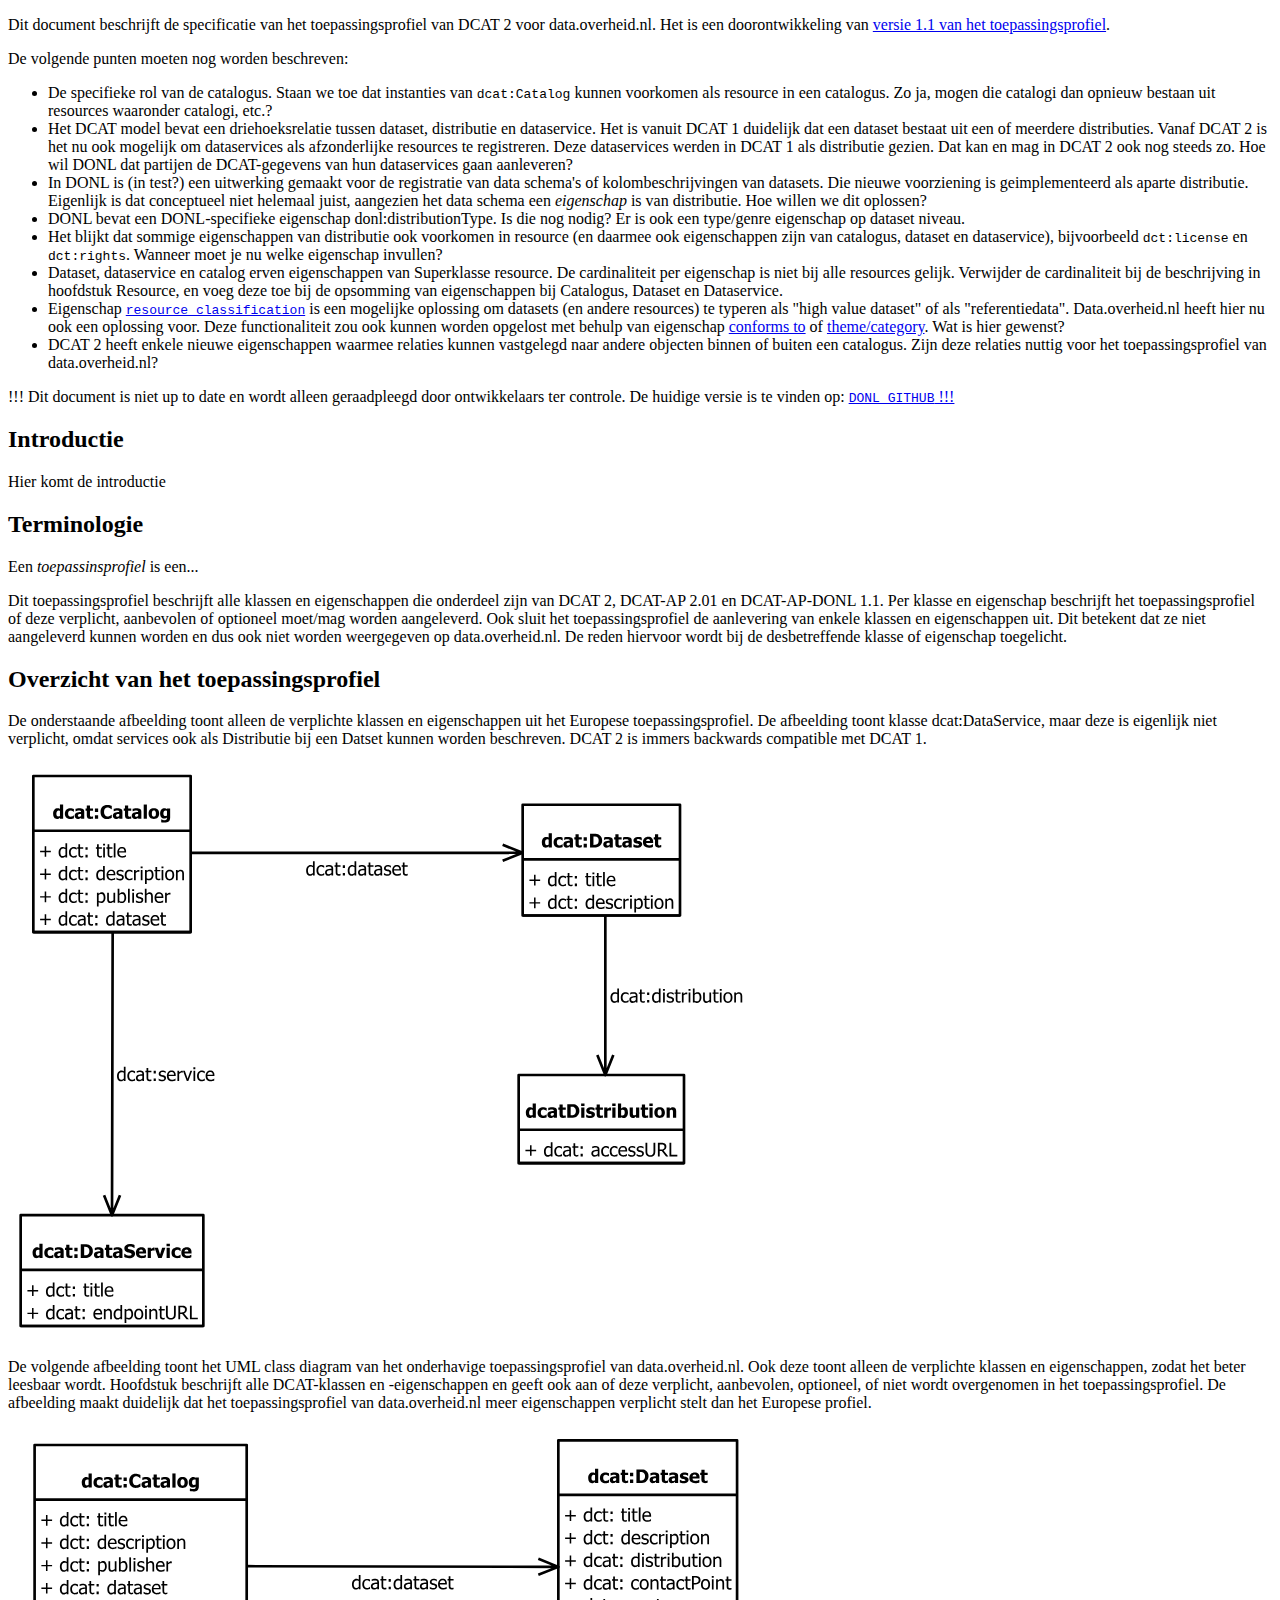
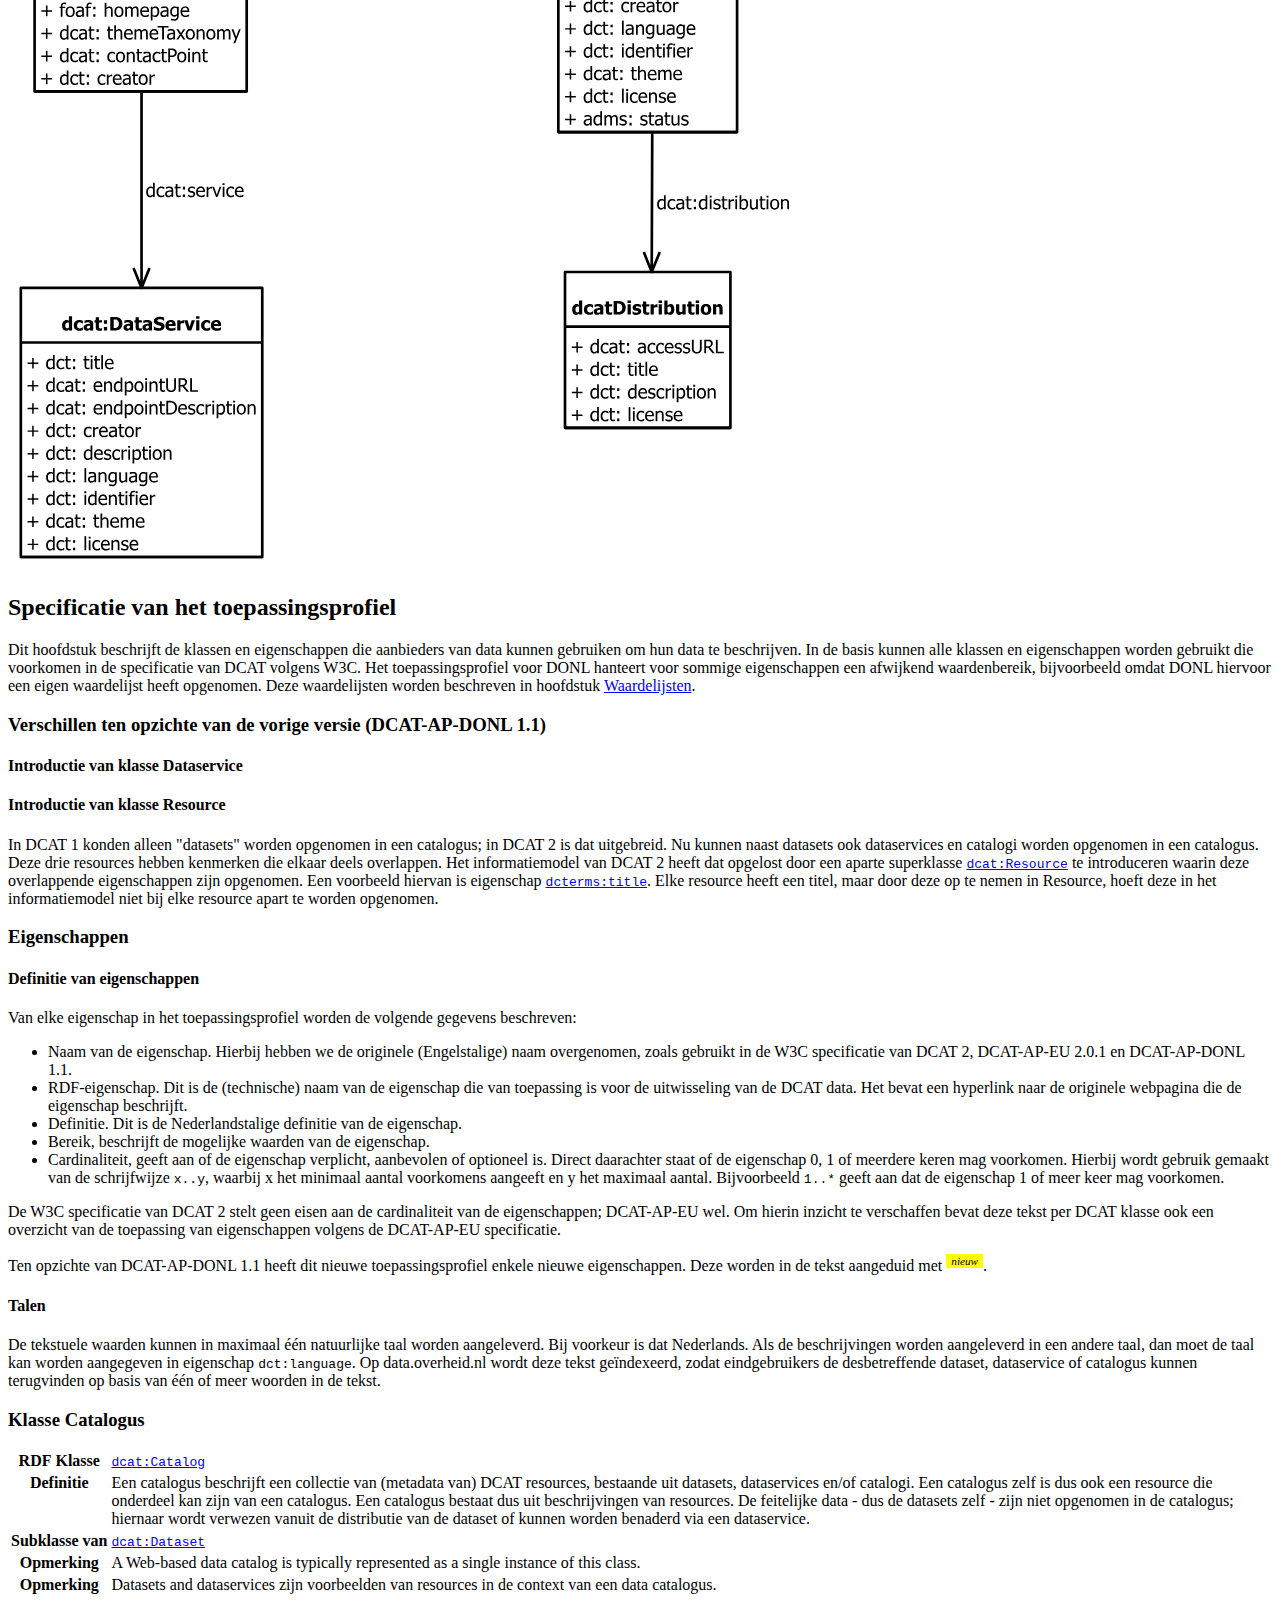
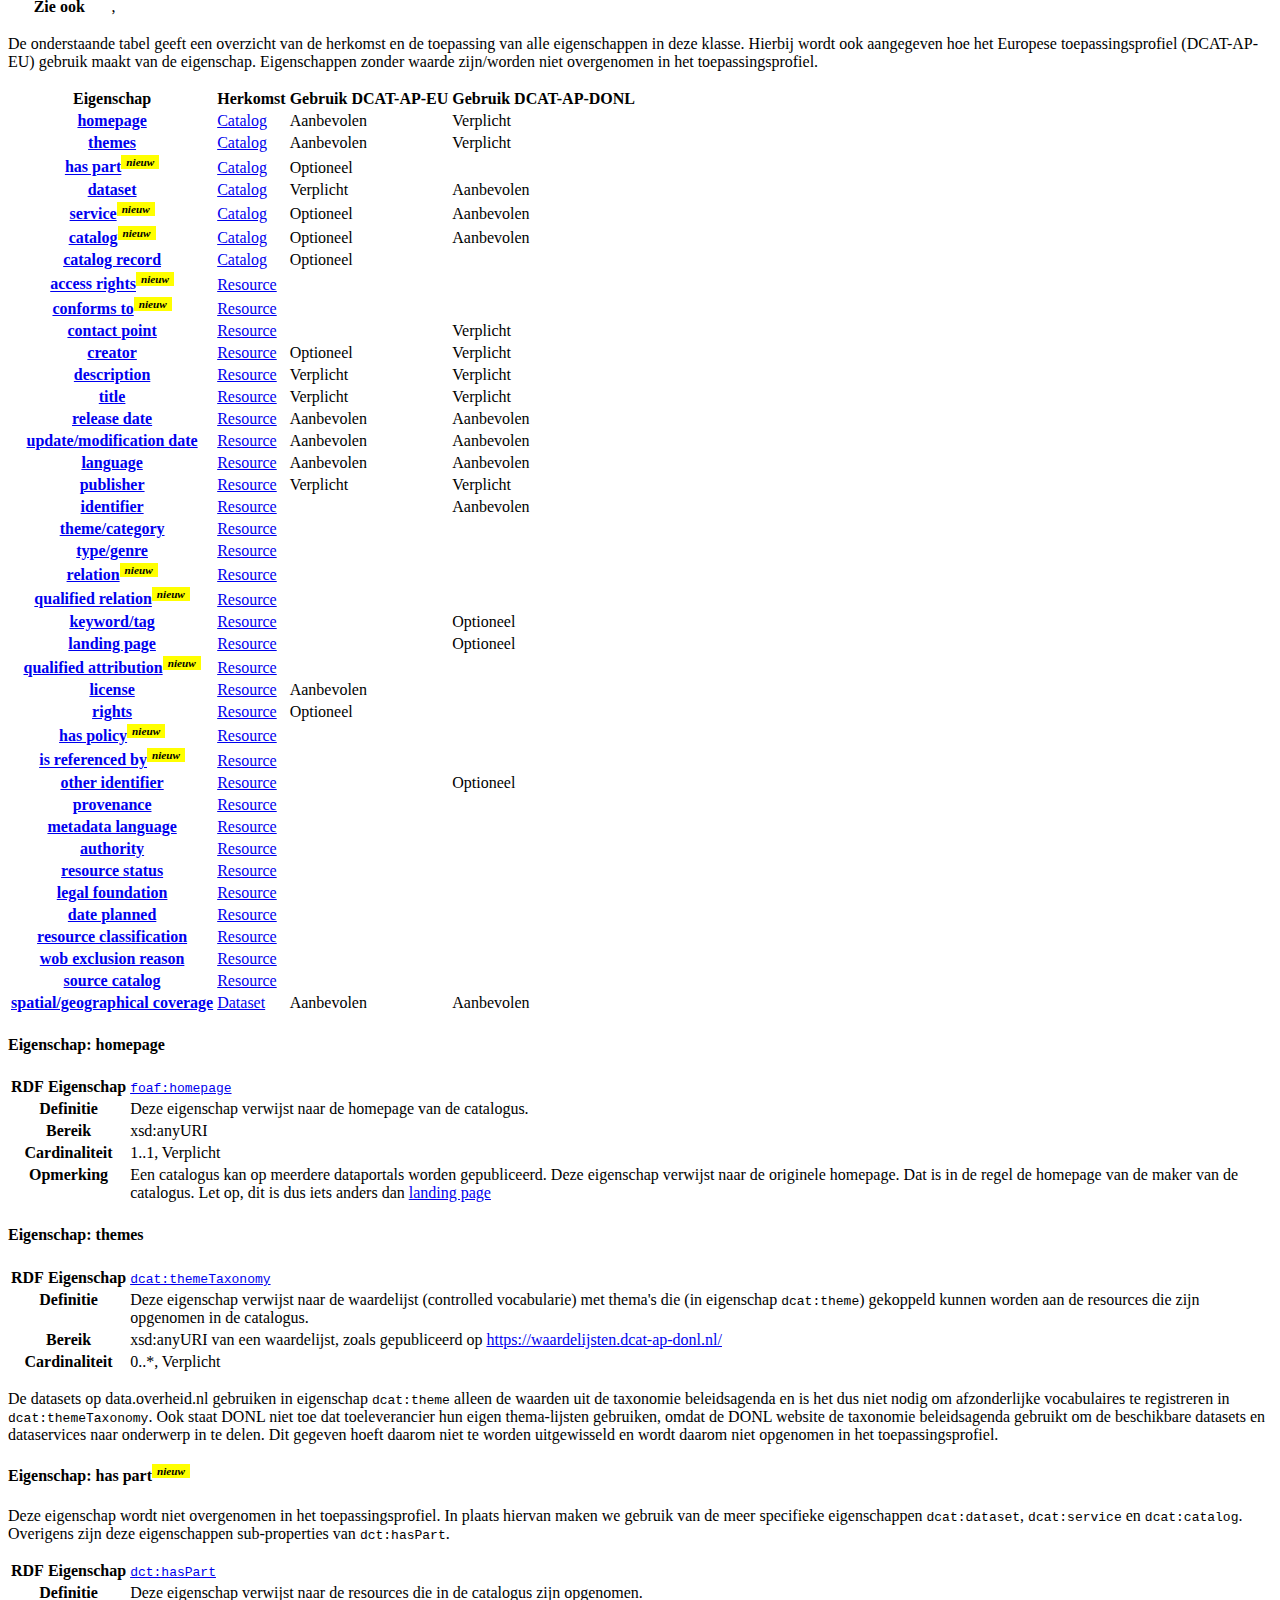
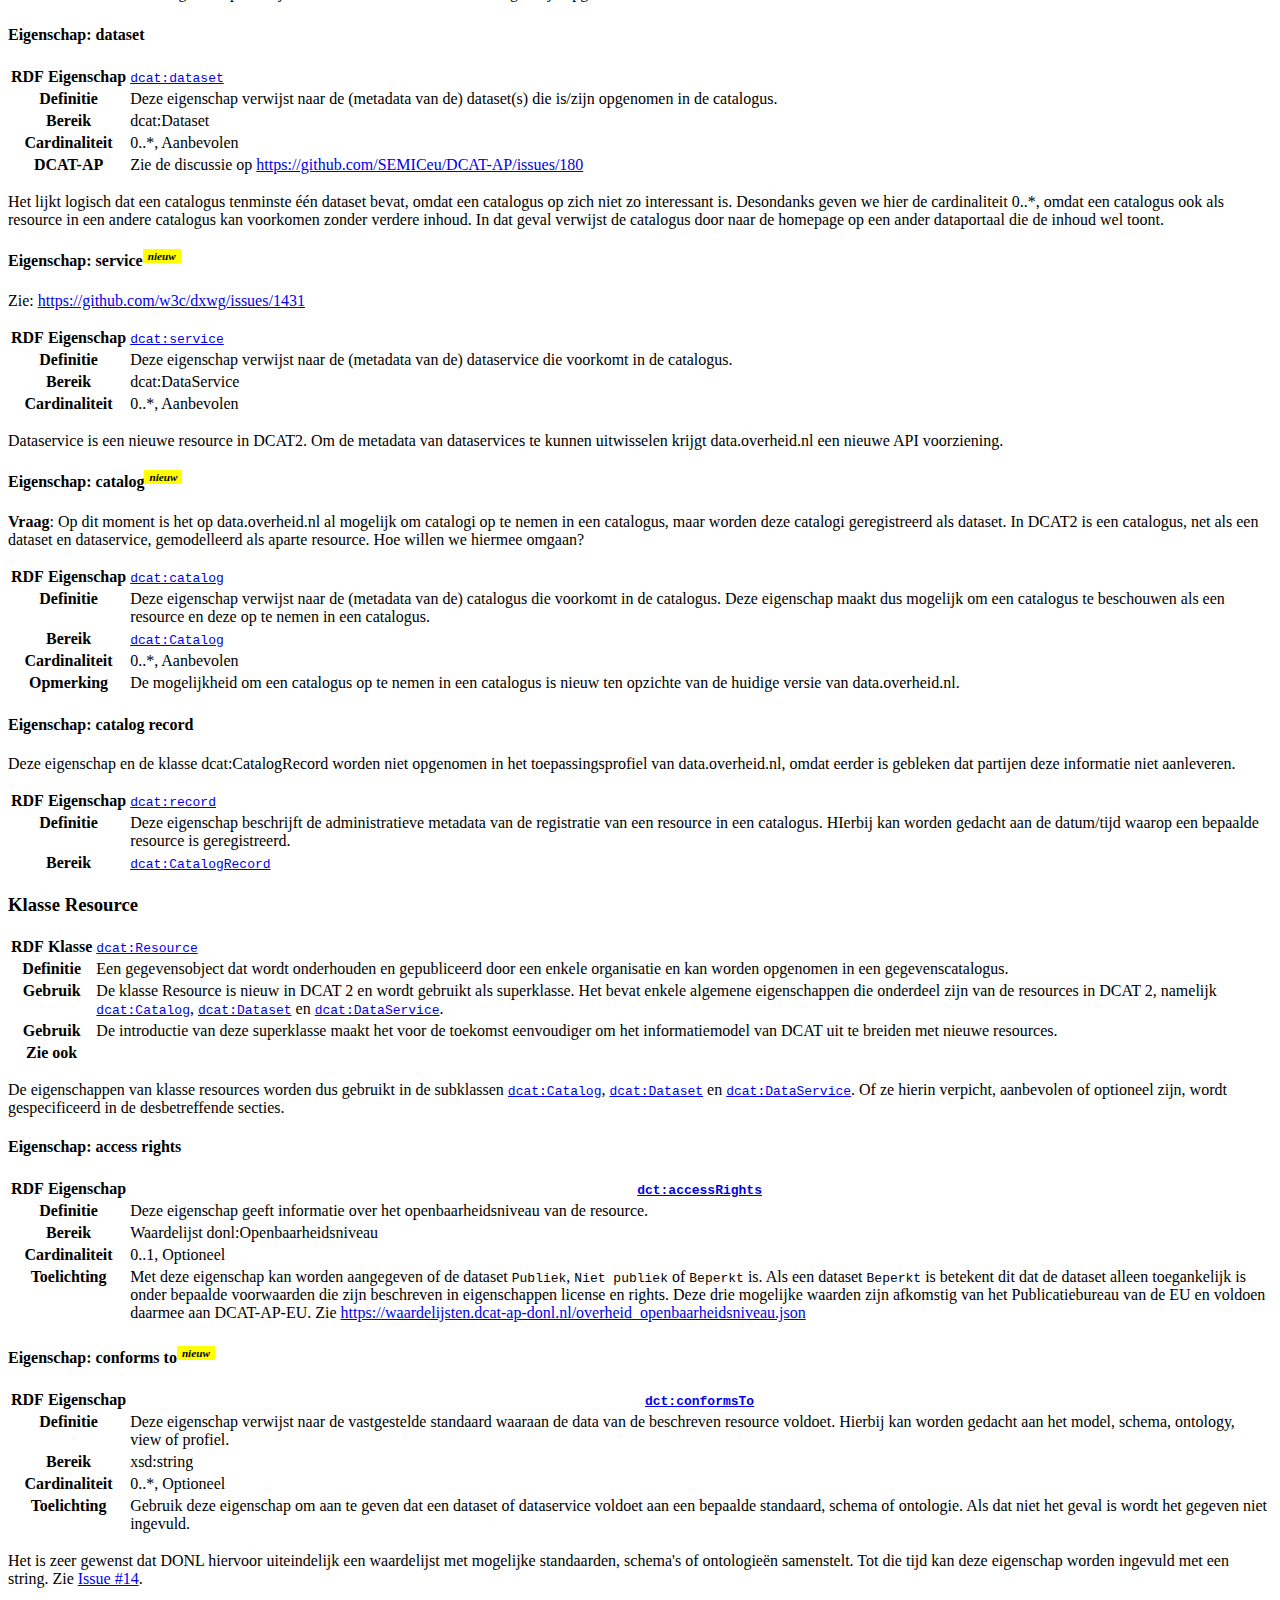
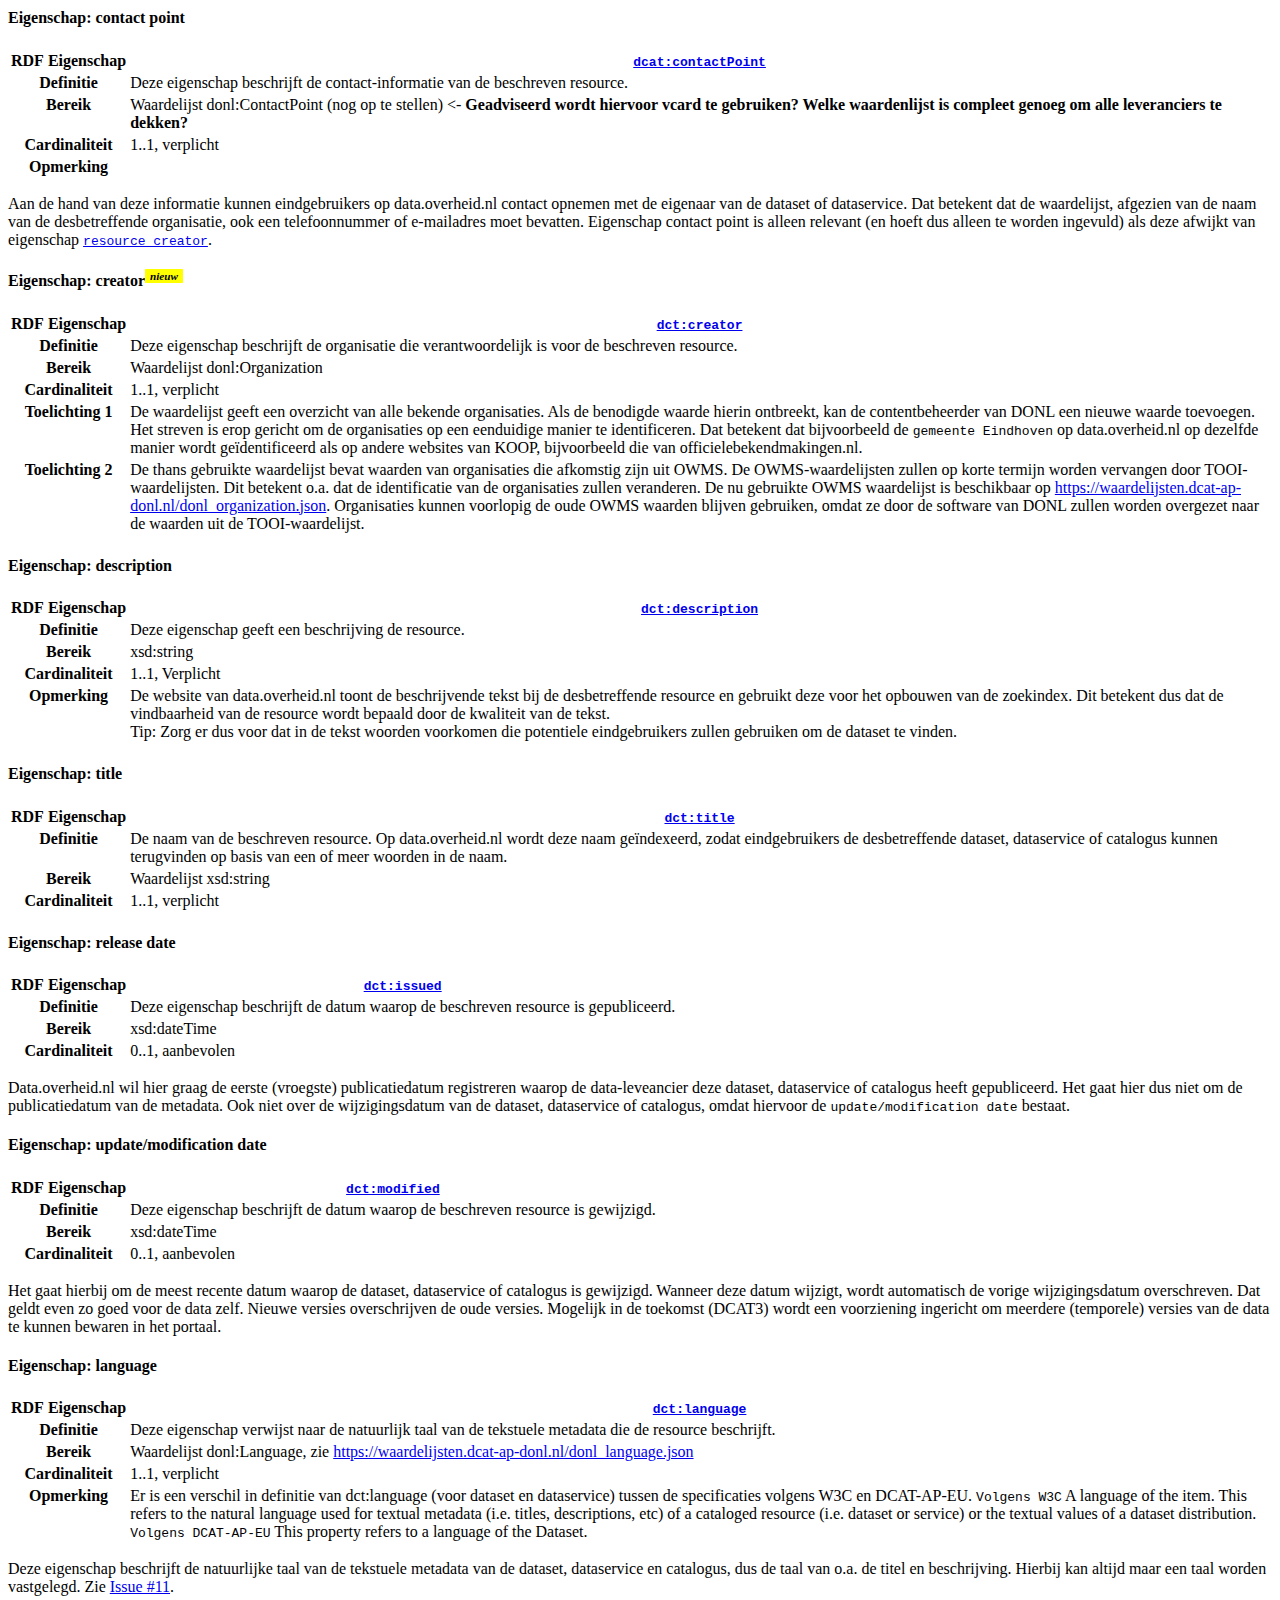
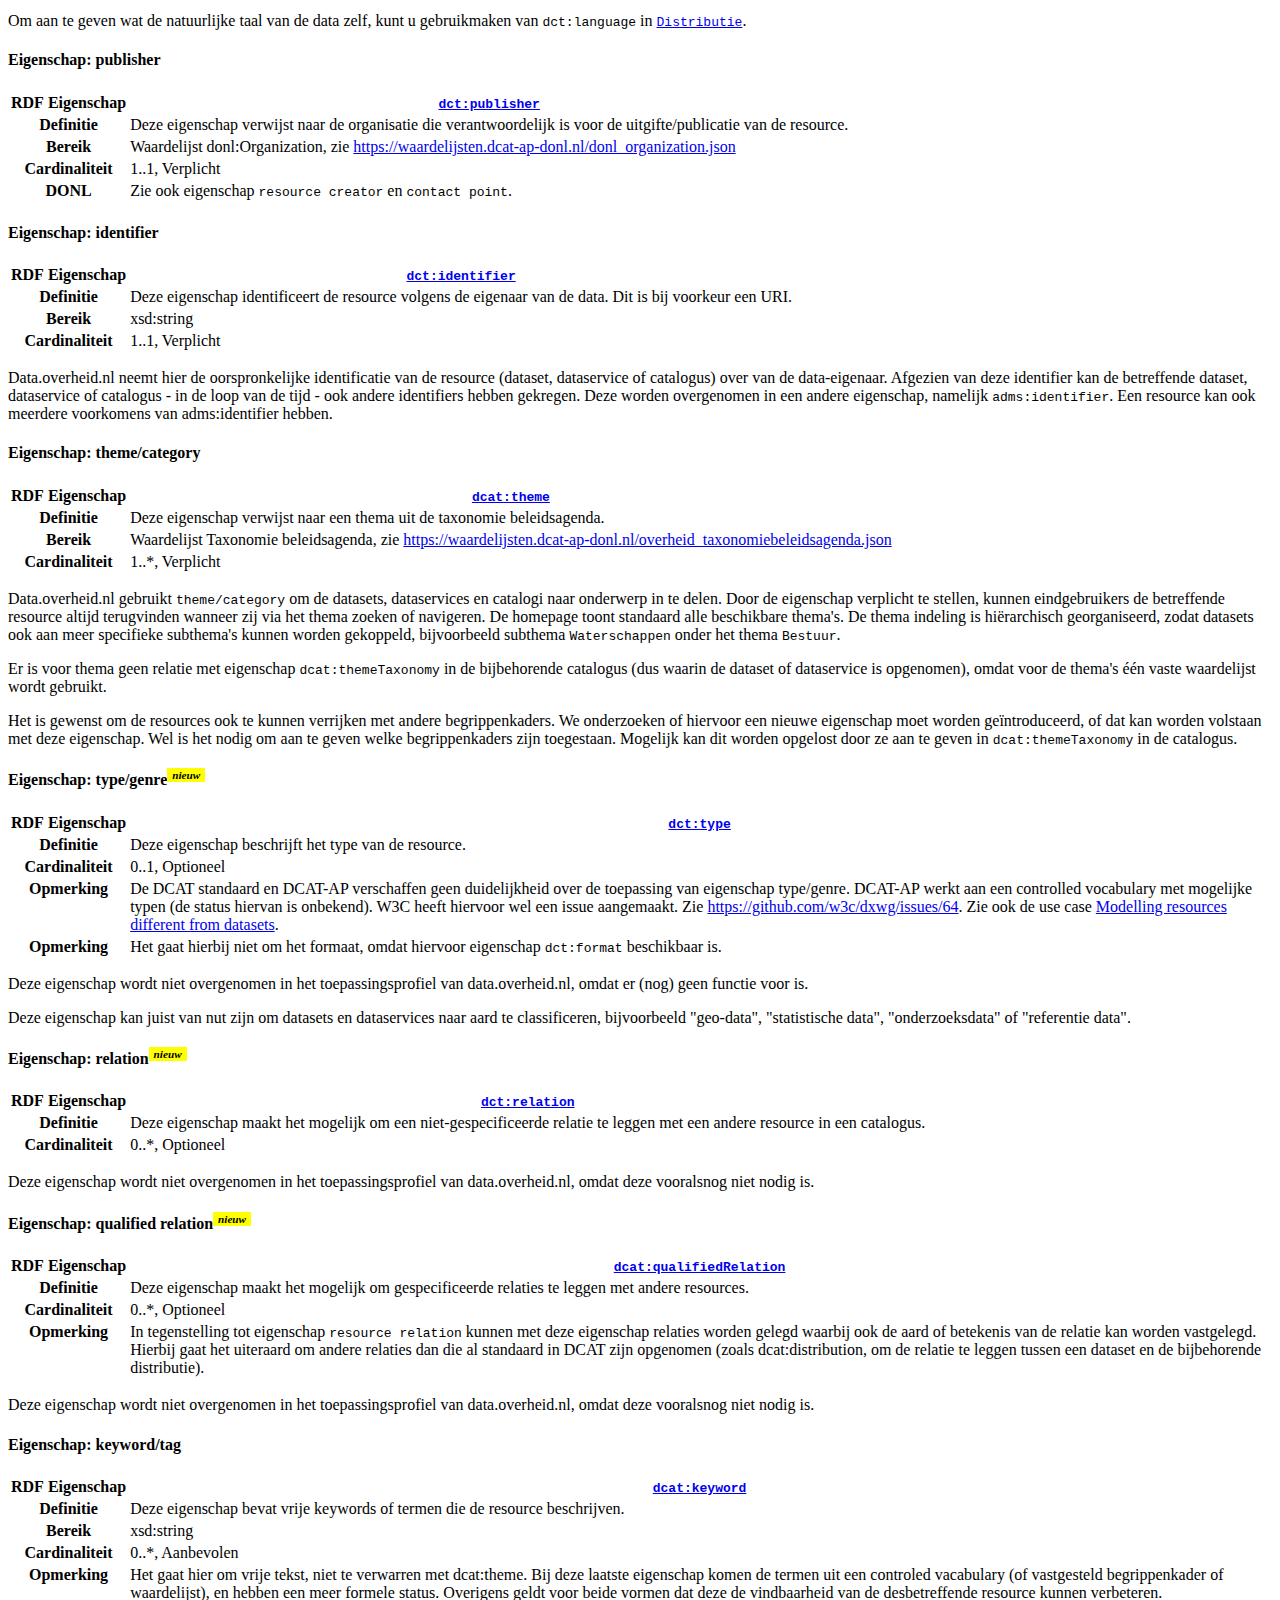
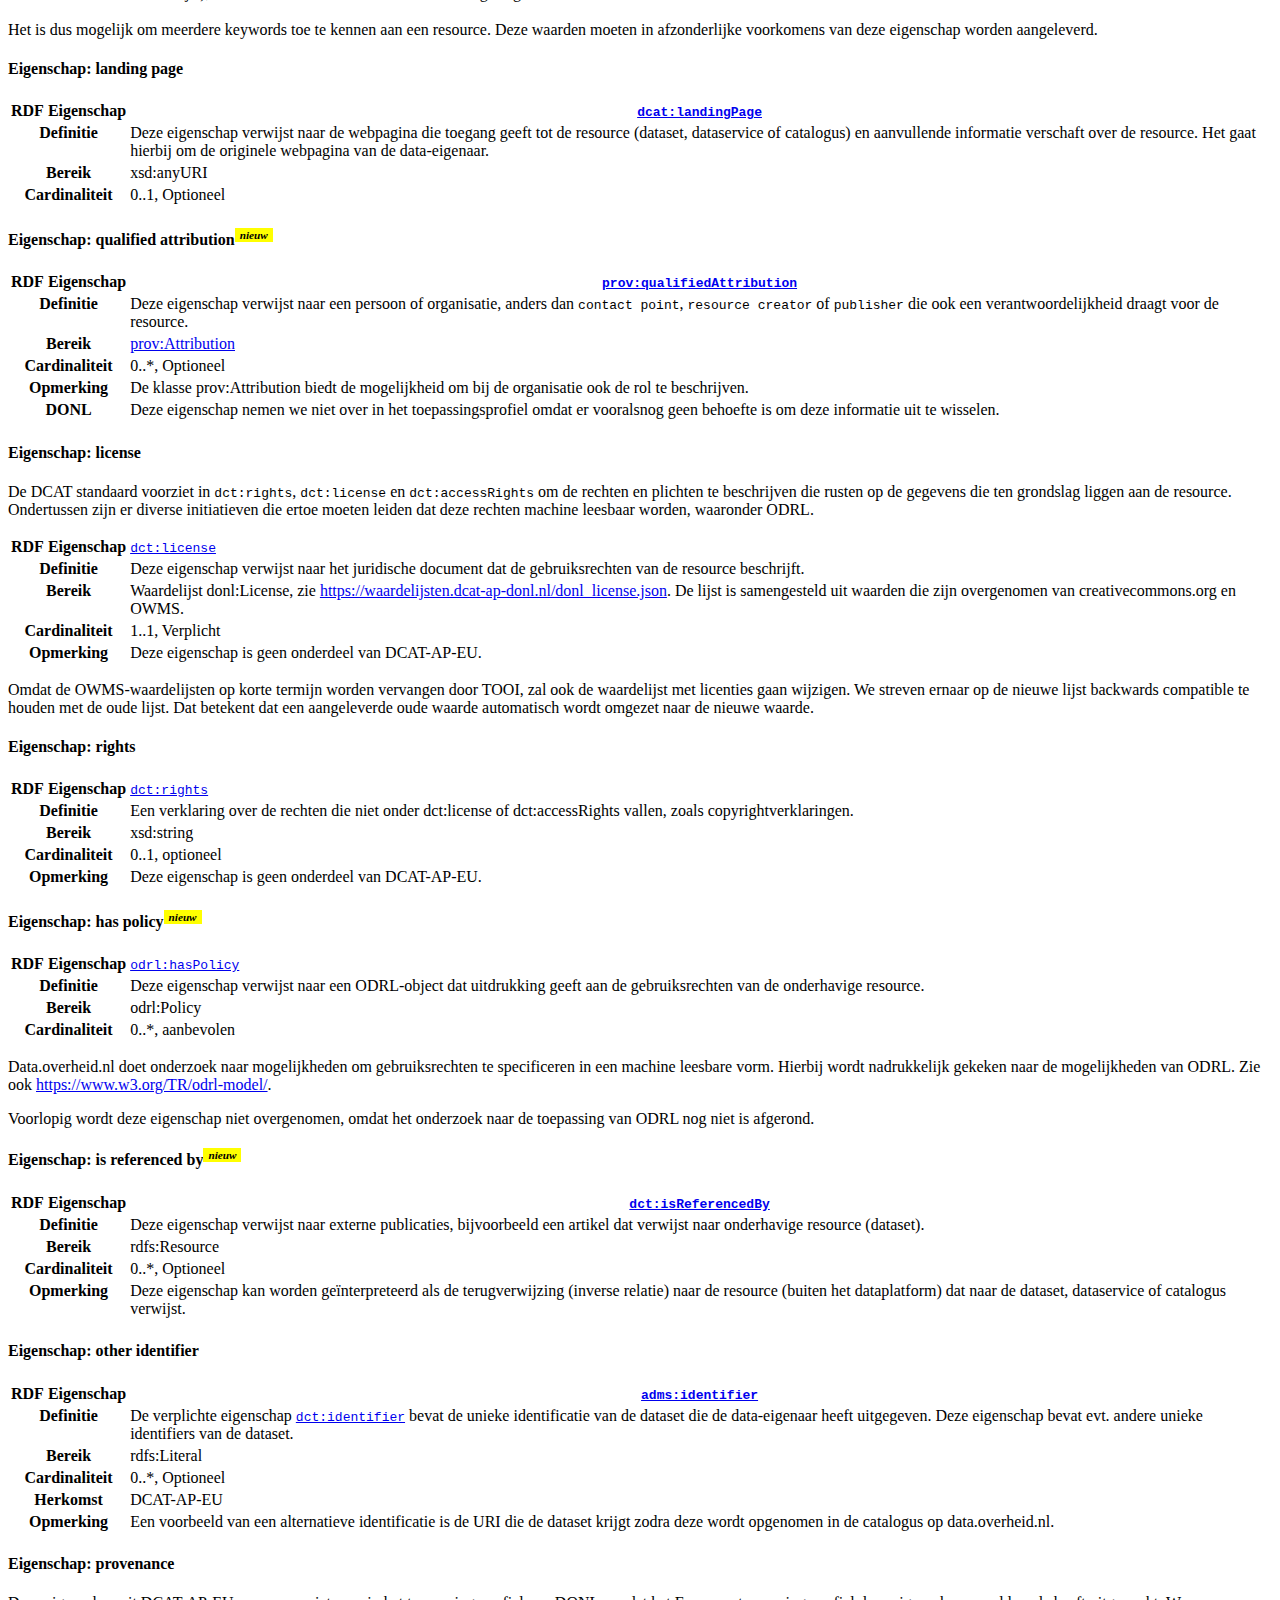
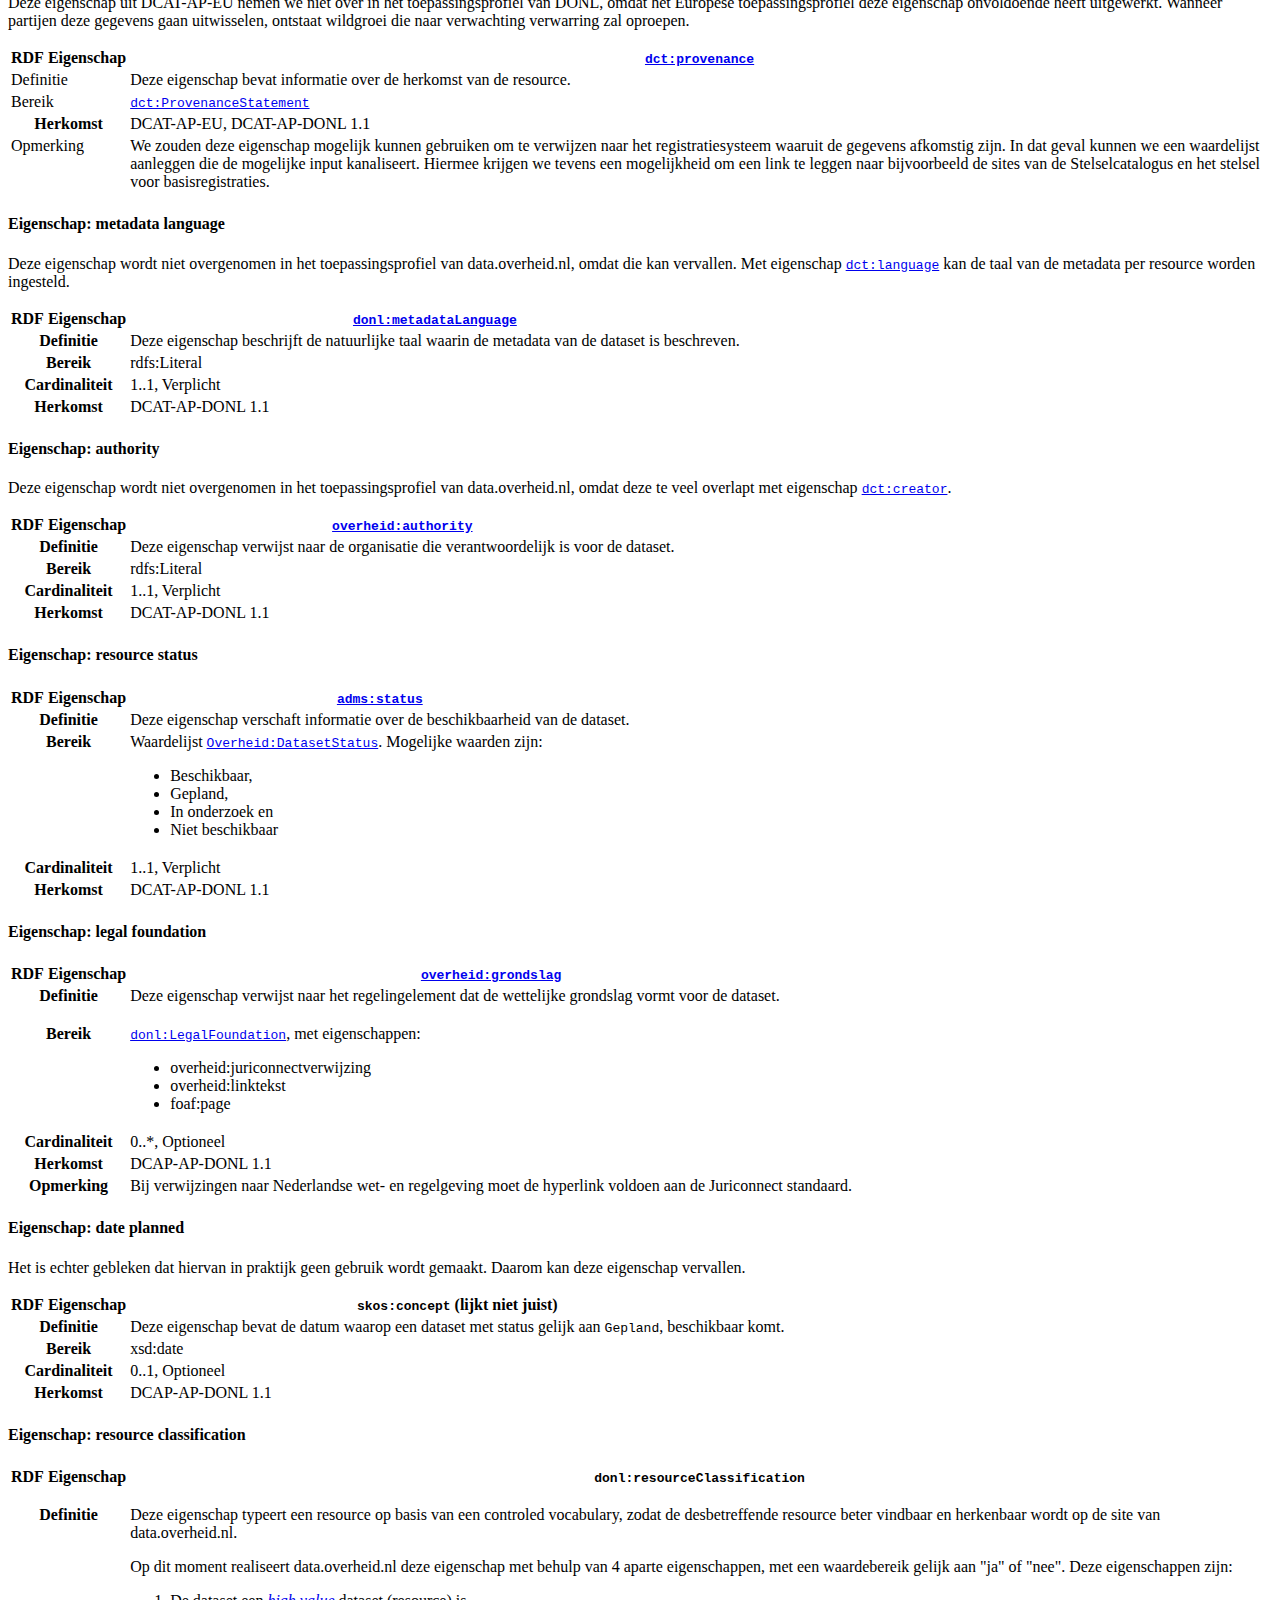
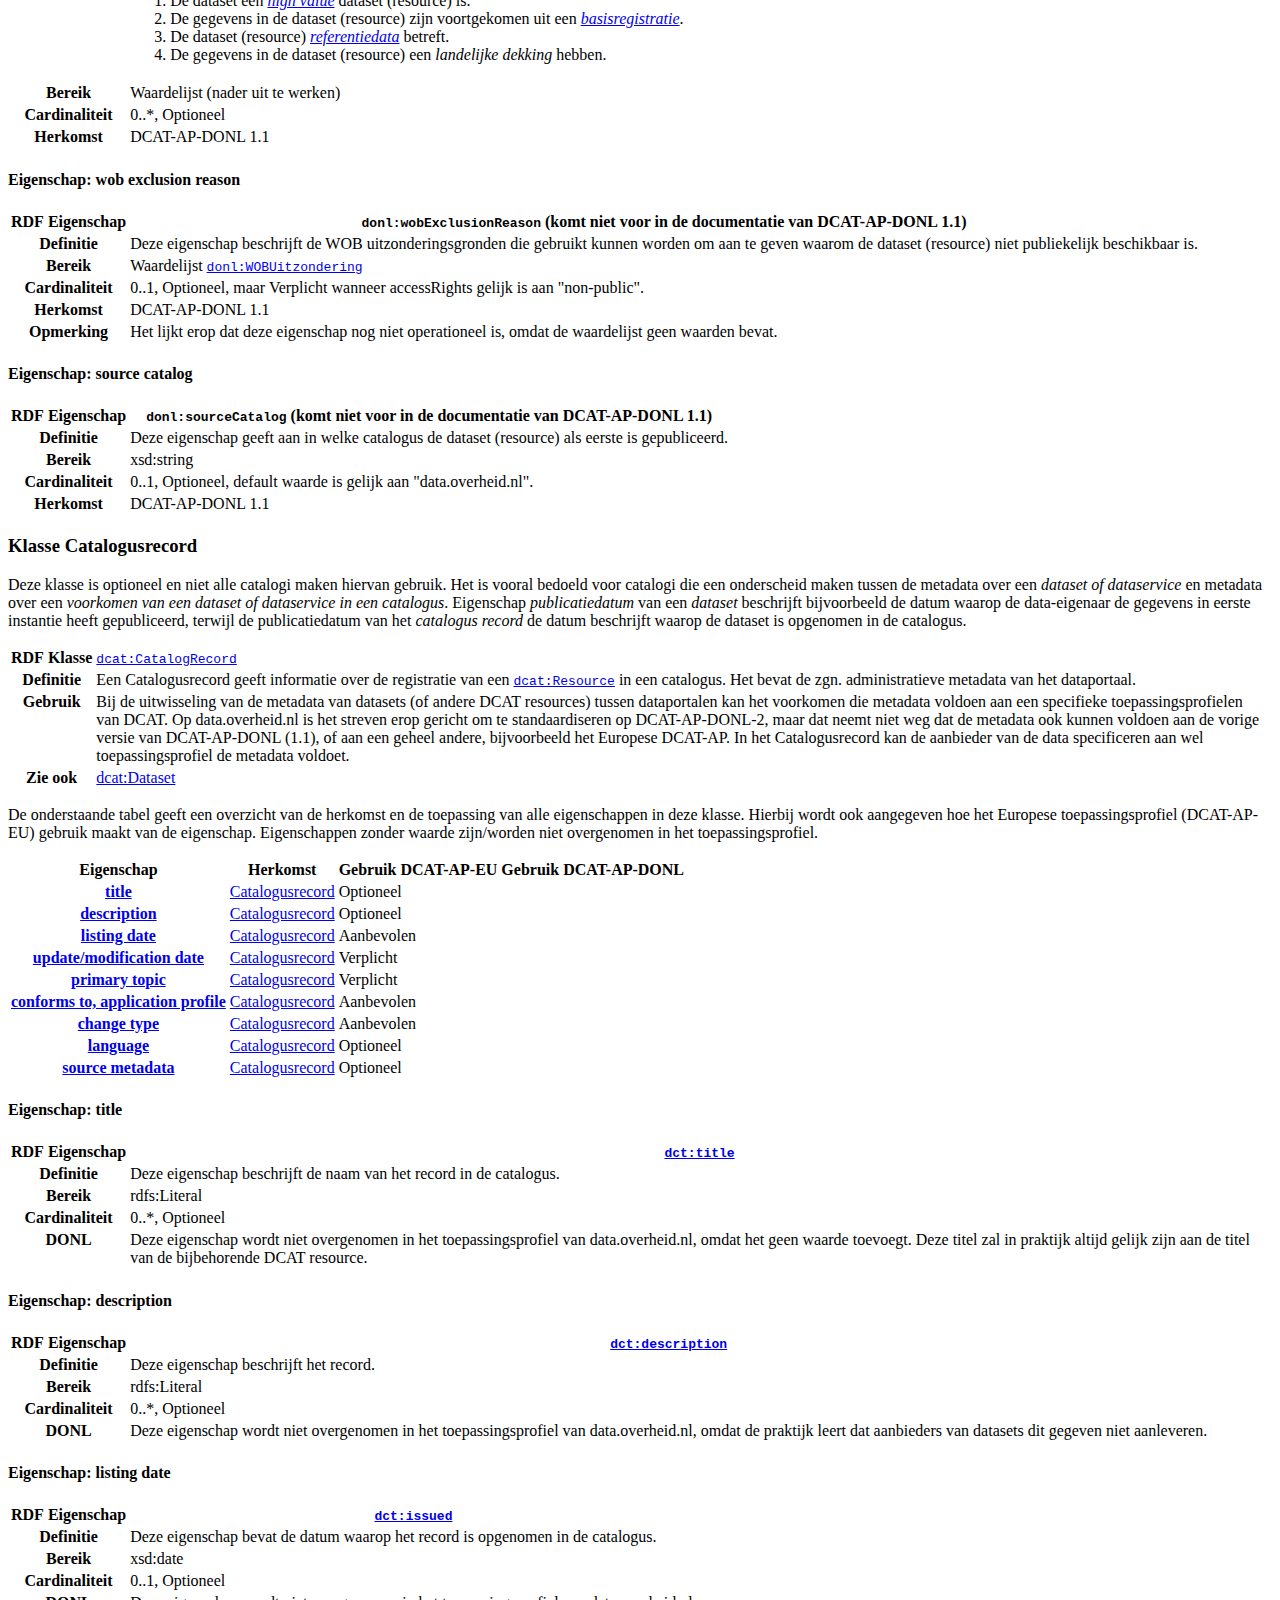
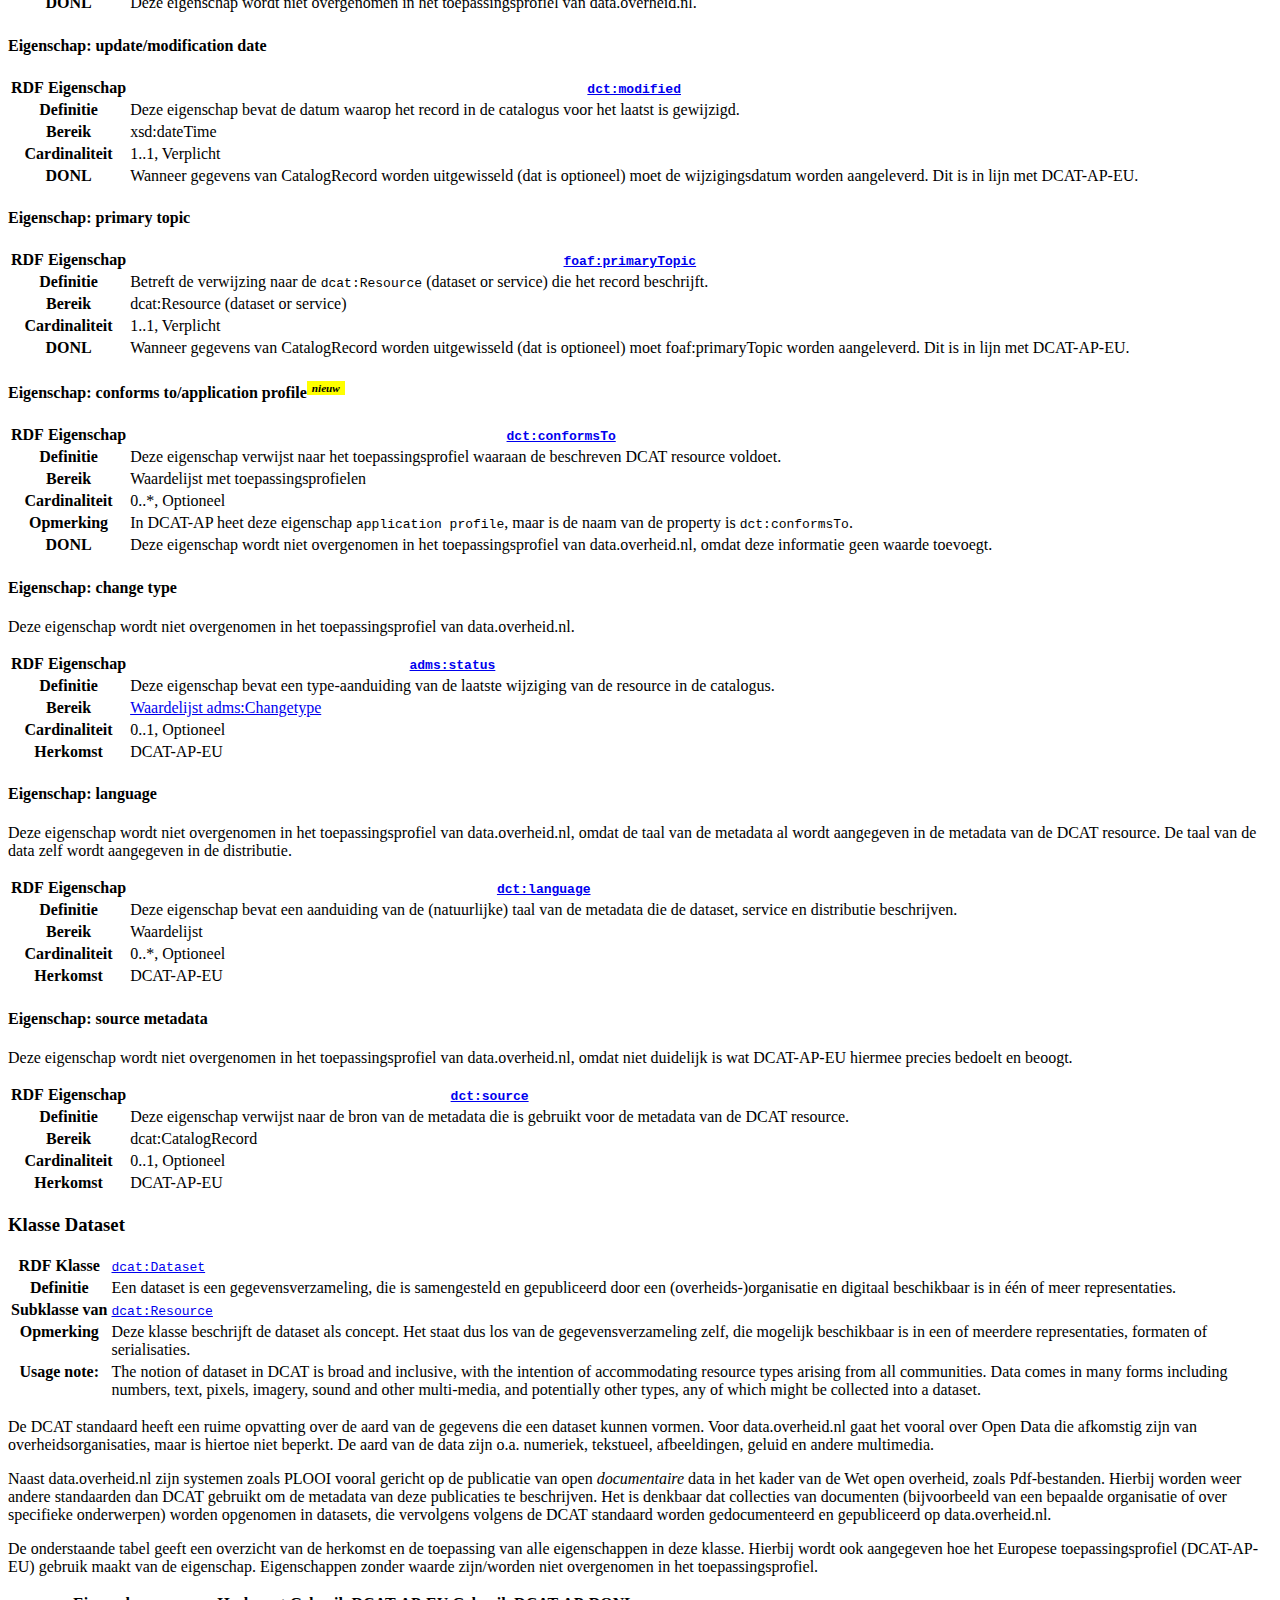
<file: respec/index_oude_versie_ter_raadpleging.html>
<!DOCTYPE html>
<html lang="nl" xmlns="http://www.w3.org/1999/xhtml">
  <head>
    <meta charset="utf-8" />
    <title>DCAT-AP-DONL 2 Toepassingsprofiel van DCAT 2 voor data.overheid.nl</title>
    <script async="async" class="remove" src="https://www.w3.org/Tools/respec/respec-w3c"></script>
    <script class="remove">
      /*<![CDATA[*/
      // All config options at https://respec.org/docs/
      var respecConfig = {
        // Working Groups ids at https://respec.org/w3c/groups/
        group: "webapps",
        specStatus: "unofficial",
        latestVersion: "https://gitcdn.link/cdn/dataoverheid/dcat-ap-donl/main/respec/index.html",
        editors:[ {
          name: "Jan Meijer", company: "KOOP"
        }, {
          name: "Kees Trautwein", company: "Logius"
        }, {
          name: "Casper le Gras", company: "KOOP"
        }, {
          name: "Willem ter Berg", company: "TextInfo"
		}, {
          name: "Huub van Oers", company: "DUO"
        },],
        authors:[ {
          name: "Jan Meijer", company: "KOOP"
        }, {
          name: "Kees Trautwein", company: "Logius"
        }, {
          name: "Casper le Gras", company: "KOOP"
        }, {
          name: "Willem ter Berg", company: "TextInfo"
        }, {
          name: "Huub van Oers", company: "DUO"
        }, {
          name: "Cor Melse", company: "RIVM"
        }, {
          name: "Bob Korte", company: "CBS"
        }, {
          name: "Erwin van Mierlo", company: "CBS"
        }, {
          name: "Finn Tiebout", company: "Kadaster"
        }, {
          name: "Michal Kleinhans", company: "Gemeente Utrecht"
        }, {
          name: "Robin Segers", company: "Gemeente Utrecht"
        }, {
          name: "Martijn Brünger", company: "Provincie Zuid-Holland"
        }, {
          name: "Janet Feenstra", company: "Gemeente Groningen"
        }, {
          name: "Geraldine Nolf", company: "Vlaamse overheid"
        }, {
          name: "Hayo Schreijer", company: "Dexes"
        }, {
          name: "Civity", company: "Civity"
        }, {
          name: "M. Holtslag", company: "Esri"
        }, {
          name: "Eva Hagendoorn", company: "DNB"
        }, {
          name: "Celine Jansen", company: "Gemeente Eindhoven"
        }, {
          name: "Friso Snijder", company: "DUO"
        }, {
          name: "F. Penninga", company: "Geonovum"
        }, {
          name: "J. Murre", company: "Gemeente Amsterdam"
        }, {
          name: "Ina de Visser", company: "Geonovum"
        }, {
          name: "Hans Overbeek", company: "KOOP"
        }, {
          name: "Andre van Brussel", company: "ICTU"
        },],
        github: {
          branch: "main",
          repoURL: "dataoverheid/dcat-ap-donl",
        },
        // See https://respec.org/docs/#xref for usage.
        xref: true,
      };
      /*]]>*/</script>
    <style>
      th,
      td {
        vertical-align: text-top;
      }
      em.new {
        background-color: yellow;
        vertical-align: super;
        padding: 1px 5px;
        font-size: 70%;
      }</style>
  </head>
  <body>
    <section id="abstract">
      <p> Dit document beschrijft de specificatie van het toepassingsprofiel van DCAT 2 voor
        data.overheid.nl. Het is een doorontwikkeling van <a
          href="https://dcat-ap-donl.readthedocs.io/en/latest/">versie 1.1 van het
          toepassingsprofiel</a>.</p>
      <aside class="ednote">
        <p>De volgende punten moeten nog worden beschreven:</p>
        <ul>
          <li>De specifieke rol van de catalogus. Staan we toe dat instanties van
              <code>dcat:Catalog</code> kunnen voorkomen als resource in een catalogus. Zo ja, mogen
            die catalogi dan opnieuw bestaan uit resources waaronder catalogi, etc.?</li>
          <li>Het DCAT model bevat een driehoeksrelatie tussen dataset, distributie en dataservice.
            Het is vanuit DCAT 1 duidelijk dat een dataset bestaat uit een of meerdere distributies.
            Vanaf DCAT 2 is het nu ook mogelijk om dataservices als afzonderlijke resources te
            registreren. Deze dataservices werden in DCAT 1 als distributie gezien. Dat kan en mag
            in DCAT 2 ook nog steeds zo. Hoe wil DONL dat partijen de DCAT-gegevens van hun
            dataservices gaan aanleveren?</li>
          <li>In DONL is (in test?) een uitwerking gemaakt voor de registratie van data schema's of
            kolombeschrijvingen van datasets. Die nieuwe voorziening is geimplementeerd als aparte
            distributie. Eigenlijk is dat conceptueel niet helemaal juist, aangezien het data schema
            een <em>eigenschap</em> is van distributie. Hoe willen we dit oplossen?</li>
          <li>DONL bevat een DONL-specifieke eigenschap donl:distributionType. Is die nog nodig? Er
            is ook een type/genre eigenschap op dataset niveau.</li>
          <li>Het blijkt dat sommige eigenschappen van distributie ook voorkomen in resource (en
            daarmee ook eigenschappen zijn van catalogus, dataset en dataservice), bijvoorbeeld
              <code>dct:license</code> en <code>dct:rights</code>. Wanneer moet je nu welke
            eigenschap invullen?</li>
          <li>Dataset, dataservice en catalog erven eigenschappen van Superklasse resource. De
            cardinaliteit per eigenschap is niet bij alle resources gelijk. Verwijder de
            cardinaliteit bij de beschrijving in hoofdstuk Resource, en voeg deze toe bij de
            opsomming van eigenschappen bij Catalogus, Dataset en Dataservice.</li>
          <li>Eigenschap <a href="#Property:resource_classification"><code>resource
                classification</code></a> is een mogelijke oplossing om datasets (en andere
            resources) te typeren als "high value dataset" of als "referentiedata". Data.overheid.nl
            heeft hier nu ook een oplossing voor. Deze functionaliteit zou ook kunnen worden
            opgelost met behulp van eigenschap <a href="#Property:resource_conforms_to">conforms
              to</a> of <a href="#Property:resource_theme">theme/category</a>. Wat is hier
            gewenst?</li>
          <li>DCAT 2 heeft enkele nieuwe eigenschappen waarmee relaties kunnen vastgelegd naar
            andere objecten binnen of buiten een catalogus. Zijn deze relaties nuttig voor het
            toepassingsprofiel van data.overheid.nl?</li>
        </ul>
      </aside>
    </section>
    <section id="sotd">
      <p>!!! Dit document is niet up to date en wordt alleen geraadpleegd door ontwikkelaars ter controle. 
		De huidige versie is te vinden op: <a href="https://dataoverheid.github.io/dcat-ap-donl/"><code>DONL GITHUB</code> !!! </a>
	</p>
    </section>
    <section class="informative">
      <h2>Introductie</h2>
      <p>Hier komt de introductie</p>
    </section>
    <section class="informative">
      <h2>Terminologie</h2>
      <p>Een <em>toepassinsprofiel</em> is een...</p>
      <p>Dit toepassingsprofiel beschrijft alle klassen en eigenschappen die onderdeel zijn van DCAT
        2, DCAT-AP 2.01 en DCAT-AP-DONL 1.1. Per klasse en eigenschap beschrijft het
        toepassingsprofiel of deze verplicht, aanbevolen of optioneel moet/mag worden aangeleverd.
        Ook sluit het toepassingsprofiel de aanlevering van enkele klassen en eigenschappen uit. Dit
        betekent dat ze niet aangeleverd kunnen worden en dus ook niet worden weergegeven op
        data.overheid.nl. De reden hiervoor wordt bij de desbetreffende klasse of eigenschap
        toegelicht.</p>
    </section>
    <section>
      <h2>Overzicht van het toepassingsprofiel</h2>
      <p>De onderstaande afbeelding toont alleen de verplichte klassen en eigenschappen uit het
        Europese toepassingsprofiel. De afbeelding toont klasse dcat:DataService, maar deze is
        eigenlijk niet verplicht, omdat services ook als Distributie bij een Datset kunnen worden
        beschreven. DCAT 2 is immers backwards compatible met DCAT 1.</p>
      <img src="dcat-ap-eu-min-model.svg" />
      <p>De volgende afbeelding toont het UML class diagram van het onderhavige toepassingsprofiel
        van data.overheid.nl. Ook deze toont alleen de verplichte klassen en eigenschappen, zodat
        het beter leesbaar wordt. Hoofdstuk <a href="#specificatie-van-het-toepassingsprofiel"></a>
        beschrijft alle DCAT-klassen en -eigenschappen en geeft ook aan of deze verplicht,
        aanbevolen, optioneel, of niet wordt overgenomen in het toepassingsprofiel. De afbeelding
        maakt duidelijk dat het toepassingsprofiel van data.overheid.nl meer eigenschappen verplicht
        stelt dan het Europese profiel.</p>
      <img src="dcat-ap-donl-model.svg" />
    </section>
    <section class="normative">
      <h2>Specificatie van het toepassingsprofiel</h2>
      <p> Dit hoofdstuk beschrijft de klassen en eigenschappen die aanbieders van data kunnen
        gebruiken om hun data te beschrijven. In de basis kunnen alle klassen en eigenschappen
        worden gebruikt die voorkomen in de specificatie van DCAT volgens W3C. Het
        toepassingsprofiel voor DONL hanteert voor sommige eigenschappen een afwijkend
        waardenbereik, bijvoorbeeld omdat DONL hiervoor een eigen waardelijst heeft opgenomen. Deze
        waardelijsten worden beschreven in hoofdstuk <a
          href="#waardelijsten-controlled-vocabularies">Waardelijsten</a>.</p>
      <section>
        <h3>Verschillen ten opzichte van de vorige versie (DCAT-AP-DONL 1.1)</h3>
        <section>
          <h4>Introductie van klasse Dataservice</h4>
          <p></p>
        </section>
        <section>
          <h4>Introductie van klasse Resource</h4>
          <p>In DCAT 1 konden alleen "datasets" worden opgenomen in een catalogus; in DCAT 2 is dat
            uitgebreid. Nu kunnen naast datasets ook dataservices en catalogi worden opgenomen in
            een catalogus. Deze drie resources hebben kenmerken die elkaar deels overlappen. Het
            informatiemodel van DCAT 2 heeft dat opgelost door een aparte superklasse <code><a
                href="#Class:Resource">dcat:Resource</a></code> te introduceren waarin deze
            overlappende eigenschappen zijn opgenomen. Een voorbeeld hiervan is eigenschap <code><a
                href="#Property:resource_title">dcterms:title</a></code>. Elke resource heeft een
            titel, maar door deze op te nemen in Resource, hoeft deze in het informatiemodel niet
            bij elke resource apart te worden opgenomen.</p>
        </section>
      </section>
      <section id="properties">
        <h3>Eigenschappen</h3>
        <section>
          <h4>Definitie van eigenschappen</h4>
          <p>Van elke eigenschap in het toepassingsprofiel worden de volgende gegevens
            beschreven:</p>
          <ul>
            <li>Naam van de eigenschap. Hierbij hebben we de originele (Engelstalige) naam
              overgenomen, zoals gebruikt in de W3C specificatie van DCAT 2, DCAT-AP-EU 2.0.1 en
              DCAT-AP-DONL 1.1.</li>
            <li>RDF-eigenschap. Dit is de (technische) naam van de eigenschap die van toepassing is
              voor de uitwisseling van de DCAT data. Het bevat een hyperlink naar de originele
              webpagina die de eigenschap beschrijft.</li>
            <li>Definitie. Dit is de Nederlandstalige definitie van de eigenschap.</li>
            <li>Bereik, beschrijft de mogelijke waarden van de eigenschap.</li>
            <li>Cardinaliteit, geeft aan of de eigenschap verplicht, aanbevolen of optioneel is.
              Direct daarachter staat of de eigenschap 0, 1 of meerdere keren mag voorkomen. Hierbij
              wordt gebruik gemaakt van de schrijfwijze <code>x..y</code>, waarbij x het minimaal
              aantal voorkomens aangeeft en y het maximaal aantal. Bijvoorbeeld <code>1..*</code>
              geeft aan dat de eigenschap 1 of meer keer mag voorkomen.</li>
          </ul>
          <p>De W3C specificatie van DCAT 2 stelt geen eisen aan de cardinaliteit van de
            eigenschappen; DCAT-AP-EU wel. Om hierin inzicht te verschaffen bevat deze tekst per
            DCAT klasse ook een overzicht van de toepassing van eigenschappen volgens de DCAT-AP-EU
            specificatie.</p>
          <p>Ten opzichte van DCAT-AP-DONL 1.1 heeft dit nieuwe toepassingsprofiel enkele nieuwe
            eigenschappen. Deze worden in de tekst aangeduid met <em class="new">nieuw</em>.</p>
        </section>
        <section>
          <h4>Talen</h4>
          <p>De tekstuele waarden kunnen in maximaal één natuurlijke taal worden aangeleverd. Bij
            voorkeur is dat Nederlands. Als de beschrijvingen worden aangeleverd in een andere
            taal, dan moet de taal kan worden aangegeven in eigenschap <code>dct:language</code>. Op
            data.overheid.nl wordt deze tekst geïndexeerd, zodat eindgebruikers de desbetreffende
            dataset, dataservice of catalogus kunnen terugvinden op basis van één of meer woorden in
            de tekst.</p>
        </section>
      </section>
      <section id="Class:Catalog">
        <h3>Klasse Catalogus</h3>
        <table class="def">
          <tr>
            <th>RDF&#160;Klasse</th>
            <td><a href="https://www.w3.org/TR/vocab-dcat-2/#Class:Catalog"
                  ><code>dcat:Catalog</code></a></td>
          </tr>
          <tr>
            <th class="prop">Definitie</th>
            <td>Een catalogus beschrijft een collectie van (metadata van) DCAT resources, bestaande
              uit datasets, dataservices en/of catalogi. Een catalogus zelf is dus ook een resource
              die onderdeel kan zijn van een catalogus. Een catalogus bestaat dus uit beschrijvingen
              van resources. De feitelijke data - dus de datasets zelf - zijn niet opgenomen in de
              catalogus; hiernaar wordt verwezen vanuit de distributie van de dataset of kunnen
              worden benaderd via een dataservice.</td>
          </tr>
          <tr>
            <th class="prop">Subklasse&#160;van</th>
            <td><a href="#Class:Dataset"><code>dcat:Dataset</code></a></td>
          </tr>
          <tr>
            <th class="prop">Opmerking</th>
            <td>A Web-based data catalog is typically represented as a single instance of this
              class.</td>
          </tr>
          <tr>
            <th class="prop">Opmerking</th>
            <td>Datasets and dataservices zijn voorbeelden van resources in de context van een data
              catalogus.</td>
          </tr>
          <tr>
            <th class="prop">Zie ook</th>
            <td>
              <a href="#Class:Catalog_Record"></a>, <a href="#Class:Dataset"></a></td>
          </tr>
        </table>
        <p>De onderstaande tabel geeft een overzicht van de herkomst en de toepassing van alle
          eigenschappen in deze klasse. Hierbij wordt ook aangegeven hoe het Europese
          toepassingsprofiel (DCAT-AP-EU) gebruik maakt van de eigenschap. Eigenschappen zonder
          waarde zijn/worden niet overgenomen in het toepassingsprofiel.</p>
        <table class="data">
          <tr>
            <th>Eigenschap</th>
            <th>Herkomst</th>
            <th>Gebruik DCAT-AP-EU</th>
            <th>Gebruik DCAT-AP-DONL</th>
          </tr>
          <tr>
            <th><a href="#Property:homepage">homepage</a></th>
            <td><a href="#Class:Catalog">Catalog</a></td>
            <td>Aanbevolen</td>
            <td>Verplicht</td>
          </tr>
          <tr>
            <th><a href="#Property:themes">themes</a></th>
            <td><a href="#Class:Catalog">Catalog</a></td>
            <td>Aanbevolen</td>
            <td>Verplicht</td>
          </tr>
          <tr>
            <th><a href="#Property:catalog_has_part">has part</a><em class="new">nieuw</em></th>
            <td><a href="#Class:Catalog">Catalog</a></td>
            <td>Optioneel</td>
            <td></td>
          </tr>
          <tr>
            <th><a href="#Property:catalog_dataset">dataset</a></th>
            <td><a href="#Class:Catalog">Catalog</a></td>
            <td>Verplicht</td>
            <td>Aanbevolen</td>
          </tr>
          <tr>
            <th><a href="#Property:catalog_service">service</a><em class="new">nieuw</em></th>
            <td><a href="#Class:Catalog">Catalog</a></td>
            <td>Optioneel</td>
            <td>Aanbevolen</td>
          </tr>
          <tr>
            <th><a href="#Property:catalog_service">catalog</a><em class="new">nieuw</em></th>
            <td><a href="#Class:Catalog">Catalog</a></td>
            <td>Optioneel</td>
            <td>Aanbevolen</td>
          </tr>
          <tr>
            <th><a href="#Property:catalog_catalog_record">catalog record</a></th>
            <td><a href="#Class:Catalog">Catalog</a></td>
            <td>Optioneel</td>
            <td></td>
          </tr>
          <tr>
            <th><a href="#Property:resource_access_rights">access rights</a><em class="new"
                >nieuw</em></th>
            <td><a href="#Class:Resource">Resource</a></td>
            <td></td>
            <td></td>
          </tr>
          <tr>
            <th><a href="#Property:resource_conforms_to">conforms to</a><em class="new"
              >nieuw</em></th>
            <td><a href="#Class:Resource">Resource</a></td>
            <td></td>
            <td></td>
          </tr>
          <tr>
            <th><a href="#Property:resource_contact_point">contact point</a></th>
            <td><a href="#Class:Resource">Resource</a></td>
            <td></td>
            <td>Verplicht</td>
          </tr>
          <tr>
            <th><a href="#Property:resource_creator">creator</a></th>
            <td><a href="#Class:Resource">Resource</a></td>
            <td>Optioneel</td>
            <td>Verplicht</td>
          </tr>
          <tr>
            <th><a href="#Property:resource_description">description</a></th>
            <td><a href="#Class:Resource">Resource</a></td>
            <td>Verplicht</td>
            <td>Verplicht</td>
          </tr>
          <tr>
            <th><a href="#Property:resource_title">title</a></th>
            <td><a href="#Class:Resource">Resource</a></td>
            <td>Verplicht</td>
            <td>Verplicht</td>
          </tr>
          <tr>
            <th><a href="#Property:resource_release_date">release date</a></th>
            <td><a href="#Class:Resource">Resource</a></td>
            <td>Aanbevolen</td>
            <td>Aanbevolen</td>
          </tr>
          <tr>
            <th><a href="#Property:resource_update_date">update/modification date</a></th>
            <td><a href="#Class:Resource">Resource</a></td>
            <td>Aanbevolen</td>
            <td>Aanbevolen</td>
          </tr>
          <tr>
            <th><a href="#Property:resource_language">language</a></th>
            <td><a href="#Class:Resource">Resource</a></td>
            <td>Aanbevolen</td>
            <td>Aanbevolen</td>
          </tr>
          <tr>
            <th><a href="#Property:resource_publisher">publisher</a></th>
            <td><a href="#Class:Resource">Resource</a></td>
            <td>Verplicht</td>
            <td>Verplicht</td>
          </tr>
          <tr>
            <th><a href="#Property:resource_identifier">identifier</a></th>
            <td><a href="#Class:Resource">Resource</a></td>
            <td></td>
            <td>Aanbevolen</td>
          </tr>
          <tr>
            <th><a href="#Property:resource_theme">theme/category</a></th>
            <td><a href="#Class:Resource">Resource</a></td>
            <td></td>
            <td></td>
          </tr>
          <tr>
            <th><a href="#Property:resource_type">type/genre</a></th>
            <td><a href="#Class:Resource">Resource</a></td>
            <td></td>
            <td></td>
          </tr>
          <tr>
            <th><a href="#Property:resource_relation">relation</a><em class="new">nieuw</em></th>
            <td><a href="#Class:Resource">Resource</a></td>
            <td></td>
            <td></td>
          </tr>
          <tr>
            <th><a href="#Property:resource_qualified_relation">qualified relation</a><em
                class="new">nieuw</em></th>
            <td><a href="#Class:Resource">Resource</a></td>
            <td></td>
            <td></td>
          </tr>
          <tr>
            <th><a href="#Property:resource_keyword">keyword/tag</a></th>
            <td><a href="#Class:Resource">Resource</a></td>
            <td></td>
            <td>Optioneel</td>
          </tr>
          <tr>
            <th><a href="#Property:resource_landing_page">landing page</a></th>
            <td><a href="#Class:Resource">Resource</a></td>
            <td></td>
            <td>Optioneel</td>
          </tr>
          <tr>
            <th><a href="#Property:resource_qualified_attribution">qualified attribution</a><em
                class="new">nieuw</em></th>
            <td><a href="#Class:Resource">Resource</a></td>
            <td></td>
            <td></td>
          </tr>
          <tr>
            <th><a href="#Property:resource_license">license</a></th>
            <td><a href="#Class:Resource">Resource</a></td>
            <td>Aanbevolen</td>
            <td></td>
          </tr>
          <tr>
            <th><a href="#Property:resource_rights">rights</a></th>
            <td><a href="#Class:Resource">Resource</a></td>
            <td>Optioneel</td>
            <td></td>
          </tr>
          <tr>
            <th><a href="#Property:resource_has_policy">has policy</a><em class="new"
              >nieuw</em></th>
            <td><a href="#Class:Resource">Resource</a></td>
            <td></td>
            <td></td>
          </tr>
          <tr>
            <th><a href="#Property:resource_is_referenced_by">is referenced by</a><em class="new"
                >nieuw</em></th>
            <td><a href="#Class:Resource">Resource</a></td>
            <td></td>
            <td></td>
          </tr>
          <tr>
            <th><a href="#Property:resource_other_identifier">other identifier</a></th>
            <td><a href="#Class:Resource">Resource</a></td>
            <td></td>
            <td>Optioneel</td>
          </tr>
          <tr>
            <th><a href="#Property:resource_provenance">provenance</a></th>
            <td><a href="#Class:Resource">Resource</a></td>
            <td></td>
            <td></td>
          </tr>
          <tr>
            <th><a href="#Property:resource_metadata_language">metadata language</a></th>
            <td><a href="#Class:Resource">Resource</a></td>
            <td></td>
            <td></td>
          </tr>
          <tr>
            <th><a href="#Property:resource_authority">authority</a></th>
            <td><a href="#Class:Resource">Resource</a></td>
            <td></td>
            <td></td>
          </tr>
          <tr>
            <th><a href="#Property:resource_status">resource status</a></th>
            <td><a href="#Class:Resource">Resource</a></td>
            <td></td>
            <td></td>
          </tr>
          <tr>
            <th><a href="#Property:resource_legal_foundation">legal foundation</a></th>
            <td><a href="#Class:Resource">Resource</a></td>
            <td></td>
            <td></td>
          </tr>
          <tr>
            <th><a href="#Property:resource_date_planned">date planned</a></th>
            <td><a href="#Class:Resource">Resource</a></td>
            <td></td>
            <td></td>
          </tr>
          <tr>
            <th><a href="#Property:resource_classification">resource classification</a></th>
            <td><a href="#Class:Resource">Resource</a></td>
            <td></td>
            <td></td>
          </tr>
          <tr>
            <th><a href="#Property:resource_wob_exclusion_reason">wob exclusion reason</a></th>
            <td><a href="#Class:Resource">Resource</a></td>
            <td></td>
            <td></td>
          </tr>
          <tr>
            <th><a href="#Property:resource_source_catalog">source catalog</a></th>
            <td><a href="#Class:Resource">Resource</a></td>
            <td></td>
            <td></td>
          </tr>
          <tr>
            <th><a href="#Property:dataset_spatial">spatial/geographical coverage</a></th>
            <td><a href="#Class:Dataset">Dataset</a></td>
            <td>Aanbevolen</td>
            <td>Aanbevolen</td>
          </tr>
        </table>
        <section id="Property:homepage">
          <h4>Eigenschap: homepage</h4>
          <table class="data">
            <tbody>
              <tr>
                <th>RDF&#160;Eigenschap</th>
                <td><a href="https://www.w3.org/TR/vocab-dcat-2/#Property:catalog_homepage"
                      ><code>foaf:homepage</code></a></td>
              </tr>
              <tr>
                <th>Definitie</th>
                <td>Deze eigenschap verwijst naar de homepage van de catalogus.</td>
              </tr>
              <tr>
                <th>Bereik</th>
                <td>xsd:anyURI</td>
              </tr>
              <tr>
                <th>Cardinaliteit</th>
                <td>1..1, Verplicht</td>
              </tr>
              <tr>
                <th>Opmerking</th>
                <td>Een catalogus kan op meerdere dataportals worden gepubliceerd. Deze eigenschap
                  verwijst naar de originele homepage. Dat is in de regel de homepage van de maker
                  van de catalogus.
				  Let op, dit is dus iets anders dan <a href="#Property:resource_landing_page">landing page</a></td>
              </tr>
            </tbody>
          </table>
        </section>
        <section id="Property:themes">
          <h4>Eigenschap: themes</h4>
          <table class="data">
            <tbody>
              <tr>
                <th>RDF&#160;Eigenschap</th>
                <td><a href="https://www.w3.org/TR/vocab-dcat-2/#Property:catalog_themes"
                      ><code>dcat:themeTaxonomy</code></a></td>
              </tr>
              <tr>
                <th>Definitie</th>
                <td>Deze eigenschap verwijst naar de waardelijst (controlled vocabularie) met
                  thema&#39;s die (in eigenschap <code>dcat:theme</code>) gekoppeld kunnen worden
                  aan de resources die zijn opgenomen in de catalogus.</td>
              </tr>
              <tr>
                <th>Bereik</th>
                <td>xsd:anyURI van een waardelijst, zoals gepubliceerd op <a
                    href="https://waardelijsten.dcat-ap-donl.nl/"
                    >https://waardelijsten.dcat-ap-donl.nl/</a></td>
              </tr>
              <tr>
                <th>Cardinaliteit</th>
                <td>0..*, Verplicht</td>
              </tr>
            </tbody>
          </table>
          <aside class="note">
            <p>De datasets op data.overheid.nl gebruiken in eigenschap <code>dcat:theme</code>
              alleen de waarden uit de taxonomie beleidsagenda en is het dus niet nodig om
              afzonderlijke vocabulaires te registreren in <code>dcat:themeTaxonomy</code>. Ook
              staat DONL niet toe dat toeleverancier hun eigen thema-lijsten gebruiken, omdat de
              DONL website de taxonomie beleidsagenda gebruikt om de beschikbare datasets en
              dataservices naar onderwerp in te delen. Dit gegeven hoeft daarom niet te worden
              uitgewisseld en wordt daarom niet opgenomen in het toepassingsprofiel.</p>
          </aside>
        </section>
        <section id="Property:catalog_has_part">
          <h4>Eigenschap: has part<em class="new">nieuw</em></h4>
          <aside class="note">
            <p>Deze eigenschap wordt niet overgenomen in het toepassingsprofiel. In plaats hiervan
              maken we gebruik van de meer specifieke eigenschappen <code>dcat:dataset</code>,
                <code>dcat:service</code> en <code>dcat:catalog</code>. Overigens zijn deze
              eigenschappen sub-properties van <code>dct:hasPart</code>.</p>
          </aside>
          <table class="data">
            <tbody>
              <tr>
                <th>RDF&#160;Eigenschap</th>
                <td><a href="https://www.w3.org/TR/vocab-dcat-2/#Property:catalog_has_part"
                      ><code>dct:hasPart</code></a></td>
              </tr>
              <tr>
                <th>Definitie</th>
                <td>Deze eigenschap verwijst naar de resources die in de catalogus zijn
                  opgenomen.</td>
              </tr>
            </tbody>
          </table>
        </section>
        <section id="Property:catalog_dataset">
          <h4>Eigenschap: dataset</h4>
          <table class="data">
            <tbody>
              <tr>
                <th>RDF&#160;Eigenschap</th>
                <td><a href="https://www.w3.org/TR/vocab-dcat-2/#Property:catalog_dataset"
                      ><code>dcat:dataset</code></a></td>
              </tr>
              <tr>
                <th>Definitie</th>
                <td>Deze eigenschap verwijst naar de (metadata van de) dataset(s) die is/zijn
                  opgenomen in de catalogus.</td>
              </tr>
              <tr>
                <th>Bereik</th>
                <td>dcat:Dataset</td>
              </tr>
              <tr>
                <th>Cardinaliteit</th>
                <td>0..*, Aanbevolen</td>
              </tr>
              <tr>
                <th>DCAT-AP</th>
                <td>Zie de discussie op <a href="https://github.com/SEMICeu/DCAT-AP/issues/180"
                    >https://github.com/SEMICeu/DCAT-AP/issues/180</a></td>
              </tr>
            </tbody>
          </table>
          <aside class="note">
            <p>Het lijkt logisch dat een catalogus tenminste één dataset bevat, omdat een catalogus
              op zich niet zo interessant is. Desondanks geven we hier de cardinaliteit 0..*, omdat
              een catalogus ook als resource in een andere catalogus kan voorkomen zonder verdere
              inhoud. In dat geval verwijst de catalogus door naar de homepage op een ander
              dataportaal die de inhoud wel toont.</p>
          </aside>
        </section>
        <section id="Property:catalog_service">
          <h4>Eigenschap: service<em class="new">nieuw</em></h4>
          <p class="note">Zie: <a href="https://github.com/w3c/dxwg/issues/1431"
              >https://github.com/w3c/dxwg/issues/1431</a></p>
          <table class="data">
            <tbody>
              <tr>
                <th>RDF&#160;Eigenschap</th>
                <td><a href="https://www.w3.org/TR/vocab-dcat-2/#Property:catalog_service"
                      ><code>dcat:service</code></a></td>
              </tr>
              <tr>
                <th>Definitie</th>
                <td>Deze eigenschap verwijst naar de (metadata van de) dataservice die voorkomt in
                  de catalogus.</td>
              </tr>
              <tr>
                <th>Bereik</th>
                <td>dcat:DataService</td>
              </tr>
              <tr>
                <th>Cardinaliteit</th>
                <td>0..*, Aanbevolen</td>
              </tr>
            </tbody>
          </table>
          <aside class="note">
            <p>Dataservice is een nieuwe resource in DCAT2. Om de metadata van dataservices te
              kunnen uitwisselen krijgt data.overheid.nl een nieuwe API voorziening.</p>
          </aside>
        </section>
        <section id="Property:catalog_catalog">
          <h4>Eigenschap: catalog<em class="new">nieuw</em></h4>
          <p class="note"><strong>Vraag</strong>: Op dit moment is het op data.overheid.nl al
            mogelijk om catalogi op te nemen in een catalogus, maar worden deze catalogi
            geregistreerd als dataset. In DCAT2 is een catalogus, net als een dataset en
            dataservice, gemodelleerd als aparte resource. Hoe willen we hiermee omgaan?</p>
          <table class="data">
            <tbody>
              <tr>
                <th>RDF&#160;Eigenschap</th>
                <td><a href="https://www.w3.org/TR/vocab-dcat-2/#Property:catalog"
                      ><code>dcat:catalog</code></a></td>
              </tr>
              <tr>
                <th>Definitie</th>
                <td>Deze eigenschap verwijst naar de (metadata van de) catalogus die voorkomt in de
                  catalogus. Deze eigenschap maakt dus mogelijk om een catalogus te beschouwen als
                  een resource en deze op te nemen in een catalogus.</td>
              </tr>
              <tr>
                <th>Bereik</th>
                <td><a href="#Class:Catalog"><code>dcat:Catalog</code></a></td>
              </tr>
              <tr>
                <th>Cardinaliteit</th>
                <td>0..*, Aanbevolen</td>
              </tr>
              <tr>
                <th>Opmerking</th>
                <td>De mogelijkheid om een catalogus op te nemen in een catalogus is nieuw ten
                  opzichte van de huidige versie van data.overheid.nl.</td>
              </tr>
            </tbody>
          </table>
        </section>
        <section id="Property:catalog_catalog_record">
          <h4>Eigenschap: catalog record</h4>
          <aside class="note">
            <p>Deze eigenschap en de klasse dcat:CatalogRecord worden niet opgenomen in het
              toepassingsprofiel van data.overheid.nl, omdat eerder is gebleken dat partijen deze
              informatie niet aanleveren.</p>
          </aside>
          <table class="data">
            <tbody>
              <tr>
                <th>RDF&#160;Eigenschap</th>
                <td><a href="https://www.w3.org/TR/vocab-dcat-2/#Property:catalog_catalog_record"
                      ><code>dcat:record</code></a></td>
              </tr>
              <tr>
                <th>Definitie</th>
                <td>Deze eigenschap beschrijft de administratieve metadata van de registratie van
                  een resource in een catalogus. HIerbij kan worden gedacht aan de datum/tijd waarop
                  een bepaalde resource is geregistreerd.</td>
              </tr>
              <tr>
                <th>Bereik</th>
                <td><a href="#Class:Catalog_Record"><code>dcat:CatalogRecord</code></a></td>
              </tr>
            </tbody>
          </table>
        </section>
      </section>
      <section id="Class:Resource">
        <h3>Klasse Resource</h3>
        <table class="def">
          <tr>
            <th>RDF&#160;Klasse</th>
            <td><a href="https://www.w3.org/TR/vocab-dcat-2/#Class:Resource"
                  ><code>dcat:Resource</code></a></td>
          </tr>
          <tr>
            <th class="prop">Definitie</th>
            <td>Een gegevensobject dat wordt onderhouden en gepubliceerd door een enkele organisatie
              en kan worden opgenomen in een gegevenscatalogus.</td>
          </tr>
          <tr>
            <th class="prop">Gebruik</th>
            <td>De klasse Resource is nieuw in DCAT 2 en wordt gebruikt als superklasse. Het bevat
              enkele algemene eigenschappen die onderdeel zijn van de resources in DCAT 2, namelijk
                <a href="#Class:Catalog"><code>dcat:Catalog</code></a>, <a href="#Class:Dataset"
                  ><code>dcat:Dataset</code></a> en <a href="#Class:Data_Service"
                  ><code>dcat:DataService</code></a>. </td>
          </tr>
          <tr>
            <th class="prop">Gebruik</th>
            <td>De introductie van deze superklasse maakt het voor de toekomst eenvoudiger om het
              informatiemodel van DCAT uit te breiden met nieuwe resources.</td>
          </tr>
          <tr>
            <th class="prop">Zie ook</th>
            <td><a href="#Class:Catalog_Record"></a></td>
          </tr>
        </table>
        <p>De eigenschappen van klasse resources worden dus gebruikt in de subklassen <a
            href="#Class:Catalog"><code>dcat:Catalog</code></a>, <a href="#Class:Dataset"
              ><code>dcat:Dataset</code></a> en <a href="#Class:Data_Service"
              ><code>dcat:DataService</code></a>. Of ze hierin verpicht, aanbevolen of optioneel
          zijn, wordt gespecificeerd in de desbetreffende secties.</p>
        <section id="Property:resource_access_rights">
          <h4>Eigenschap: access rights</h4>
          <table class="data">
            <tbody>
              <tr>
                <th>RDF&#160;Eigenschap</th>
                <th>
                  <a href="https://www.w3.org/TR/vocab-dcat-2/#Property:resource_access_rights"
                      ><code>dct:accessRights</code></a>
                </th>
              </tr>
              <tr>
                <th>Definitie</th>
                <td>Deze eigenschap geeft informatie over het openbaarheidsniveau van de
                  resource.</td>
              </tr>
              <tr>
                <th>Bereik</th>
                <td>Waardelijst donl:Openbaarheidsniveau</td>
              </tr>
              <tr>
                <th>Cardinaliteit</th>
                <td>0..1, Optioneel</td>
              </tr>
              <tr>
                <th>Toelichting</th>
                <td>Met deze eigenschap kan worden aangegeven of de dataset <code>Publiek</code>,
                    <code>Niet publiek</code> of <code>Beperkt</code> is. Als een dataset
                    <code>Beperkt</code> is betekent dit dat de dataset alleen toegankelijk is onder
                  bepaalde voorwaarden die zijn beschreven in eigenschappen license en rights. Deze
                  drie mogelijke waarden zijn afkomstig van het Publicatiebureau van de EU en
                  voldoen daarmee aan DCAT-AP-EU. Zie <a
                    href="https://waardelijsten.dcat-ap-donl.nl/overheid_openbaarheidsniveau.json"
                    >https://waardelijsten.dcat-ap-donl.nl/overheid_openbaarheidsniveau.json</a></td>
              </tr>
            </tbody>
          </table>
        </section>
        <section id="Property:resource_conforms_to">
          <h4>Eigenschap: conforms to<em class="new">nieuw</em></h4>
          <table class="data">
            <tbody>
              <tr>
                <th>RDF&#160;Eigenschap</th>
                <th>
                  <a href="https://www.w3.org/TR/vocab-dcat-2/#Property:resource_conforms_to"
                      ><code>dct:conformsTo</code></a>
                </th>
              </tr>
              <tr>
                <th>Definitie</th>
                <td>Deze eigenschap verwijst naar de vastgestelde standaard waaraan de data van de
                  beschreven resource voldoet. Hierbij kan worden gedacht aan het model, schema,
                  ontology, view of profiel.</td>
              </tr>
              <tr>
                <th>Bereik</th>
                <td>xsd:string</td>
              </tr>
              <tr>
                <th>Cardinaliteit</th>
                <td>0..*, Optioneel</td>
              </tr>
              <tr>
                <th>Toelichting</th>
                <td>Gebruik deze eigenschap om aan te geven dat een dataset of dataservice voldoet
                  aan een bepaalde standaard, schema of ontologie. Als dat niet het geval is wordt
                  het gegeven niet ingevuld. </td>
              </tr>
            </tbody>
          </table>
          <aside class="note">
            <p>Het is zeer gewenst dat DONL hiervoor uiteindelijk een waardelijst met mogelijke
              standaarden, schema&#39;s of ontologieën samenstelt. Tot die tijd kan deze eigenschap
              worden ingevuld met een string. Zie <a
                href="https://github.com/dataoverheid/dcat-ap-donl/issues/14">Issue #14</a>.</p>
          </aside>
        </section>
        <section id="Property:resource_contact_point">
          <h4>Eigenschap: contact point</h4>
          <table class="data">
            <tbody>
              <tr>
                <th>RDF&#160;Eigenschap</th>
                <th>
                  <a href="https://www.w3.org/TR/vocab-dcat-2/#Property:resource_contact_point"
                      ><code>dcat:contactPoint</code></a>
                </th>
              </tr>
              <tr>
                <th>Definitie</th>
                <td>Deze eigenschap beschrijft de contact-informatie van de beschreven
                  resource.</td>
              </tr>
              <tr>
                <th>Bereik</th>
                <td>Waardelijst donl:ContactPoint (nog op te stellen) &lt;- <strong>Geadviseerd
                    wordt hiervoor vcard te gebruiken? Welke waardenlijst is compleet genoeg om alle
                    leveranciers te dekken?</strong></td>
              </tr>
              <tr>
                <th>Cardinaliteit</th>
                <td>1..1, verplicht</td>
              </tr>
              <tr>
                <th>Opmerking</th>
                <td></td>
              </tr>
            </tbody>
          </table>
          <aside class="note">
            <p>Aan de hand van deze informatie kunnen eindgebruikers op data.overheid.nl contact
              opnemen met de eigenaar van de dataset of dataservice. Dat betekent dat de
              waardelijst, afgezien van de naam van de desbetreffende organisatie, ook een
              telefoonnummer of e-mailadres moet bevatten. Eigenschap contact point is alleen
              relevant (en hoeft dus alleen te worden ingevuld) als deze afwijkt van eigenschap <a
                href="#Property:resource_creator"><code>resource creator</code></a>.</p>
          </aside>
        </section>
        <section id="Property:resource_creator">
          <h4>Eigenschap: creator<em class="new">nieuw</em></h4>
          <table class="data">
            <tbody>
              <tr>
                <th>RDF&#160;Eigenschap</th>
                <th>
                  <a href="https://www.w3.org/TR/vocab-dcat-2/#Property:resource_creator"
                      ><code>dct:creator</code></a>
                </th>
              </tr>
              <tr>
                <th>Definitie</th>
                <td>Deze eigenschap beschrijft de organisatie die verantwoordelijk is voor de
                  beschreven resource.</td>
              </tr>
              <tr>
                <th>Bereik</th>
                <td>Waardelijst donl:Organization</td>
              </tr>
              <tr>
                <th>Cardinaliteit</th>
                <td>1..1, verplicht</td>
              </tr>
              <tr>
                <th>Toelichting 1</th>
                <td>De waardelijst geeft een overzicht van alle bekende organisaties. Als de
                  benodigde waarde hierin ontbreekt, kan de contentbeheerder van DONL een nieuwe
                  waarde toevoegen. Het streven is erop gericht om de organisaties op een eenduidige
                  manier te identificeren. Dat betekent dat bijvoorbeeld de <code>gemeente
                    Eindhoven</code> op data.overheid.nl op dezelfde manier wordt geïdentificeerd
                  als op andere websites van KOOP, bijvoorbeeld die van
                  officielebekendmakingen.nl.</td>
              </tr>
              <tr>
                <th>Toelichting 2</th>
                <td>De thans gebruikte waardelijst bevat waarden van organisaties die afkomstig zijn
                  uit OWMS. De OWMS-waardelijsten zullen op korte termijn worden vervangen door
                  TOOI-waardelijsten. Dit betekent o.a. dat de identificatie van de organisaties
                  zullen veranderen. De nu gebruikte OWMS waardelijst is beschikbaar op <a
                    href="https://waardelijsten.dcat-ap-donl.nl/donl_organization.json"
                    >https://waardelijsten.dcat-ap-donl.nl/donl_organization.json</a>. Organisaties
                  kunnen voorlopig de oude OWMS waarden blijven gebruiken, omdat ze door de software
                  van DONL zullen worden overgezet naar de waarden uit de TOOI-waardelijst.</td>
              </tr>
            </tbody>
          </table>
        </section>
        <section id="Property:resource_description">
          <h4>Eigenschap: description</h4>
          <table class="data">
            <tbody>
              <tr>
                <th>RDF&#160;Eigenschap</th>
                <th>
                  <a href="https://www.w3.org/TR/vocab-dcat-2/#Property:resource_description"
                      ><code>dct:description</code></a>
                </th>
              </tr>
              <tr>
                <th>Definitie</th>
                <td>Deze eigenschap geeft een beschrijving de resource. </td>
              </tr>
              <tr>
                <th>Bereik</th>
                <td>xsd:string</td>
              </tr>
              <tr>
                <th>Cardinaliteit</th>
                <td>1..1, Verplicht</td>
              </tr>
              <tr>
                <th>Opmerking</th>
                <td>De website van data.overheid.nl toont de beschrijvende tekst bij de
                  desbetreffende resource en gebruikt deze voor het opbouwen van de zoekindex. Dit
                  betekent dus dat de vindbaarheid van de resource wordt bepaald door de kwaliteit
                  van de tekst. <br />Tip: Zorg er dus voor dat in de tekst woorden voorkomen die
                  potentiele eindgebruikers zullen gebruiken om de dataset te vinden.</td>
              </tr>
            </tbody>
          </table>
        </section>
        <section id="Property:resource_title">
          <h4>Eigenschap: title</h4>
          <table class="data">
            <tbody>
              <tr>
                <th>RDF&#160;Eigenschap</th>
                <th>
                  <a href="https://www.w3.org/TR/vocab-dcat-2/#Property:resource_title"
                      ><code>dct:title</code></a>
                </th>
              </tr>
              <tr>
                <th>Definitie</th>
                <td>De naam van de beschreven resource. Op data.overheid.nl wordt deze naam
                  geïndexeerd, zodat eindgebruikers de desbetreffende dataset, dataservice of
                  catalogus kunnen terugvinden op basis van een of meer woorden in de naam.</td>
              </tr>
              <tr>
                <th>Bereik</th>
                <td>Waardelijst xsd:string</td>
              </tr>
              <tr>
                <th>Cardinaliteit</th>
                <td>1..1, verplicht</td>
              </tr>
            </tbody>
          </table>
        </section>
        <section id="Property:resource_release_date">
          <h4>Eigenschap: release date</h4>
          <table class="data">
            <tbody>
              <tr>
                <th>RDF&#160;Eigenschap</th>
                <th>
                  <a href="https://www.w3.org/TR/vocab-dcat-2/#Property:resource_release_date"
                      ><code>dct:issued</code></a>
                </th>
              </tr>
              <tr>
                <th>Definitie</th>
                <td>Deze eigenschap beschrijft de datum waarop de beschreven resource is
                  gepubliceerd.</td>
              </tr>
              <tr>
                <th>Bereik</th>
                <td>xsd:dateTime</td>
              </tr>
              <tr>
                <th>Cardinaliteit</th>
                <td>0..1, aanbevolen</td>
              </tr>
            </tbody>
          </table>
          <aside class="note">
            <p>Data.overheid.nl wil hier graag de eerste (vroegste) publicatiedatum registreren
              waarop de data-leveancier deze dataset, dataservice of catalogus heeft gepubliceerd.
              Het gaat hier dus niet om de publicatiedatum van de metadata. Ook niet over de
              wijzigingsdatum van de dataset, dataservice of catalogus, omdat hiervoor de
                <code>update/modification date</code> bestaat.</p>
          </aside>
        </section>
        <section id="Property:resource_update_date">
          <h4>Eigenschap: update/modification date</h4>
          <table class="data">
            <tbody>
              <tr>
                <th>RDF&#160;Eigenschap</th>
                <th>
                  <a href="https://www.w3.org/TR/vocab-dcat-2/#Property:resource_update_date"
                      ><code>dct:modified</code></a>
                </th>
              </tr>
              <tr>
                <th>Definitie</th>
                <td>Deze eigenschap beschrijft de datum waarop de beschreven resource is
                  gewijzigd.</td>
              </tr>
              <tr>
                <th>Bereik</th>
                <td>xsd:dateTime</td>
              </tr>
              <tr>
                <th>Cardinaliteit</th>
                <td>0..1, aanbevolen</td>
              </tr>
            </tbody>
          </table>
          <aside class="note">
            <p>Het gaat hierbij om de meest recente datum waarop de dataset, dataservice of
              catalogus is gewijzigd. Wanneer deze datum wijzigt, wordt automatisch de vorige
              wijzigingsdatum overschreven. Dat geldt even zo goed voor de data zelf. Nieuwe versies
              overschrijven de oude versies. Mogelijk in de toekomst (DCAT3) wordt een voorziening
              ingericht om meerdere (temporele) versies van de data te kunnen bewaren in het
              portaal.</p>
          </aside>
        </section>
        <section id="Property:resource_language">
          <h4>Eigenschap: language</h4>
          <table class="data">
            <tbody>
              <tr>
                <th>RDF&#160;Eigenschap</th>
                <th>
                  <a href="https://www.w3.org/TR/vocab-dcat-2/#Property:resource_language"
                      ><code>dct:language</code></a>
                </th>
              </tr>
              <tr>
                <th>Definitie</th>
                <td>Deze eigenschap verwijst naar de natuurlijk taal van de tekstuele metadata die
                  de resource beschrijft.</td>
              </tr>
              <tr>
                <th>Bereik</th>
                <td>Waardelijst donl:Language, zie <a
                    href="https://waardelijsten.dcat-ap-donl.nl/donl_language.json"
                    >https://waardelijsten.dcat-ap-donl.nl/donl_language.json</a></td>
              </tr>
              <tr>
                <th>Cardinaliteit</th>
                <td>1..1, verplicht</td>
              </tr>
              <tr>
                <th>Opmerking</th>
                <td>Er is een verschil in definitie van dct:language (voor dataset en dataservice)
                  tussen de specificaties volgens W3C en DCAT-AP-EU. <code>Volgens W3C</code> A
                  language of the item. This refers to the natural language used for textual
                  metadata (i.e. titles, descriptions, etc) of a cataloged resource (i.e. dataset or
                  service) or the textual values of a dataset distribution. <code>Volgens
                    DCAT-AP-EU</code> This property refers to a language of the Dataset. </td>
              </tr>
            </tbody>
          </table>
          <aside class="note">
            <p>Deze eigenschap beschrijft de natuurlijke taal van de tekstuele metadata van de
              dataset, dataservice en catalogus, dus de taal van o.a. de titel en beschrijving.
              Hierbij kan altijd maar een taal worden vastgelegd. Zie <a
                href="https://github.com/dataoverheid/dcat-ap-donl/issues/11">Issue #11</a>.</p>
            <p>Om aan te geven wat de natuurlijke taal van de data zelf, kunt u gebruikmaken van
                <code>dct:language</code> in <a href="#Class:Distribution"
                ><code>Distributie</code></a>.</p>
          </aside>
        </section>
        <section id="Property:resource_publisher">
          <h4>Eigenschap: publisher</h4>
          <table class="data">
            <tbody>
              <tr>
                <th>RDF&#160;Eigenschap</th>
                <th>
                  <a href="https://www.w3.org/TR/vocab-dcat-2/#Property:resource_publisher"
                      ><code>dct:publisher</code></a>
                </th>
              </tr>
              <tr>
                <th>Definitie</th>
                <td>Deze eigenschap verwijst naar de organisatie die verantwoordelijk is voor de
                  uitgifte/publicatie van de resource.</td>
              </tr>
              <tr>
                <th>Bereik</th>
                <td>Waardelijst donl:Organization, zie <a
                    href="https://waardelijsten.dcat-ap-donl.nl/donl_organization.json"
                    >https://waardelijsten.dcat-ap-donl.nl/donl_organization.json</a></td>
              </tr>
              <tr>
                <th>Cardinaliteit</th>
                <td>1..1, Verplicht</td>
              </tr>
              <tr>
                <th>DONL</th>
                <td>Zie ook eigenschap <code>resource creator</code> en <code>contact
                  point</code>.</td>
              </tr>
            </tbody>
          </table>
        </section>
        <section id="Property:resource_identifier">
          <h4>Eigenschap: identifier</h4>
          <table class="data">
            <tbody>
              <tr>
                <th>RDF&#160;Eigenschap</th>
                <th>
                  <a href="https://www.w3.org/TR/vocab-dcat-2/#Property:resource_identifier"
                      ><code>dct:identifier</code></a>
                </th>
              </tr>
              <tr>
                <th>Definitie</th>
                <td>Deze eigenschap identificeert de resource volgens de eigenaar van de data. Dit
                  is bij voorkeur een URI.</td>
              </tr>
              <tr>
                <th>Bereik</th>
                <td>xsd:string</td>
              </tr>
              <tr>
                <th>Cardinaliteit</th>
                <td>1..1, Verplicht</td>
              </tr>
            </tbody>
          </table>
          <aside class="">
            <p>Data.overheid.nl neemt hier de oorspronkelijke identificatie van de resource
              (dataset, dataservice of catalogus) over van de data-eigenaar. Afgezien van deze
              identifier kan de betreffende dataset, dataservice of catalogus - in de loop van de
              tijd - ook andere identifiers hebben gekregen. Deze worden overgenomen in een andere
              eigenschap, namelijk <code>adms:identifier</code>. Een resource kan ook meerdere
              voorkomens van adms:identifier hebben.</p>
          </aside>
        </section>
        <section id="Property:resource_theme">
          <h4>Eigenschap: theme/category</h4>
          <table class="data">
            <tbody>
              <tr>
                <th>RDF&#160;Eigenschap</th>
                <th>
                  <a href="https://www.w3.org/TR/vocab-dcat-2/#Property:resource_theme"
                      ><code>dcat:theme</code></a>
                </th>
              </tr>
              <tr>
                <th>Definitie</th>
                <td>Deze eigenschap verwijst naar een thema uit de taxonomie beleidsagenda. </td>
              </tr>
              <tr>
                <th>Bereik</th>
                <td>Waardelijst Taxonomie beleidsagenda, zie <a
                    href="https://waardelijsten.dcat-ap-donl.nl/overheid_taxonomiebeleidsagenda.json"
                    >https://waardelijsten.dcat-ap-donl.nl/overheid_taxonomiebeleidsagenda.json</a></td>
              </tr>
              <tr>
                <th>Cardinaliteit</th>
                <td>1..*, Verplicht</td>
              </tr>
            </tbody>
          </table>
          <aside class="note">
            <p>Data.overheid.nl gebruikt <code>theme/category</code> om de datasets, dataservices en
              catalogi naar onderwerp in te delen. Door de eigenschap verplicht te stellen, kunnen
              eindgebruikers de betreffende resource altijd terugvinden wanneer zij via het thema
              zoeken of navigeren. De homepage toont standaard alle beschikbare thema&#39;s. De
              thema indeling is hiërarchisch georganiseerd, zodat datasets ook aan meer specifieke
              subthema&#39;s kunnen worden gekoppeld, bijvoorbeeld subthema
                <code>Waterschappen</code> onder het thema <code>Bestuur</code>.</p>
            <p>Er is voor thema geen relatie met eigenschap <code>dcat:themeTaxonomy</code> in de
              bijbehorende catalogus (dus waarin de dataset of dataservice is opgenomen), omdat voor
              de thema&#39;s één vaste waardelijst wordt gebruikt.</p>
            <p>Het is gewenst om de resources ook te kunnen verrijken met andere begrippenkaders. We
              onderzoeken of hiervoor een nieuwe eigenschap moet worden geïntroduceerd, of dat kan
              worden volstaan met deze eigenschap. Wel is het nodig om aan te geven welke
              begrippenkaders zijn toegestaan. Mogelijk kan dit worden opgelost door ze aan te geven
              in <code>dcat:themeTaxonomy</code> in de catalogus.</p>
          </aside>
        </section>
        <section id="Property:resource_type">
          <h4>Eigenschap: type/genre<em class="new">nieuw</em></h4>
          <table class="data">
            <tbody>
              <tr>
                <th>RDF&#160;Eigenschap</th>
                <th>
                  <a href="https://www.w3.org/TR/vocab-dcat-2/#Property:resource_type"
                      ><code>dct:type</code></a>
                </th>
              </tr>
              <tr>
                <th>Definitie</th>
                <td>Deze eigenschap beschrijft het type van de resource.</td>
              </tr>
              <tr>
                <th>Cardinaliteit</th>
                <td>0..1, Optioneel</td>
              </tr>
              <tr>
                <th>Opmerking</th>
                <td>De DCAT standaard en DCAT-AP verschaffen geen duidelijkheid over de toepassing
                  van eigenschap type/genre. DCAT-AP werkt aan een controlled vocabulary met
                  mogelijke typen (de status hiervan is onbekend). W3C heeft hiervoor wel een issue
                  aangemaakt. Zie <a href="https://github.com/w3c/dxwg/issues/64"
                    >https://github.com/w3c/dxwg/issues/64</a>. Zie ook de use case <a
                    href="https://www.w3.org/TR/dcat-ucr/#ID20">Modelling resources different from
                    datasets</a>.</td>
              </tr>
              <tr>
                <th>Opmerking</th>
                <td>Het gaat hierbij niet om het formaat, omdat hiervoor eigenschap
                    <code>dct:format</code> beschikbaar is. </td>
              </tr>
            </tbody>
          </table>
          <aside class="note">
            <p>Deze eigenschap wordt niet overgenomen in het toepassingsprofiel van
              data.overheid.nl, omdat er (nog) geen functie voor is.</p>
          </aside>
          <aside class="issue">
            <p>Deze eigenschap kan juist van nut zijn om datasets en dataservices naar aard te
              classificeren, bijvoorbeeld "geo-data", "statistische data", "onderzoeksdata" of
              "referentie data".</p>
          </aside>
        </section>
        <section id="Property:resource_relation">
          <h4>Eigenschap: relation<em class="new">nieuw</em></h4>
          <table class="data">
            <tbody>
              <tr>
                <th>RDF&#160;Eigenschap</th>
                <th>
                  <a href="https://www.w3.org/TR/vocab-dcat-2/#Property:resource_relation"
                      ><code>dct:relation</code></a>
                </th>
              </tr>
              <tr>
                <th>Definitie</th>
                <td>Deze eigenschap maakt het mogelijk om een niet-gespecificeerde relatie te leggen
                  met een andere resource in een catalogus.</td>
              </tr>
              <tr>
                <th>Cardinaliteit</th>
                <td>0..*, Optioneel</td>
              </tr>
            </tbody>
          </table>
          <aside class="note">
            <p>Deze eigenschap wordt niet overgenomen in het toepassingsprofiel van
              data.overheid.nl, omdat deze vooralsnog niet nodig is.</p>
          </aside>
        </section>
        <section id="Property:resource_qualified_relation">
          <h4>Eigenschap: qualified relation<em class="new">nieuw</em></h4>
          <table class="data">
            <tbody>
              <tr>
                <th>RDF&#160;Eigenschap</th>
                <th>
                  <a href="https://www.w3.org/TR/vocab-dcat-2/#Property:resource_qualified_relation"
                      ><code>dcat:qualifiedRelation</code></a>
                </th>
              </tr>
              <tr>
                <th>Definitie</th>
                <td>Deze eigenschap maakt het mogelijk om gespecificeerde relaties te leggen met
                  andere resources.</td>
              </tr>
              <tr>
                <th>Cardinaliteit</th>
                <td>0..*, Optioneel</td>
              </tr>
              <tr>
                <th>Opmerking</th>
                <td>In tegenstelling tot eigenschap <code>resource relation</code> kunnen met deze
                  eigenschap relaties worden gelegd waarbij ook de aard of betekenis van de relatie
                  kan worden vastgelegd. Hierbij gaat het uiteraard om andere relaties dan die al
                  standaard in DCAT zijn opgenomen (zoals dcat:distribution, om de relatie te leggen
                  tussen een dataset en de bijbehorende distributie).</td>
              </tr>
            </tbody>
          </table>
          <aside class="note">
            <p>Deze eigenschap wordt niet overgenomen in het toepassingsprofiel van
              data.overheid.nl, omdat deze vooralsnog niet nodig is.</p>
          </aside>
        </section>
        <section id="Property:resource_keyword">
          <h4>Eigenschap: keyword/tag</h4>
          <table class="data">
            <tbody>
              <tr>
                <th>RDF&#160;Eigenschap</th>
                <th>
                  <a href="https://www.w3.org/TR/vocab-dcat-2/#Property:resource_keyword"
                      ><code>dcat:keyword</code></a>
                </th>
              </tr>
              <tr>
                <th>Definitie</th>
                <td>Deze eigenschap bevat vrije keywords of termen die de resource beschrijven.</td>
              </tr>
              <tr>
                <th>Bereik</th>
                <td>xsd:string</td>
              </tr>
              <tr>
                <th>Cardinaliteit</th>
                <td>0..*, Aanbevolen</td>
              </tr>
              <tr>
                <th>Opmerking</th>
                <td>Het gaat hier om vrije tekst, niet te verwarren met dcat:theme. Bij deze laatste
                  eigenschap komen de termen uit een controled vacabulary (of vastgesteld
                  begrippenkader of waardelijst), en hebben een meer formele status. Overigens geldt
                  voor beide vormen dat deze de vindbaarheid van de desbetreffende resource kunnen
                  verbeteren.</td>
              </tr>
            </tbody>
          </table>
          <aside class="note">
            <p>Het is dus mogelijk om meerdere keywords toe te kennen aan een resource. Deze waarden
              moeten in afzonderlijke voorkomens van deze eigenschap worden aangeleverd.</p>
          </aside>
        </section>
        <section id="Property:resource_landing_page">
          <h4>Eigenschap: landing page</h4>
          <table class="data">
            <tbody>
              <tr>
                <th>RDF&#160;Eigenschap</th>
                <th>
                  <a href="https://www.w3.org/TR/vocab-dcat-2/#Property:resource_landing_page"
                      ><code>dcat:landingPage</code></a>
                </th>
              </tr>
              <tr>
                <th>Definitie</th>
                <td>Deze eigenschap verwijst naar de webpagina die toegang geeft tot de resource
                  (dataset, dataservice of catalogus) en aanvullende informatie verschaft over de
                  resource. Het gaat hierbij om de originele webpagina van de data-eigenaar.</td>
              </tr>
              <tr>
                <th>Bereik</th>
                <td>xsd:anyURI</td>
              </tr>
              <tr>
                <th>Cardinaliteit</th>
                <td>0..1, Optioneel</td>
              </tr>
            </tbody>
          </table>
        </section>
        <section id="Property:resource_qualified_attribution">
          <h4>Eigenschap: qualified attribution<em class="new">nieuw</em></h4>
          <table class="data">
            <tbody>
              <tr>
                <th>RDF&#160;Eigenschap</th>
                <th>
                  <a
                    href="https://www.w3.org/TR/vocab-dcat-2/#Property:resource_qualified_attribution"
                      ><code>prov:qualifiedAttribution</code></a>
                </th>
              </tr>
              <tr>
                <th>Definitie</th>
                <td>Deze eigenschap verwijst naar een persoon of organisatie, anders dan
                    <code>contact point</code>, <code>resource creator</code> of
                    <code>publisher</code> die ook een verantwoordelijkheid draagt voor de resource.
                </td>
              </tr>
              <tr>
                <th>Bereik</th>
                <td>
                  <a href="https://www.w3.org/TR/prov-o/#Attribution">prov:Attribution</a>
                </td>
              </tr>
              <tr>
                <th>Cardinaliteit</th>
                <td>0..*, Optioneel</td>
              </tr>
              <tr>
                <th>Opmerking</th>
                <td>De klasse prov:Attribution biedt de mogelijkheid om bij de organisatie ook de
                  rol te beschrijven.</td>
              </tr>
              <tr>
                <th>DONL</th>
                <td>Deze eigenschap nemen we niet over in het toepassingsprofiel omdat er vooralsnog
                  geen behoefte is om deze informatie uit te wisselen.</td>
              </tr>
            </tbody>
          </table>
        </section>
        <section id="Property:resource_license">
          <h4>Eigenschap: license</h4>
          <aside class="note">
            <p>De DCAT standaard voorziet in <code>dct:rights</code>, <code>dct:license</code> en
                <code>dct:accessRights</code> om de rechten en plichten te beschrijven die rusten op
              de gegevens die ten grondslag liggen aan de resource. Ondertussen zijn er diverse
              initiatieven die ertoe moeten leiden dat deze rechten machine leesbaar worden,
              waaronder ODRL.</p>
          </aside>
          <table class="data">
            <tbody>
              <tr>
                <th>RDF&#160;Eigenschap</th>
                <td>
                  <a href="https://www.w3.org/TR/vocab-dcat-2/#Property:resource_license"
                      ><code>dct:license</code></a>
                </td>
              </tr>
              <tr>
                <th>Definitie</th>
                <td>Deze eigenschap verwijst naar het juridische document dat de gebruiksrechten van
                  de resource beschrijft.</td>
              </tr>
              <tr>
                <th>Bereik</th>
                <td>Waardelijst donl:License, zie <a
                    href="https://waardelijsten.dcat-ap-donl.nl/donl_license.json"
                    >https://waardelijsten.dcat-ap-donl.nl/donl_license.json</a>. De lijst is
                  samengesteld uit waarden die zijn overgenomen van creativecommons.org en
                  OWMS.</td>
              </tr>
              <tr>
                <th>Cardinaliteit</th>
                <td>1..1, Verplicht</td>
              </tr>
              <tr>
                <th>Opmerking</th>
                <td>Deze eigenschap is geen onderdeel van DCAT-AP-EU.</td>
              </tr>
            </tbody>
          </table>
          <aside class="note">
            <p>Omdat de OWMS-waardelijsten op korte termijn worden vervangen door TOOI, zal ook de
              waardelijst met licenties gaan wijzigen. We streven ernaar op de nieuwe lijst
              backwards compatible te houden met de oude lijst. Dat betekent dat een aangeleverde
              oude waarde automatisch wordt omgezet naar de nieuwe waarde.</p>
          </aside>
        </section>
        <section id="Property:resource_rights">
          <h4>Eigenschap: rights</h4>
          <table class="data">
            <tbody>
              <tr>
                <th>RDF&#160;Eigenschap</th>
                <td>
                  <a href="https://www.w3.org/TR/vocab-dcat-2/#Property:resource_rights"
                      ><code>dct:rights</code></a>
                </td>
              </tr>
              <tr>
                <th>Definitie</th>
                <td>Een verklaring over de rechten die niet onder dct:license of dct:accessRights
                  vallen, zoals copyrightverklaringen.</td>
              </tr>
              <tr>
                <th>Bereik</th>
                <td>xsd:string</td>
              </tr>
              <tr>
                <th>Cardinaliteit</th>
                <td>0..1, optioneel</td>
              </tr>
              <tr>
                <th>Opmerking</th>
                <td>Deze eigenschap is geen onderdeel van DCAT-AP-EU.</td>
              </tr>
            </tbody>
          </table>
        </section>
        <section id="Property:resource_has_policy">
          <h4>Eigenschap: has policy<em class="new">nieuw</em></h4>
          <table class="data">
            <tbody>
              <tr>
                <th>RDF&#160;Eigenschap</th>
                <td>
                  <a href="https://www.w3.org/TR/vocab-dcat-2/#Property:resource_has_policy"
                      ><code>odrl:hasPolicy</code></a>
                </td>
              </tr>
              <tr>
                <th>Definitie</th>
                <td>Deze eigenschap verwijst naar een ODRL-object dat uitdrukking geeft aan de
                  gebruiksrechten van de onderhavige resource.</td>
              </tr>
              <tr>
                <th>Bereik</th>
                <td>odrl:Policy</td>
              </tr>
              <tr>
                <th>Cardinaliteit</th>
                <td>0..*, aanbevolen</td>
              </tr>
            </tbody>
          </table>
          <aside class="note">
            <p>Data.overheid.nl doet onderzoek naar mogelijkheden om gebruiksrechten te specificeren
              in een machine leesbare vorm. Hierbij wordt nadrukkelijk gekeken naar de mogelijkheden
              van ODRL. Zie ook <a href="https://www.w3.org/TR/odrl-model/"
                >https://www.w3.org/TR/odrl-model/</a>.</p>
            <p>Voorlopig wordt deze eigenschap niet overgenomen, omdat het onderzoek naar de
              toepassing van ODRL nog niet is afgerond.</p>
          </aside>
        </section>
        <section id="Property:resource_is_referenced_by">
          <h4>Eigenschap: is referenced by<em class="new">nieuw</em></h4>
          <table class="data">
            <tbody>
              <tr>
                <th>RDF&#160;Eigenschap</th>
                <th>
                  <a href="https://www.w3.org/TR/vocab-dcat-2/#Property:resource_is_referenced_by"
                      ><code>dct:isReferencedBy</code></a>
                </th>
              </tr>
              <tr>
                <th>Definitie</th>
                <td>Deze eigenschap verwijst naar externe publicaties, bijvoorbeeld een artikel dat
                  verwijst naar onderhavige resource (dataset).</td>
              </tr>
              <tr>
                <th>Bereik</th>
                <td>rdfs:Resource</td>
              </tr>
              <tr>
                <th>Cardinaliteit</th>
                <td>0..*, Optioneel</td>
              </tr>
              <tr>
                <th>Opmerking</th>
                <td>Deze eigenschap kan worden geïnterpreteerd als de terugverwijzing (inverse
                  relatie) naar de resource (buiten het dataplatform) dat naar de dataset,
                  dataservice of catalogus verwijst. </td>
              </tr>
            </tbody>
          </table>
        </section>
        <section id="Property:resource_other_identifier">
          <h4>Eigenschap: other identifier</h4>
          <table class="data">
            <tr>
              <th>RDF&#160;Eigenschap</th>
              <th><a href="https://www.w3.org/TR/vocab-adms/#identifier"
                    ><code>adms:identifier</code></a></th>
            </tr>
            <tr>
              <th>Definitie</th>
              <td>De verplichte eigenschap <a href="#Property:resource_identifier"
                    ><code>dct:identifier</code></a> bevat de unieke identificatie van de dataset
                die de data-eigenaar heeft uitgegeven. Deze eigenschap bevat evt. andere unieke
                identifiers van de dataset.</td>
            </tr>
            <tr>
              <th>Bereik</th>
              <td>rdfs:Literal</td>
            </tr>
            <tr>
              <th>Cardinaliteit</th>
              <td>0..*, Optioneel</td>
            </tr>
            <tr>
              <th>Herkomst</th>
              <td>DCAT-AP-EU</td>
            </tr>
            <tr>
              <th>Opmerking</th>
              <td>Een voorbeeld van een alternatieve identificatie is de URI die de dataset krijgt
                zodra deze wordt opgenomen in de catalogus op data.overheid.nl.</td>
            </tr>
          </table>
        </section>
        <section id="Property:resource_provenance">
          <h4>Eigenschap: provenance</h4>
          <aside class="note">
            <p>Deze eigenschap uit DCAT-AP-EU nemen we niet over in het toepassingsprofiel van DONL,
              omdat het Europese toepassingsprofiel deze eigenschap onvoldoende heeft uitgewerkt.
              Wanneer partijen deze gegevens gaan uitwisselen, ontstaat wildgroei die naar
              verwachting verwarring zal oproepen.</p>
          </aside>
          <table class="data">
            <tr>
              <th>RDF&#160;Eigenschap</th>
              <th><a
                  href="https://www.dublincore.org/specifications/dublin-core/dcmi-terms/#provenance"
                    ><code>dct:provenance</code></a></th>
            </tr>
            <tr>
              <td>Definitie</td>
              <td>Deze eigenschap bevat informatie over de herkomst van de resource.</td>
            </tr>
            <tr>
              <td>Bereik</td>
              <td><a
                  href="https://www.dublincore.org/specifications/dublin-core/dcmi-terms/#ProvenanceStatement"
                    ><code>dct:ProvenanceStatement</code></a></td>
            </tr>
            <tr>
              <th>Herkomst</th>
              <td>DCAT-AP-EU, DCAT-AP-DONL 1.1</td>
            </tr>
            <tr>
              <td>Opmerking</td>
              <td>We zouden deze eigenschap mogelijk kunnen gebruiken om te verwijzen naar het
                registratiesysteem waaruit de gegevens afkomstig zijn. In dat geval kunnen we een
                waardelijst aanleggen die de mogelijke input kanaliseert. Hiermee krijgen we tevens
                een mogelijkheid om een link te leggen naar bijvoorbeeld de sites van de
                Stelselcatalogus en het stelsel voor basisregistraties.</td>
            </tr>
          </table>
        </section>
        <section id="Property:resource_metadata_language">
          <h4>Eigenschap: metadata language</h4>
          <aside class="note">
            <p>Deze eigenschap wordt niet overgenomen in het toepassingsprofiel van
              data.overheid.nl, omdat die kan vervallen. Met eigenschap <a
                href="#Property:resource_language"><code>dct:language</code></a> kan de taal van de
              metadata per resource worden ingesteld.</p>
          </aside>
          <table class="data">
            <tr>
              <th>RDF&#160;Eigenschap</th>
              <th><a href="https://dcat-ap-donl.readthedocs.io/en/latest/classes-dataset.html"
                    ><code>donl:metadataLanguage</code></a></th>
            </tr>
            <tr>
              <th>Definitie</th>
              <td>Deze eigenschap beschrijft de natuurlijke taal waarin de metadata van de dataset
                is beschreven. </td>
            </tr>
            <tr>
              <th>Bereik</th>
              <td>rdfs:Literal</td>
            </tr>
            <tr>
              <th>Cardinaliteit</th>
              <td>1..1, Verplicht</td>
            </tr>
            <tr>
              <th>Herkomst</th>
              <td>DCAT-AP-DONL 1.1</td>
            </tr>
          </table>
        </section>
        <section id="Property:resource_authority">
          <h4>Eigenschap: authority</h4>
          <aside class="note">
            <p>Deze eigenschap wordt niet overgenomen in het toepassingsprofiel van
              data.overheid.nl, omdat deze te veel overlapt met eigenschap <a
                href="#Property:resource_creator"><code>dct:creator</code></a>.</p>
          </aside>
          <table class="data">
            <tr>
              <th>RDF&#160;Eigenschap</th>
              <th><a
                  href="https://standaarden.overheid.nl/owms/4.0/doc/eigenschappen/overheid.authority"
                    ><code>overheid:authority</code></a></th>
            </tr>
            <tr>
              <th>Definitie</th>
              <td>Deze eigenschap verwijst naar de organisatie die verantwoordelijk is voor de
                dataset. </td>
            </tr>
            <tr>
              <th>Bereik</th>
              <td>rdfs:Literal</td>
            </tr>
            <tr>
              <th>Cardinaliteit</th>
              <td>1..1, Verplicht</td>
            </tr>
            <tr>
              <th>Herkomst</th>
              <td>DCAT-AP-DONL 1.1</td>
            </tr>
          </table>
        </section>
        <section id="Property:resource_status">
          <h4>Eigenschap: resource status</h4>
          <table class="data">
            <tr>
              <th>RDF&#160;Eigenschap</th>
              <th><a href="https://www.w3.org/TR/vocab-adms/#adms-status"
                  ><code>adms:status</code></a></th>
            </tr>
            <tr>
              <th>Definitie</th>
              <td>Deze eigenschap verschaft informatie over de beschikbaarheid van de dataset.</td>
            </tr>
            <tr>
              <th>Bereik</th>
              <td>Waardelijst <a
                  href="https://waardelijsten.dcat-ap-donl.nl/overheid_dataset_status.json"
                    ><code>Overheid:DatasetStatus</code></a>. Mogelijke waarden zijn: <ul>
                  <li>Beschikbaar,</li>
                  <li>Gepland,</li>
                  <li>In onderzoek en </li>
                  <li>Niet beschikbaar</li>
                </ul></td>
            </tr>
            <tr>
              <th>Cardinaliteit</th>
              <td>1..1, Verplicht</td>
            </tr>
            <tr>
              <th>Herkomst</th>
              <td>DCAT-AP-DONL 1.1</td>
            </tr>
          </table>
        </section>
        <section id="Property:resource_legal_foundation">
          <h4>Eigenschap: legal foundation</h4>
          <table class="data">
            <tr>
              <th>RDF&#160;Eigenschap</th>
             <th><a href="http://standaarden.overheid.nl/owms/terms/grondslag"
                  ><code>overheid:grondslag</code></a></th>
            </tr>
            <tr>
              <th>Definitie</th>
              <td>Deze eigenschap verwijst naar het regelingelement dat de wettelijke grondslag
                vormt voor de dataset.</td>
            </tr>
            <tr>
              <th>Bereik</th>
              <td>
                <p><a
                    href="https://dcat-ap-donl.readthedocs.io/en/latest/classes-legalfoundation.html"
                      ><code>donl:LegalFoundation</code></a>, met eigenschappen:</p>
                <ul>
                  <li>overheid:juriconnectverwijzing</li>
                  <li>overheid:linktekst</li>
                  <li>foaf:page</li>
                </ul>
              </td>
            </tr>
            <tr>
              <th>Cardinaliteit</th>
              <td>0..*, Optioneel</td>
            </tr>
            <tr>
              <th>Herkomst</th>
              <td>DCAP-AP-DONL 1.1</td>
            </tr>
            <tr>
              <th>Opmerking</th>
              <td>Bij verwijzingen naar Nederlandse wet- en regelgeving moet de hyperlink voldoen
                aan de Juriconnect standaard.</td>
            </tr>
          </table>
        </section>
        <section id="Property:resource_date_planned">
          <h4>Eigenschap: date planned</h4>
          <p class="note">Het is echter gebleken dat hiervan in praktijk geen gebruik wordt gemaakt.
            Daarom kan deze eigenschap vervallen.</p>
          <table class="data">
            <tr>
              <th>RDF&#160;Eigenschap</th>
              <th><code>skos:concept</code> (lijkt niet juist)</th>
            </tr>
            <tr>
              <th>Definitie</th>
              <td>Deze eigenschap bevat de datum waarop een dataset met status gelijk aan
                  <code>Gepland</code>, beschikbaar komt.</td>
            </tr>
            <tr>
              <th>Bereik</th>
              <td>xsd:date</td>
            </tr>
            <tr>
              <th>Cardinaliteit</th>
              <td>0..1, Optioneel</td>
            </tr>
            <tr>
              <th>Herkomst</th>
              <td>DCAP-AP-DONL 1.1</td>
            </tr>
          </table>
        </section>
        <section id="Property:resource_classification">
          <h4>Eigenschap: resource classification</h4>
          <table class="data">
            <tr>
              <th>RDF&#160;Eigenschap</th>
              <th><code>donl:resourceClassification</code></th>
            </tr>
            <tr>
              <th>Definitie</th>
              <td><p>Deze eigenschap typeert een resource op basis van een controled vocabulary,
                  zodat de desbetreffende resource beter vindbaar en herkenbaar wordt op de site van
                  data.overheid.nl.</p>
                <p>Op dit moment realiseert data.overheid.nl deze eigenschap met behulp van 4 aparte
                  eigenschappen, met een waardebereik gelijk aan "ja" of "nee". Deze eigenschappen
                  zijn:</p>
                <ol>
                  <li>De dataset een <em><a
          href="https://data.overheid.nl/community/maatschappij/high-value">high value</a></em> dataset (resource) is.</li>
                  <li>De gegevens in de dataset (resource) zijn voortgekomen uit een
                      <em><a
          href="https://www.digitaleoverheid.nl/overzicht-van-alle-onderwerpen/stelsel-van-basisregistraties/10-basisregistraties/ ">basisregistratie</a></em>.</li>
                  <li>De dataset (resource) <em><a
          href="https://data.overheid.nl/community/maatschappij/referentie-datasets ">referentiedata</a></em> betreft.</li>
                  <li>De gegevens in de dataset (resource) een <em>landelijke dekking</em>
                    hebben.</li>
                </ol>
              </td>
            </tr>
            <tr>
              <th>Bereik</th>
              <td>Waardelijst (nader uit te werken)</td>
            </tr>
            <tr>
              <th>Cardinaliteit</th>
              <td>0..*, Optioneel</td>
            </tr>
            <tr>
              <th>Herkomst</th>
              <td>DCAT-AP-DONL 1.1</td>
            </tr>
          </table>
        </section>
        <section id="Property:resource_wob_exclusion_reason">
          <h4>Eigenschap: wob exclusion reason</h4>
          <table class="data">
            <tr>
              <th>RDF&#160;Eigenschap</th>
              <th><code>donl:wobExclusionReason</code> (komt niet voor in de documentatie van
                DCAT-AP-DONL 1.1)</th>
            </tr>
            <tr>
              <th>Definitie</th>
              <td>Deze eigenschap beschrijft de WOB uitzonderingsgronden die gebruikt kunnen worden
                om aan te geven waarom de dataset (resource) niet publiekelijk beschikbaar is.</td>
            </tr>
            <tr>
              <th>Bereik</th>
              <td>Waardelijst <a
                  href="https://waardelijsten.dcat-ap-donl.nl/donl_wobuitzondering.json"
                    ><code>donl:WOBUitzondering</code></a></td>
            </tr>
            <tr>
              <th>Cardinaliteit</th>
              <td>0..1, Optioneel, maar Verplicht wanneer accessRights gelijk is aan
                "non-public".</td>
            </tr>
            <tr>
              <th>Herkomst</th>
              <td>DCAT-AP-DONL 1.1</td>
            </tr>
            <tr>
              <th>Opmerking</th>
              <td>Het lijkt erop dat deze eigenschap nog niet operationeel is, omdat de waardelijst
                geen waarden bevat.</td>
            </tr>
          </table>
        </section>
        <section id="Property:resource_source_catalog">
          <h4>Eigenschap: source catalog</h4>
          <table class="data">
            <tr>
              <th>RDF&#160;Eigenschap</th>
              <th><code>donl:sourceCatalog</code> (komt niet voor in de documentatie van
                DCAT-AP-DONL 1.1)</th>
            </tr>
            <tr>
              <th>Definitie</th>
              <td>Deze eigenschap geeft aan in welke catalogus de dataset (resource) als eerste is
                gepubliceerd.</td>
            </tr>
            <tr>
              <th>Bereik</th>
              <td>xsd:string</td>
            </tr>
            <tr>
              <th>Cardinaliteit</th>
              <td>0..1, Optioneel, default waarde is gelijk aan "data.overheid.nl".</td>
            </tr>
            <tr>
              <th>Herkomst</th>
              <td>DCAT-AP-DONL 1.1</td>
            </tr>
          </table>
        </section>
      </section>
      <section id="Class:Catalog_Record">
        <h3>Klasse Catalogusrecord</h3>
        <p class="note">Deze klasse is optioneel en niet alle catalogi maken hiervan gebruik. Het is
          vooral bedoeld voor catalogi die een onderscheid maken tussen de metadata over een
            <em>dataset of dataservice</em> en metadata over een <em>voorkomen van een dataset of
            dataservice in een catalogus</em>. Eigenschap <i>publicatiedatum</i> van een
            <i>dataset</i> beschrijft bijvoorbeeld de datum waarop de data-eigenaar de gegevens in
          eerste instantie heeft gepubliceerd, terwijl de publicatiedatum van het <i>catalogus
            record</i> de datum beschrijft waarop de dataset is opgenomen in de catalogus.</p>
        <table class="def">
          <tr>
            <th>RDF&#160;Klasse</th>
            <td><a href="https://www.w3.org/TR/vocab-dcat-2/#Class:Catalog_Record"
                  ><code>dcat:CatalogRecord</code></a></td>
          </tr>
          <tr>
            <th class="prop">Definitie</th>
            <td>Een Catalogusrecord geeft informatie over de registratie van een <a
                href="#Class:Resource"><code>dcat:Resource</code></a> in een catalogus. Het bevat de
              zgn. administratieve metadata van het dataportaal.</td>
          </tr>
          <tr>
            <th class="prop">Gebruik</th>
            <td>Bij de uitwisseling van de metadata van datasets (of andere DCAT resources) tussen
              dataportalen kan het voorkomen die metadata voldoen aan een specifieke
              toepassingsprofielen van DCAT. Op data.overheid.nl is het streven erop gericht om te
              standaardiseren op DCAT-AP-DONL-2, maar dat neemt niet weg dat de metadata ook kunnen
              voldoen aan de vorige versie van DCAT-AP-DONL (1.1), of aan een geheel andere,
              bijvoorbeeld het Europese DCAT-AP. In het Catalogusrecord kan de aanbieder van de data
              specificeren aan wel toepassingsprofiel de metadata voldoet.</td>
          </tr>
          <tr>
            <th class="prop">Zie ook</th>
            <td><a href="#Class:Dataset">dcat:Dataset</a></td>
          </tr>
        </table>
        <p>De onderstaande tabel geeft een overzicht van de herkomst en de toepassing van alle
          eigenschappen in deze klasse. Hierbij wordt ook aangegeven hoe het Europese
          toepassingsprofiel (DCAT-AP-EU) gebruik maakt van de eigenschap. Eigenschappen zonder
          waarde zijn/worden niet overgenomen in het toepassingsprofiel.</p>
        <table class="data">
          <tr>
            <th>Eigenschap</th>
            <th>Herkomst</th>
            <th>Gebruik DCAT-AP-EU</th>
            <th>Gebruik DCAT-AP-DONL</th>
          </tr>
          <tr>
            <th><a href="#Property:record_title">title</a></th>
            <td><a href="#Class:Catalog_Record">Catalogusrecord</a></td>
            <td>Optioneel</td>
            <td>&#160;</td>
          </tr>
          <tr>
            <th><a href="#Property:record_description">description</a></th>
            <td><a href="#Class:Catalog_Record">Catalogusrecord</a></td>
            <td>Optioneel</td>
            <td>&#160;</td>
          </tr>
          <tr>
            <th><a href="#Property:record_listing_date">listing date</a></th>
            <td><a href="#Class:Catalog_Record">Catalogusrecord</a></td>
            <td>Aanbevolen</td>
            <td>&#160;</td>
          </tr>
          <tr>
            <th><a href="#Property:record_update_date">update/modification date</a></th>
            <td><a href="#Class:Catalog_Record">Catalogusrecord</a></td>
            <td>Verplicht</td>
            <td>&#160;</td>
          </tr>
          <tr>
            <th><a href="#Property:record_primary_topic">primary topic</a></th>
            <td><a href="#Class:Catalog_Record">Catalogusrecord</a></td>
            <td>Verplicht</td>
            <td>&#160;</td>
          </tr>
          <tr>
            <th><a href="#Property:record_conforms_to">conforms to, application profile</a></th>
            <td><a href="#Class:Catalog_Record">Catalogusrecord</a></td>
            <td>Aanbevolen</td>
            <td>&#160;</td>
          </tr>
          <tr>
            <th><a href="#Property:record_change_type">change type</a></th>
            <td><a href="#Class:Catalog_Record">Catalogusrecord</a></td>
            <td>Aanbevolen</td>
            <td>&#160;</td>
          </tr>
          <tr>
            <th><a href="#Property:record_language">language</a></th>
            <td><a href="#Class:Catalog_Record">Catalogusrecord</a></td>
            <td>Optioneel</td>
            <td>&#160;</td>
          </tr>
          <tr>
            <th><a href="#Property:record_source_metadata">source metadata</a></th>
            <td><a href="#Class:Catalog_Record">Catalogusrecord</a></td>
            <td>Optioneel</td>
            <td>&#160;</td>
          </tr>
        </table>
        <section id="Property:record_title">
          <h4>Eigenschap: title</h4>
          <table class="data">
            <tr>
              <th>RDF&#160;Eigenschap</th>
              <th><a href="https://www.w3.org/TR/vocab-dcat-2/#Property:record_title"
                    ><code>dct:title</code></a></th>
            </tr>
            <tr>
              <th>Definitie</th>
              <td>Deze eigenschap beschrijft de naam van het record in de catalogus.</td>
            </tr>
            <tr>
              <th>Bereik</th>
              <td>rdfs:Literal</td>
            </tr>
            <tr>
              <th>Cardinaliteit</th>
              <td>0..*, Optioneel</td>
            </tr>
            <tr>
              <th>DONL</th>
              <td>Deze eigenschap wordt niet overgenomen in het toepassingsprofiel van
                data.overheid.nl, omdat het geen waarde toevoegt. Deze titel zal in praktijk altijd
                gelijk zijn aan de titel van de bijbehorende DCAT resource.</td>
            </tr>
          </table>
        </section>
        <section id="Property:record_description">
          <h4>Eigenschap: description</h4>
          <table class="data">
            <tr>
              <th>RDF&#160;Eigenschap</th>
              <th><a href="https://www.w3.org/TR/vocab-dcat-2/#Property:record_description"
                    ><code>dct:description</code></a></th>
            </tr>
            <tr>
              <th>Definitie</th>
              <td>Deze eigenschap beschrijft het record.</td>
            </tr>
            <tr>
              <th>Bereik</th>
              <td>rdfs:Literal</td>
            </tr>
            <tr>
              <th>Cardinaliteit</th>
              <td>0..*, Optioneel</td>
            </tr>
            <tr>
              <th>DONL</th>
              <td>Deze eigenschap wordt niet overgenomen in het toepassingsprofiel van
                data.overheid.nl, omdat de praktijk leert dat aanbieders van datasets dit gegeven
                niet aanleveren.</td>
            </tr>
          </table>
        </section>
        <section id="Property:record_listing_date">
          <h4>Eigenschap: listing date</h4>
          <table class="data">
            <tr>
              <th>RDF&#160;Eigenschap</th>
              <th><a href="https://www.w3.org/TR/vocab-dcat-2/#Property:record_listing_date"
                    ><code>dct:issued</code></a></th>
            </tr>
            <tr>
              <th>Definitie</th>
              <td>Deze eigenschap bevat de datum waarop het record is opgenomen in de
                catalogus.</td>
            </tr>
            <tr>
              <th>Bereik</th>
              <td>xsd:date</td>
            </tr>
            <tr>
              <th>Cardinaliteit</th>
              <td>0..1, Optioneel</td>
            </tr>
            <tr>
              <th>DONL</th>
              <td>Deze eigenschap wordt niet overgenomen in het toepassingsprofiel van
                data.overheid.nl.</td>
            </tr>
          </table>
        </section>
        <section id="Property:record_update_date">
          <h4>Eigenschap: update/modification date</h4>
          <table class="data">
            <tr>
              <th>RDF&#160;Eigenschap</th>
              <th><a href="https://www.w3.org/TR/vocab-dcat-2/#Property:record_update_date"
                    ><code>dct:modified</code></a></th>
            </tr>
            <tr>
              <th>Definitie</th>
              <td>Deze eigenschap bevat de datum waarop het record in de catalogus voor het laatst
                is gewijzigd.</td>
            </tr>
            <tr>
              <th>Bereik</th>
              <td>xsd:dateTime</td>
            </tr>
            <tr>
              <th>Cardinaliteit</th>
              <td>1..1, Verplicht</td>
            </tr>
            <tr>
              <th>DONL</th>
              <td>Wanneer gegevens van CatalogRecord worden uitgewisseld (dat is optioneel) moet de
                wijzigingsdatum worden aangeleverd. Dit is in lijn met DCAT-AP-EU.</td>
            </tr>
          </table>
        </section>
        <section id="Property:record_primary_topic">
          <h4>Eigenschap: primary topic</h4>
          <table class="data">
            <tr>
              <th>RDF&#160;Eigenschap</th>
              <th><a href="https://www.w3.org/TR/vocab-dcat-2/#Property:record_primary_topic"
                    ><code>foaf:primaryTopic</code></a></th>
            </tr>
            <tr>
              <th>Definitie</th>
              <td>Betreft de verwijzing naar de <code>dcat:Resource</code> (dataset or service) die
                het record beschrijft.</td>
            </tr>
            <tr>
              <th>Bereik</th>
              <td>dcat:Resource (dataset or service)</td>
            </tr>
            <tr>
              <th>Cardinaliteit</th>
              <td>1..1, Verplicht</td>
            </tr>
            <tr>
              <th>DONL</th>
              <td>Wanneer gegevens van CatalogRecord worden uitgewisseld (dat is optioneel) moet
                foaf:primaryTopic worden aangeleverd. Dit is in lijn met DCAT-AP-EU.</td>
            </tr>
          </table>
        </section>
        <section id="Property:record_conforms_to">
          <h4>Eigenschap: conforms to/application profile<em class="new">nieuw</em></h4>
          <table class="data">
            <tr>
              <th>RDF&#160;Eigenschap</th>
              <th><a href="https://www.w3.org/TR/vocab-dcat-2/#Property:record_conforms_to"
                    ><code>dct:conformsTo</code></a></th>
            </tr>
            <tr>
              <th>Definitie</th>
              <td>Deze eigenschap verwijst naar het toepassingsprofiel waaraan de beschreven DCAT
                resource voldoet.</td>
            </tr>
            <tr>
              <th>Bereik</th>
              <td>Waardelijst met toepassingsprofielen</td>
            </tr>
            <tr>
              <th>Cardinaliteit</th>
              <td>0..*, Optioneel</td>
            </tr>
            <tr>
              <th>Opmerking</th>
              <td>In DCAT-AP heet deze eigenschap <code>application profile</code>, maar is de naam
                van de property is <code>dct:conformsTo</code>. </td>
            </tr>
            <tr>
              <th>DONL</th>
              <td>Deze eigenschap wordt niet overgenomen in het toepassingsprofiel van
                data.overheid.nl, omdat deze informatie geen waarde toevoegt.</td>
            </tr>
          </table>
        </section>
        <section id="Property:record_change_type">
          <h4>Eigenschap: change type</h4>
          <aside class="note">
            <p>Deze eigenschap wordt niet overgenomen in het toepassingsprofiel van
              data.overheid.nl.</p>
          </aside>
          <table class="data">
            <tr>
              <th>RDF&#160;Eigenschap</th>
              <th><a href="https://www.w3.org/TR/vocab-adms/#status"
                ><code>adms:status</code></a></th>
            </tr>
            <tr>
              <th>Definitie</th>
              <td>Deze eigenschap bevat een type-aanduiding van de laatste wijziging van de resource
                in de catalogus.</td>
            </tr>
            <tr>
              <th>Bereik</th>
              <td><a href="#Valuelist:Changetype">Waardelijst adms:Changetype</a></td>
            </tr>
            <tr>
              <th>Cardinaliteit</th>
              <td>0..1, Optioneel</td>
            </tr>
            <tr>
              <th>Herkomst</th>
              <td>DCAT-AP-EU</td>
            </tr>
          </table>
        </section>
        <section id="Property:record_language">
          <h4>Eigenschap: language</h4>
          <aside class="note">
            <p>Deze eigenschap wordt niet overgenomen in het toepassingsprofiel van
              data.overheid.nl, omdat de taal van de metadata al wordt aangegeven in de metadata van
              de DCAT resource. De taal van de data zelf wordt aangegeven in de distributie.</p>
          </aside>
          <table class="data">
            <tr>
              <th>RDF&#160;Eigenschap</th>
              <th><a href="https://udfr.org/docs/onto/dct_language.html"
                  ><code>dct:language</code></a></th>
            </tr>
            <tr>
              <th>Definitie</th>
              <td>Deze eigenschap bevat een aanduiding van de (natuurlijke) taal van de metadata die
                de dataset, service en distributie beschrijven.</td>
            </tr>
            <tr>
              <th>Bereik</th>
              <td>Waardelijst</td>
            </tr>
            <tr>
              <th>Cardinaliteit</th>
              <td>0..*, Optioneel</td>
            </tr>
            <tr>
              <th>Herkomst</th>
              <td>DCAT-AP-EU</td>
            </tr>
          </table>
        </section>
        <section id="Property:record_source_metadata">
          <h4>Eigenschap: source metadata</h4>
          <aside class="note">
            <p>Deze eigenschap wordt niet overgenomen in het toepassingsprofiel van
              data.overheid.nl, omdat niet duidelijk is wat DCAT-AP-EU hiermee precies bedoelt en
              beoogt.</p>
          </aside>
          <table class="data">
            <tr>
              <th>RDF&#160;Eigenschap</th>
              <th><a href="https://www.dublincore.org/specifications/dublin-core/dcmi-terms/#source"
                    ><code>dct:source</code></a></th>
            </tr>
            <tr>
              <th>Definitie</th>
              <td>Deze eigenschap verwijst naar de bron van de metadata die is gebruikt voor de
                metadata van de DCAT resource.</td>
            </tr>
            <tr>
              <th>Bereik</th>
              <td>dcat:CatalogRecord</td>
            </tr>
            <tr>
              <th>Cardinaliteit</th>
              <td>0..1, Optioneel</td>
            </tr>
            <tr>
              <th>Herkomst</th>
              <td>DCAT-AP-EU</td>
            </tr>
          </table>
        </section>
      </section>
      <section id="Class:Dataset">
        <h3>Klasse Dataset</h3>
        <table class="def">
          <tr>
            <th>RDF&#160;Klasse</th>
            <td><a href="https://www.w3.org/TR/vocab-dcat-2/#Class:Dataset"
                  ><code>dcat:Dataset</code></a></td>
          </tr>
          <tr>
            <th class="prop">Definitie</th>
            <td>Een dataset is een gegevensverzameling, die is samengesteld en gepubliceerd door een
              (overheids-)organisatie en digitaal beschikbaar is in één of meer representaties.</td>
          </tr>
          <tr>
            <th class="prop">Subklasse&#160;van</th>
            <td><a href="#Class:Resource"><code>dcat:Resource</code></a></td>
          </tr>
          <tr>
            <th class="prop">Opmerking</th>
            <td>Deze klasse beschrijft de dataset als concept. Het staat dus los van de
              gegevensverzameling zelf, die mogelijk beschikbaar is in een of meerdere
              representaties, formaten of serialisaties.</td>
          </tr>
          <tr>
            <th class="prop">Usage note:</th>
            <td> The notion of dataset in DCAT is broad and inclusive, with the intention of
              accommodating resource types arising from all communities. Data comes in many forms
              including numbers, text, pixels, imagery, sound and other multi-media, and potentially
              other types, any of which might be collected into a dataset.</td>
          </tr>
        </table>
        <aside class="note">
          <p>De DCAT standaard heeft een ruime opvatting over de aard van de gegevens die een
            dataset kunnen vormen. Voor data.overheid.nl gaat het vooral over Open Data die
            afkomstig zijn van overheidsorganisaties, maar is hiertoe niet beperkt. De aard van de
            data zijn o.a. numeriek, tekstueel, afbeeldingen, geluid en andere multimedia.</p>
          <p>Naast data.overheid.nl zijn systemen zoals PLOOI vooral gericht op de publicatie van
            open <em>documentaire</em> data in het kader van de Wet open overheid, zoals
            Pdf-bestanden. Hierbij worden weer andere standaarden dan DCAT gebruikt om de
            metadata van deze publicaties te beschrijven. Het is denkbaar dat collecties van
            documenten (bijvoorbeeld van een bepaalde organisatie of over specifieke onderwerpen)
            worden opgenomen in datasets, die vervolgens volgens de DCAT standaard worden
            gedocumenteerd en gepubliceerd op data.overheid.nl.</p>
        </aside>
        <p>De onderstaande tabel geeft een overzicht van de herkomst en de toepassing van alle
          eigenschappen in deze klasse. Hierbij wordt ook aangegeven hoe het Europese
          toepassingsprofiel (DCAT-AP-EU) gebruik maakt van de eigenschap. Eigenschappen zonder
          waarde zijn/worden niet overgenomen in het toepassingsprofiel.</p>
        <table class="data">
          <tr>
            <th>Eigenschap</th>
            <th>Herkomst</th>
            <th>Gebruik DCAT-AP-EU</th>
            <th>Gebruik DCAT-AP-DONL</th>
          </tr>
          <tr>
            <th><a href="#Property:dataset_distribution">dataset distribution</a></th>
            <td><a href="#Class:Dataset">Dataset</a></td>
            <td>Aanbevolen</td>
            <td>Verplicht</td>
          </tr>
          <tr>
            <th><a href="#Property:dataset_frequency">frequency</a></th>
            <td><a href="#Class:Dataset">Dataset</a></td>
            <td>Optioneel</td>
            <td>Optioneel</td>
          </tr>
          <tr>
            <th><a href="#Property:dataset_spatial">spatial/geographical coverage</a></th>
            <td><a href="#Class:Dataset">Dataset</a></td>
            <td>Aanbevolen</td>
            <td>Optioneel</td>
          </tr>
          <tr>
            <th><a href="#Property:dataset_spatial_resolution">spatial resolution</a></th>
            <td><a href="#Class:Dataset">Dataset</a></td>
            <td></td>
            <td></td>
          </tr>
          <tr>
            <th><a href="#Property:dataset_temporal">temporal coverage</a></th>
            <td><a href="#Class:Dataset">Dataset</a></td>
            <td>Aanbevolen</td>
            <td>Aanbevolen</td>
          </tr>
          <tr>
            <th><a href="#Property:dataset_temporal_resolution">temporal resolution</a></th>
            <td><a href="#Class:Dataset">Dataset</a></td>
            <td></td>
            <td></td>
          </tr>
          <tr>
            <th><a href="#Property:dataset_was_generated_by">was_generated_by</a></th>
            <td><a href="#Class:Dataset">Dataset</a></td>
            <td></td>
            <td></td>
          </tr>
          <tr>
            <th><a href="#Property:dataset_documentation">documentation</a></th>
            <td><a href="#Class:Dataset">Dataset</a></td>
            <td>Optioneel</td>
            <td></td>
          </tr>
          <tr>
            <th><a href="#Property:dataset_has_version">has version</a></th>
            <td><a href="#Class:Dataset">Dataset</a></td>
            <td>Optioneel</td>
            <td>Optioneel</td>
          </tr>
          <tr>
            <th><a href="#Property:dataset_is_version_of">is version of</a></th>
            <td><a href="#Class:Dataset">Dataset</a></td>
            <td>Optioneel</td>
            <td>Optioneel</td>
          </tr>
          <tr>
            <th><a href="#Property:dataset_sample">sample</a></th>
            <td><a href="#Class:Dataset">Dataset</a></td>
            <td></td>
            <td>Optioneel</td>
          </tr>
          <tr>
            <th><a href="#Property:dataset_source">source</a></th>
            <td><a href="#Class:Dataset">Dataset</a></td>
            <td></td>
            <td>Optioneel</td>
          </tr>
          <tr>
            <th><a href="#Property:dataset_version">version</a></th>
            <td><a href="#Class:Dataset">Dataset</a></td>
            <td>Optioneel</td>
            <td>Optioneel</td>
          </tr>
          <tr>
            <th><a href="#Property:dataset_version_notes">version notes</a></th>
            <td><a href="#Class:Dataset">Dataset</a></td>
            <td>Optioneel</td>
            <td>Optioneel</td>
          </tr>
          <tr>
            <th><a href="#Property:resource_access_rights">access rights</a></th>
            <td><a href="#Class:Resource">Resource</a></td>
            <td>Optioneel</td>
            <td>Optioneel</td>
          </tr>
          <tr>
            <th><a href="#Property:resource_conforms_to">conforms to</a></th>
            <td><a href="#Class:Resource">Resource</a></td>
            <td>Optioneel</td>
            <td>Optioneel</td>
          </tr>
          <tr>
            <th><a href="#Property:resource_contact_point">contact point</a></th>
            <td><a href="#Class:Resource">Resource</a></td>
            <td>Aanbevolen</td>
            <td>Verplicht</td>
          </tr>
          <tr>
            <th><a href="#Property:resource_creator">creator</a></th>
            <td><a href="#Class:Resource">Resource</a></td>
            <td>Optioneel</td>
            <td>Verplicht</td>
          </tr>
          <tr>
            <th><a href="#Property:resource_description">description</a></th>
            <td><a href="#Class:Resource">Resource</a></td>
            <td>Verplicht</td>
            <td>Verplicht</td>
          </tr>
          <tr>
            <th><a href="#Property:resource_title">title</a></th>
            <td><a href="#Class:Resource">Resource</a></td>
            <td>Verplicht</td>
            <td>Verplicht</td>
          </tr>
          <tr>
            <th><a href="#Property:resource_release_date">release date</a></th>
            <td><a href="#Class:Resource">Resource</a></td>
            <td></td>
            <td>Aanbevolen</td>
          </tr>
          <tr>
            <th><a href="#Property:resource_update_date">update/modification date</a></th>
            <td><a href="#Class:Resource">Resource</a></td>
            <td></td>
            <td>Aanbevolen</td>
          </tr>
          <tr>
            <th><a href="#Property:resource_language">language</a></th>
            <td><a href="#Class:Resource">Resource</a></td>
            <td>Optioneel</td>
            <td>Verplicht</td>
          </tr>
          <tr>
            <th><a href="#Property:resource_publisher">publisher</a></th>
            <td><a href="#Class:Resource">Resource</a></td>
            <td>Aanbevolen</td>
            <td>Aanbevolen</td>
          </tr>
          <tr>
            <th><a href="#Property:resource_identifier">identifier</a></th>
            <td><a href="#Class:Resource">Resource</a></td>
            <td>Optioneel</td>
            <td>Verplicht</td>
          </tr>
          <tr>
            <th><a href="#Property:resource_theme">theme/category</a></th>
            <td><a href="#Class:Resource">Resource</a></td>
            <td>Aanbevolen</td>
            <td>Verplicht</td>
          </tr>
          <tr>
            <th><a href="#Property:resource_type">type/genre</a></th>
            <td><a href="#Class:Resource">Resource</a></td>
            <td></td>
            <td></td>
          </tr>
          <tr>
            <th><a href="#Property:resource_relation">relation</a></th>
            <td><a href="#Class:Resource">Resource</a></td>
            <td></td>
            <td></td>
          </tr>
          <tr>
            <th><a href="#Property:resource_qualified_relation">qualified relation</a></th>
            <td><a href="#Class:Resource">Resource</a></td>
            <td></td>
            <td></td>
          </tr>
          <tr>
            <th><a href="#Property:resource_keyword">keyword/tag</a></th>
            <td><a href="#Class:Resource">Resource</a></td>
            <td>Aanbevolen</td>
            <td>Aanbevolen</td>
          </tr>
          <tr>
            <th><a href="#Property:resource_landing_page">landing page</a></th>
            <td><a href="#Class:Resource">Resource</a></td>
            <td>Optioneel</td>
            <td>Optioneel</td>
          </tr>
          <tr>
            <th><a href="#Property:resource_qualified_attribution">qualified attribution</a></th>
            <td><a href="#Class:Resource">Resource</a></td>
            <td></td>
            <td>Optioneel</td>
          </tr>
          <tr>
            <th><a href="#Property:resource_license">license</a></th>
            <td><a href="#Class:Resource">Resource</a></td>
            <td></td>
            <td>Verplicht</td>
          </tr>
          <tr>
            <th><a href="#Property:resource_rights">rights</a></th>
            <td><a href="#Class:Resource">Resource</a></td>
            <td></td>
            <td>Optioneel</td>
          </tr>
          <tr>
            <th><a href="#Property:resource_has_policy">has policy</a></th>
            <td><a href="#Class:Resource">Resource</a></td>
            <td></td>
            <td></td>
          </tr>
          <tr>
            <th><a href="#Property:resource_is_referenced_by">is referenced by</a></th>
            <td><a href="#Class:Resource">Resource</a></td>
            <td>Optioneel</td>
            <td>Optioneel</td>
          </tr>
          <tr>
            <th><a href="#Property:resource_other_identifier">other identifier</a></th>
            <td><a href="#Class:Resource">Resource</a></td>
            <td>Optioneel</td>
            <td>Optioneel</td>
          </tr>
          <tr>
            <th><a href="#Property:resource_provenance">provenance</a></th>
            <td><a href="#Class:Resource">Resource</a></td>
            <td></td>
            <td></td>
          </tr>
          <tr>
            <th><a href="#Property:resource_metadata_language">metadata language</a></th>
            <td><a href="#Class:Resource">Resource</a></td>
            <td></td>
            <td></td>
          </tr>
          <tr>
            <th><a href="#Property:resource_authority">authority</a></th>
            <td><a href="#Class:Resource">Resource</a></td>
            <td></td>
            <td></td>
          </tr>
          <tr>
            <th><a href="#Property:resource_status">resource status</a></th>
            <td><a href="#Class:Resource">Resource</a></td>
            <td></td>
            <td>Verplicht</td>
          </tr>
          <tr>
            <th><a href="#Property:resource_legal_foundation">legal foundation</a></th>
            <td><a href="#Class:Resource">Resource</a></td>
            <td></td>
            <td>Optioneel</td>
          </tr>
          <tr>
            <th><a href="#Property:resource_date_planned">date planned</a></th>
            <td><a href="#Class:Resource">Resource</a></td>
            <td></td>
            <td>Optioneel</td>
          </tr>
          <tr>
            <th><a href="#Property:resource_classification">resource classification</a></th>
            <td><a href="#Class:Resource">Resource</a></td>
            <td></td>
            <td>Optioneel</td>
          </tr>
          <tr>
            <th><a href="#Property:resource_wob_exclusion_reason">wob exclusion reason</a></th>
            <td><a href="#Class:Resource">Resource</a></td>
            <td></td>
            <td>Optioneel</td>
          </tr>
          <tr>
            <th><a href="#Property:resource_source_catalog">source catalog</a></th>
            <td><a href="#Class:Resource">Resource</a></td>
            <td></td>
            <td>Optioneel</td>
          </tr>
        </table>
        <section id="Property:dataset_distribution">
          <h4>Eigenschap: dataset distribution</h4>
          <table class="data">
            <tr>
              <th>RDF&#160;Eigenschap</th>
              <th><a href="https://www.w3.org/TR/vocab-dcat-2/#Property:dataset_distribution"
                    ><code>dcat:distribution</code></a></th>
            </tr>
            <tr>
              <th>Definitie</th>
              <td>Deze eigenschap verwijst naar de distributie van de dataset, waarin de
                data-eigenaar beschrijft hoe de data in de dataset toegankelijk wordt gemaakt.</td>
            </tr>
            <tr>
              <th>Bereik</th>
              <td><a href="#Class:Distribution"><code>dcat:Distribution</code></a></td>
            </tr>
            <tr>
              <th>Cardinaliteit</th>
              <td>1..*, Verplicht</td>
            </tr>
            <tr>
              <th>Opmerking</th>
              <td>Een dataset heeft tenminste één distributie.</td>
            </tr>
          </table>
        </section>
        <section id="Property:dataset_frequency">
          <h4>Eigenschap: frequency</h4>
          <table class="data">
            <tr>
              <th>RDF&#160;Eigenschap</th>
              <th><a href="https://www.w3.org/TR/vocab-dcat-2/#Property:dataset_frequency"
                    ><code>dct:accrualPeriodicity</code></a></th>
            </tr>
            <tr>
              <th>Definitie</th>
              <td>Deze eigenschap geeft een indicatie van de frequentie waarmee de dataset wordt
                ververst.</td>
            </tr>
            <tr>
              <th>Bereik</th>
              <td>Waardelijst donl:Frequentie, zie <a
                  href="https://waardelijsten.dcat-ap-donl.nl/overheid_frequency.json"
                  >https://waardelijsten.dcat-ap-donl.nl/overheid_frequency.json</a></td>
            </tr>
            <tr>
              <th>Cardinaliteit</th>
              <td>0..1, Optioneel</td>
            </tr>
            <tr>
              <th>Opmerking</th>
              <td>De waardelijst voor frequentie is overgenomen van het Publicatiebureau van de
                EU.</td>
            </tr>
          </table>
        </section>
        <section id="Property:dataset_spatial">
          <h4>Eigenschap: spatial/geographical coverage</h4>
          <table class="data">
            <tr>
              <th>RDF&#160;Eigenschap</th>
              <th><a href="https://www.w3.org/TR/vocab-dcat-2/#Property:dataset_spatial"
                  >dct:spatial</a></th>
            </tr>
            <tr>
              <th>Definitie</th>
              <td>Deze eigenschap beschrijft het geografische gebied waarop de gegevens in de
                dataset betrekking hebben.</td>
            </tr>
            <tr>
              <th>Bereik</th>
              <td>De naam of de coördinaten van een gebied.</td>
            </tr>
            <tr>
              <th>Cardinaliteit</th>
              <td>0..*, Optioneel</td>
            </tr>
            <tr>
              <th>Vraag</th>
              <td>dct:Location is een vrij ruim bereik. We moeten uitzoeken hoe we deze behapbaar
                kunnen maken. Zie <a href="https://github.com/dataoverheid/dcat-ap-donl/issues/3"
                  >Issue #3</a></td>
            </tr>
          </table>
        </section>
        <section id="Property:dataset_spatial_resolution">
          <h4>Eigenschap: spatial resolution<em class="new">nieuw</em></h4>
          <aside class="note">
            <p>Deze eigenschap wordt niet overgenomen in het toepassingsprofiel van
              data.overheid.nl.</p>
          </aside>
          <table class="data">
            <tr>
              <th>RDF&#160;Eigenschap</th>
              <th><a href="https://www.w3.org/TR/vocab-dcat-2/#Property:dataset_spatial_resolution"
                    ><code>dcat:spatialResolutionInMeters</code></a></th>
            </tr>
            <tr>
              <th>Definitie</th>
              <td>Deze eigenschap geeft een indicatie van het geografische detailniveau (in meters)
                van de gegevens in de dataset.</td>
            </tr>
            <tr>
              <th>Bereik</th>
              <td>xsd:decimal</td>
            </tr>
          </table>
        </section>
        <section id="Property:dataset_temporal">
          <h4>Eigenschap: temporal coverage</h4>
          
          <table class="data">
            <tr>
              <th>RDF&#160;Eigenschap</th>
              <th><a href="https://www.w3.org/TR/vocab-dcat-2/#Property:dataset_temporal"
                    ><code>dct:temporal</code></a></th>
            </tr>
            <tr>
              <th>Definitie</th>
              <td>Deze eigenschap beschrijft de kleinste periode tussen twee data-items in de
                dataset.</td>
            </tr>
            <tr>
              <th>Bereik</th>
              <td>dct:PeriodOfTime</td>
            </tr>
            <tr>
              <th>Cardinaliteit</th>
              <td>0..1, Aanbevolen</td>
            </tr>
          </table>
        </section>
        <section id="Property:dataset_temporal_resolution">
          <h4>Eigenschap: temporal resolution<em class="new">nieuw</em></h4>
          <aside class="note">
            <p>Deze eigenschap wordt niet overgenomen in het toepassingsprofiel van
              data.overheid.nl.</p>
          </aside>
          <table class="data">
            <tr>
              <th>RDF&#160;Eigenschap</th>
              <th><a href="https://www.w3.org/TR/vocab-dcat-2/#Property:dataset_temporal_resolution"
                  >dcat:temporalResolution</a></th>
            </tr>
            <tr>
              <th>Definitie</th>
              <td>Deze eigenschap is van toepassing op datasets die gegevens bevatten die een
                afhankelijkheid hebben met tijd. Deze eigenschap beschrijft de kleinste periode
                waarover gegevens in de dataset informatie verschaffen.</td>
            </tr>
            <tr>
              <th>Bereik</th>
              <td>xsd:duration</td>
            </tr>
          </table>
        </section>
        <section id="Property:dataset_was_generated_by">
          <h4>Eigenschap: was generated by<em class="new">nieuw</em></h4>
          <aside class="note">
            <p>Deze eigenschap wordt niet overgenomen in het toepassingsprofiel van
              data.overheid.nl.</p>
          </aside>
          <table class="data">
            <tr>
              <th>RDF&#160;Eigenschap</th>
              <th><a href="https://www.w3.org/TR/vocab-dcat-2/#Property:dataset_was_generated_by"
                    ><code>prov:wasGeneratedBy</code></a></th>
            </tr>
            <tr>
              <th>Definitie</th>
              <td>Deze eigenschap beschrijft de activiteit of business context waaruit de dataset is
                voortgekomen.</td>
            </tr>
            <tr>
              <th>Bereik</th>
              <td><a href="https://www.w3.org/TR/prov-o/#Activity"
                ><code>prov:Activity</code></a></td>
            </tr>
          </table>
        </section>
        <section id="Property:dataset_documentation">
          <h4>Eigenschap: documentation</h4>
          <aside class="note">
            <p>Deze eigenschap lijkt sterk op eigenschap <a href="#Property:resource_landing_page"
                >landing page</a> en wordt daarom niet overgenomen in het toepassingsprofiel van
              data.overheid.nl.</p>
          </aside>
          <table class="data">
            <tbody>
              <tr>
                <th>RDF&#160;Eigenschap</th>
                <td><a href="https://udfr.org/docs/onto/foaf_page.html"
                  ><code>foaf:page</code></a></td>
              </tr>
              <tr>
                <th>Definitie</th>
                <td>Deze eigenschap verwijst naar een informatiepagina waar aanvullende informatie
                  over deze dataset te vinden is.</td>
              </tr>
              <tr>
                <th>Bereik</th>
                <td>xsd:anyURI</td>
              </tr>
              <tr>
                <th>Cardinaliteit</th>
                <td>0..*, Optioneel</td>
              </tr>
              <tr>
                <th>Herkomst</th>
                <td>DCAT-AP-EU, DCAT-AP-DONL 1.1</td>
              </tr>
              <tr>
                <th>Opmerking</th>
                <td>Merk op dat ook eigenschap <a href="#Property:resource_description"
                      ><code>dct:description</code></a> gebruikt kan worden om de betreffende
                  dataset te beschrijven. Deze tekst wordt afgebeeld bij de dataset op
                  data.overheid.nl. De eigenschap documentation verwijst met een hyperlink naar de
                  webpagina die ook een beschrijving geeft van de distributie, mogelijk aangevuld
                  met extra informatie die niet wordt opgenomen in <code>dct:description</code>.
                  Denk aan hoe de gegevens geïnterpreteerd moeten worden, een beschrijving van het
                  formaat van de gegevens of hoe de gegevens verkregen kunnen worden.</td>
              </tr>
            </tbody>
          </table>
        </section>
        <section id="Property:dataset_has_version">
          <h4>Eigenschap: has version</h4>
          <table class="data">
            <tr>
              <th>RDF&#160;Eigenschap</th>
              <th><a href="https://dublincore.org/specifications/dublin-core/dcmi-terms/#hasVersion"
                    ><code>dct:hasVersion</code></a></th>
            </tr>
            <tr>
              <th>Definitie</th>
              <td>Deze eigenschap verwijst naar een gerelateerde dataset waarin een andere versie
                van de gegevens zijn opgenomen. </td>
            </tr>
            <tr>
              <th>Bereik</th>
              <td><code>dcat:Dataset</code></td>
            </tr>
            <tr>
              <th>Cardinaliteit</th>
              <td>0..*, Optioneel</td>
            </tr>
            <tr>
              <th>Herkomst</th>
              <td>DCAT-AP-EU, DCAT-AP-DONL 1.1</td>
            </tr>
          </table>
          <aside class="note">
            <p>Deze eigenschap is specifiek voor DCAT-AP-EU.</p>
            <p>In DCAT 3 worden voorstellen uitgewerkt om versies van dataset op een nette manier te
              modelleren.</p>
          </aside>
        </section>
        <section id="Property:dataset_is_version_of">
          <h4>Eigenschap: is version of</h4>
          
          <table class="data">
            <tr>
              <th>RDF&#160;Eigenschap</th>
              <th><a
                  href="https://dublincore.org/specifications/dublin-core/dcmi-terms/#isVersionOf"
                    ><code>dct:isVersionOf</code></a></th>
            </tr>
            <tr>
              <th>Definitie</th>
              <td>Deze eigenschap is de inverse van <a href="#Property:dataset_has_version"
                    ><code>has version</code></a> en verwijst naar de vorige versie van de
                dataset.</td>
            </tr>
            <tr>
              <th>Bereik</th>
              <td><code>dcat:Dataset</code></td>
            </tr>
            <tr>
              <th>Cardinaliteit</th>
              <td>0..*, Optioneel</td>
            </tr>
            <tr>
              <th>Herkomst</th>
              <td>DCAT-AP-EU, DCAT-AP-DONL 1.1</td>
            </tr>
          </table>
        </section>
        <section id="Property:dataset_sample">
          <h4>Eigenschap: sample</h4>
          <table class="data">
            <tr>
              <th>RDF&#160;Eigenschap</th>
              <th><a href="https://www.w3.org/TR/vocab-adms/#adms-sample"
                  ><code>adms:sample</code></a></th>
            </tr>
            <tr>
              <th>Definitie</th>
              <td>Deze eigenschap verwijst naar een distributie waarin een (kleine) selectie van de
                data is opgenomen. Die kan bijvoorbeeld worden weergegeven op het dataportaal bij de
                dataset, zodat eindgebruikers niet zelf eerst de dataset hoeven downloaden om te
                zien wat er in zit.</td>
            </tr>
            <tr>
              <th>Bereik</th>
              <td>dcat:Distribution</td>
            </tr>
            <tr>
              <th>Cardinaliteit</th>
              <td>0..*, Optioneel</td>
            </tr>
            <tr>
              <th>Herkomst</th>
              <td>DCAT-AP-EU, DCAT-AP-DONL 1.1</td>
            </tr>
          </table>
        </section>
        <section id="Property:dataset_source">
          <h4>Eigenschap: source</h4>
          <aside class="note">
            <p>Deze eigenschap uit DCAT-AP-EU wordt niet overgenomen in het toepassingsprofiel van
              data.overheid.nl.</p>
          </aside>
          <table class="data">
            <tr>
              <th>RDF&#160;Eigenschap</th>
              <th><a href="https://www.dublincore.org/specifications/dublin-core/dcmi-terms/#source"
                    ><code>dct:source</code></a></th>
            </tr>
            <tr>
              <th>Definitie</th>
              <td>Deze eigenschap verwijst naar een gerelateerde dataset waaruit de onderhavige
                dataset is afgeleid.</td>
            </tr>
            <tr>
              <th>Bereik</th>
              <td>dcat:Dataset</td>
            </tr>
            <tr>
              <th>Cardinaliteit</th>
              <td>0..*, Optioneel</td>
            </tr>
            <tr>
              <th>Herkomst</th>
              <td>DCAT-AP-EU, DCAT-AP-DONL 1.1</td>
            </tr>
          </table>
        </section>
        <section id="Property:dataset_version">
          <h4>Eigenschap: version</h4>
          <aside class="note">
            <p>Deze eigenschap wordt niet overgenomen in het toepassingsprofiel van
              data.overheid.nl, omdat geen aparte versies van datasets worden bijgehouden.</p>
          </aside>
          <p></p>
          <table class="data">
            <tr>
              <th>RDF&#160;Eigenschap</th>
              <th><a href="https://www.w3.org/TR/owl-ref/#versionInfo-def"
                    ><code>owl:versionInfo</code></a></th>
            </tr>
            <tr>
              <th>Definitie</th>
              <td>Deze eigenschap bevat een versienummer of andere aanduiding van de versie van de
                dataset. Dit gegeven onderscheidt de verschillende versies die met de
                relatie-eigenschappen <a href="#Property:dataset_has_version"
                    ><code>dct:hasVersion</code></a> en <a href="#Property:dataset_is_version_of"
                    ><code>dct:isVersionOf</code></a> aan elkaar zijn gelinkt.</td>
            </tr>
            <tr>
              <th>Bereik</th>
              <td>rdfs:Literal</td>
            </tr>
            <tr>
              <th>Cardinaliteit</th>
              <td>0..1, Optioneel</td>
            </tr>
            <tr>
              <th>Herkomst</th>
              <td>DCAT-AP-EU, DCAT-AP-DONL 1.1</td>
            </tr>
          </table>
        </section>
        <section id="Property:dataset_version_notes">
          <h4>Eigenschap: version notes</h4>
          <aside class="note">
            <p>Deze eigenschap wordt niet overgenomen in het toepassingsprofiel van
              data.overheid.nl, omdat geen aparte versies van datasets worden bijgehouden.</p>
          </aside>
          <table class="data">
            <tr>
              <th>RDF&#160;Eigenschap</th>
              <th><a href="https://www.w3.org/TR/vocab-adms/#adms-versionnotes"
                    ><code>adms:versionNotes</code></a></th>
            </tr>
            <tr>
              <th>Definitie</th>
              <td>Deze eigenschap bevat een beschrijving van de verschillen ten opzichte van de
                vorige versie van de dataset.</td>
            </tr>
            <tr>
              <th>Bereik</th>
              <td>rdfs:Literal</td>
            </tr>
            <tr>
              <th>Cardinaliteit</th>
              <td>0..*, Optioneel</td>
            </tr>
            <tr>
              <th>Herkomst</th>
              <td>DCAT-AP-EU, DCAT-AP-DONL 1.1</td>
            </tr>
          </table>
        </section>
      </section>
      <section id="Class:Distribution">
        <h3>Klasse Distributie</h3>
        <p class="note"> In het vorige toepassingsprofiel (dus v1.1) werden zowel de
          download-bestanden als de webservices om de data op te vragen, in de vorm van een
          distributie beschreven. Het nieuwe toepassingsprofiel biedt een nieuwe mogelijkheid om
          webservices te beschrijven in de klasse dataservice. Deze heeft nu de voorkeur. Het blijft
          echter mogelijk en toegestaan om webservices te beschrijven als distributie. </p>
        <table class="def">
          <tr>
            <th>RDF&#160;Klasse</th>
            <td><a href="https://www.w3.org/TR/vocab-dcat-2/#Class:Distribution"
                  ><code>dcat:Distribution</code></a></td>
          </tr>
          <tr>
            <th class="prop">Definitie</th>
            <td>Een distributie beschrijft hoe afnemers een specifieke representatie van een dataset
              kunnen verkregen. Meestal betreft het hier een download-bestand. Een dataset kan
              beschikbaar zijn in meerdere vormen die van elkaar verschillen in o.a. taal, formaat,
              data-schema's en nauwkeurigheid (resolutie).</td>
          </tr>
          <tr>
            <th class="prop">Gebruik</th>
            <td>De aanbieder van een dataset kan distributies aanbieden in meerdere verschillende
              formaten en/of samenstellingen die zijn afgestemd op de behoeften van afnemers. Deze
              worden elk als afzonderlijke distributie beschreven en gerelateerd aan de dataset. Als
              een dataset (ook) wordt aangeboden in de vorm van een dataservice, dan kunnen hierover
              aanvullende gegevens worden opgenomen in <a href="#Class:Data_Service">Dataservice</a>
              die kan worden gerelateerd aan de bijbehorende distributie.</td>
          </tr>
          <tr>
            <th class="prop">Gebruik</th>
            <td>De distributie geeft aan er gegevens van een dataset beschikbaar zijn. Het zegt
              niets nog niets over de manier waarop de data kunnen worden benaderd, zoals via een
              directe download, een API of een webpagina. Een waarde in eigenschap <a
                href="#Property:distribution_download_url"><code>dcat:downloadURL</code></a> geeft
              aan dat de gegevens in de distributie direct gedownload kunnen worden.</td>
          </tr>
          <tr>
            <th class="prop">Zie ook</th>
            <td><a href="#Class:Data_Service"></a></td>
          </tr>
        </table>
        <p>De onderstaande tabel geeft een overzicht van de herkomst en de toepassing van alle
          eigenschappen in deze klasse. Hierbij wordt ook aangegeven hoe het Europese
          toepassingsprofiel (DCAT-AP-EU) gebruik maakt van de eigenschap. Eigenschappen zonder
          waarde zijn/worden niet overgenomen in het toepassingsprofiel.</p>
        <table class="data">
          <tr>
            <th>Eigenschap</th>
            <th>Herkomst</th>
            <th>Gebruik DCAT-AP-EU</th>
            <th>Gebruik DCAT-AP-DONL</th>
          </tr>
          <tr>
            <th><a href="#Property:distribution_title">title</a></th>
            <td><a href="#Class:Distribution">Distribution</a></td>
            <td>Optioneel</td>
            <td>Verplicht</td>
          </tr>
          <tr>
            <th><a href="#Property:distribution_description">description</a></th>
            <td><a href="#Class:Distribution">Distribution</a></td>
            <td>Aanbevolen</td>
            <td>Verplicht</td>
          </tr>
          <tr>
            <th><a href="#Property:distribution_release_date">release date</a></th>
            <td><a href="#Class:Distribution">Distribution</a></td>
            <td>&#160;</td>
            <td>Optioneel</td>
          </tr>
          <tr>
            <th><a href="#Property:distribution_update_date">update/modification date</a></th>
            <td><a href="#Class:Distribution">Distribution</a></td>
            <td>Optioneel</td>
            <td>Aanbevolen</td>
          </tr>
          <tr>
            <th><a href="#Property:distribution_license">license</a></th>
            <td><a href="#Class:Distribution">Distribution</a></td>
            <td>Aanbevolen</td>
            <td>Verplicht</td>
          </tr>
          <tr>
            <th><a href="#Property:distribution_access_rights">access rights</a></th>
            <td><a href="#Class:Distribution">Distribution</a></td>
            <td>&#160;</td>
            <td>Optioneel</td>
          </tr>
          <tr>
            <th><a href="#Property:distribution_rights">rights</a></th>
            <td><a href="#Class:Distribution">Distribution</a></td>
            <td>Optioneel</td>
            <td>Optioneel</td>
          </tr>
          <tr>
            <th><a href="#Property:distribution_has_policy">has policy</a></th>
            <td><a href="#Class:Distribution">Distribution</a></td>
            <td>&#160;</td>
            <td>&#160;</td>
          </tr>
          <tr>
            <th><a href="#Property:distribution_access_url">access url</a></th>
            <td><a href="#Class:Distribution">Distribution</a></td>
            <td>Verplicht</td>
            <td>Verplicht</td>
          </tr>
          <tr>
            <th><a href="#Property:distribution_access_service">access service</a></th>
            <td><a href="#Class:Distribution">Distribution</a></td>
            <td>Optioneel</td>
            <td>Aanbevolen</td>
          </tr>
          <tr>
            <th><a href="#Property:distribution_download_url">download url</a></th>
            <td><a href="#Class:Distribution">Distribution</a></td>
            <td>Optioneel</td>
            <td>Aanbevolen</td>
          </tr>
          <tr>
            <th><a href="#Property:distribution_size">byte size</a></th>
            <td><a href="#Class:Distribution">Distribution</a></td>
            <td>Optioneel</td>
            <td>Optioneel</td>
          </tr>
          <tr>
            <th><a href="#Property:distribution_spatial_resolution">spatial resolution</a></th>
            <td><a href="#Class:Distribution">Distribution</a></td>
            <td>Optioneel</td>
            <td>Optioneel</td>
          </tr>
          <tr>
            <th><a href="#Property:distribution_temporal_resolution">temporal resolution</a></th>
            <td><a href="#Class:Distribution">Distribution</a></td>
            <td>Optioneel</td>
            <td>Optioneel</td>
          </tr>
          <tr>
            <th><a href="#Property:distribution_conforms_to">conforms to, linked schemas</a></th>
            <td><a href="#Class:Distribution">Distribution</a></td>
            <td>Optioneel</td>
            <td>Aanbevolen</td>
          </tr>
          <tr>
            <th><a href="#Property:distribution_media_type">media type</a></th>
            <td><a href="#Class:Distribution">Distribution</a></td>
            <td>Optioneel</td>
            <td>Aanbevolen</td>
          </tr>
          <tr>
            <th><a href="#Property:distribution_format">format</a></th>
            <td><a href="#Class:Distribution">Distribution</a></td>
            <td>Aanbevolen</td>
            <td>Optioneel</td>
          </tr>
          <tr>
            <th><a href="#Property:distribution_compression_format">compression format</a></th>
            <td><a href="#Class:Distribution">Distribution</a></td>
            <td>Optioneel</td>
            <td>&#160;</td>
          </tr>
          <tr>
            <th><a href="#Property:distribution_packaging_format">packaging format</a></th>
            <td><a href="#Class:Distribution">Distribution</a></td>
            <td>Optioneel</td>
            <td>&#160;</td>
          </tr>
          <tr>
            <th><a href="#Property:distribution_availability">availability</a></th>
            <td><a href="#Class:Distribution">Distribution</a></td>
            <td>Aanbevolen</td>
            <td>&#160;</td>
          </tr>
          <tr>
            <th><a href="#Property:distribution_checksum">checksum</a></th>
            <td>DCAT-AP-EU Distribution</td>
            <td>Optioneel</td>
            <td>Optioneel</td>
          </tr>
          <tr>
            <th><a href="#Property:distribution_documentation">documentation</a></th>
            <td>DCAT-AP-EU Distribution</td>
            <td>Optioneel</td>
            <td>Optioneel</td>
          </tr>
          <tr>
            <th><a href="#Property:distribution_language">language</a></th>
            <td>DCAT-AP-EU Distribution</td>
            <td>Optioneel</td>
            <td>Optioneel</td>
          </tr>
          <tr>
            <th><a href="#Property:distribution_status">status</a></th>
            <td>DCAT-AP-EU Distribution</td>
            <td>Optioneel</td>
            <td>Optioneel</td>
          </tr>
          <tr>
            <th><a href="#Property:distribution_type">distribution type</a></th>
            <td>DONL Distribution</td>
            <td>&#160;</td>
            <td>Optioneel</td>
          </tr>
        </table>
        <section id="Property:distribution_title">
          <h4>Eigenschap: title</h4>
          <table class="data">
            <tbody>
              <tr>
                <th>RDF&#160;Eigenschap</th>
                <th>
                  <a href="https://www.w3.org/TR/vocab-dcat-2/#Property:distribution_title"
                    >dct:title</a>
                </th>
              </tr>
              <tr>
                <th>Definitie</th>
                <td>Deze eigenschap bevat de titel van de distributie.</td>
              </tr>
              <tr>
                <th>Bereik</th>
                <td>rdfs:Literal</td>
              </tr>
              <tr>
                <th>Cardinaliteit</th>
                <td>1..1, Verplicht</td>
              </tr>
              <tr>
                <th>Opmerking</th>
                <td>De titel is belangrijk voor de herkenbaarheid van een distributie, dus kies deze
                  zorgvuldig. Voor iedere taal kan één aparte titel worden opgenomen per taal die
                  wordt aangeduid door een "language tag" achter de literal. Merk op dat er in <a
                    href="#Property:resource_language"><code>dct:language</code></a> een waarde moet
                  voorkomen voor elke taal. </td>
              </tr>
            </tbody>
          </table>
        </section>
        <section id="Property:distribution_description">
          <h4>Eigenschap: description</h4>
          <p></p>
          <table class="data">
            <tbody>
              <tr>
                <th>RDF&#160;Eigenschap</th>
                <th>
                  <a href="https://www.w3.org/TR/vocab-dcat-2/#Property:distribution_description"
                    >dct:description</a>
                </th>
              </tr>
              <tr>
                <th>Definitie</th>
                <td>Deze eigenschap bevat een beschrijving van de distributie in aanvulling op de
                  titel, waarmee eindgebruikers een goed beeld krijgen welke gegevens in de
                  Distributie aanwezig zijn.</td>
              </tr>
              <tr>
                <th>Bereik</th>
                <td>rdfs:Literal</td>
              </tr>
              <tr>
                <th>Cardinaliteit</th>
                <td>1..1, Verplicht</td>
              </tr>
              <tr>
                <th>Opmerking</th>
                <td>De beschrijving is met de titel het belangrijkste waarmee een gebruiker een
                  distributie kan beoordelen, dus kies deze zorgvuldig. Voor iedere taal kan één
                  beschrijving worden opgenomen per taal aangeduid een "language tag" achter de
                  literal. </td>
              </tr>
              <tr>
                <th>Opmerking</th>
                <td>Voor overige informatie over de Distributie is de eigenschap
                    <code>Documentation</code> beschikbaar, waarin naar aanvullende webpagina's
                  verwezen wordt.</td>
              </tr>
            </tbody>
          </table>
        </section>
        <section id="Property:distribution_release_date">
          <h4>Eigenschap: release date</h4>
          <table class="data">
            <tbody>
              <tr>
                <th>RDF&#160;Eigenschap</th>
                <th>
                  <a href="https://www.w3.org/TR/vocab-dcat-2/#Property:distribution_release_date"
                    >dct:issued</a>
                </th>
              </tr>
              <tr>
                <th>Definitie</th>
                <td>Deze eigenschap bevat de datum waarop de data-eigenaar de distributie voor de
                  eerste keer heeft gepubliceerd.</td>
              </tr>
              <tr>
                <th>Bereik</th>
                <td>xsd:dateTime</td>
              </tr>
              <tr>
                <th>Cardinaliteit</th>
                <td>0..1, Optioneel</td>
              </tr>
              <tr>
                <th>Opmerking</th>
                <td>De datum en tijd waarop deze dataset voor de eerste keer in de huidige vorm werd
                  aangeboden. Dit veld biedt geen informatie over de wijzigingen van de gegevens
                  sindsdien.</td>
              </tr>
              <tr>
                <th>Opmerking</th>
                <td>Als tijd niet bekend is, kan hier de tijd 0:00 worden ingevuld.</td>
              </tr>
            </tbody>
          </table>
          <p class="note">Als er geen tijdzone wordt opgegeven, gaat DONL uit van de Nederlandse
            tijd.</p>
        </section>
        <section id="Property:distribution_update_date">
          <h4>Eigenschap: update/modification date</h4>
          <table class="data">
            <tbody>
              <tr>
                <th>RDF&#160;Klasse</th>
                <th>
                  <a href="https://www.w3.org/TR/vocab-dcat-2/#Property:distribution_update_date"
                    >dct:modified</a>
                </th>
              </tr>
              <tr>
                <th>Definitie</th>
                <td>Deze eigenschap bevat de datum waarop de data-eigenaar de distributie voor het
                  laatst heeft gewijzigd. Dat geldt zowel voor een wijziging van de inhoud van de
                  distributie als voor de metadata van de distributie.</td>
              </tr>
              <tr>
                <th>Bereik</th>
                <td>xsd:dateTime</td>
              </tr>
              <tr>
                <th>Cardinaliteit</th>
                <td>0..1, Aanbevolen</td>
              </tr>
              <tr>
                <th>Opmerking</th>
                <td>Bij de eerstvolgende wijziging wordt de oude wijzigingsdatum overschreven.</td>
              </tr>
              <tr>
                <th>Opmerking</th>
                <td>Als de gegevens automatisch kort na elkaar worden aangepast hoeft deze waarde
                  niet telkens gewijzigd te worden. Gebruikers kunnen dan uitgaan van de waarde van
                    <a href="#Property:dataset_frequency"
                    ><code>dcterms:accrualPeriodicity</code></a>.</td>
              </tr>
              <tr>
                <th>Vraag</th>
                <td>De wijzigingsdatum is een belangrijk gegeven om enig inzicht te krijgen in de
                  actualiteit van de gegevens in de distributie. Is het beter om dit gegeven
                  verplicht te maken? Zie <a
                    href="https://github.com/dataoverheid/dcat-ap-donl/issues/4">Issue #4</a></td>
              </tr>
            </tbody>
          </table>
        </section>
        <section id="Property:distribution_license">
          <h4>Eigenschap: license</h4>
          <aside class="ednote">
            <p>We moeten hier een algemene opmerking maken over gebruiksrechten in de distributie,
              ten opzichte van die in de dataset.</p>
          </aside>
          <table class="data">
            <tbody>
              <tr>
                <th>RDF&#160;Eigenschap</th>
                <th>
                  <a href="https://www.w3.org/TR/vocab-dcat-2/#Property:distribution_license"
                    >dct:license</a>
                </th>
              </tr>
              <tr>
                <th>Definitie</th>
                <td>Deze eigenschap beschrijft de formele of wettelijke toestemming waaronder de
                  gegevens in de distributie gebruikt mogen worden.</td>
              </tr>
              <tr>
                <th>Bereik</th>
                <td>Waardelijst donl:License, zie <a
                    href="https://waardelijsten.dcat-ap-donl.nl/donl_license.json"
                    >https://waardelijsten.dcat-ap-donl.nl/donl_license.json</a></td>
              </tr>
              <tr>
                <th>Cardinaliteit</th>
                <td>1..1, Verplicht</td>
              </tr>
              <tr>
                <th>Opmerking 1</th>
                <td>Licenties kunnen complex zijn, wat de uitwerking en invulling van dit veld kan
                  bemoeilijken. De licenties die van toepassing zijn op gegevensuitwisseling binnen
                  de overheid zijn meestal vrij eenvoudig. Om die reden is gekozen voor een
                  waardelijst die een aantal eenvoudige licenties bevat die met name naar de
                    <code>Creative Commons licenties</code> verwezen. Zie ook <a
                    href="https://creativecommons.nl/uitleg/"
                  >https://creativecommons.nl/uitleg/</a>.</td>
              </tr>
              <tr>
                <th>Opmerking 2</th>
                <td>Als de gegevens in de distribution niet <em>open</em> zijn, moet worden gekozen
                  voor de waarde "Geen open licentie".</td>
              </tr>
              <tr>
                <th>Opmerking 3</th>
                <td>Er kunnen ook licentiegegevens op het niveau van de dataset worden vastgelegd.
                  Die mogen niet in tegenspraak zijn met de licenties van de Distributies. </td>
              </tr>
            </tbody>
          </table>
        </section>
        <section id="Property:distribution_access_rights">
          <h4>Eigenschap: access rights</h4>
          <table class="data">
            <tbody>
              <tr>
                <th>RDF&#160;Eigenschap</th>
                <th>
                  <a href="https://www.w3.org/TR/vocab-dcat-2/#Property:distribution_access_rights"
                    >dct:accessRights</a>
                </th>
              </tr>
              <tr>
                <th>Definitie</th>
                <td>Deze eigenschap beschrijft de toegangsrechten tot de distributie. </td>
              </tr>
              <tr>
                <th>Bereik</th>
                <td>Waardelijst Overheid:Openbaarheidsniveau, zie <a
                    href="https://waardelijsten.dcat-ap-donl.nl/overheid_openbaarheidsniveau.json"
                    >https://waardelijsten.dcat-ap-donl.nl/overheid_openbaarheidsniveau.json</a></td>
              </tr>
              <tr>
                <th>Cardinaliteit</th>
                <td>0..1, Aanbevolen</td>
              </tr>
              <tr>
                <th>Opmerking</th>
                <td>Omdat binnen de Nederlandse overheid en Europa de toegangsrechten slechts in
                  beperkte variatie voorkomen, gebruiken we de eenvoudige waardelijst van DCAT-AP-EU
                  voor <a
                    href="https://op.europa.eu/en/web/eu-vocabularies/concept-scheme/-/resource?uri=http://publications.europa.eu/resource/authority/access-right"
                    >toegangsrechten</a>.</td>
              </tr>
              <tr>
                <th>Vraag</th>
                <td>Is het nodig om naast eigenschap <code>dct:accessRights</code> in de dataset ook
                  een eigenschap op te nemen in de distribution? Zie <a
                    href="https://github.com/dataoverheid/dcat-ap-donl/issues/6">Issue
                  #6</a>.<br />Net als bij de properties <code>dct:license</code> en
                    <code>dct:rights</code> kan ook de Dataset van de Distributie <code>access
                    rights</code> vastleggen, die niet in tegenspraak mogen zijn met die van de
                  Distributies.</td>
              </tr>
            </tbody>
          </table>
        </section>
        <section id="Property:distribution_rights">
          <h4>Eigenschap: rights</h4>
          <table class="data">
            <tbody>
              <tr>
                <th>RDF&#160;Eigenschap</th>
                <th>
                  <a href="https://www.w3.org/TR/vocab-dcat-2/#Property:distribution_rights"
                    >dct:rights</a>
                </th>
              </tr>
              <tr>
                <th>Definitie</th>
                <td>Deze eigenschap beschrijft de overige gebruiksrechten die niet worden gedekt met
                    <code>dct:license</code> of <code>dct:accessRights</code>, zoals de copyright
                  statements.</td>
              </tr>
              <tr>
                <th>Bereik</th>
                <td>xsd:string</td>
              </tr>
              <tr>
                <th>Cardinaliteit</th>
                <td>0..1, Optioneel</td>
              </tr>
            </tbody>
          </table>
        </section>
        <section id="Property:distribution_has_policy">
          <h4>Eigenschap: has policy<em class="new">nieuw</em></h4>
          <p class="note">Deze eigenschap neemt DONL niet over.</p>
          <table class="data">
            <tbody>
              <tr>
                <th>RDF&#160;Eigenschap</th>
                <th>
                  <a href="https://www.w3.org/TR/vocab-dcat-2/#Property:distribution_has_policy"
                    >odrl:hasPolicy</a>
                </th>
              </tr>
              <tr>
                <th>Definitie</th>
                <td>Deze eigenschap biedt de aanbieders van data de mogelijkheid om op een
                  gestructureerde manier (complexe) voorwaarden toe te kennen waaronder afnemers de
                  data in de distributie mogen gebruiken. Deze eigenschap verwijst naar een
                  instantie van de ODRL klasse, waarin de gebruikscondities van de distributie zijn
                  vastgelegd in een machineleesbare vorm. ODRL is een W3C standaard en staat voor <a
                    href="https://www.w3.org/TR/odrl-model/">Open Digital Rights Language</a>. </td>
              </tr>
              <tr>
                <th>Bereik</th>
                <td>odrl:Policy</td>
              </tr>
              <tr>
                <th>Cardinaliteit</th>
                <td>0..1, Optioneel</td>
              </tr>
              <tr>
                <th>Opmerking</th>
                <td>Deze eigenschap is onderwerp van een uitbreidingen voor data.overheid.nl die nog
                  verder moet worden uitgewerkt. </td>
              </tr>
              <tr>
                <th>Vraag</th>
                <td>Zie <a href="https://github.com/dataoverheid/dcat-ap-donl/issues/7">Issue
                  #7</a>.</td>
              </tr>
            </tbody>
          </table>
        </section>
        <section id="Property:distribution_access_url">
          <h4>Eigenschap: access URL</h4>
          <p></p>
          <p class="note">Deze eigenschap zorgt ook voor backwards compatibiliteit met <a
              href="https://www.w3.org/TR/vocab-dcat-1/">DCAT Version 1</a>. In DCAT versie 1 was er
            geen Data Service gedefinieerd, maar werden die in een <code>Distribution</code>
            aangegeven met deze eigenschap <code>access URL</code>.</p>
          <table class="data">
            <tbody>
              <tr>
                <th>RDF&#160;Eigenschap</th>
                <th>
                  <a href="https://www.w3.org/TR/vocab-dcat-2/#Property:distribution_access_url"
                    >dcat:accessURL</a>
                </th>
              </tr>
              <tr>
                <th>Definitie</th>
                <td>Deze eigenschap bevat het web-adres (URL) van de site die toegang verschaft tot
                  de data, aan de hand van bijvoorbeeld een webformulier, een zoekopdracht of een
                  API-call. Als op deze URL de gegevens beschreven door deze distributie direct te
                  downloaden zijn, dan is de waarde van deze URL gelijk aan die in <a
                    href="#Property:distribution_download_url"
                  ><code>dcat:downloadURL</code></a>.</td>
              </tr>
              <tr>
                <th>Bereik</th>
                <td>xsd:anyURI</td>
              </tr>
              <tr>
                <th>Cardinaliteit</th>
                <td>1..1, Verplicht</td>
              </tr>
              <tr>
                <th>Opmerking 1</th>
                <td>Deze eigenschap moet niet worden verward met dcat:downloadURL. Deze eigenschap
                  verwijst direct naar de locatie om de data te downloaden.</td>
              </tr>
              <tr>
                <th>Opmerking 2</th>
                <td>(vertalen) If the distribution(s) are accessible only through a landing page
                  (i.e. direct download URLs are not known), then the landing page URL associated
                  with the dcat:Dataset SHOULD be duplicated as access URL on a distribution.</td>
              </tr>
            </tbody>
          </table>
        </section>
        <section id="Property:distribution_access_service">
          <h4>Eigenschap: access service<em class="new">nieuw</em></h4>
          <table class="data">
            <tbody>
              <tr>
                <th>RDF&#160;Eigenschap</th>
                <th>
                  <a href="https://www.w3.org/TR/vocab-dcat-2/#Property:distribution_access_service"
                    >dcat:accessService</a>
                </th>
              </tr>
              <tr>
                <th>Definitie</th>
                <td>Deze eigenschap is alleen van toepassing wanneer de distributie via een
                  dataservice bereikbaar is. De dataservice biedt dan toegang tot het bestand of de
                  bestanden van deze distributie. Access service wordt niet ingevuld als de toegang
                  tot de distributie niet via een dataservice verloopt. Merk op dat een dataservice
                  die geen distribution aanbiedt, dat wil zeggen complete bestanden, ook geen
                  Distribution gedefinieerd kan hebben.</td>
              </tr>
              <tr>
                <th>Bereik</th>
                <td>dcat:DataService</td>
              </tr>
              <tr>
                <th>Cardinaliteit</th>
                <td>0..1, Aanbevolen</td>
              </tr>
              <tr>
                <th>Opmerking</th>
                <td>Deze eigenschap is nieuw in DCAT2 en biedt aanbieders van datasets de
                  mogelijkheid om extra informatie te verstrekken over datasets die via een
                  dataservice wordt aangeboden. In DCAT1 bood eigenschap dcat:accessURL de
                  mogelijkheid om te verwijzen naar de locatie van de webservice. Deze eigenschap
                  blijft beschikbaar in DCAT 2, zodat het backwards compatible blijft met DCAT
                  1.</td>
              </tr>
            </tbody>
          </table>
        </section>
        <section id="Property:distribution_download_url">
          <h4>Eigenschap: download URL</h4>
          <table class="data">
            <tbody>
              <tr>
                <th>RDF&#160;Eigenschap</th>
                <th>
                  <a href="https://www.w3.org/TR/vocab-dcat-2/#Property:distribution_download_url"
                    >dcat:downloadURL</a>
                </th>
              </tr>
              <tr>
                <th>Definitie</th>
                <td>Deze eigenschap bevat de URL waarmee eindgebruikers het bestand kunnen
                  downloaden in een van de beschikbare formaten. Dit formaat wordt aangegeven in de
                  distributie in eigenschap dct:format en/of dcat:mediaType.</td>
              </tr>
              <tr>
                <th>Bereik</th>
                <td>xsd:anyURI</td>
              </tr>
              <tr>
                <th>Cardinaliteit</th>
                <td>0..1, Aanbevolen</td>
              </tr>
            </tbody>
          </table>
        </section>
        <section id="Property:distribution_size">
          <h4>Eigenschap: byte size</h4>
          <table class="data">
            <tbody>
              <tr>
                <th>RDF&#160;Eigenschap</th>
                <td>
                  <a href="https://www.w3.org/TR/vocab-dcat-2/#Property:distribution_size"
                      ><code>dcat:byteSize</code></a>
                </td>
              </tr>
              <tr>
                <th>Definitie</th>
                <td>De omvang van de distributie (het feitelijke bestand) in bytes.</td>
              </tr>
              <tr>
                <th>Bereik</th>
                <td>xsd:decimal</td>
              </tr>
              <tr>
                <th>Cardinaliteit</th>
                <td>0..1, Optioneel</td>
              </tr>
            </tbody>
          </table>
        </section>
        <section id="Property:distribution_spatial_resolution">
          <h4>Eigenschap: spatial resolution<em class="new">nieuw</em></h4>
          <p class="note">Deze eigenschap wordt niet overgenomen in het toepassingsprofiel van
            data.overheid.nl.</p>
          <table class="data">
            <tbody>
              <tr>
                <th>RDF&#160;Eigenschap</th>
                <td>
                  <a href="https://www.w3.org/TR/vocab-dcat-2/#"
                      ><code>dcat:spatialResolutionInMeters</code></a>
                </td>
              </tr>
              <tr>
                <th>Definitie</th>
                <td>Deze eigenschap geeft een indicatie van het geografische detailniveau in meters
                  van de gegevens in de distributie.</td>
              </tr>
              <tr>
                <th>Bereik</th>
                <td>xsd:decimal</td>
              </tr>
              <tr>
                <th>Cardinaliteit</th>
                <td>0..1, Optioneel</td>
              </tr>
              <tr>
                <th>Opmerking 1</th>
                <td>Deze eigenschap komt ook voor in dcat:Dataset.</td>
              </tr>
            </tbody>
          </table>
        </section>
        <section id="Property:distribution_temporal_resolution">
          <h4>Eigenschap: temporal resolution<em class="new">nieuw</em></h4>
          <p class="note">Deze eigenschap wordt niet overgenomen in het toepassingsprofiel van
            data.overheid.nl.</p>
          <table class="data">
            <tbody>
              <tr>
                <th>RDF&#160;Eigenschap</th>
                <td>
                  <a
                    href="https://www.w3.org/TR/vocab-dcat-2/#Property:distribution_temporal_resolution"
                      ><code>dcat:temporalResolution</code></a>
                </td>
              </tr>
              <tr>
                <th>Definitie</th>
                <td>Deze eigenschap beschrijft de kleinste periode tussen twee data-items in de
                  distributie.</td>
              </tr>
              <tr>
                <th>Bereik</th>
                <td>xsd:duration</td>
              </tr>
              <tr>
                <th>Cardinaliteit</th>
                <td>0..1, Optioneel</td>
              </tr>
              <tr>
                <th>Opmerking</th>
                <td>Deze eigenschap komt ook voor in <a href="#Class:Dataset"
                      ><code>dcat:Dataset</code></a>.</td>
              </tr>
            </tbody>
          </table>
        </section>
        <section id="Property:distribution_conforms_to">
          <h4>Eigenschap: conforms to, linked schemas<em class="new">nieuw</em></h4>
          <table class="data">
            <tbody>
              <tr>
                <th>RDF&#160;Eigenschap</th>
                <td>
                  <a href="https://www.w3.org/TR/vocab-dcat-2/#Property:distribution_conforms_to"
                      ><code>dct:conformsTo</code></a>
                </td>
              </tr>
              <tr>
                <th>Definitie</th>
                <td>Deze eigenschap verwijst naar een vastgestelde standaard waaraan de data in de
                  distributie voldoet. Deze property kan meerdere keren voorkomen.</td>
              </tr>
              <tr>
                <th>Bereik</th>
                <td>Waardelijst &lt;- LIJKT ME MOEILIJK OM MET (MEERDERE) WAARDELIJSTEN DEKKEND TE
                  ZIJN. </td>
              </tr>
              <tr>
                <th>Cardinaliteit</th>
                <td>0..1, Aanbevolen</td>
              </tr>
              <tr>
                <th>Opmerking</th>
                <td>De gebruikte standaard kan heel divers zijn en verschillen per context. Denk
                  bijvoorbeeld aan een standaard die beschrijft hoe de gegevens in de dataset zijn
                  verzameld. Of aan een standaard hoe de gegevens zijn gecodeerd, of hoe de gegevens
                  in een model passen, of welke representatie of view deze gegevens van het geheel
                  bevatten, etcetera. </td>
              </tr>
              <tr>
                <th>Opmerking</th>
                <td>Merk op dat het technisch formaat van de gegevens of het media type elders
                  worden vastgelegd.</td>
              </tr>
            </tbody>
          </table>
        </section>
        <section id="Property:distribution_media_type">
          <h4>Eigenschap: media type</h4>
          <table class="data">
            <tbody>
              <tr>
                <th>RDF&#160;Eigenschap</th>
                <td>
                  <a href="https://www.w3.org/TR/vocab-dcat-2/#Property:distribution_media_type"
                      ><code>dcat:mediaType</code></a>
                </td>
              </tr>
              <tr>
                <th>Definitie</th>
                <td>Deze eigenschap bevat informatie over de bestandsindeling (of MIME type) van de
                  distributie, volgens de indeling van IANA [[!IANA-MEDIA-TYPES]].</td>
              </tr>
              <tr>
                <th>Bereik</th>
                <td>Waardelijst iana:Mediatypes, zie <a
                    href="https://waardelijsten.dcat-ap-donl.nl/iana_mediatypes.json"
                    >https://waardelijsten.dcat-ap-donl.nl/iana_mediatypes.json</a></td>
              </tr>
              <tr>
                <th>Cardinaliteit</th>
                <td>0..1, Aanbevolen</td>
              </tr>
              <tr>
                <th>Zie ook</th>
                <td><a href="#Property:distribution_format"><code>dct:format</code></a>.</td>
              </tr>
              <tr>
                <th>Opmerking</th>
                <td>Het kiezen van een media-type uit de lijst heeft de voorkeur boven het kiezen
                  van een eigen waarde met behulp van <a href="#Property:distribution_format"
                      ><code>dct:format</code></a>. De waardelijst is zeer lang en behoorlijk
                  volledig.</td>
              </tr>
              <tr>
                <th>Vraag</th>
                <td>Zie <a href="https://github.com/dataoverheid/dcat-ap-donl/issues/8">Issue
                  #8</a>.</td>
              </tr>
            </tbody>
          </table>
        </section>
        <section id="Property:distribution_format">
          <h4>Eigenschap: format</h4>
          <table class="data">
            <tbody>
              <tr>
                <th>RDF&#160;Eigenschap</th>
                <td>
                  <a href="https://www.w3.org/TR/vocab-dcat-2/#Property:distribution_format"
                      ><code>dct:format</code></a>
                </td>
              </tr>
              <tr>
                <th>Definitie</th>
                <td>Deze eigenschap bevat informatie over het bestandsformaat van de distributie
                  volgens de indeling van het publicatiebureau van de EU.</td>
              </tr>
              <tr>
                <th>Bereik</th>
                <td>Waardelijst mdr:Filetype, zie <a
                    href="https://waardelijsten.dcat-ap-donl.nl/mdr_filetype_nal.json"
                    >https://waardelijsten.dcat-ap-donl.nl/mdr_filetype_nal.json</a></td>
              </tr>
              <tr>
                <th>Cardinaliteit</th>
                <td>0..1, Optioneel</td>
              </tr>
              <tr>
                <th>Zie ook</th>
                <td>Eigenschap <a href="#Property:distribution_media_type"
                      ><code>dct:mediaType</code></a>. Deze heeft de voorkeur boven
                    <code>dct:format</code>.</td>
              </tr>
              <tr>
                <th>Vraag</th>
                <td>Zie <a href="https://github.com/dataoverheid/dcat-ap-donl/issues/8">Issue
                  #8</a>.</td>
              </tr>
            </tbody>
          </table>
        </section>
        <section id="Property:distribution_compression_format">
          <h4>Eigenschap: compression format<em class="new">nieuw</em></h4>
          <p class="note">Deze eigenschap wordt niet overgenomen in het toepassingsprofiel van
            data.overheid.nl.</p>
          <table class="data">
            <tbody>
              <tr>
                <th>RDF&#160;Eigenschap</th>
                <td>
                  <a
                    href="https://www.w3.org/TR/vocab-dcat-2/#Property:distribution_compression_format"
                      ><code>dcat:compressFormat</code></a>
                </td>
              </tr>
              <tr>
                <th>Definitie</th>
                <td>De Distributie kan zijn gecomprimeerd om de omvang van het bestand te
                  verminderen. In dat geval specificeert edze eigenschap het compressie-formaat dat
                  is toegepast.</td>
              </tr>
              <tr>
                <td>Vraag</td>
                <td>Zie <a href="https://github.com/dataoverheid/dcat-ap-donl/issues/9">Issue
                  #9</a>.</td>
              </tr>
            </tbody>
          </table>
        </section>
        <section id="Property:distribution_packaging_format">
          <h4>Eigenschap: packaging format<em class="new">nieuw</em></h4>
          <p class="note">Deze eigenschap wordt niet opgenomen in het toepassingsprofiel van
            data.overheid.nl, omdat het in praktijk niet voorkomt.</p>
          <table class="data">
            <tbody>
              <tr>
                <th>RDF&#160;Eigenschap</th>
                <td>
                  <a
                    href="https://www.w3.org/TR/vocab-dcat-2/#Property:distribution_packaging_format"
                      ><code>dcat:packageFormat</code></a>
                </td>
              </tr>
              <tr>
                <th>Definitie</th>
                <td>Deze eigenschap is van toepassing op distributies van datasets die zijn
                  samengesteld uit meerdere bestanden en vervolgens worden gebundeld in bijvoorbeeld
                  een zip-bestand. Als dit het geval is, geeft deze eigenschap het media type van
                  het pakket.</td>
              </tr>
              <tr>
                <th>Bereik</th>
                <td>Waardelijst iana:Mediatypes, zie <a
                    href="https://waardelijsten.dcat-ap-donl.nl/iana_mediatypes.json"
                    >https://waardelijsten.dcat-ap-donl.nl/iana_mediatypes.json</a></td>
              </tr>
              <tr>
                <th>Vraag</th>
                <td>Zie <a href="https://github.com/dataoverheid/dcat-ap-donl/issues/9">Issue
                  #9</a>.</td>
              </tr>
            </tbody>
          </table>
        </section>
        <section id="Property:distribution_availability">
          <h4>Eigenschap: availability</h4>
          <p class="note">Deze eigenschap wordt niet opgenomen in het toepassingsprofiel van
            data.overheid.nl.</p>
          <table class="data">
            <tbody>
              <tr>
                <th>RDF&#160;Eigenschap</th>
                <td><code>dcatap:availability</code></td>
              </tr>
              <tr>
                <th>Definitie</th>
                <td>Deze eigenschap geeft aan hoe lang de distributie beschikbaar zal blijven.</td>
              </tr>
              <tr>
                <th>Bereik</th>
                <td>
                  <p>Waardelijst bestaande uit de volgende waarden:</p>
                  <ul>
                    <li>Temporary: De data kan op elk moment worden verwijderd.Data can disappear at
                      any time, no planning.</li>
                    <li>Experimental: De data is op proef beschikbaar voor ongeveer een jaar.</li>
                    <li>Available: De data is beschikbaar voor enkele jaren.</li>
                    <li>Stable: De data zullen voor lange tijd beschikbaar blijven.</li>
                  </ul>
                  <p>Zie: <a href="http://data.europa.eu/r5r/availability/1.0"
                      >http://data.europa.eu/r5r/availability/1.0</a></p>
                </td>
              </tr>
              <tr>
                <th>Opmerking</th>
                <td>Deze property is specifiek voor DCAT-AP-EU en komt niet voor in DCAT2.</td>
              </tr>
            </tbody>
          </table>
        </section>
        <section id="Property:distribution_checksum">
          <h4>Eigenschap: checksum</h4>
          <table class="data">
            <tbody>
              <tr>
                <th>RDF&#160;Eigenschap</th>
                <td>
                  <a href="https://spdx.org/rdf/terms/#d4e165"><code>spdx:checksum</code></a>
                </td>
              </tr>
              <tr>
                <th>Definitie</th>
                <td>Met een checksum of controlegetal kan een afnemer eenvoudig vaststellen of een
                  gedownload bestand identiek is aan het aangeboden bestand (en dus niet tussentijds
                  is gewijzigd). Deze eigenschap bevat de uitkomst van de checksum of controlegetal
                  die de bronhouder heeft berekend over de inhoud van het data-bestand in de
                  distributie. Wanneer afnemers deze checkum zelf ook berekenen, nadat ze het
                  bestand hebben gedownload, kunnen zij met behoorlijke zekerheid vaststellen dat
                  zij het originele bestand hebben gedownload, door de checksums met elkaar te
                  vergelijken. Deze moeten aan elkaar gelijk zijn.</td>
              </tr>
              <tr>
                <th>Bereik</th>
                <td>spdx:Checksum</td>
              </tr>
              <tr>
                <th>Cardinaliteit</th>
                <td>0..1, Optioneel</td>
              </tr>
              <tr>
                <th>Opmerking</th>
                <td>Deze eigenschap is opgenomen in DCAT-AP-EU en wordt geïntroduceerd in DCAT3.
                  Hierover was in de werkgroep wel discussie, omdat het niet wordt gebruikt. Zie <a
                    href="https://github.com/SEMICeu/DCAT-AP/issues/24">Issue 24</a> op
                  SEMICeu/DCAT-AP.</td>
              </tr>
              <tr>
                <th>Opmerking</th>
                <td>De <a href="https://spdx.org/rdf/terms/#d4e1930"><code>spdx:Checksum</code></a>
                  klasse bevat naast de berekende checksum-waarde ook een property die het gebruikte
                  algoritme aangeeft. Op dit moment ondersteunt DCAT-AP-EU alleen SHA1 (<a
                    href="https://spdx.org/rdf/terms/#d4e3744"
                      ><code>spdx:checksumAlgorithm_sha1</code></a>).</td>
              </tr>
              <tr>
                <th>Vraag</th>
                <td>Zie <a href="https://github.com/dataoverheid/dcat-ap-donl/issues/10">Issue
                    #10</a>.</td>
              </tr>
            </tbody>
          </table>
        </section>
        <section id="Property:distribution_documentation">
          <h4>Eigenschap: documentation</h4>
          <table class="data">
            <tbody>
              <tr>
                <th>RDF&#160;Eigenschap</th>
                <td><a href="https://udfr.org/docs/onto/foaf_page.html"
                  ><code>foaf:page</code></a></td>
              </tr>
              <tr>
                <th>Definitie</th>
                <td>Deze eigenschap verwijst naar een informatiepagina waar aanvullende informatie
                  over deze distributie te vinden is.</td>
              </tr>
              <tr>
                <th>Bereik</th>
                <td>xsd:anyURI</td>
              </tr>
              <tr>
                <th>Cardinaliteit</th>
                <td>0..*, Optioneel</td>
              </tr>
              <tr>
                <th>Opmerking</th>
                <td>Deze property is specifiek voor DCAT-AP-EU.</td>
              </tr>
              <tr>
                <th>Opmerking</th>
                <td>Merk op dat eigenschap <a href="#Property:distribution_description"
                      ><code>dct:description</code></a> gebruikt kan worden om de betreffende
                  distributie te beschrijven. Deze tekst wordt afgebeeld bij de distributie op
                  data.overheid.nl. De eigenschap documentation verwijst met een hyperlink naar de
                  webpagina die ook een beschrijving geeft van de distributie, mogelijk aangevuld
                  met extra informatie die niet wordt opgenomen in <code>dct:description</code>.
                  Denk aan hoe de gegevens geïnterpreteerd moeten worden, een beschrijving van het
                  formaat van de gegevens of hoe de gegevens verkregen kunnen worden. </td>
              </tr>
            </tbody>
          </table>
        </section>
        <section id="Property:distribution_language">
          <h4>Eigenschap: language</h4>
          <aside class="note">
            <p>Eigenschap <a href="#Property:resource_language"><code>dct:language</code></a> in
              resource komt voor. Deze beschrijft in resource de natuurlijke taal van de
              metadata.</p>
          </aside>
          <table class="data">
            <tbody>
              <tr>
                <th>RDF&#160;Eigenschap</th>
                <th><a href="http://purl.org/dc/terms/language"><code>dct:language</code></a></th>
              </tr>
              <tr>
                <th>Definition</th>
                <td>Deze eigenschap beschrijft de natuurlijke taal van de gegevens in de
                  distributie. Als er meerdere talen voorkomen in de distributie wordt deze
                  eigenschap herhaald zodat alle talen genoemd worden.</td>
              </tr>
              <tr>
                <th>Bereik</th>
                <td>Waardelijst</td>
              </tr>
              <tr>
                <th>Cardinaliteit</th>
                <td>0..*, Optioneel</td>
              </tr>
              <tr>
                <th>Opmerking</th>
                <td>Deze property is specifiek voor DCAT-AP-EU en komt niet voor bij Distribution in
                  de W3C specificatie. Zie <a
                    href="https://github.com/dataoverheid/dcat-ap-donl/issues/11">Issue #11</a>.
                  Toegestane waardes zijn URI's met een tweeletterige code afkomstig uit <a
                    href="http://id.loc.gov/vocabulary/iso639-1/"
                    >http://id.loc.gov/vocabulary/iso639-1/</a> of indien de code daarin niet
                  bestaat, een drie-letterige code uit <a
                    href="http://id.loc.gov/vocabulary/iso639-2/"
                    >http://id.loc.gov/vocabulary/iso639-2/</a></td>
              </tr>
              <tr>
                <th>Opmerking</th>
                <td>Als in de Distributie meerdere talen zijn opgenomen, komt deze waarde meerdere
                  keren voor totdat alle talen zijn opgesomd.</td>
              </tr>
            </tbody>
          </table>
        </section>
        <section id="Property:distribution_status">
          <h4>Eigenschap: status</h4>
          <table class="data">
            <tbody>
              <tr>
                <th>RDF&#160;Eigenschap</th>
                <td>
                  <a href="https://www.w3.org/TR/vocab-adms/#adms-status"
                    ><code>adms:status</code></a>
                </td>
              </tr>
              <tr>
                <th>Definitie</th>
                <td><p>Deze eigenschap beschrijft de toestand van de gegevens in de distributie.
                    Deze moet een van de volgende waarden bevatten:</p>
                  <ul>
                    <li><code>afgerond</code>,</li>
                    <li><code>verouderd</code>,</li>
                    <li><code>in ontwikkeling</code>, of</li>
                    <li><code>ingetrokken</code>.</li>
                  </ul>
                </td>
              </tr>
              <tr>
                <th>Bereik</th>
                <td>Waardelijst adms:DistributieStatus, zie <a
                    href="https://waardelijsten.dcat-ap-donl.nl/adms_distributiestatus.json"
                    >https://waardelijsten.dcat-ap-donl.nl/adms_distributiestatus.json</a></td>
              </tr>
              <tr>
                <th>Cardinaliteit</th>
                <td>0..*, Optioneel</td>
              </tr>
              <tr>
                <th>Opmerking</th>
                <td>Deze property is specifiek voor DCAT-AP-EU.</td>
              </tr>
            </tbody>
          </table>
        </section>
        <section id="Property:distribution_type">
          <h4>Eigenschap: distribution type</h4>
          <p class="ednote">Het lijkt erop dat de mogelijke waarden voor deze DONL-specifieke
            eigenschap niet allemaal betrekking hebben op de distributie, zoals deze door DCAT wordt
            gedefinieerd. Bijvoorbeeld <code>Data schema</code> is juist een eigenschap van
            distributie om de kolombeschrijvingen van het gegevensbestand in de distributie te
            beschrijven. Code <code>Webservice</code> kan vervallen, omdat hiervoor de resource <a
              href="#Class:Data_Service"><code>dcat:DataService</code></a> is opgenomen in DCAT
            2.</p>
          <table class="data">
            <tbody>
              <tr>
                <th>RDF&#160;Eigenschap</th>
                <td>
                  <a href="https://dcat-ap-donl.readthedocs.io/en/latest/classes-distribution.html"
                      ><code>donl:distributionType</code></a>
                </td>
              </tr>
              <tr>
                <th>Definitie</th>
                <td>Deze eigenschap is specifiek voor data.overheid.nl. Het is bedoeld om
                  verschillende soorten distributies te onderscheiden, aan de hand van mogelijke
                  typen in een waardelijst. Voorbeelden hiervan zijn: <code>Data schema</code>,
                    <code>Documentatie</code>, <code>Downloadbaar bestand</code>,
                    <code>Visualisatie</code>, of <code>Webservice</code>. </td>
              </tr>
              <tr>
                <th>Bereik</th>
                <td>Waardelijst donl:DistributionType, zie <a
                    href="https://waardelijsten.dcat-ap-donl.nl/donl_distributiontype.json"
                    >https://waardelijsten.dcat-ap-donl.nl/donl_distributiontype.json</a></td>
              </tr>
              <tr>
                <th>Cardinaliteit</th>
                <td>0..1, Optioneel, default waarde is <code>Downloadbaar bestand</code> wanneer
                  deze niet wordt aangeleverd.</td>
              </tr>
              <tr>
                <th>Opmerking</th>
                <td>De waarde <code>Webservice</code> kan vervallen, omdat DCAT 2 hiervoor de nieuwe
                  klasse DataService heeft geïntroduceerd.</td>
              </tr>
              <tr>
                <th>Vraag</th>
                <td>Is dit een eigenschap die partijen willen uitwisselen? M.a.w. moet deze worden
                  opgenomen in het toepassingsprofiel? Zie <a
                    href="https://github.com/dataoverheid/dcat-ap-donl/issues/12">Issue #12</a></td>
              </tr>
            </tbody>
          </table>
        </section>
      </section>
      <section id="Class:Data_Service">
        <h3>Klasse Dataservice</h3>
        <aside class="note">
          <p>De Dataservice klasse is geintroduceerd in versie 2 van DCAT. Het biedt uitgebreidere
            mogelijkheden om de geautomatiseerde toegang tot de gegevens in een dataset via een API
            te beschrijven dan mogelijk is in de klasse <a href="#Class:Distribution"
                ><code>Distributie</code></a>. In deze nieuwe versie van het toepassingsprofiel is
            de Dataservice klasse optioneel. Dat betekent dat het mogelijk blijft om dataservices te
            beschrijven met de klasse Distributie.</p>
        </aside>
        <aside class="note">
          <p>Dataservices worden ook gedocumenteerd op https://developer.overheid.nl. Het kan
            interessant zijn om over en weer relaties te leggen tussen de dataservice op
            data.overheid.nl en die op developer.overheid.nl. Op die manier kunnen bezoekers
            gebruikmaken van de toegevoegde waarde die elk van deze platforms te bieden hebben.</p>
        </aside>
        <table class="def">
          <tr>
            <th>RDF&#160;Eigenschap</th>
            <td><a href="http://www.w3.org/ns/dcat#DataService"
              ><code>dcat:DataService</code></a></td>
          </tr>
          <tr>
            <th class="prop">Definitie</th>
            <td>Een dataservice is een collectie van functies om toegang te krijgen tot (een
              selectie of bewerking van) gegevens van een of meer datasets, speciaal bedoeld voor
              geautomatiseerde koppelingen tussen systemen. </td>
          </tr>
          <tr>
            <th class="prop">Subklasse&#160;van</th>
            <td><a href="#Class:Resource"><code>dcat:Resource</code></a></td>
          </tr>
          <tr>
            <th class="prop">Subklasse&#160;van</th>
            <td><a href="http://purl.org/dc/dcmitype/Service"><code>dctype:Service</code></a></td>
          </tr>
          <tr>
            <th class="prop">Opmerking</th>
            <td>Als een <a href="#Class:Data_Service"><code>dcat:DataService</code></a> gegevens
              ontsluit die onderdeel zijn van een of meer datasets in de catalogus, dan kan deze
              relatie met eigenschap <a href="#Property:data_service_serves_dataset"
                  ><code>dcat:servesDataset</code></a> worden beschreven.</td>
          </tr>
          <tr>
            <th class="prop">Opmerking</th>
            <td> Met behulp van eigenschap <a href="http://purl.org/dc/terms/type"
                  ><code>dcterms:type</code></a> kan onderscheid worden gemaakt tussen verschillende
              typen van services. Om deze typering te standaardiseren, worden de mogelijke waarden
              opgenomen in een waardelijst.</td>
          </tr>
        </table>
        <p>De onderstaande tabel geeft een overzicht van de herkomst en de toepassing van alle
          eigenschappen in deze klasse. Hierbij wordt ook aangegeven hoe het Europese
          toepassingsprofiel (DCAT-AP-EU) gebruik maakt van de eigenschap. Eigenschappen zonder
          waarde zijn/worden niet overgenomen in het toepassingsprofiel.</p>
        <table class="data">
          <tr>
            <th>Eigenschap</th>
            <th>Herkomst</th>
            <th>Gebruik DCAT-AP-EU</th>
            <th>Gebruik DCAT-AP-DONL</th>
          </tr>
          <tr>
            <th><a href="#Property:data_service_endpoint_url">endpoint URL</a></th>
            <td><a href="#Class:Data_Service">Dataservice</a></td>
            <td>Verplicht</td>
            <td>Verplicht</td>
          </tr>
          <tr>
            <th><a href="#Property:data_service_endpoint_description">endpoint description</a></th>
            <td><a href="#Class:Data_Service">Dataservice</a></td>
            <td>Aanbevolen</td>
            <td>Verplicht</td>
          </tr>
          <tr>
            <th><a href="#Property:data_service_serves_dataset">serves dataset</a></th>
            <td><a href="#Class:Data_Service">Dataservice</a></td>
            <td>Aanbevolen</td>
            <td>Aanbevolen</td>
          </tr>
          <tr>
            <th><a href="#Property:resource_access_rights">access rights</a></th>
            <td><a href="#Class:Resource">Resource</a></td>
            <td>&#160;</td>
            <td>Optioneel</td>
          </tr>
          <tr>
            <th><a href="#Property:resource_conforms_to">conforms to</a></th>
            <td><a href="#Class:Resource">Resource</a></td>
            <td>&#160;</td>
            <td>Optioneel</td>
          </tr>
          <tr>
            <th><a href="#Property:resource_contact_point">contact point</a></th>
            <td><a href="#Class:Resource">Resource</a></td>
            <td></td>
            <td></td>
          </tr>
          <tr>
            <th><a href="#Property:resource_creator">creator</a></th>
            <td><a href="#Class:Resource">Resource</a></td>
            <td>Optioneel</td>
            <td>Verplicht</td>
          </tr>
          <tr>
            <th><a href="#Property:resource_description">description</a></th>
            <td><a href="#Class:Resource">Resource</a></td>
            <td>Verplicht</td>
            <td>Verplicht</td>
          </tr>
          <tr>
            <th><a href="#Property:resource_title">title</a></th>
            <td><a href="#Class:Resource">Resource</a></td>
            <td>Verplicht</td>
            <td>Verplicht</td>
          </tr>
          <tr>
            <th><a href="#Property:resource_release_date">release date</a></th>
            <td><a href="#Class:Resource">Resource</a></td>
            <td>&#160;</td>
            <td>Aanbevolen</td>
          </tr>
          <tr>
            <th><a href="#Property:resource_update_date">update/modification date</a></th>
            <td><a href="#Class:Resource">Resource</a></td>
            <td>Aanbevolen</td>
            <td>Aanbevolen</td>
          </tr>
          <tr>
            <th><a href="#Property:resource_language">language</a></th>
            <td><a href="#Class:Resource">Resource</a></td>
            <td>Optioneel</td>
            <td>Verplicht</td>
          </tr>
          <tr>
            <th><a href="#Property:resource_publisher">publisher</a></th>
            <td><a href="#Class:Resource">Resource</a></td>
            <td>Verplicht</td>
            <td>Aanbevolen</td>
          </tr>
          <tr>
            <th><a href="#Property:resource_identifier">identifier</a></th>
            <td><a href="#Class:Resource">Resource</a></td>
            <td>&#160;</td>
            <td>Verplicht</td>
          </tr>
          <tr>
            <th><a href="#Property:resource_theme">theme/category</a></th>
            <td><a href="#Class:Resource">Resource</a></td>
            <td>&#160;</td>
            <td>Verplicht</td>
          </tr>
          <tr>
            <th><a href="#Property:resource_type">type/genre</a></th>
            <td><a href="#Class:Resource">Resource</a></td>
            <td>&#160;</td>
            <td>&#160;</td>
          </tr>
          <tr>
            <th><a href="#Property:resource_relation">relation</a></th>
            <td><a href="#Class:Resource">Resource</a></td>
            <td>&#160;</td>
            <td>Optioneel</td>
          </tr>
          <tr>
            <th><a href="#Property:resource_qualified_relation">qualified relation</a></th>
            <td><a href="#Class:Resource">Resource</a></td>
            <td>&#160;</td>
            <td>&#160;</td>
          </tr>
          <tr>
            <th><a href="#Property:resource_keyword">keyword/tag</a></th>
            <td><a href="#Class:Resource">Resource</a></td>
            <td>&#160;</td>
            <td>Aanbevolen</td>
          </tr>
          <tr>
            <th><a href="#Property:resource_landing_page">landing page</a></th>
            <td><a href="#Class:Resource">Resource</a></td>
            <td>&#160;</td>
            <td>Optioneel</td>
          </tr>
          <tr>
            <th><a href="#Property:resource_qualified_attribution">qualified attribution</a></th>
            <td><a href="#Class:Resource">Resource</a></td>
            <td>&#160;</td>
            <td>&#160;</td>
          </tr>
          <tr>
            <th><a href="#Property:resource_license">license</a></th>
            <td><a href="#Class:Resource">Resource</a></td>
            <td>Aanbevolen</td>
            <td>Verplicht</td>
          </tr>
          <tr>
            <th><a href="#Property:resource_rights">rights</a></th>
            <td><a href="#Class:Resource">Resource</a></td>
            <td>Optioneel</td>
            <td>Optioneel</td>
          </tr>
          <tr>
            <th><a href="#Property:resource_has_policy">has policy</a></th>
            <td><a href="#Class:Resource">Resource</a></td>
            <td>&#160;</td>
            <td>&#160;</td>
          </tr>
          <tr>
            <th><a href="#Property:resource_is_referenced_by">is referenced by</a></th>
            <td><a href="#Class:Resource">Resource</a></td>
            <td>&#160;</td>
            <td>&#160;</td>
          </tr>
          <tr>
            <th><a href="#Property:resource_other_identifier">other identifier</a></th>
            <td><a href="#Class:Resource">Resource</a></td>
            <td></td>
            <td></td>
          </tr>
          <tr>
            <th><a href="#Property:resource_provenance">provenance</a></th>
            <td><a href="#Class:Resource">Resource</a></td>
            <td></td>
            <td></td>
          </tr>
          <tr>
            <th><a href="#Property:resource_metadata_language">metadata language</a></th>
            <td><a href="#Class:Resource">Resource</a></td>
            <td></td>
            <td></td>
          </tr>
          <tr>
            <th><a href="#Property:resource_authority">authority</a></th>
            <td><a href="#Class:Resource">Resource</a></td>
            <td></td>
            <td></td>
          </tr>
          <tr>
            <th><a href="#Property:resource_status">resource status</a></th>
            <td><a href="#Class:Resource">Resource</a></td>
            <td></td>
            <td></td>
          </tr>
          <tr>
            <th><a href="#Property:resource_legal_foundation">legal foundation</a></th>
            <td><a href="#Class:Resource">Resource</a></td>
            <td></td>
            <td></td>
          </tr>
          <tr>
            <th><a href="#Property:resource_date_planned">date planned</a></th>
            <td><a href="#Class:Resource">Resource</a></td>
            <td></td>
            <td></td>
          </tr>
          <tr>
            <th><a href="#Property:resource_classification">resource classification</a></th>
            <td><a href="#Class:Resource">Resource</a></td>
            <td></td>
            <td></td>
          </tr>
          <tr>
            <th><a href="#Property:resource_wob_exclusion_reason">wob exclusion reason</a></th>
            <td><a href="#Class:Resource">Resource</a></td>
            <td></td>
            <td></td>
          </tr>
          <tr>
            <th><a href="#Property:resource_source_catalog">source catalog</a></th>
            <td><a href="#Class:Resource">Resource</a></td>
            <td></td>
            <td></td>
          </tr>
        </table>
        <section id="Property:data_service_endpoint_url">
          <h4>Eigenschap: endpoint URL<em class="new">nieuw</em></h4>
          <table class="data">
            <tbody>
              <tr>
                <th class="prop">RDF&#160;Eigenschap</th>
                <td><a href="https://www.w3.org/TR/vocab-dcat-2/#Property:data_service_endpoint_url"
                    rel="nofollow">dcat:endpointURL</a></td>
              </tr>
              <tr>
                <th class="prop">Definitie</th>
                <td>Deze eigenschap verwijst naar de locatie of het endpoint van de webservice (a
                  Web-resolvable IRI)</td>
              </tr>
              <tr>
                <th class="prop">Bereik</th>
                <td>rdfs:Resource</td>
              </tr>
              <tr>
                <th class="prop">Cardinaliteit</th>
                <td>1..*, Verplicht</td>
              </tr>
            </tbody>
          </table>
        </section>
        <section id="Property:data_service_endpoint_description">
          <h4>Eigenschap: endpoint description<em class="new">nieuw</em></h4>
          <table class="data">
            <tbody>
              <tr>
                <th class="prop">RDF&#160;Eigenschap</th>
                <td><a
                    href="https://www.w3.org/TR/vocab-dcat-2/#Property:data_service_endpoint_description"
                    rel="nofollow">dcat:endpointDescription</a></td>
              </tr>
              <tr>
                <th class="prop">Definitie</th>
                <td>Deze eigenschap beschrijft de services die via het endpoint beschikbaar zijn,
                  incl. parameters en functies.</td>
              </tr>
              <tr>
                <th class="prop">Bereik</th>
                <td>xsd:string</td>
              </tr>
              <tr>
                <th class="prop">Cardinaliteit</th>
                <td>0..1, Verplicht</td>
              </tr>
              <tr>
                <th class="prop">DONL</th>
                <td>Op dit punt zouden data.overheid.nl en developer.overheid.nl kunnen samenwerken.
                  Eindgebruikers zijn hier gebaat bij een duidelijke uitleg en voorbeelden. Het
                  heeft niet zoveel zin om deze 2x te bedenken.</td>
              </tr>
            </tbody>
          </table>
        </section>
        <section id="Property:data_service_serves_dataset">
          <h4>Eigenschap: serves dataset<em class="new">nieuw</em></h4>
          <table class="data">
            <tbody>
              <tr>
                <th class="prop">RDF&#160;Eigenschap</th>
                <td><a
                    href="https://www.w3.org/TR/vocab-dcat-2/#Property:data_service_serves_dataset"
                    rel="nofollow">dcat:servesDataset</a></td>
              </tr>
              <tr>
                <th class="prop">Definitie</th>
                <td>Deze eigenschap verwijst naar de dataset die dit endpoint beschikbaar
                  stelt.</td>
              </tr>
              <tr>
                <th class="prop">Bereik</th>
                <td>dcat:Dataset</td>
              </tr>
              <tr>
                <th class="prop">Cardinaliteit</th>
                <td>0..*, Aanbevolen</td>
              </tr>
              <tr>
                <th class="prop">Opmerking</th>
                <td>Volgens DCAT-AP kan een dataservice voorkomen <em>zonder</em> bijbehorende
                  dataset, maar kan een dataservice ook gerelateerd zijn met <em>meerdere</em>
                  datasets. Verder overlappen de gegevens van dataset en dataservice elkaar
                  grotendeels, omdat het beide "resources" zijn en dus de eigenschappen overerven
                  van <a href="#Class:Resource"><code>dcat:CatalogResource</code></a>.</td>
              </tr>
              <tr>
                <th class="prop">DONL</th>
                <td>Als een dataset alleen gedistribueerd wordt via een dataservice (endpoint) dan
                  wordt deze geregistreerd als dcat:DataService. Als de dataset daarnaast ook andere
                  distributies heeft, dan wordt ook een instantie dcat:Dataset aangemaakt. In dat
                  geval worden de eigenschappen van de superklasse van catalog resource dubbel
                  vastgelegd, dus zowel in de dataset als in de bijbehorende dataservice.</td>
              </tr>
            </tbody>
          </table>
        </section>
      </section>
    </section>
    <section class="normative">
      <h2>Waardelijsten (Controlled vocabularies)</h2>
      <p>Dit hoofdstuk geeft een overzicht van waardelijsten die gebruikt worden in het
        toepassingsprofiel van data.overheid.nl. Deze waarden beperken het bereik van de
        eigenschappen die in de tweede kolom van de onderstaande tabel zijn opgenomen.</p>
      <p>DONL beheert lijsten zelf</p>
      <p> in het toin DCAT-AP-DONL moeten worden gebruikt voor DCAT eigenschappen. De mogelijke
        waarden, dus de codes (identifiers) en de bijbehorende waarden, zijn zoveel als mogelijk
        overgenomen uit de specificatie van de Europese DCAT-AP. Deze waardelijsten zijn beschikbaar
        op <a href="https://waardelijsten.dcat-ap-donl.nl/">DCAT-AP-DONL ‐ Waardelijsten</a>. </p>
      <p class="advisement" title="Aanpassingen in de waardelijsten"> In de loop van de tijd kan
        DONL wijzigingen aanbrengen in de gebruikte waardelijsten, bijvoorbeeld om nieuwe waarden
        toe te voegen, of oude waarden te verwijderen. DONL zal deze wijzigingen kenbaar maken op de
        website, zodat ieder hiervan op de hoogte is. Ook komt het voor dat waardelijsten worden
        vervangen door geheel nieuwe waardelijsten. Dat is bijvoorbeeld het geval voor de lijst
        Taxonomie beleidsagenda. Deze lijst wordt vervangen door de Toplijst, waardoor alle waarden
        een ander code (identifier krijgen). Desondanks is het mogelijk om hier nog oude waarden
        volgens de Taxonomie beleidsagenda aan te leveren. Deze worden automatisch vertaald naar de
        corresponderende warde volgens de Toplijst. </p>
      <table class="simple">
        <thead>
          <tr>
            <th>Waardelijst</th>
            <th>Eigenschap</th>
            <th>DCAT-AP-EU</th>
            <th>Opmerking</th>
          </tr>
        </thead>
        <tbody>
          <tr id="Valuelist:Changetype">
            <td><a href="https://waardelijsten.dcat-ap-donl.nl/adms_changetype.json"
                  ><code>adms:Changetype</code></a></td>
            <td><a href="#Property:record_change_type"><code>adms:status</code> in
                Catalogusrecord</a></td>
            <td>Nee</td>
            <td>De Id's in deze lijst moeten URI's krijgen.</td>
          </tr>
          <tr>
            <td><a href="https://waardelijsten.dcat-ap-donl.nl/adms_distributiestatus.json"
                  ><code>adms:DistributieStatus</code></a></td>
            <td><a href="#Property:distribution_status"><code>adms:status</code> in
              Distributie</a></td>
            <td></td>
            <td>&#160;</td>
          </tr>
          <tr>
            <td><a href="https://waardelijsten.dcat-ap-donl.nl/donl_catalogs.json"
                  ><code>donl:Catalogs</code></a></td>
            <td></td>
            <td></td>
            <td>Is niet meer actueel, omdat catalogus in DCTAT2 een aparte resource is
              geworden.</td>
          </tr>
          <tr>
            <td><a href="https://waardelijsten.dcat-ap-donl.nl/donl_distributiontype.json"
                  ><code>DONL:DistributionType</code></a></td>
            <td><a href="#Property:distribution_type"><code>donl:distributionType</code> in
                Distributie</a></td>
            <td>Nee</td>
            <td>&#160;</td>
          </tr>
          <tr>
            <td><a href="https://waardelijsten.dcat-ap-donl.nl/donl_language.json"
                  ><code>donl:Language</code></a></td>
            <td><a href="#Property:resource_language"><code>dct:language</code> in Resource</a>, <a
                href="#Property:distribution_language"><code>dct:language</code> in Distributie</a>
              en <a href="#Property:resource_language"><code>dct:language</code> in
                Catalogusrecord</a></td>
            <td>Ja</td>
            <td>Betreft een subselectie uit de Europese lijst.</td>
          </tr>
          <tr>
            <td><a href="https://waardelijsten.dcat-ap-donl.nl/donl_license.json"
                  ><code>donl:License</code></a></td>
            <td><a href="#Property:resource_license"><code>dct:license</code> in Resource</a> en <a
                href="#Property:distribution_license"><code>dct:license</code> in
              Distributie</a></td>
            <td>Ja</td>
            <td>&#160;</td>
          </tr>
          <tr>
            <td><a href="https://waardelijsten.dcat-ap-donl.nl/donl_organization.json"
                  ><code>donl:Organization</code></a></td>
            <td><a href="#Property:resource_creator"><code>dct:creator</code></a> en <a
                href="#Property:resource_publisher"><code>dct:publisher</code></a></td>
            <td>Nee</td>
            <td>&#160;</td>
          </tr>
          <tr>
            <td><a href="https://waardelijsten.dcat-ap-donl.nl/donl_wobuitzondering.json"
                  ><code>donl:WOBUitzondering</code></a></td>
            <td></td>
            <td>Nee</td>
            <td>Nog niet operationeel.</td>
          </tr>
          <tr>
            <td><a href="https://waardelijsten.dcat-ap-donl.nl/iana_mediatypes.json"
                  ><code>iana:MediaTypes</code></a></td>
            <td></td>
            <td></td>
            <td></td>
          </tr>
          <tr>
            <td><a href="https://waardelijsten.dcat-ap-donl.nl/mdr_filetype_nal.json"
                  ><code>mdr:Filetype</code></a></td>
            <td></td>
            <td>Ja</td>
            <td></td>
          </tr>
          <tr>
            <td><a href="https://waardelijsten.dcat-ap-donl.nl/overheid_dataset_status.json"
                  ><code>overheid:DatasetStatus</code></a></td>
            <td></td>
            <td>Nee</td>
            <td></td>
          </tr>
          <tr>
            <td><a href="https://waardelijsten.dcat-ap-donl.nl/overheid_frequency.json"
                  ><code>overheid:Frequency</code></a></td>
            <td></td>
            <td>Ja</td>
            <td></td>
          </tr>
          <tr>
            <td><a href="https://waardelijsten.dcat-ap-donl.nl/overheid_openbaarheidsniveau.json"
                  ><code>donl:Openbaarheidsniveau</code></a></td>
            <td><a href="#Property:resource_access_rights"><code>dct:accessRights</code> in
                Resource</a> en <a href="#Property:distribution_access_rights"
                  ><code>dct:accessRights</code> in Distributie</a></td>
            <td>Ja</td>
            <td>&#160;</td>
          </tr>
          <tr>
            <td><a href="https://waardelijsten.dcat-ap-donl.nl/overheid_spatial_gemeente.json"
                  ><code>overheid:Gemeente</code></a></td>
            <td></td>
            <td></td>
            <td>Wordt vervangen door een <a
                href="https://tardis.overheid.nl/waardelijst?work_uri=https%3A%2F%2Fidentifier.overheid.nl%2Ftooi%2Fset%2Frwc_gemeenten_compleet"
                >TOOI-waardelijst</a>.</td>
          </tr>
          <tr>
            <td><a
                href="https://waardelijsten.dcat-ap-donl.nl/overheid_spatial_koninkrijksdeel.json"
                  ><code>overheid:Koninkrijksdeel</code></a></td>
            <td></td>
            <td></td>
            <td>&#160;</td>
          </tr>
          <tr>
            <td><a href="https://waardelijsten.dcat-ap-donl.nl/overheid_spatial_provincie.json"
                  ><code>overheid:Provincie</code></a></td>
            <td></td>
            <td></td>
            <td>Wordt vervangen door een <a
                href="https://tardis.overheid.nl/waardelijst?work_uri=https%3A%2F%2Fidentifier.overheid.nl%2Ftooi%2Fset%2Frwc_provincies_compleet"
                >TOOI-waardelijst</a>.</td>
          </tr>
          <tr>
            <td><a href="https://waardelijsten.dcat-ap-donl.nl/overheid_spatial_scheme.json"
                  ><code>overheid:SpatialScheme</code></a></td>
            <td></td>
            <td></td>
            <td></td>
          </tr>
          <tr>
            <td><a href="https://waardelijsten.dcat-ap-donl.nl/overheid_spatial_waterschap.json"
                  ><code>overheid:Waterschap</code></a></td>
            <td></td>
            <td></td>
            <td>Wordt vervangen door een <a
                href="https://tardis.overheid.nl/waardelijst?work_uri=https%3A%2F%2Fidentifier.overheid.nl%2Ftooi%2Fset%2Frwc_waterschappen_compleet"
                >TOOI-waardelijst</a>.</td>
          </tr>
          <tr>
            <td><a href="https://waardelijsten.dcat-ap-donl.nl/overheid_taxonomiebeleidsagenda.json"
                  ><code>overheid:taxonomiebeleidsagenda</code></a></td>
            <td><a href="#Property:resource_theme"><code>dcat:theme</code></a></td>
            <td>Nee</td>
            <td>Deze waardelijst wordt vervangen door de <a
                href="https://tardis.overheid.nl/waardelijst?work_uri=https%3A%2F%2Fidentifier.overheid.nl%2Ftooi%2Fset%2Fscw_toplijst"
                >Toplijst met thema's</a> in TOOI.</td>
          </tr>
          <tr>
            <td><code>donl:ContactPoint</code></td>
            <td>dcat:contactPoint in Resource</td>
            <td>Nee</td>
            <td>Deze waardelijst bestaat nog niet.</td>
          </tr>
          <tr>
            <td><code>donl:Taxonomies</code></td>
            <td>dcat:themeTaxonomy in Catalogus</td>
            <td>Nee</td>
            <td>Deze waardelijst bestaat nog niet.</td>
          </tr>
        </tbody>
      </table>
    </section>
    <section id="conformance">
      <!-- This section is filled automatically by ReSpec. -->
    </section>
  </body>
</html>
</file>
<file: docs/assets/styles.css>
.issue {
    background-color: LightGray;
}

.issue > p {
    display: none;
}

table th,
table tr:last-child td{
    border-bottom: 2px solid LightGray;
}

table th,
table td {
    padding-right: 50px;
}

em.new {
    background-color: yellow;
    vertical-align: super;
    padding: 1px 5px;
    font-size: 70%;
}
</file>
